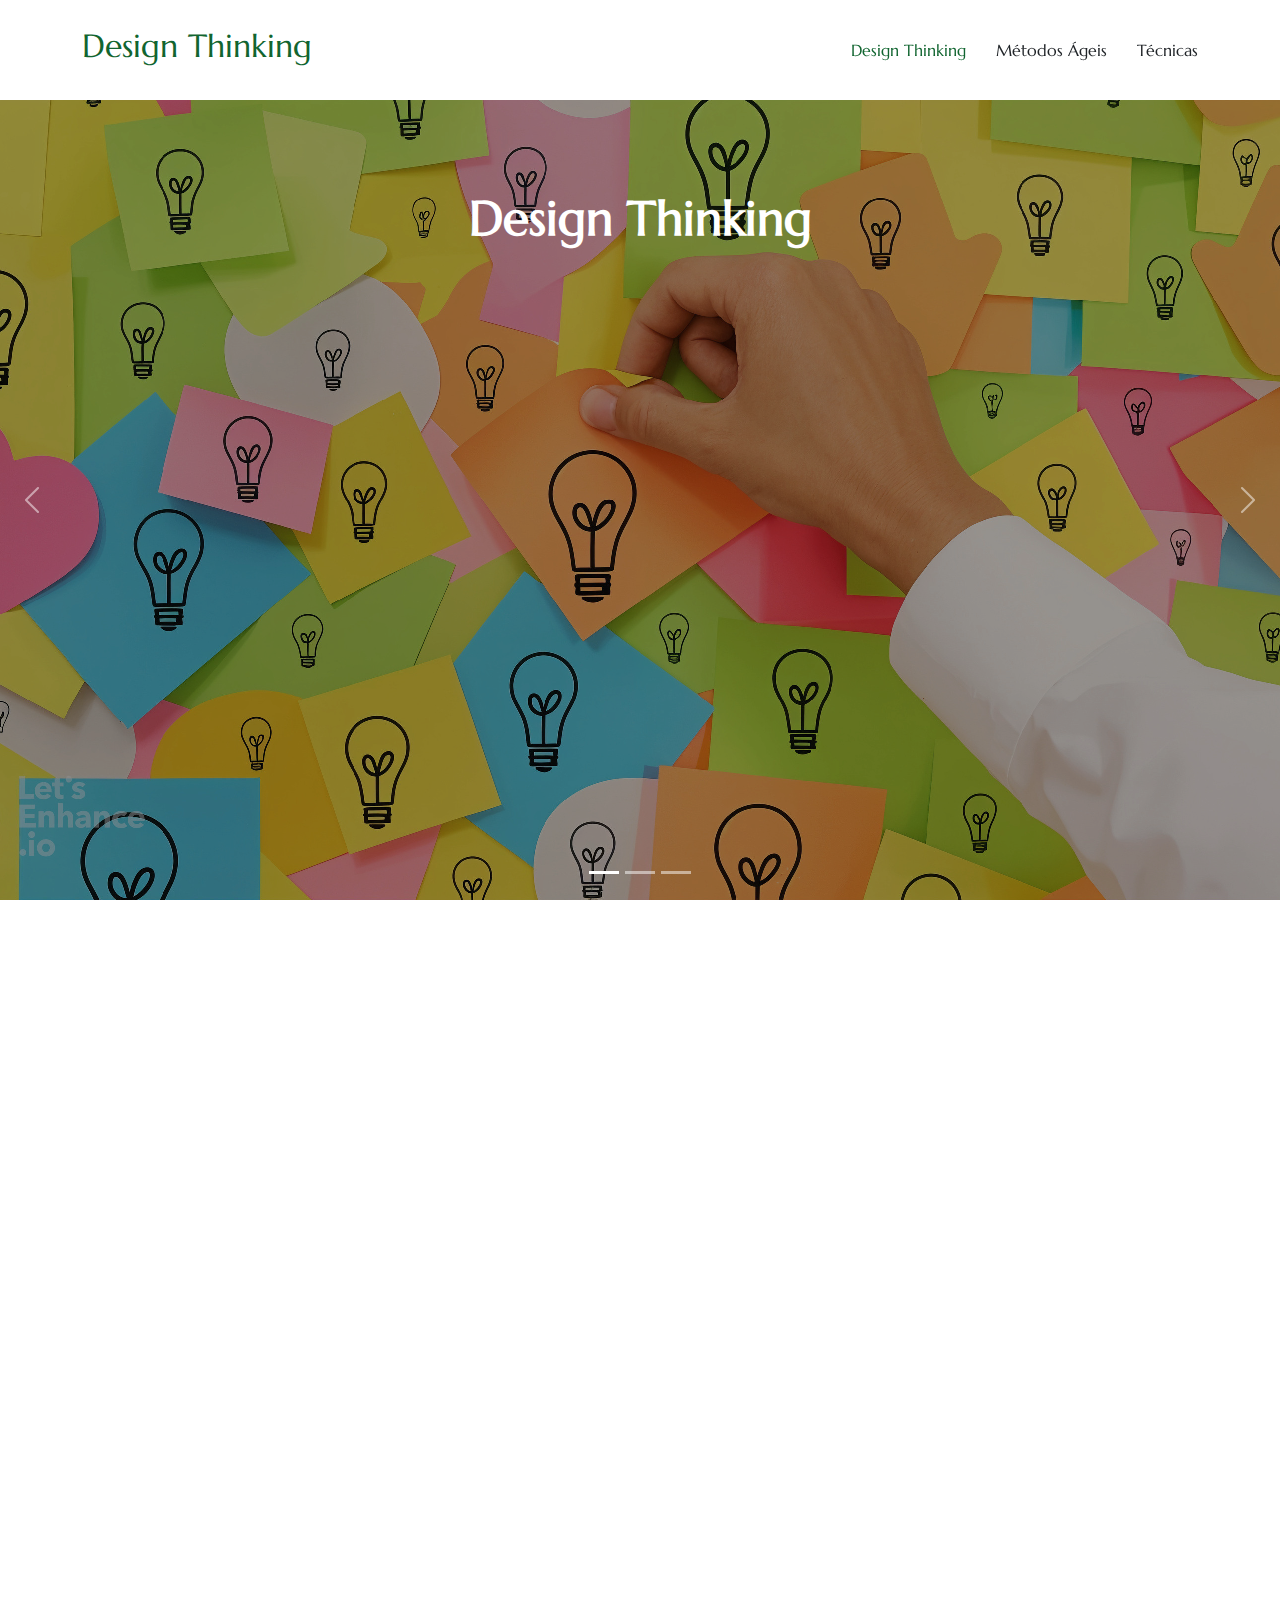
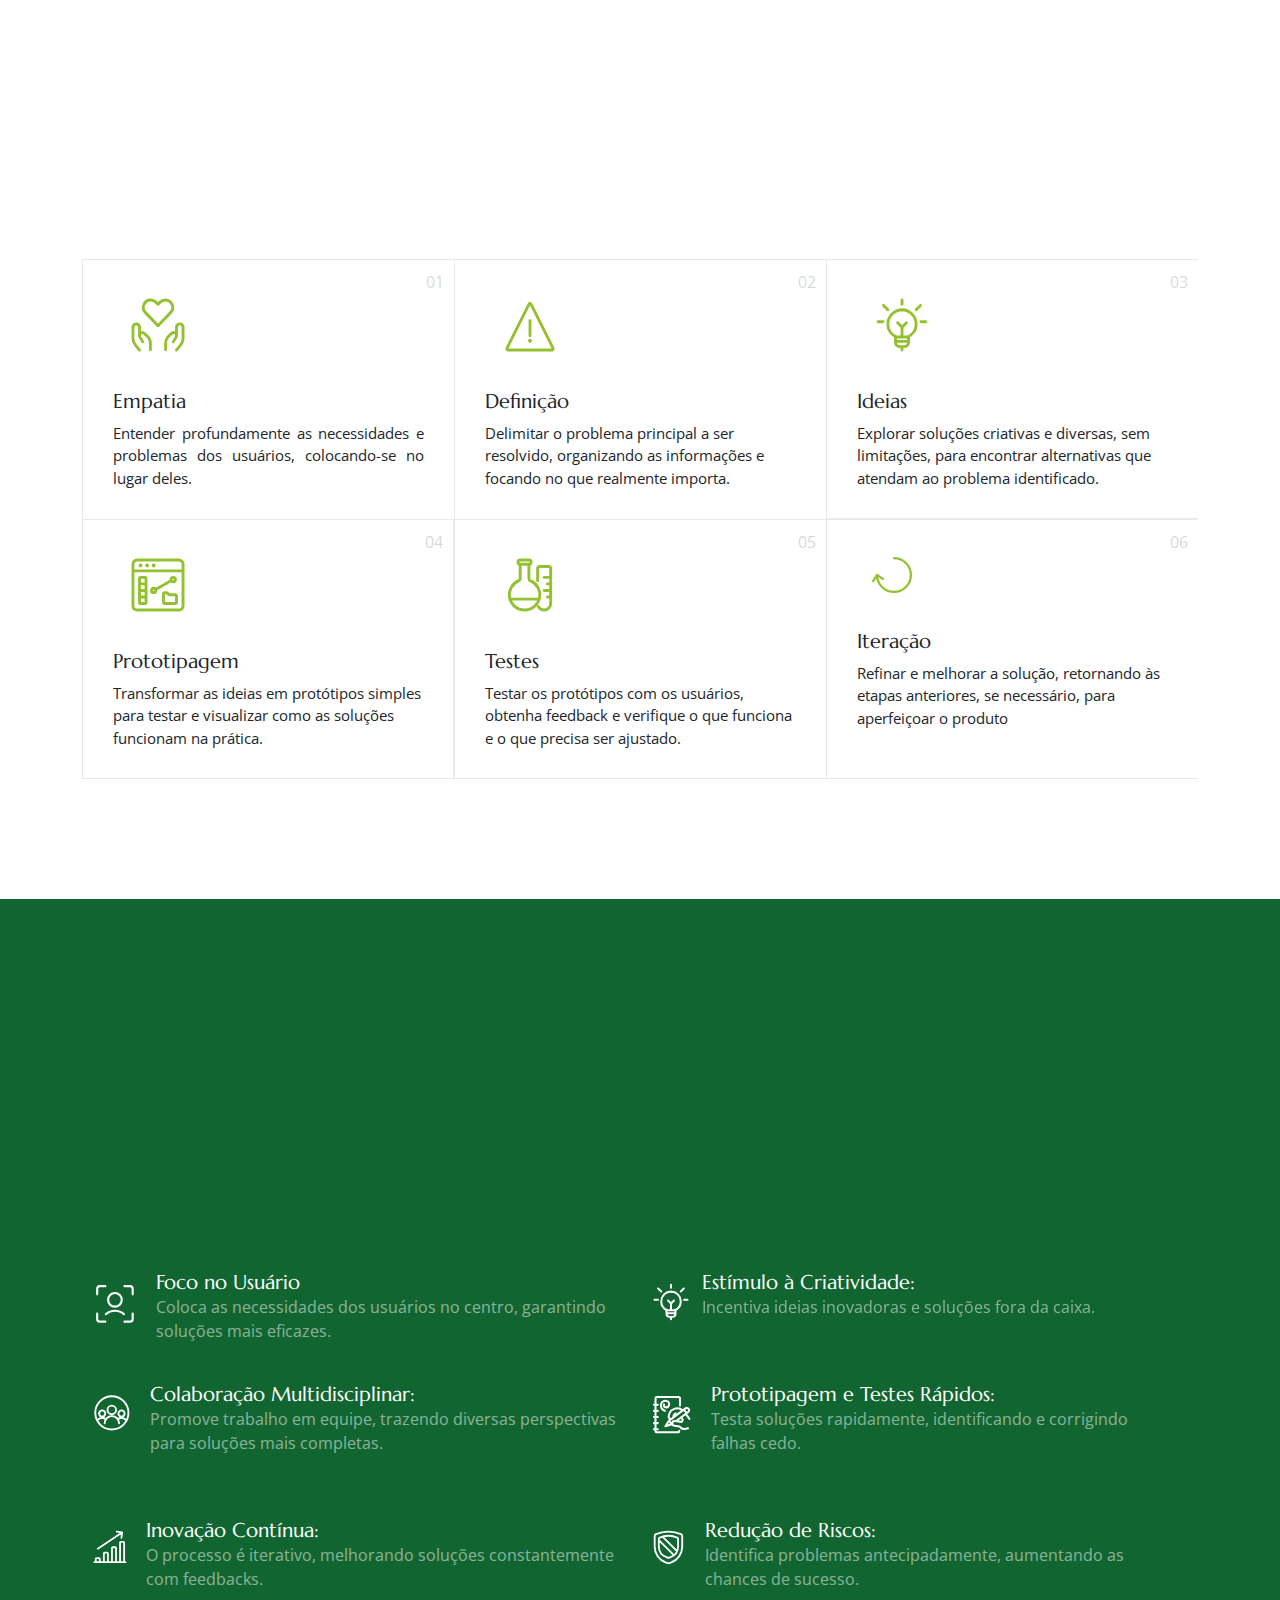
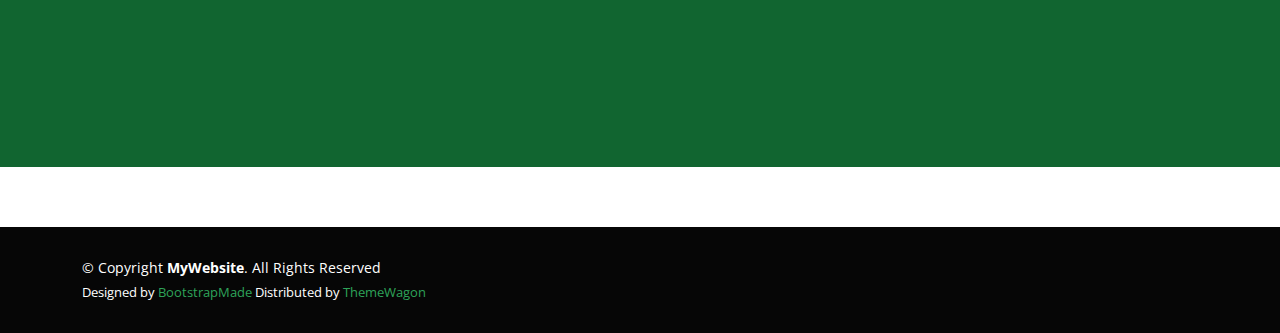
<file: index.html>
<!DOCTYPE html>
<html lang="pt-BR">


<!-- Mirrored from themewagon.github.io/AgriCulture/ by HTTrack Website Copier/3.x [XR&CO'2014], Tue, 26 Nov 2024 20:10:19 GMT -->
<!-- Added by HTTrack -->
<meta http-equiv="content-type" content="text/html;charset=utf-8" /><!-- /Added by HTTrack -->

<head>
  <meta charset="utf-8">
  <meta content="width=device-width, initial-scale=1.0" name="viewport">
  <title>Guia de Design Thinking</title>
  <meta name="description" content="">
  <meta name="keywords" content="">

  <!-- Favicons -->
  <link href="assets/img/favicon_ideia.png" rel="icon">
  <link href="assets/img/favicon_ideia.png" rel="apple-touch-icon">
  <link rel="stylesheet" href="https://cdn.jsdelivr.net/npm/bootstrap-icons@1.11.3/font/bootstrap-icons.min.css">
  <!-- Fonts -->
  <link href="https://fonts.googleapis.com/" rel="preconnect">
  <link href="https://fonts.gstatic.com/" rel="preconnect" crossorigin>
  <link
    href="https://fonts.googleapis.com/css2?family=Open+Sans:ital,wght@0,300;0,400;0,500;0,600;0,700;0,800;1,300;1,400;1,500;1,600;1,700;1,800&amp;family=Marcellus:wght@400&amp;display=swap"
    rel="stylesheet">

  <!-- Vendor CSS Files -->
  <link href="assets/vendor/bootstrap/css/bootstrap.min.css" rel="stylesheet">
  <link href="assets/vendor/bootstrap-icons/bootstrap-icons.css" rel="stylesheet">
  <link href="assets/vendor/aos/aos.css" rel="stylesheet">
  <link href="assets/vendor/swiper/swiper-bundle.min.css" rel="stylesheet">
  <link href="assets/vendor/glightbox/css/glightbox.min.css" rel="stylesheet">

  <!-- Main CSS File -->
  <link href="assets/css/main.css" rel="stylesheet">

  <!-- =======================================================
  * Template Name: AgriCulture
  * Template URL: https://bootstrapmade.com/agriculture-bootstrap-website-template/
  * Updated: Aug 07 2024 with Bootstrap v5.3.3
  * Author: BootstrapMade.com
  * License: https://bootstrapmade.com/license/
  ======================================================== -->
</head>

<body class="index-page">

  <header id="header" class="header d-flex align-items-center position-relative">
    <div class="container-fluid container-xl position-relative d-flex align-items-center justify-content-between">

      <a href="./" class="logo d-flex align-items-center">
        <!-- Uncomment the line below if you also wish to use an image logo -->
        <h2>Design Thinking </h2>
        <!-- <h1 class="sitename">AgriCulture</h1>  -->
      </a>

      <nav id="navmenu" class="navmenu">
        <ul>
          <li><a href="./" class="active animation">Design Thinking</a></li>
          <li><a href="methods.html" class="animation">Métodos Ágeis</a></li>
          <li><a href="technique.html" class="animation">Técnicas</a></li>
        </ul>
        <i class="mobile-nav-toggle d-xl-none bi bi-list"></i>
      </nav>

    </div>
  </header>

  <main class="main">

    <!-- Hero Section -->
    <section id="hero" class="hero section dark-background">

      <div id="hero-carousel" class="carousel slide carousel-fade" data-bs-ride="carousel" data-bs-interval="5000">

        <div class="carousel-item active">
          <img src="assets/img/dt.png" alt="">
          <div class="carousel-container">
            <h2>Design Thinking</h2>
            <a href="./" style="width: 2000px; height: 2000px;"></a>
          </div>
        </div><!-- End Carousel Item -->

        <div class="carousel-item">
          <img src="assets/img/ageis.png" alt="">
          <div class="carousel-container">
            <h2>Métodos Ágeis</h2>
            <a href="methods.html" style="width: 2000px; height: 2000px;"></a>
          </div>
        </div><!-- End Carousel Item -->

        <div class="carousel-item">
          <img src="assets/img/técnicas.jpeg" alt="">
          <div class="carousel-container">
            <h2>Técnicas</h2>
            <a href="technique.html" style="width: 2000px; height: 2000px;"></a>
          </div>
        </div><!-- End Carousel Item -->

        <a class="carousel-control-prev" href="#hero-carousel" role="button" data-bs-slide="prev">
          <span class="carousel-control-prev-icon bi bi-chevron-left" aria-hidden="true"></span>
        </a>

        <a class="carousel-control-next" href="#hero-carousel" role="button" data-bs-slide="next">
          <span class="carousel-control-next-icon bi bi-chevron-right" aria-hidden="true"></span>
        </a>

        <ol class="carousel-indicators"></ol>

      </div>

    </section><!-- /Hero Section -->

    <!-- Services Section -->
    <section id="services" class="services section">
      <!-- About 3 Section -->
      <section id="about-3" class="about-3 section">

        <div class="container">
          <div class="row gy-4 justify-content-between align-items-center">
            <div class="col-lg-6 order-lg-2 position-relative" data-aos="zoom-out">
              <img src="assets/img/dtv.png" alt="Image" class="img-fluid">
              <a href="https://youtu.be/_r0VX-aU_T8?si=J0Kq9tGV9aMdpmN_" class="glightbox pulsating-play-btn">
                <span class="play"><i class="bi bi-play-fill"></i></span>
              </a>
            </div>
            <div class="col-lg-5 order-lg-1" data-aos="fade-up" data-aos-delay="100">
              <h2 class="content-title mb-4" style="text-align: center;">Design Thinking: inovação com empatia.</h2>
              <p class="mb-4" style="text-align: justify;">
                O Design Thinking é uma abordagem criativa para desenvolver soluções inovadoras,
                e pode estar presente no seu dia a dia de maneiras que você nem imagina. Quer ver um exemplo?
                Já reparou por que a maioria dos elevadores tem espelhos? Existem várias razões para isso,
                mas a principal é ajudar a distraí-lo enquanto você espera. Dentro de um elevador,
                você geralmente não faz nada além de esperar, o que pode ser uma experiência entediante.
                Para tornar esse momento mais confortável, os espelhos são colocados para desviar sua atenção,
                evitando que você perceba o tempo passando. Isso é um exemplo de como o Design Thinking pode ser
                aplicado, criando soluções simples, mas eficazes, para melhorar a experiência do usuário.
              </p>
              <ul class="list-unstyled list-check">
                <li><strong>Empatia:</strong> Compreender profundamente as necessidades dos usuários.</li>
                <li class="my-3"><strong>Colaboração:</strong> Trabalhar de forma coletiva e multidisciplinar.</li>
                <li><strong>Iteração:</strong> Testar e ajustar soluções continuamente.</li>
              </ul>

            </div>
          </div>
        </div>
      </section><!-- /About 3 Section -->
      <!-- Section Title -->
      <div class="container section-title" data-aos="fade-up">
        <h1 style="color: #116530;" id="ik">ETAPAS</h1>
        <p></p>
      </div><!-- End Section Title -->
      <div class="content">
        <div class="container">
          <div class="row g-0">
            <div class="col-lg-4 col-md-6">
              <div class="service-item" style="height: 260px;">
                <span class="number">01</span>
                <div class="service-item-icon">
                  <svg width="90" height="" viewBox="0 0 62 62"
                    style="fill:none;stroke:none;fill-rule:evenodd;clip-rule:evenodd;stroke-linecap:round;stroke-linejoin:round;stroke-miterlimit:1.5;"
                    version="1.1" xmlns="http://www.w3.org/2000/svg" xmlns:xlink="http://www.w3.org/1999/xlink">
                    <g id="items" style="isolation: isolate">
                      <g id="blend">
                        <g id="g-root-hear_18ntrslypygi4-fill" data-item-order="1000000000" transform="translate(3, 3)">
                        </g>
                        <g id="g-root-hear_18ntrslypygi4-stroke" data-item-order="1000000000"
                          transform="translate(3, 3)">
                          <g id="hear_18ntrslypygi4-stroke" fill="none" stroke-linecap="round" stroke-linejoin="round"
                            stroke-miterlimit="4" stroke="#93c131" stroke-width="2">
                            <g>
                              <path
                                d="M 28.008999 28.489L 19.370501 19.476999C 17.813812 17.92153 17.427664 15.544209 18.412001 13.576L 18.411999 13.576C 19.147005 12.106699 20.543568 11.080343 22.165314 10.817631C 23.78706 10.554917 25.436222 11.087885 26.5975 12.25L 28.008999 13.66L 29.4205 12.25C 30.581989 11.087994 32.231316 10.555263 33.853088 10.818276C 35.474861 11.08129 36.871284 12.107973 37.606003 13.5775L 37.605999 13.5775C 38.589752 15.545544 38.204311 17.92223 36.649002 19.4785ZM 15.25 45.25L 12.229 41.474499C 11.271277 40.277267 10.749664 38.789665 10.75 37.2565L 10.75 29.5C 10.75 28.25736 11.75736 27.25 13 27.25L 13 27.25C 14.242641 27.25 15.25 28.25736 15.25 29.5L 15.25 35.3125M 22.75 45.046001L 22.75 40.546001C 22.751228 39.211128 22.356022 37.905964 21.6145 36.796001C 18.782499 33.849998 17.899 32.420498 16.186001 33.563499L 16.186001 33.563499C 15.304562 34.150799 14.998449 35.302582 15.472 36.25L 17.5 39.625M 40.75 45.25L 43.771 41.474499C 44.728722 40.277267 45.250336 38.789665 45.25 37.2565L 45.25 29.5C 45.25 28.25736 44.242641 27.25 43 27.25L 43 27.25C 41.757362 27.25 40.75 28.25736 40.75 29.5L 40.75 35.3125M 33.25 45.046001L 33.25 40.546001C 33.248772 39.211128 33.643978 37.905964 34.385498 36.796001C 37.217499 33.844002 38.100998 32.4175 39.813999 33.560501L 39.813999 33.560501C 40.695438 34.1478 41.001549 35.29958 40.528 36.246998L 38.5 39.625">
                              </path>
                            </g>
                          </g>
                        </g>
                      </g>
                    </g>
                  </svg>
                </div>
                <div class="service-item-content">
                  <h3 class="service-heading">Empatia</h3>
                  <p style="text-align: justify;">
                    Entender profundamente as necessidades e problemas dos usuários, colocando-se no lugar deles.
                  </p>
                </div>
              </div>
            </div>
            <div class="col-lg-4 col-md-6">
              <div class="service-item" style="height: 260px;">
                <span class="number">02</span>
                <div class="service-item-icon">
                  <svg width="90" height="" viewBox="0 0 62 62"
                    style="fill:none;stroke:none;fill-rule:evenodd;clip-rule:evenodd;stroke-linecap:round;stroke-linejoin:round;stroke-miterlimit:1.5;"
                    version="1.1" xmlns="http://www.w3.org/2000/svg" xmlns:xlink="http://www.w3.org/1999/xlink">
                    <g id="items" style="isolation: isolate">
                      <g id="blend" style="mix-blend-mode:normal">
                        <g id="g-root-tria_1uoneafx228zl-fill" data-item-order="1000000000" transform="translate(3, 3)">
                        </g>
                        <g id="g-root-tria_1uoneafx228zl-stroke" data-item-order="1000000000"
                          transform="translate(3, 3)">
                          <g id="tria_1uoneafx228zl-stroke" fill="none" stroke-linecap="round" stroke-linejoin="round"
                            stroke-miterlimit="4" stroke="#93c131" stroke-width="2">
                            <g>
                              <path
                                d="M 43.829498 43.871498C 44.031067 44.151608 44.044121 44.525536 43.862583 44.819016C 43.681046 45.112499 43.340637 45.26778 43 45.212502L 13 45.212502C 12.659365 45.26778 12.318957 45.112499 12.137419 44.819016C 11.955879 44.525536 11.968935 44.151608 12.1705 43.871502L 27.3295 13.555C 27.6985 12.817 28.3015 12.817 28.6705 13.555ZM 28 35.468498L 28 24.9685M 27.9865 38.468498C 27.887558 38.470444 27.793545 38.512051 27.725571 38.583969C 27.657597 38.655895 27.621361 38.752106 27.625 38.851002C 27.633036 39.055786 27.801054 39.217854 28.006001 39.218498L 28.0135 39.218498C 28.112442 39.216553 28.206457 39.17495 28.274431 39.103027C 28.342403 39.031105 28.378639 38.934895 28.375 38.836002C 28.367088 38.633499 28.202614 38.472321 28 38.468498L 27.9925 38.468498">
                              </path>
                            </g>
                          </g>
                        </g>
                      </g>
                    </g>
                  </svg>
                </div>
                <div class="service-item-content">
                  <h3 class="service-heading">Definição</h3>
                  <p>
                    Delimitar o problema principal a ser resolvido,
                    organizando as informações e focando no que realmente importa.
                  </p>
                </div>
              </div>
            </div>
            <div class="col-lg-4 col-md-6">
              <div class="service-item" style="height: 260px;">
                <span class="number">03</span>
                <div class="service-item-icon">
                  <svg width="90" viewBox="0 0 62 62"
                    style="fill:none;stroke:none;fill-rule:evenodd;clip-rule:evenodd;stroke-linecap:round;stroke-linejoin:round;stroke-miterlimit:1.5;"
                    version="1.1" xmlns="http://www.w3.org/2000/svg" xmlns:xlink="http://www.w3.org/1999/xlink">
                    <g id="items" style="isolation: isolate">
                      <g id="blend" style="mix-blend-mode:normal">
                        <g id="g-root-1_qtelf9x2aosr-fill" data-item-order="1000000000" transform="translate(3, 3)"></g>
                        <g id="g-root-1_qtelf9x2aosr-stroke" data-item-order="1000000000" transform="translate(3, 3)">
                          <g id="1_qtelf9x2aosr-stroke" fill="none" stroke-linecap="round" stroke-linejoin="round"
                            stroke-miterlimit="4" stroke="#93c131" stroke-width="2">
                            <g>
                              <path
                                d="M 28 43L 28 45.25M 32.5 35.927498L 32.5 40C 32.5 42.139 30.700001 43 28 43C 25.299999 43 23.5 42.139 23.5 40L 23.5 35.927498M 28 35.795502L 28 29.5L 25 26.5M 31.75 36.25C 35.428619 34.791649 37.81868 31.206553 37.75 27.25C 37.654739 21.905178 33.344822 17.595259 28 17.5C 22.655178 17.595259 18.345259 21.905178 18.25 27.25C 18.181318 31.206553 20.571381 34.791649 24.25 36.25ZM 23.5 39.25L 32.5 39.25M 28 10.75L 28 13.75M 11.5 25.75L 14.9365 25.75M 15.25 14.5L 18.25 17.5M 44.5 25.75L 41.063499 25.75M 40.75 14.5L 37.75 17.5M 28 29.5L 31 26.5">
                              </path>
                            </g>
                          </g>
                        </g>
                      </g>
                    </g>
                  </svg>
                </div>
                <div class="service-item-content">
                  <h3 class="service-heading">Ideias</h3>
                  <p>
                    Explorar soluções criativas e diversas, sem limitações,
                    para encontrar alternativas que atendam ao problema identificado.
                  </p>
                </div>
              </div>
            </div>

            <div class="col-lg-4 col-md-6">
              <div class="service-item" style="height: 260px;">
                <span class="number">04</span>
                <div class="service-item-icon">
                  <svg width="90" viewBox="0 0 62 62"
                    style="fill:none;stroke:none;fill-rule:evenodd;clip-rule:evenodd;stroke-linecap:round;stroke-linejoin:round;stroke-miterlimit:1.5;"
                    version="1.1" xmlns="http://www.w3.org/2000/svg" xmlns:xlink="http://www.w3.org/1999/xlink">
                    <g id="items" style="isolation: isolate">
                      <g id="blend" style="mix-blend-mode:normal">
                        <g id="g-root-draw_zqa70mws198u-fill" data-item-order="1000000000" transform="translate(3, 3)">
                        </g>
                        <g id="g-root-draw_zqa70mws198u-stroke" data-item-order="1000000000"
                          transform="translate(3, 3)">
                          <g id="draw_zqa70mws198u-stroke" fill="none" stroke-linecap="round" stroke-linejoin="round"
                            stroke-miterlimit="4" stroke="#93c131" stroke-width="2">
                            <g>
                              <path
                                d="M 16 14.125C 16.207108 14.125 16.375 14.292893 16.375 14.5C 16.375 14.707107 16.207108 14.875 16 14.875C 15.792893 14.875 15.625 14.707107 15.625 14.5C 15.625 14.292893 15.792893 14.125 16 14.125M 20.5 14.125C 20.707108 14.125 20.875 14.292893 20.875 14.5C 20.875 14.707107 20.707108 14.875 20.5 14.875C 20.292892 14.875 20.125 14.707107 20.125 14.5C 20.125 14.292893 20.292892 14.125 20.5 14.125M 25 14.125C 25.207108 14.125 25.375 14.292893 25.375 14.5C 25.375 14.707107 25.207108 14.875 25 14.875C 24.792892 14.875 24.625 14.707107 24.625 14.5C 24.625 14.292893 24.792892 14.125 25 14.125M 13.75 10.75L 42.25 10.75C 42.25 10.75 45.25 10.75 45.25 13.75L 45.25 42.25C 45.25 42.25 45.25 45.25 42.25 45.25L 13.75 45.25C 13.75 45.25 10.75 45.25 10.75 42.25L 10.75 13.75C 10.75 13.75 10.75 10.75 13.75 10.75M 10.75 18.25L 45.25 18.25M 16 22.75L 19 22.75C 19 22.75 19.75 22.75 19.75 23.5L 19.75 40C 19.75 40 19.75 40.75 19 40.75L 16 40.75C 16 40.75 15.25 40.75 15.25 40L 15.25 23.5C 15.25 23.5 15.25 22.75 16 22.75M 15.25 27.25L 19.75 27.25M 15.25 31.75L 19.75 31.75M 15.25 36.25L 19.75 36.25M 31.75 34C 31.75798 33.589138 32.089138 33.25798 32.5 33.25L 34 33.25L 35.785 34.75L 40 34.75C 40.410862 34.75798 40.74202 35.089138 40.75 35.5L 40.75 40C 40.74202 40.410862 40.410862 40.74202 40 40.75L 32.5 40.75C 32.089138 40.74202 31.75798 40.410862 31.75 40ZM 26.349998 31.105L 37.195 24.969999M 38.5 22.75C 39.328426 22.75 40 23.421572 40 24.25C 40 25.078428 39.328426 25.75 38.5 25.75C 37.671574 25.75 37 25.078428 37 24.25C 37 23.421572 37.671574 22.75 38.5 22.75ZM 26.5 31.75C 26.5 32.578426 25.828428 33.25 25 33.25C 24.171572 33.25 23.5 32.578426 23.5 31.75C 23.5 30.921572 24.171572 30.25 25 30.25C 25.828428 30.25 26.5 30.921572 26.5 31.75Z">
                              </path>
                            </g>
                          </g>
                        </g>
                      </g>
                    </g>
                  </svg>
                </div>
                <div class="service-item-content">
                  <h3 class="service-heading">Prototipagem</h3>
                  <p>
                    Transformar as ideias em protótipos simples para testar e visualizar
                    como as soluções funcionam na prática.
                  </p>
                </div>
              </div>
            </div>

            <div class="col-lg-4 col-md-6">
              <div class="service-item" style="height: 260px;">
                <span class="number">05</span>
                <div class="service-item-icon">
                  <svg width="90" viewBox="0 0 62 62"
                    style="fill:none;stroke:none;fill-rule:evenodd;clip-rule:evenodd;stroke-linecap:round;stroke-linejoin:round;stroke-miterlimit:1.5;"
                    version="1.1" xmlns="http://www.w3.org/2000/svg" xmlns:xlink="http://www.w3.org/1999/xlink">
                    <g id="items" style="isolation: isolate">
                      <g id="blend" style="mix-blend-mode:normal">
                        <g id="g-root-bott_1cu9g5zxw9iq7-fill" data-item-order="1000000000" transform="translate(3, 3)">
                        </g>
                        <g id="g-root-bott_1cu9g5zxw9iq7-stroke" data-item-order="1000000000"
                          transform="translate(3, 3)">
                          <g id="bott_1cu9g5zxw9iq7-stroke" fill="none" stroke-linecap="round" stroke-linejoin="round"
                            stroke-miterlimit="4" stroke="#93c131" stroke-width="2">
                            <g>
                              <path
                                d="M 21.25 13.75L 21.25 23.668001C 21.237736 24.27667 20.85557 24.816339 20.2855 25.029999C 15.631622 26.927052 12.974539 31.855831 13.947683 36.786388C 14.920829 41.716942 19.251303 45.266586 24.276957 45.253185C 29.302612 45.23978 33.614094 41.667091 34.560928 36.731419C 35.507763 31.795744 32.824429 26.881205 28.1605 25.009001C 27.598278 24.764904 27.238781 24.20582 27.249998 23.592999L 27.25 13.75M 33.849998 43C 34.705879 44.481339 36.327713 45.34922 38.035 45.239502C 40.460926 45.004852 42.297367 42.942284 42.249996 40.505497L 42.25 16.75C 42.25 15.921573 41.578426 15.25 40.75 15.25L 34.75 15.25C 33.921574 15.25 33.25 15.921573 33.25 16.75L 33.25 25M 14.1745 37.75L 34.313499 37.75M 28.75 12.25C 28.75 11.421573 28.078428 10.75 27.25 10.75L 21.25 10.75C 20.421574 10.75 19.75 11.421573 19.75 12.25C 19.75 13.078427 20.421574 13.75 21.25 13.75L 27.25 13.75C 28.078428 13.75 28.75 13.078427 28.75 12.25ZM 42.25 22.75L 37.75 22.75M 42.25 27.25L 40 27.25M 42.25 31.75L 37.75 31.75M 42.25 36.25L 40 36.25">
                              </path>
                            </g>
                          </g>
                        </g>
                      </g>
                    </g>
                  </svg>
                </div>
                <div class="service-item-content">
                  <h3 class="service-heading">Testes</h3>
                  <p>
                    Testar os protótipos com os usuários, obtenha feedback
                    e verifique o que funciona e o que precisa ser ajustado.
                  </p>
                </div>
              </div>
            </div>
            <div class="col-lg-4 col-md-6">
              <div class="service-item" style="height: 260px;">
                <span class="number">06</span>
                <div class="service-item-icon">
                  <svg width="70" viewBox="0 0 62 62"
                    style="fill:none;stroke:none;fill-rule:evenodd;clip-rule:evenodd;stroke-linecap:round;stroke-linejoin:round;stroke-miterlimit:1.5;"
                    version="1.1" xmlns="http://www.w3.org/2000/svg" xmlns:xlink="http://www.w3.org/1999/xlink">
                    <g id="items" style="isolation: isolate">
                      <g id="blend" style="mix-blend-mode:normal">
                        <g id="g-root-roun_v4uf46y63g24-fill" data-item-order="1000000000" transform="translate(3, 3)">
                        </g>
                        <g id="g-root-roun_v4uf46y63g24-stroke" data-item-order="1000000000"
                          transform="translate(3, 3)">
                          <g id="roun_v4uf46y63g24-stroke" fill="none" stroke-linecap="round" stroke-linejoin="round"
                            stroke-miterlimit="4" stroke="#93c131" stroke-width="2">
                            <g>
                              <path
                                d="M 11.263 33.331001L 14.737 28L 20.0695 31.473999M 29.737 13C 38.021271 13 44.737 19.715729 44.737 28C 44.737 36.284271 38.021271 43 29.737 43C 21.452728 43 14.737 36.284271 14.737 28">
                              </path>
                            </g>
                          </g>
                        </g>
                      </g>
                    </g>
                  </svg>
                </div>
                <div class="service-item-content">
                  <h3 class="service-heading">Iteração</h3>
                  <p>
                    Refinar e melhorar a solução, retornando às etapas anteriores,
                    se necessário, para aperfeiçoar o produto
                  </p>
                </div>
              </div>
            </div>
          </div>
        </div>
    </section><!-- /Services Section -->

    <!-- About Section -->
    <section id="about" class="about section">

      <div class="content">
        <div class="container">
          <div class="row">
            <div class="col-lg-6  mb-lg-0">
              <img src="assets/img/dtmaior.png" alt="Image " class="img-fluid img-overlap" data-aos="zoom-out">
            </div>
            <div class="col-lg-5 ml-auto " data-aos="fade-up" data-aos-delay="100">
              <h3 class="content-subtitle text-white opacity-50">Por que usar Design Thinking?</h3>
              <h2 class="content-title ">
                <strong>Design Thinking:</strong> soluções criativas, centradas no usuário e testadas para o sucesso.
              </h2>
            </div>
            <div class="row mt-5">
              <div class="col-lg-6 d-flex align-items-start ">
                <svg class="me-2 display-6 pb-2" width="90" viewBox="0 0 62 62"
                  style="fill:none;stroke:none;fill-rule:evenodd;clip-rule:evenodd;stroke-linecap:round;stroke-linejoin:round;stroke-miterlimit:1.5;"
                  version="1.1" xmlns="http://www.w3.org/2000/svg" xmlns:xlink="http://www.w3.org/1999/xlink">
                  <g id="items" style="isolation: isolate">
                    <g id="blend" style="mix-blend-mode:normal">
                      <g id="g-root-focu_1d3mx47w8dc07-fill" data-item-order="1000000000" transform="translate(3, 3)">
                      </g>
                      <g id="g-root-focu_1d3mx47w8dc07-stroke" data-item-order="1000000000" transform="translate(3, 3)">
                        <g id="focu_1d3mx47w8dc07-stroke" fill="none" stroke-linecap="round" stroke-linejoin="round"
                          stroke-miterlimit="4" stroke="#ffffff" stroke-width="2">
                          <g>
                            <path
                              d="M 21.571428 24.142857C 21.571428 27.69326 24.449598 30.571428 28 30.571428C 31.550402 30.571428 34.42857 27.69326 34.42857 24.142857C 34.42857 20.592455 31.550402 17.714285 28 17.714285C 24.449598 17.714285 21.571428 20.592455 21.571428 24.142857M 36.511429 37.642857C 31.649593 33.348637 24.350405 33.348637 19.488571 37.642857M 44.714287 37L 44.714287 42.142857C 44.714287 43.563019 43.563019 44.714287 42.142857 44.714287L 37 44.714287M 37 11.285714L 42.142857 11.285714C 43.563019 11.285714 44.714287 12.436982 44.714287 13.857142L 44.714287 19M 11.285714 19L 11.285714 13.857142C 11.285714 12.436982 12.436982 11.285714 13.857142 11.285714L 19 11.285714M 19 44.714287L 13.857142 44.714287C 12.436982 44.714287 11.285714 43.563019 11.285714 42.142857L 11.285714 37">
                            </path>
                          </g>
                        </g>
                      </g>
                    </g>
                  </g>
                </svg>
                <div>
                  <h4 class="m-0 h5 text-white">Foco no Usuário</h4>
                  <p class="text-white opacity-50"> Coloca as necessidades dos usuários no centro, garantindo soluções
                    mais eficazes.</p>
                </div>
              </div>
             <!--<div class="col-lg-6 d-flex align-items-start mb-4">
                <svg class="me-2 display-6 pb-2" width="90" viewBox="0 0 62 62"
                  style="fill:none;stroke:none;fill-rule:evenodd;clip-rule:evenodd;stroke-linecap:round;stroke-linejoin:round;stroke-miterlimit:1.5;"
                  version="1.1" xmlns="http://www.w3.org/2000/svg" xmlns:xlink="http://www.w3.org/1999/xlink">
                  <g id="items" style="isolation: isolate">
                    <g id="blend" style="mix-blend-mode:normal">
                      <g id="g-root-1_qtelf9x2aosr-fill" data-item-order="1000000000" transform="translate(3, 3)"></g>
                      <g id="g-root-1_qtelf9x2aosr-stroke" data-item-order="1000000000" transform="translate(3, 3)">
                        <g id="1_qtelf9x2aosr-stroke" fill="none" stroke-linecap="round" stroke-linejoin="round"
                          stroke-miterlimit="4" stroke="#ffffff" stroke-width="2">
                          <g>
                            <path
                              d="M 28 43L 28 45.25M 32.5 35.927498L 32.5 40C 32.5 42.139 30.700001 43 28 43C 25.299999 43 23.5 42.139 23.5 40L 23.5 35.927498M 28 35.795502L 28 29.5L 25 26.5M 31.75 36.25C 35.428619 34.791649 37.81868 31.206553 37.75 27.25C 37.654739 21.905178 33.344822 17.595259 28 17.5C 22.655178 17.595259 18.345259 21.905178 18.25 27.25C 18.181318 31.206553 20.571381 34.791649 24.25 36.25ZM 23.5 39.25L 32.5 39.25M 28 10.75L 28 13.75M 11.5 25.75L 14.9365 25.75M 15.25 14.5L 18.25 17.5M 44.5 25.75L 41.063499 25.75M 40.75 14.5L 37.75 17.5M 28 29.5L 31 26.5">
                            </path>
                          </g>
                        </g>
                      </g>
                    </g>
                  </g>
                </svg>
                <div class="">
                  <h4 class="m-0 h5 text-white">Estímulo à Criatividade:</h4>
                  <p class="text-white opacity-50">Incentiva ideias inovadoras e soluções fora da caixa.</p>
                </div>
              </div>--> 

              <div class="col-lg-6 d-flex align-items-start">
                <svg width="62" height="62" viewBox="0 0 62 62" style="fill:none;stroke:none;fill-rule:evenodd;clip-rule:evenodd;stroke-linecap:round;stroke-linejoin:round;stroke-miterlimit:1.5;" version="1.1" xmlns="http://www.w3.org/2000/svg" xmlns:xlink="http://www.w3.org/1999/xlink"><g id="items" style="isolation: isolate"><g id="blend" style="mix-blend-mode:normal"><g id="g-root-1_qtelf9x2aosr-fill" data-item-order="1000000000" transform="translate(3, 3)"></g><g id="g-root-1_qtelf9x2aosr-stroke" data-item-order="1000000000" transform="translate(3, 3)"><g id="1_qtelf9x2aosr-stroke" fill="none" stroke-linecap="round" stroke-linejoin="round" stroke-miterlimit="4" stroke="#ffffff" stroke-width="2"><g><path d="M 28 43L 28 45.25M 32.5 35.927498L 32.5 40C 32.5 42.139 30.700001 43 28 43C 25.299999 43 23.5 42.139 23.5 40L 23.5 35.927498M 28 35.795502L 28 29.5L 25 26.5M 31.75 36.25C 35.428619 34.791649 37.81868 31.206553 37.75 27.25C 37.654739 21.905178 33.344822 17.595259 28 17.5C 22.655178 17.595259 18.345259 21.905178 18.25 27.25C 18.181318 31.206553 20.571381 34.791649 24.25 36.25ZM 23.5 39.25L 32.5 39.25M 28 10.75L 28 13.75M 11.5 25.75L 14.9365 25.75M 15.25 14.5L 18.25 17.5M 44.5 25.75L 41.063499 25.75M 40.75 14.5L 37.75 17.5M 28 29.5L 31 26.5"></path></g></g></g></g></g></svg>
                <div class="mb-5">
                  <h4 class="m-0 h5 text-white">Estímulo à Criatividade:</h4>
                  <p class="text-white opacity-50"> Incentiva ideias inovadoras e soluções fora da caixa.</p>
                </div>
              </div>

              <div class="col-lg-6 d-flex align-items-start">
                <svg class="me-2 display-6 pb-2" width="90" viewBox="0 0 62 62"
                  style="fill:none;stroke:none;fill-rule:evenodd;clip-rule:evenodd;stroke-linecap:round;stroke-linejoin:round;stroke-miterlimit:1.5;"
                  version="1.1" xmlns="http://www.w3.org/2000/svg" xmlns:xlink="http://www.w3.org/1999/xlink">
                  <g id="items" style="isolation: isolate">
                    <g id="blend" style="mix-blend-mode:normal">
                      <g id="g-root-circ_94m4hjwi7abv-fill" data-item-order="1000000000" transform="translate(3, 3)">
                      </g>
                      <g id="g-root-circ_94m4hjwi7abv-stroke" data-item-order="1000000000" transform="translate(3, 3)">
                        <g id="circ_94m4hjwi7abv-stroke" fill="none" stroke-linecap="round" stroke-linejoin="round"
                          stroke-miterlimit="4" stroke="#ffffff" stroke-width="2">
                          <g>
                            <path
                              d="M 34.816002 28.685499C 34.815727 30.468464 36.261032 31.913988 38.043999 31.913988C 39.826965 31.913988 41.27227 30.468464 41.271999 28.685499C 41.27227 26.902533 39.826965 25.457012 38.043999 25.457012C 36.261032 25.457012 34.815727 26.902533 34.815998 28.685499M 43.316502 35.941002C 41.118847 33.09943 37.063068 32.513966 34.151501 34.618M 14.728 28.685499C 14.72773 30.468464 16.173035 31.913988 17.955999 31.913988C 19.738966 31.913988 21.184269 30.468464 21.184 28.685499C 21.184269 26.902533 19.738966 25.457012 17.955999 25.457012C 16.173035 25.457012 14.72773 26.902533 14.728 28.685499M 12.682 35.939499C 14.880713 33.097778 18.936893 32.511784 21.85 34.614998M 35.5 38.9095C 35.5 34.767365 32.142136 31.4095 28 31.4095C 23.857864 31.4095 20.5 34.767365 20.5 38.9095M 23.491001 24.932499C 23.491001 27.380503 25.475498 29.365 27.9235 29.365C 30.371502 29.365 32.355999 27.380503 32.355999 24.932499C 32.355999 22.484499 30.371502 20.5 27.9235 20.5C 25.475498 20.5 23.491001 22.484499 23.491001 24.932499M 10.75 28C 10.75 37.526913 18.473087 45.25 28 45.25C 37.526913 45.25 45.25 37.526913 45.25 28C 45.25 18.473087 37.526913 10.75 28 10.75C 18.473087 10.75 10.75 18.473087 10.75 28">
                            </path>
                          </g>
                        </g>
                      </g>
                    </g>
                  </g>
                </svg>
                <div class="mb-5">
                  <h4 class="m-0 h5 text-white">Colaboração Multidisciplinar:</h4>
                  <p class="text-white opacity-50"> Promove trabalho em equipe, trazendo diversas perspectivas para
                    soluções mais completas.</p>
                </div>
              </div>
              <div class="col-lg-6 d-flex align-items-start">
                <svg class="me-2 display-6 pb-2" width="70" viewBox="0 0 62 62"
                  style="fill:none;stroke:none;fill-rule:evenodd;clip-rule:evenodd;stroke-linecap:round;stroke-linejoin:round;stroke-miterlimit:1.5;"
                  version="1.1" xmlns="http://www.w3.org/2000/svg" xmlns:xlink="http://www.w3.org/1999/xlink">
                  <g id="items" style="isolation: isolate">
                    <g id="blend" style="mix-blend-mode:normal">
                      <g id="g-root-draw_4lph6vvehc0b-fill" data-item-order="1000000000" transform="translate(3, 3)">
                      </g>
                      <g id="g-root-draw_4lph6vvehc0b-stroke" data-item-order="1000000000" transform="translate(3, 3)">
                        <g id="draw_4lph6vvehc0b-stroke" fill="none" stroke-linecap="round" stroke-linejoin="round"
                          stroke-miterlimit="4" stroke="#ffffff" stroke-width="2">
                          <g>
                            <path
                              d="M 36.16 19L 36.16 12.25C 36.16 11.421573 35.488426 10.75 34.66 10.75L 13.66 10.75C 12.831573 10.75 12.16 11.421573 12.16 12.25L 12.16 43.75C 12.16 44.578426 12.831573 45.25 13.66 45.25L 33.91 45.25C 34.738426 45.25 35.41 44.578426 35.41 43.75M 10.66 18.25L 14.41 18.25M 10.66 24.25L 14.41 24.25M 10.66 30.25L 14.41 30.25M 10.66 36.25L 14.41 36.25M 10.66 42.25L 14.41 42.25M 21.369999 24.25C 19.975328 23.855703 18.795403 22.921648 18.091541 21.654699C 17.387682 20.387749 17.217972 18.892464 17.619999 17.5C 17.937546 16.385628 18.685148 15.443242 19.698063 14.880512C 20.710978 14.317781 21.906075 14.180889 23.02 14.5C 24.869936 15.037408 25.941034 16.965385 25.42 18.82C 24.984577 20.277775 23.471279 21.127344 22 20.74C 20.82877 20.385735 20.160164 19.155499 20.5 17.98M 38.814999 23.83C 36.54213 21.835558 33.360268 21.244375 30.522686 22.289307C 27.685104 23.334236 25.646563 25.847816 25.210001 28.84L 25.09 29.59C 24.911549 30.832813 25.774561 31.984913 27.017418 32.163055C 28.260277 32.341198 29.412163 31.477901 29.59 30.234999L 29.710001 29.485001C 29.885277 28.254429 30.661249 27.191685 31.780001 26.650002M 37.375 30.52L 38.334999 31.825001C 38.824936 32.477238 38.872078 33.360905 38.454315 34.061562C 38.036549 34.762222 37.236744 35.1409 36.43 35.02L 36.43 35.02L 31.24 34.27C 29.997532 34.092224 28.846138 34.955154 28.668056 36.197578C 28.489975 37.440002 29.352619 38.59161 30.594999 38.769997L 35.785 39.52C 37.720001 42.699997 40.945 42.415001 43.989998 41.349998M 41.77 27.235001L 45.34 32.035M 29.349998 30.880001L 41.5 21.775C 42.498257 21.033558 43.908562 21.241745 44.650002 22.240002C 45.391445 23.238255 45.183258 24.64856 44.185001 25.390001L 32.095001 34.389999M 28.014999 37.494999L 21.865 39.279999L 25.33 33.880001L 27.67 32.139999M 39.925003 22.99L 42.625 26.59M 25.33 33.880001L 28.014999 37.494999M 28.719999 36.970001L 28.014999 37.494999">
                            </path>
                          </g>
                        </g>
                      </g>
                    </g>
                  </g>
                </svg>
                <div class="mb-5">

                  <h4 class="m-0 h5 text-white">Prototipagem e Testes Rápidos:</h4>
                  <p class="text-white opacity-50"> Testa soluções rapidamente, identificando e corrigindo falhas
                    cedo.</p>
                </div>
              </div>
              <div class="col-lg-6 d-flex align-items-start">
                <svg class="me-2 display-6 pb-2" width="70" viewBox="0 0 62 62"
                  style="fill:none;stroke:none;fill-rule:evenodd;clip-rule:evenodd;stroke-linecap:round;stroke-linejoin:round;stroke-miterlimit:1.5;"
                  version="1.1" xmlns="http://www.w3.org/2000/svg" xmlns:xlink="http://www.w3.org/1999/xlink">
                  <g id="items" style="isolation: isolate">
                    <g id="blend" style="mix-blend-mode:normal">
                      <g id="g-root-incr_qrjygnxmgx6w-fill" data-item-order="1000000000" transform="translate(3, 3)">
                      </g>
                      <g id="g-root-incr_qrjygnxmgx6w-stroke" data-item-order="1000000000" transform="translate(3, 3)">
                        <g id="incr_qrjygnxmgx6w-stroke" fill="none" stroke-linecap="round" stroke-linejoin="round"
                          stroke-miterlimit="4" stroke="#ffffff" stroke-width="2">
                          <g>
                            <path
                              d="M 10.756 44.875L 45.256001 44.875M 16.75 44.875L 16.75 41.125C 16.75 40.710785 16.414213 40.375 16 40.375L 13 40.375C 12.585787 40.375 12.25 40.710785 12.25 41.125L 12.25 44.875M 25.75 44.875L 25.75 35.125C 25.75 34.710785 25.414213 34.375 25 34.375L 22 34.375C 21.585787 34.375 21.25 34.710785 21.25 35.125L 21.25 44.875M 34.75 44.875L 34.75 29.125C 34.75 28.710787 34.414215 28.375 34 28.375L 31 28.375C 30.585787 28.375 30.25 28.710787 30.25 29.125L 30.25 44.875M 43.75 44.875L 43.75 23.125C 43.75 22.710787 43.414215 22.375 43 22.375L 40 22.375C 39.585785 22.375 39.25 22.710787 39.25 23.125L 39.25 44.875M 14.506 29.875L 41.506001 11.875M 40.756001 17.875L 41.506001 11.875L 35.506001 11.125">
                            </path>
                          </g>
                        </g>
                      </g>
                    </g>
                  </g>
                </svg>
                <div class="mb-5">
                  <h4 class="m-0 h5 text-white">Inovação Contínua:</h4>
                  <p class="text-white opacity-50"> O processo é iterativo, melhorando soluções constantemente com
                    feedbacks.</p>
                </div>
              </div>
              <div class="col-lg-6 d-flex align-items-start">
                <svg class="me-2 display-6 pb-2" width="70" viewBox="0 0 62 62"
                  style="fill:none;stroke:none;fill-rule:evenodd;clip-rule:evenodd;stroke-linecap:round;stroke-linejoin:round;stroke-miterlimit:1.5;"
                  version="1.1" xmlns="http://www.w3.org/2000/svg" xmlns:xlink="http://www.w3.org/1999/xlink">
                  <g id="items" style="isolation: isolate">
                    <g id="blend" style="mix-blend-mode:normal">
                      <g id="g-root-4_hvwc3rxm7216-fill" data-item-order="1000000000" transform="translate(3, 3)"></g>
                      <g id="g-root-4_hvwc3rxm7216-stroke" data-item-order="1000000000" transform="translate(3, 3)">
                        <g id="4_hvwc3rxm7216-stroke" fill="none" stroke-linecap="round" stroke-linejoin="round"
                          stroke-miterlimit="4" stroke="#ffffff" stroke-width="2">
                          <g>
                            <path
                              d="M 41.657501 13.555C 37.351204 11.675348 32.698547 10.719778 28 10.75C 23.303976 10.720828 18.653984 11.676375 14.35 13.555C 13.523885 13.929939 12.995188 14.755294 13 15.662499L 13 27.118C 12.999575 34.74485 17.696827 41.584103 24.8155 44.321503L 26.4265 44.942501C 27.436737 45.351158 28.566261 45.351158 29.5765 44.942501L 31.1875 44.321503C 38.304993 41.58313 43.0009 34.744099 43 27.118L 43 15.6625C 43.006145 14.757045 42.480682 13.932162 41.657501 13.555ZM 37.348 31.909L 21.541 16.101999M 17.5 19.9375L 33.952 36.3895M 37.565502 17.200001C 34.546471 15.8945 31.289143 15.230469 28 15.25C 24.710855 15.230469 21.453526 15.8945 18.4345 17.199999C 17.86178 17.462074 17.496012 18.035679 17.5 18.665501L 17.5 26.635C 17.52692 31.951889 20.817665 36.705986 25.7845 38.6035L 26.905001 39.0355C 27.607365 39.319565 28.392633 39.319565 29.094999 39.0355L 30.2155 38.6035C 35.182335 36.705986 38.47308 31.951889 38.5 26.635L 38.5 18.665501C 38.50399 18.035679 38.138222 17.462074 37.565502 17.200001Z">
                            </path>
                          </g>
                        </g>
                      </g>
                    </g>
                  </g>
                </svg>
                <div class="">
                  <h4 class="m-0 h5 text-white">Redução de Riscos:</h4>
                  <p class="text-white opacity-50"> Identifica problemas antecipadamente, aumentando as chances de
                    sucesso.</p>
                </div>
              </div>
            </div>

          </div>
        </div>
      </div>
    </section><!-- /About Section -->



  </main>

  <footer id="footer" class="footer dark-background">



    <div class="copyright text-center">
      <div
        class="container d-flex flex-column flex-lg-row justify-content-center justify-content-lg-between align-items-center">

        <div class="d-flex flex-column align-items-center align-items-lg-start">
          <div>
            © Copyright <strong><span>MyWebsite</span></strong>. All Rights Reserved
          </div>
          <div class="credits">
            <!-- All the links in the footer should remain intact. -->
            <!-- You can delete the links only if you purchased the pro version. -->
            <!-- Licensing information: https://bootstrapmade.com/license/ -->
            <!-- Purchase the pro version with working PHP/AJAX contact form: https://bootstrapmade.com/herobiz-bootstrap-business-template/ -->
            Designed by <a href="https://bootstrapmade.com/">BootstrapMade</a> Distributed by <a
              href="https://themewagon.com/">ThemeWagon</a>
          </div>
        </div>

        <div class="social-links order-first order-lg-last mb-3 mb-lg-0">
        </div>

      </div>
    </div>

  </footer>

  <!-- Scroll Top -->
  <a href="#" id="scroll-top" class="scroll-top d-flex align-items-center justify-content-center"><i
      class="bi bi-arrow-up-short"></i></a>

  <!-- Preloader -->
  <div id="preloader"></div>

  <!-- Vendor JS Files -->
  <script src="assets/vendor/bootstrap/js/bootstrap.bundle.min.js"></script>
  <script src="assets/vendor/php-email-form/validate.js"></script>
  <script src="assets/vendor/aos/aos.js"></script>
  <script src="assets/vendor/swiper/swiper-bundle.min.js"></script>
  <script src="assets/vendor/glightbox/js/glightbox.min.js"></script>

  <!-- Main JS File -->
  <script src="assets/js/main.js"></script>

</body>


<!-- Mirrored from themewagon.github.io/AgriCulture/ by HTTrack Website Copier/3.x [XR&CO'2014], Tue, 26 Nov 2024 20:10:29 GMT -->

</html>
</file>
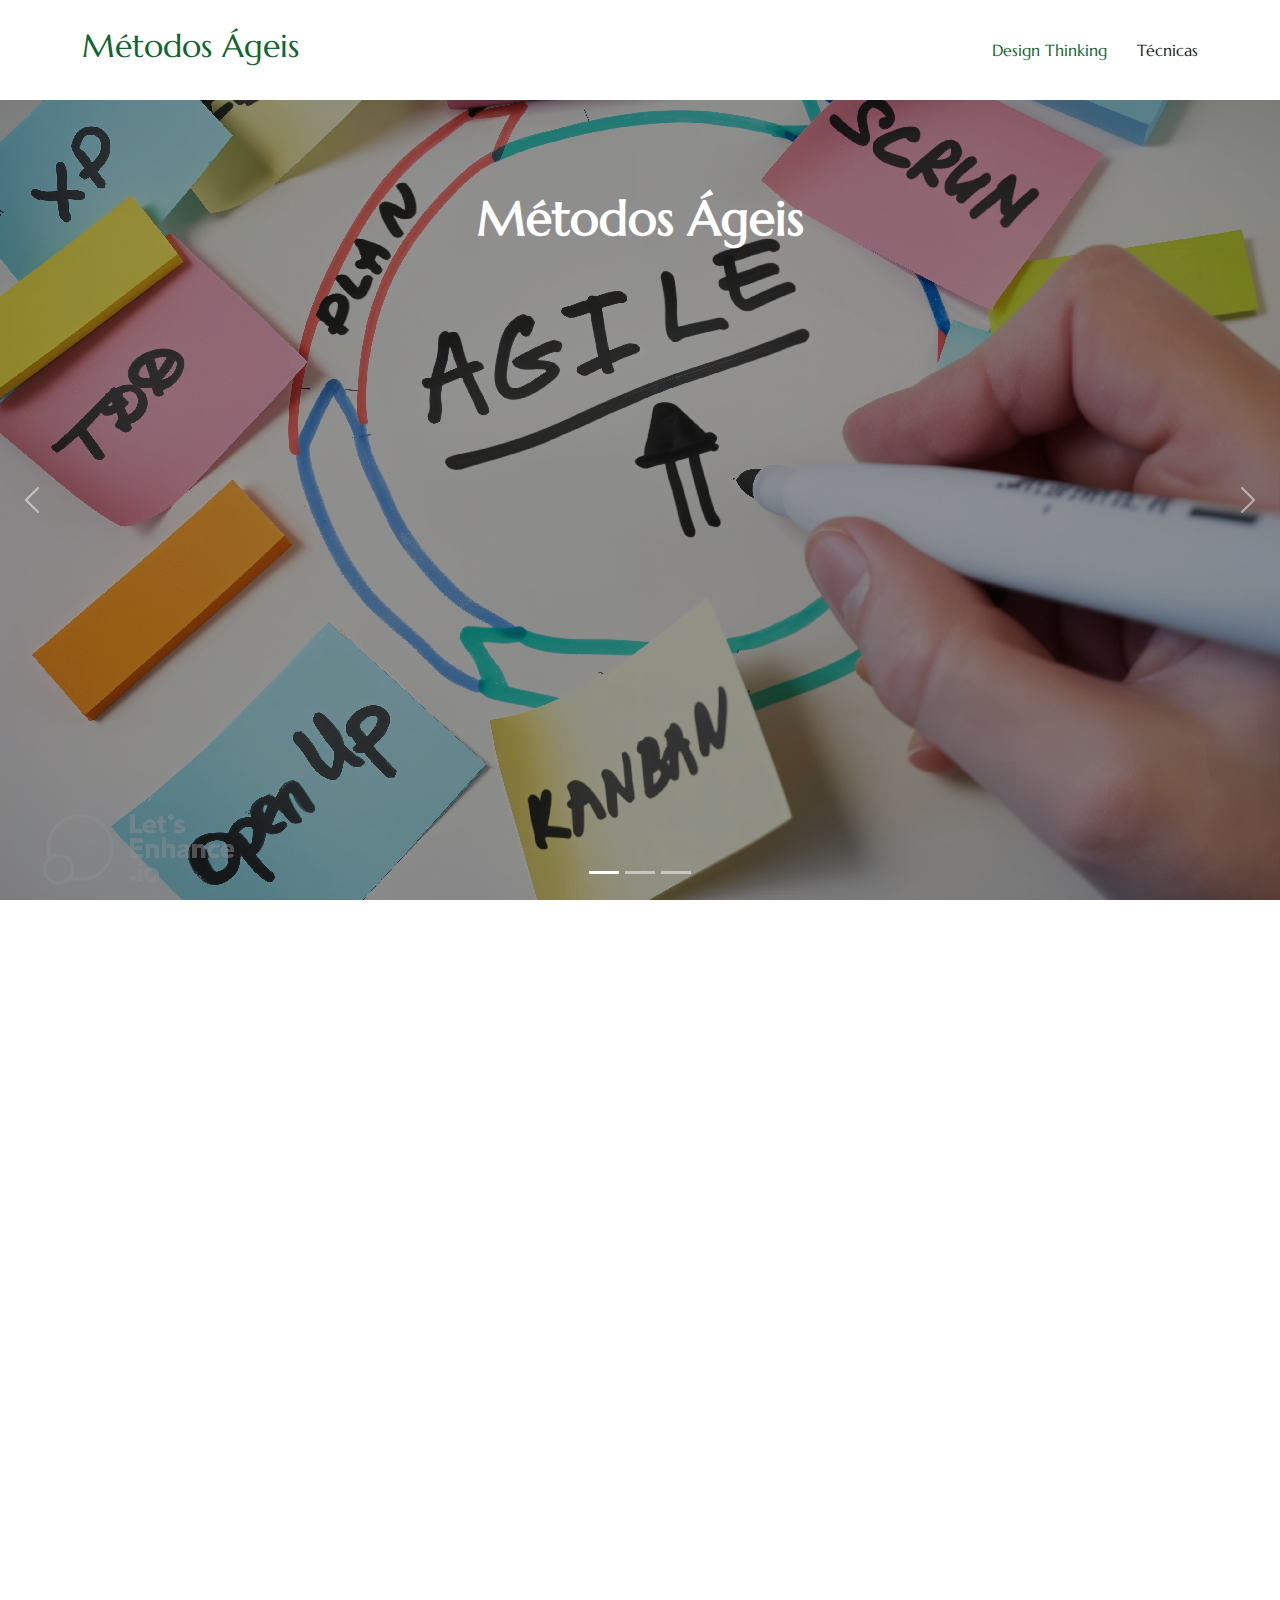
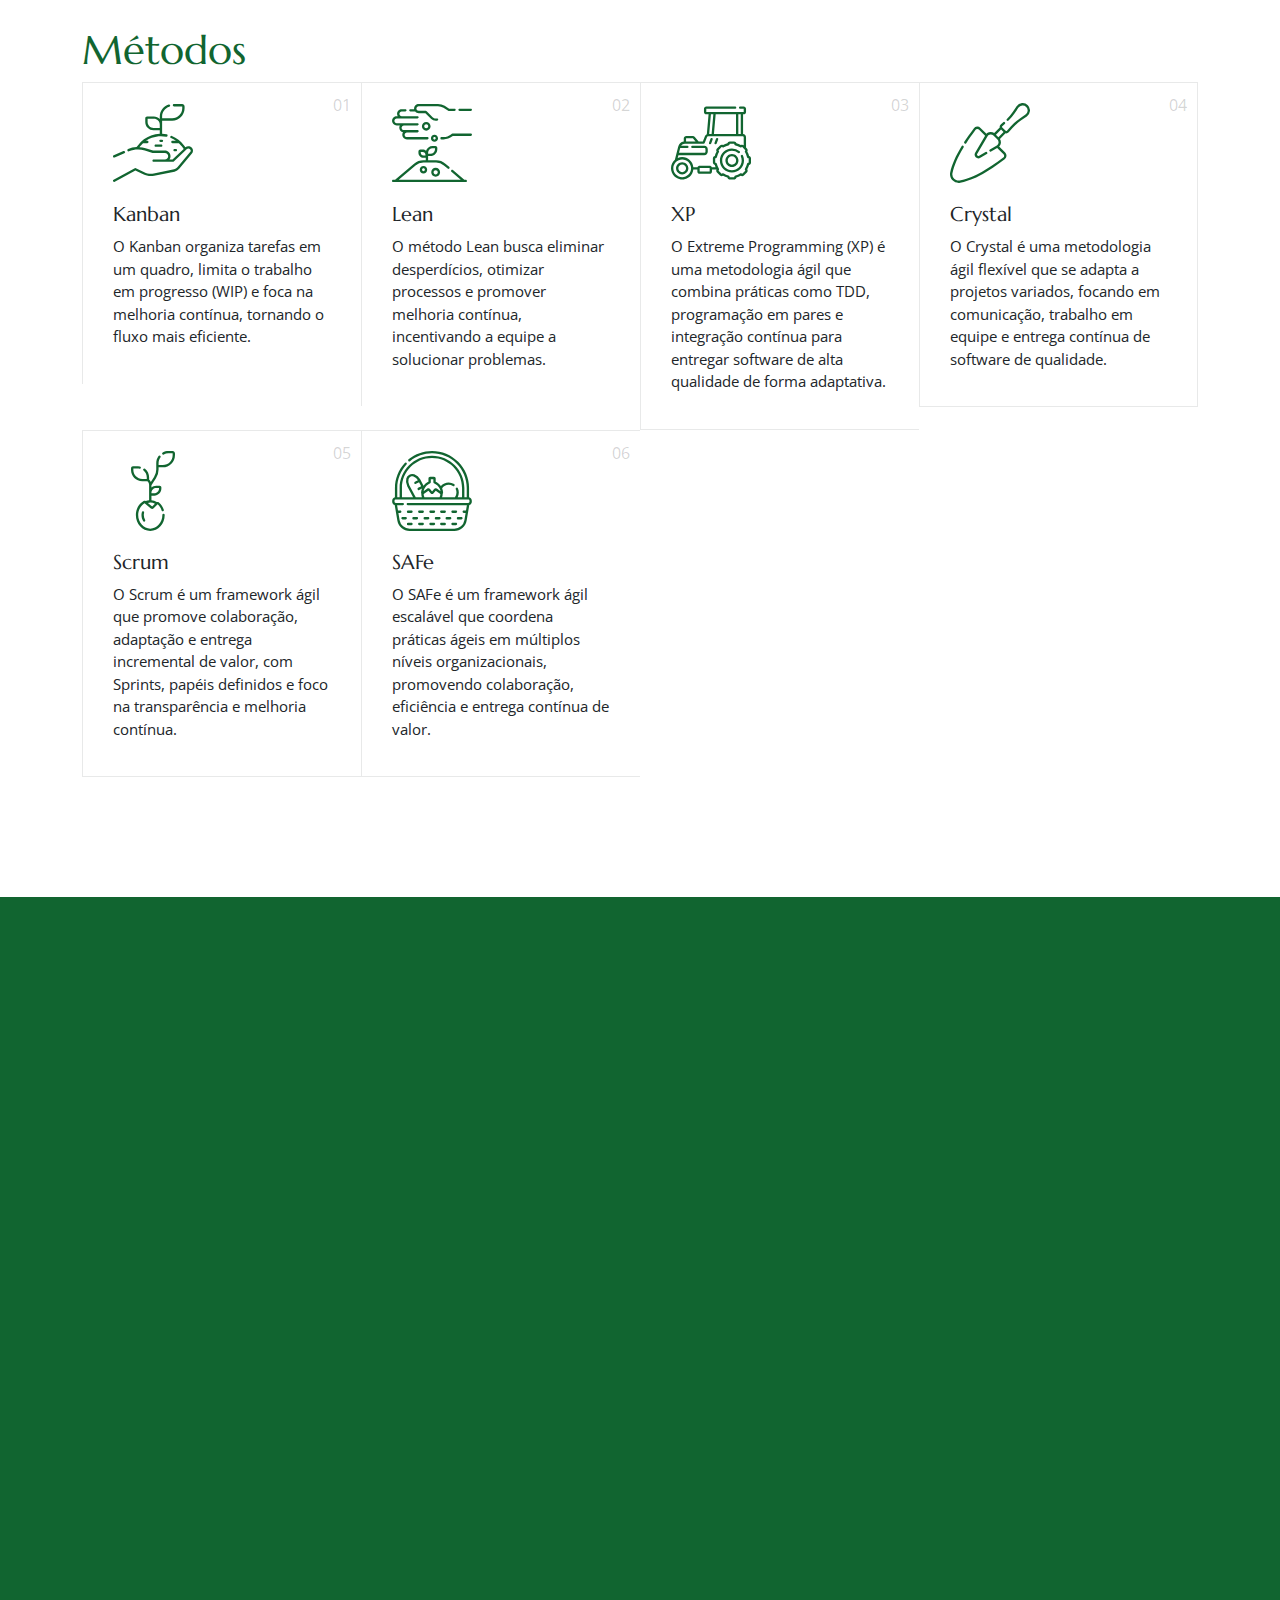
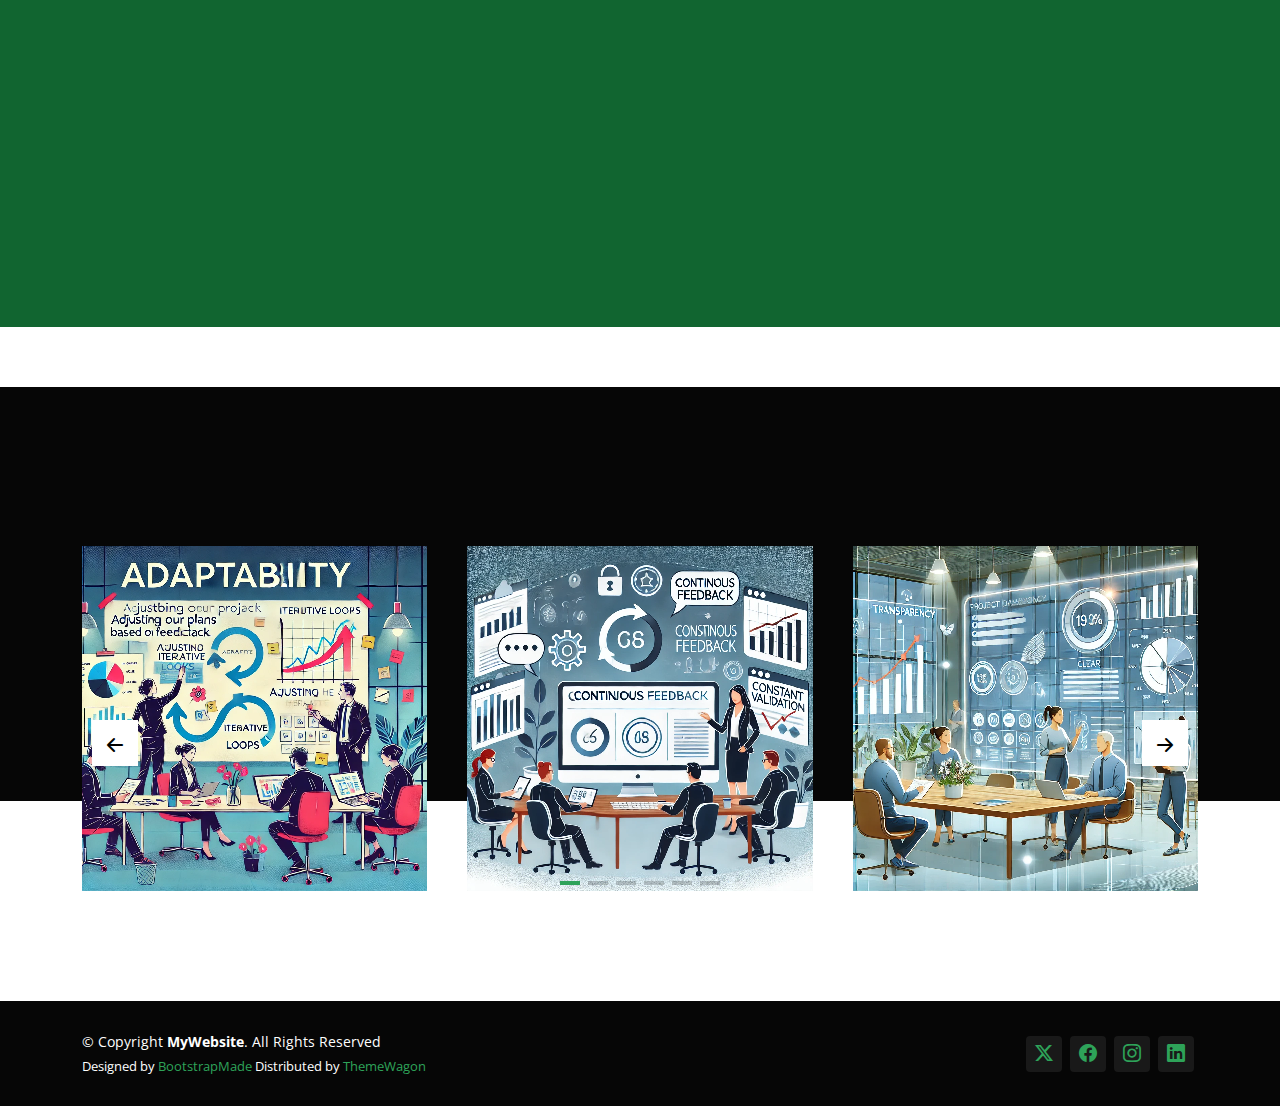
<file: metag.html>
<!DOCTYPE html>
<html lang="pt-BR">


<!-- Mirrored from themewagon.github.io/AgriCulture/index.html by HTTrack Website Copier/3.x [XR&CO'2014], Tue, 26 Nov 2024 20:10:30 GMT -->
<!-- Added by HTTrack --><meta http-equiv="content-type" content="text/html;charset=utf-8" /><!-- /Added by HTTrack -->
<head>
  <meta charset="utf-8">
  <meta content="width=device-width, initial-scale=1.0" name="viewport">
  <title>Index - AgriCulture Bootstrap Template</title>
  <meta name="description" content="">
  <meta name="keywords" content="">

  <!-- Favicons -->
  <link href="assets/img/favicon.png" rel="icon">
  <link href="assets/img/apple-touch-icon.png" rel="apple-touch-icon">

  <!-- Fonts -->
  <link href="https://fonts.googleapis.com/" rel="preconnect">
  <link href="https://fonts.gstatic.com/" rel="preconnect" crossorigin>
  <link href="https://fonts.googleapis.com/css2?family=Open+Sans:ital,wght@0,300;0,400;0,500;0,600;0,700;0,800;1,300;1,400;1,500;1,600;1,700;1,800&amp;family=Marcellus:wght@400&amp;display=swap" rel="stylesheet">

  <!-- Vendor CSS Files -->
  <link href="assets/vendor/bootstrap/css/bootstrap.min.css" rel="stylesheet">
  <link href="assets/vendor/bootstrap-icons/bootstrap-icons.css" rel="stylesheet">
  <link href="assets/vendor/aos/aos.css" rel="stylesheet">
  <link href="assets/vendor/swiper/swiper-bundle.min.css" rel="stylesheet">
  <link href="assets/vendor/glightbox/css/glightbox.min.css" rel="stylesheet">

  <!-- Main CSS File -->
  <link href="assets/css/main.css" rel="stylesheet">

  <!-- =======================================================
  * Template Name: AgriCulture
  * Template URL: https://bootstrapmade.com/agriculture-bootstrap-website-template/
  * Updated: Aug 07 2024 with Bootstrap v5.3.3
  * Author: BootstrapMade.com
  * License: https://bootstrapmade.com/license/
  ======================================================== -->
</head>

<body class="index-page">

  <header id="header" class="header d-flex align-items-center position-relative">
    <div class="container-fluid container-xl position-relative d-flex align-items-center justify-content-between">
        <!-- Uncomment the line below if you also wish to use an image logo -->
  <h2> Métodos Ágeis</h2>
        <!-- <h1 class="sitename">AgriCulture</h1>  -->
      </a>

      <nav id="navmenu" class="navmenu">
        <ul>
          <li><a href="index.html" class="active">Design Thinking</a></li>
          <li><a href="tec.html">Técnicas</a></li>
        </ul>
        <i class="mobile-nav-toggle d-xl-none bi bi-list"></i>
      </nav>

    </div>
  </header>

  <main class="main">

    <section id="hero" class="hero section dark-background">

        <div id="hero-carousel" class="carousel slide carousel-fade" data-bs-ride="carousel" data-bs-interval="5000">
  
          <div class="carousel-item active">
            <img src="assets/img/ageis.png" alt="">
            <div class="carousel-container">
              <h2>Métodos Ágeis</h2>
              <a href="metag.html" style="width: 2000px; height: 2000px;"></a>  
            </div>
          </div><!-- End Carousel Item -->
  
          <div class="carousel-item">
            <img src="assets/img/dt.png" alt="">
            <div class="carousel-container"> 
              <h2>Design Thinking</h2> 
              <a href="index.html" style="width: 2000px; height: 2000px;"></a>   
            </div>
          </div><!-- End Carousel Item -->
  
          <div class="carousel-item">
            <img src="assets/img/duplodiam.png" alt="">
            <div class="carousel-container">
              <h2>Duplo Diamante</h2>
              <a href="duplodiam.html" style="width: 2000px; height: 2000px;"></a>  
            </div>
          </div><!-- End Carousel Item -->
  
          <a class="carousel-control-prev" href="#hero-carousel" role="button" data-bs-slide="prev">
            <span class="carousel-control-prev-icon bi bi-chevron-left" aria-hidden="true"></span>
          </a>
  
          <a class="carousel-control-next" href="#hero-carousel" role="button" data-bs-slide="next">
            <span class="carousel-control-next-icon bi bi-chevron-right" aria-hidden="true"></span>
          </a>
  
          <ol class="carousel-indicators"></ol>
  
        </div>
  
      </section><!-- /Hero Section -->
  

    <!-- Services Section -->
    <section id="services" class="services section">
       <!-- About 3 Section -->
    <section id="about-3" class="about-3 section">

      <div class="container">
        <div class="row gy-4 justify-content-between align-items-center">
          <div class="col-lg-6 order-lg-2 position-relative" data-aos="zoom-out">
            <img src="assets/img/metag.png.webp" alt="Image" class="img-fluid">
            </a>
          </div>
          <div class="col-lg-5 order-lg-1" data-aos="fade-up" data-aos-delay="100">
            <h2 class="content-title mb-4">Médotos Ágeis: Adaptabilidade que gera resultados!</h2>
            <p class="mb-4">
                A metodologia ágil oferece uma gestão flexível e eficiente, 
                permitindo ajustes contínuos durante o projeto para atender 
                às mudanças do mercado. Diferente da abordagem tradicional, 
                ela facilita a identificação e correção rápida de falhas, 
                garantindo melhores resultados. Além disso, promove colaboração e
                 engajamento da equipe, com foco no alinhamento de objetivos e na entrega de valor ao cliente.</p>
            <ul class="list-unstyled list-check">
              <li>Iteratividade (repetição)</li>
              <li>Colaboração</li>
              <li>Autonomia e empoderamento das equipes</li>
              <li>Entrega de valor</li>
            </ul>
          </div>
        </div>
      </div>
    </section><!-- /About 3 Section -->

      <div class="content">
        <div class="container">
          <h1>Métodos</h1>
          <div class="row g-0">
            <div class="col-lg-3 col-md-6">
              <div class="service-item">
                <span class="number">01</span>
                <div class="service-item-icon">
                  <svg xmlns="http://www.w3.org/2000/svg" version="1.1" xmlns:xlink="http://www.w3.org/1999/xlink" width="80" height="80" x="0" y="0" viewBox="0 0 509.435 509.435" style="enable-background: new 0 0 512 512" xml:space="preserve" class="">
                    <g>
                      <path d="M7.506 347.639c.994 0 2.005-.199 2.976-.619l62.037-26.857a7.5 7.5 0 0 0 3.903-9.862 7.5 7.5 0 0 0-9.862-3.903L4.523 333.255a7.501 7.501 0 0 0 2.983 14.384zM500.883 283.197c-10.953-10.952-28.175-11.423-39.689-1.267l-10.034-13.307c-19.783-26.239-46.1-46.623-76.103-58.948a7.5 7.5 0 0 0-5.699 13.875c11.136 4.575 21.708 10.382 31.567 17.249h-22.621c-4.143 0-7.5 3.358-7.5 7.5s3.357 7.5 7.5 7.5h41.188a169.382 169.382 0 0 1 19.691 21.855l11.048 14.652-71.171 67.597h-19.48a35.772 35.772 0 0 0 6.775-20.976c0-19.837-16.139-35.975-35.976-35.975h-75.023l-48.33-15.005a160.871 160.871 0 0 0-37.992-6.934l2.533-3.359a169.852 169.852 0 0 1 19.67-21.855h27.398c4.143 0 7.5-3.358 7.5-7.5s-3.357-7.5-7.5-7.5h-8.848a165.125 165.125 0 0 1 38.01-19.73c28.992-10.532 60.376-12.89 90.754-6.821a7.498 7.498 0 0 0 8.824-5.885 7.5 7.5 0 0 0-5.885-8.824 184.517 184.517 0 0 0-28.616-3.4v-83.727h64.189c43.49 0 78.872-35.382 78.872-78.872V22.488c0-8.712-7.088-15.801-15.801-15.801h-51.729c-4.143 0-7.5 3.358-7.5 7.5s3.357 7.5 7.5 7.5h51.729c.441 0 .801.359.801.801v11.051c0 35.219-28.653 63.872-63.872 63.872h-64.189V85.559c0-28.082 18.793-53.262 45.701-61.234a7.5 7.5 0 1 0-4.261-14.382c-15.972 4.732-30.338 14.681-40.451 28.015-10.46 13.79-15.988 30.25-15.988 47.601v16.416c-9.59-9.839-22.97-15.965-37.762-15.965h-43.432c-6.193 0-11.232 5.039-11.232 11.232v23.629c0 29.093 23.669 52.762 52.763 52.762h39.663v22.475a183.375 183.375 0 0 0-55.199 10.86c-32.974 11.978-61.705 33.297-83.085 61.653l-9.313 12.351a161.07 161.07 0 0 0-54.289 12.692 7.5 7.5 0 0 0-3.949 9.844 7.498 7.498 0 0 0 9.844 3.949c31.858-13.616 67.62-15.458 100.696-5.188l49.416 15.343c.72.224 1.47.337 2.224.337h76.161c11.566 0 20.976 9.409 20.976 20.975s-9.409 20.976-20.976 20.976h-71.803c-4.143 0-7.5 3.358-7.5 7.5s3.357 7.5 7.5 7.5h123.477a7.5 7.5 0 0 0 5.165-2.062l83.48-79.289c5.56-5.279 14.158-5.167 19.577.252a13.957 13.957 0 0 1 .853 18.9l-80.942 97.046a37.161 37.161 0 0 1-21.112 12.581L259.57 448.474c-20.377 4.113-41.89 1.365-60.575-7.739l-53.332-25.982a7.507 7.507 0 0 0-6.884.162L3.903 488.665a7.5 7.5 0 0 0 7.197 13.161l131.475-71.888 49.849 24.285c21.631 10.538 46.53 13.72 70.114 8.957l129.506-26.146a52.209 52.209 0 0 0 29.663-17.677l80.942-97.046c9.682-11.61 8.923-28.426-1.766-39.114zM258.212 158.634c-20.822 0-37.763-16.94-37.763-37.762V101.01h39.664c20.822 0 37.762 16.94 37.762 37.762v19.861h-39.663z" fill="currentColor" opacity="1" data-original="currentColor"></path>
                      <path d="M319.171 240.778a7.5 7.5 0 0 0-7.5-7.5h-9.43c-4.143 0-7.5 3.358-7.5 7.5s3.357 7.5 7.5 7.5h9.43a7.5 7.5 0 0 0 7.5-7.5zM272.068 264.08c-4.143 0-7.5 3.358-7.5 7.5s3.357 7.5 7.5 7.5h34.888c4.143 0 7.5-3.358 7.5-7.5s-3.357-7.5-7.5-7.5zM400.305 307.996c4.143 0 7.5-3.358 7.5-7.5s-3.357-7.5-7.5-7.5h-8.172c-4.143 0-7.5 3.358-7.5 7.5s3.357 7.5 7.5 7.5z" fill="currentColor" opacity="1" data-original="currentColor"></path>
                    </g>
                  </svg>
                </div>
                <div class="service-item-content">
                  <h3 class="service-heading">Kanban</h3>
                  <p>
                    O Kanban organiza tarefas em um quadro, limita o trabalho em progresso (WIP)
                     e foca na melhoria contínua, tornando o fluxo mais eficiente.
                  </p>
                </div>
              </div>
            </div>
            <div class="col-lg-3 col-md-6">
              <div class="service-item">
                <span class="number">02</span>
                <div class="service-item-icon">
                  <svg xmlns="http://www.w3.org/2000/svg" version="1.1" xmlns:xlink="http://www.w3.org/1999/xlink" width="80" height="80" x="0" y="0" viewBox="0 0 514.314 514.314" style="enable-background: new 0 0 512 512" xml:space="preserve" class="">
                    <g>
                      <path d="M434.176 51.297h72.639c4.143 0 7.5-3.358 7.5-7.5s-3.357-7.5-7.5-7.5h-72.639c-4.143 0-7.5 3.358-7.5 7.5s3.357 7.5 7.5 7.5zM117.994 54.791h30.852c5.47 6.605 13.729 10.82 22.955 10.82h42.865l35.886 35.886c8.246 8.246 19.209 12.787 30.869 12.787h8.32c4.143 0 7.5-3.358 7.5-7.5s-3.357-7.5-7.5-7.5h-8.32c-7.654 0-14.85-2.981-20.262-8.393l-38.083-38.083a7.5 7.5 0 0 0-5.304-2.197H171.8c-8.159 0-14.797-6.638-14.797-14.797s6.638-14.797 14.797-14.797h123.757a66.756 66.756 0 0 1 35.416 10.157l30.374 18.983a7.497 7.497 0 0 0 3.975 1.14h36.891c4.143 0 7.5-3.358 7.5-7.5s-3.357-7.5-7.5-7.5h-34.739l-28.551-17.843a81.742 81.742 0 0 0-43.365-12.437H171.801c-16.43 0-29.797 13.367-29.797 29.798 0 1.349.099 2.675.273 3.977h-24.283a7.5 7.5 0 1 0 0 14.999zM30.38 144.476h20.344a29.724 29.724 0 0 0-4.003 14.921c0 14.399 10.225 26.453 23.795 29.288a29.746 29.746 0 0 0-4.371 15.555c0 16.499 13.423 29.921 29.921 29.921h131.637a7.5 7.5 0 0 0 7.498-7.688 7.5 7.5 0 0 0-8.307-7.311H96.065c-8.228 0-14.921-6.694-14.921-14.921s6.693-14.921 14.921-14.921H163.9c4.143 0 7.5-3.358 7.5-7.5s-3.357-7.5-7.5-7.5H76.643c-8.228 0-14.922-6.694-14.922-14.921s6.694-14.921 14.922-14.921H163.9c4.143 0 7.5-3.358 7.5-7.5s-3.357-7.5-7.5-7.5H30.38c-8.228 0-14.921-6.694-14.921-14.921s6.693-14.921 14.921-14.921H163.9c4.143 0 7.5-3.358 7.5-7.5s-3.357-7.5-7.5-7.5H62.547c-8.228 0-14.921-6.694-14.921-14.921s6.693-14.921 14.921-14.921h23.485c4.143 0 7.5-3.358 7.5-7.5s-3.357-7.5-7.5-7.5H62.547c-16.498 0-29.921 13.423-29.921 29.921a29.719 29.719 0 0 0 4.003 14.921H30.38C13.882 84.636.459 98.059.459 114.557s13.423 29.919 29.921 29.919zM506.814 196.74H389.248a7.497 7.497 0 0 0-4.629 1.599l-5.613 4.403c-13.495 10.588-30.375 16.42-47.529 16.42h-12.272a7.5 7.5 0 0 0-8.309 7.5 7.5 7.5 0 0 0 7.5 7.5h13.081c20.496 0 40.664-6.967 56.788-19.618l3.574-2.804h114.976a7.5 7.5 0 1 0-.001-15z" fill="currentColor" opacity="1" data-original="currentColor" class=""></path>
                      <path d="M192.215 150.164c0 15.372 12.506 27.878 27.878 27.878s27.879-12.506 27.879-27.878-12.507-27.878-27.879-27.878-27.878 12.506-27.878 27.878zm40.757 0c0 7.101-5.777 12.878-12.879 12.878-7.101 0-12.878-5.777-12.878-12.878s5.777-12.878 12.878-12.878c7.101-.001 12.879 5.777 12.879 12.878zM273.049 203.771c-12.599 0-22.848 10.25-22.848 22.848s10.249 22.847 22.848 22.847 22.848-10.249 22.848-22.847-10.25-22.848-22.848-22.848zm0 30.695c-4.327 0-7.848-3.52-7.848-7.847s3.521-7.848 7.848-7.848 7.848 3.521 7.848 7.848-3.521 7.847-7.848 7.847zM474.178 493.298h-9.202l-73.199-62.323c-3.155-2.686-7.888-2.305-10.573.849s-2.305 7.887.849 10.572l59.785 50.902H43.105l108.164-92.092a77.855 77.855 0 0 1 50.423-18.558h81.558a77.851 77.851 0 0 1 50.423 18.558l24.029 20.458a7.498 7.498 0 0 0 10.573-.849 7.5 7.5 0 0 0-.849-10.572l-24.029-20.458a92.867 92.867 0 0 0-60.147-22.137h-51.158v-26.806h15.44c24.205 0 43.896-19.692 43.896-43.897v-8.808c0-6.785-5.52-12.305-12.305-12.305h-18.135c-19.99 0-36.891 13.437-42.174 31.749-5.716-4.945-13.156-7.947-21.29-7.947h-15.061c-6.942 0-12.591 5.648-12.591 12.592v7.399c0 17.97 14.619 32.589 32.589 32.589h14.629v15.433h-15.399a92.867 92.867 0 0 0-60.147 22.137L19.967 493.298H7.5c-4.143 0-7.5 3.358-7.5 7.5s3.357 7.5 7.5 7.5h466.678a7.5 7.5 0 0 0 0-15zM232.092 319.73c0-15.934 12.963-28.897 28.897-28.897h15.439v6.112c0 15.934-12.963 28.897-28.896 28.897h-15.44zm-16.978 17.485h-12.651c-9.698 0-17.589-7.89-17.589-17.589v-4.991h12.651c9.698 0 17.589 7.89 17.589 17.589z" fill="currentColor" opacity="1" data-original="currentColor" class=""></path>
                      <path d="M178.358 429.065c0 13.218 10.754 23.972 23.972 23.972s23.972-10.753 23.972-23.972-10.754-23.972-23.972-23.972-23.972 10.753-23.972 23.972zm32.944 0c0 4.947-4.024 8.972-8.972 8.972s-8.972-4.025-8.972-8.972 4.024-8.972 8.972-8.972 8.972 4.024 8.972 8.972zM252.23 445.536c0 15.706 12.777 28.484 28.483 28.484s28.484-12.778 28.484-28.484-12.778-28.484-28.484-28.484-28.483 12.778-28.483 28.484zm41.968 0c0 7.435-6.049 13.484-13.484 13.484s-13.483-6.049-13.483-13.484 6.049-13.484 13.483-13.484c7.435 0 13.484 6.049 13.484 13.484z" fill="currentColor" opacity="1" data-original="currentColor" class=""></path>
                    </g>
                  </svg>
                </div>
                <div class="service-item-content">
                  <h3 class="service-heading">Lean</h3>
                  <p>
                    O método Lean busca eliminar desperdícios, otimizar processos e promover melhoria contínua, 
                    incentivando a equipe a solucionar problemas.
                  </p>
                </div>
              </div>
            </div>
            <div class="col-lg-3 col-md-6">
              <div class="service-item">
                <span class="number">03</span>
                <div class="service-item-icon">
                  <svg xmlns="http://www.w3.org/2000/svg" version="1.1" xmlns:xlink="http://www.w3.org/1999/xlink" width="80" height="80" x="0" y="0" viewBox="0 0 516.53 516.53" style="enable-background: new 0 0 512 512" xml:space="preserve" class="">
                    <g>
                      <path d="M504.085 341.447a113.617 113.617 0 0 0-11.524-27.805c3.866-6.212 3.104-14.506-2.288-19.897l-5.804-5.804v-67.388c0-10.907-8.398-19.878-19.066-20.817V73.099h4.012c8.301 0 15.054-6.753 15.054-15.054V37.599c0-8.301-6.753-15.054-15.054-15.054h-23.242a7.5 7.5 0 0 0 0 15l23.296.054-.054 20.5-241.554-.054.054-20.5H414.21a7.5 7.5 0 0 0 0-15H227.916c-8.301 0-15.054 6.753-15.054 15.054v20.446c0 8.301 6.753 15.054 15.054 15.054h14.719L231.27 201.13c-5.215 2.077-9.463 6.215-11.642 11.675l-14.014 35.128h-27.323l-24.417-28.857a16.73 16.73 0 0 0-12.795-5.936H99.071c-9.242 0-16.761 7.519-16.761 16.761v18.66a44.759 44.759 0 0 0-35.97 33.278L24.937 367.09C9.676 380.359 0 399.894 0 421.658c0 39.881 32.446 72.327 72.328 72.327 37.349 0 68.174-28.457 71.938-64.827h25.905v12.546c0 8.282 6.738 15.02 15.02 15.02h64.364c8.282 0 15.02-6.738 15.02-15.02v-12.546h29.374c-3.278 6.098-2.356 13.875 2.785 19.016l19.555 19.554a16 16 0 0 0 11.388 4.718c3.045 0 5.961-.839 8.506-2.431a113.556 113.556 0 0 0 27.808 11.525c1.662 7.123 8.064 12.445 15.686 12.445h27.655c7.602 0 13.99-5.293 15.672-12.441a113.582 113.582 0 0 0 27.814-11.525 15.986 15.986 0 0 0 8.514 2.427c4.302 0 8.346-1.675 11.388-4.717l19.555-19.555c5.396-5.396 6.156-13.7 2.29-19.901a113.607 113.607 0 0 0 11.522-27.801c7.123-1.662 12.445-8.064 12.445-15.686v-27.655c-.002-7.621-5.324-14.023-12.447-15.684zm-53.681-141.805h-15.681V73.099h15.681zM419.723 73.099v126.543h-142.46l11.233-126.543zm-146.286 0-11.233 126.543h-15.743l11.234-126.543zM99.071 228.14h42.008c.519 0 1.008.227 1.344.624l16.219 19.169H97.311v-18.032c0-.971.79-1.761 1.76-1.761zm-51.11 108.845h167.157c12.315 0 22.334-10.019 22.334-22.334v-16.152c0-12.315-10.019-22.334-22.334-22.334h-77.364a7.5 7.5 0 0 0 0 15h77.364c4.044 0 7.334 3.29 7.334 7.334v16.152c0 4.044-3.29 7.334-7.334 7.334H51.727l7.738-30.821h46.327a7.5 7.5 0 0 0 0-15h-40.76a29.774 29.774 0 0 1 24.779-13.231h120.886a7.5 7.5 0 0 0 6.966-4.721l15.897-39.849a5.883 5.883 0 0 1 5.49-3.721h224.51a5.916 5.916 0 0 1 5.91 5.91v52.522c-5.348-4.343-12.853-4.747-18.636-1.165a113.598 113.598 0 0 0-27.818-11.532c-1.662-7.123-8.063-12.445-15.685-12.445h-27.655c-7.602 0-13.99 5.294-15.672 12.441a113.583 113.583 0 0 0-27.818 11.527c-6.213-3.868-14.506-3.104-19.897 2.288l-19.555 19.555c-5.375 5.375-6.149 13.637-2.28 19.884a113.572 113.572 0 0 0-11.531 27.818c-7.123 1.662-12.445 8.063-12.445 15.685v27.655c0 7.602 5.293 13.99 12.441 15.672 1.242 4.67 2.784 9.24 4.603 13.699h-24.12c-2.277-5.402-7.626-9.204-13.847-9.204h-64.364c-6.221 0-11.569 3.802-13.847 9.204h-27.078c-3.764-36.371-34.589-64.828-71.938-64.828a71.896 71.896 0 0 0-28.994 6.086zm24.367 142c-31.61 0-57.328-25.717-57.328-57.327s25.717-57.328 57.328-57.328 57.327 25.717 57.327 57.328-25.717 57.327-57.327 57.327zm177.24-37.262h-.013l-64.384-.02.02-21.75 64.384.02zm251.962-56.937c0 .609-.496 1.105-1.189 1.105-4.816 0-8.956 3.287-10.065 7.992a98.695 98.695 0 0 1-12.139 29.288c-2.543 4.113-1.939 9.365 1.447 12.75l.084.084a1.105 1.105 0 0 1 0 1.562l-19.555 19.555a1.085 1.085 0 0 1-.781.323c-.208 0-.514-.056-.761-.303a3.326 3.326 0 0 0-.084-.084c-3.406-3.407-8.658-4.01-12.77-1.467a98.657 98.657 0 0 1-29.288 12.138c-4.706 1.11-7.992 5.25-7.992 10.15 0 .609-.496 1.105-1.104 1.105h-27.655c-.609 0-1.105-.496-1.105-1.189 0-4.816-3.287-8.956-7.992-10.066a98.69 98.69 0 0 1-29.287-12.137 10.35 10.35 0 0 0-5.455-1.561c-2.68 0-5.338 1.049-7.38 3.091a1.085 1.085 0 0 1-.781.323c-.208 0-.513-.056-.781-.324l-19.555-19.555c-.431-.431-.431-1.132.064-1.627 3.406-3.406 4.009-8.657 1.466-12.77a98.66 98.66 0 0 1-12.138-29.287c-1.11-4.706-5.25-7.992-10.15-7.992a1.107 1.107 0 0 1-1.105-1.105V357.13c0-.609.496-1.104 1.189-1.104 4.816 0 8.956-3.287 10.066-7.992a98.661 98.661 0 0 1 12.138-29.288c2.542-4.112 1.939-9.364-1.531-12.833a1.106 1.106 0 0 1 0-1.563l19.555-19.555c.431-.431 1.132-.431 1.626.064 3.407 3.408 8.658 4.011 12.77 1.467a98.666 98.666 0 0 1 29.288-12.138c4.706-1.11 7.992-5.25 7.992-10.15 0-.609.496-1.105 1.105-1.105h27.655c.609 0 1.104.496 1.104 1.189 0 4.816 3.287 8.956 7.992 10.066a98.664 98.664 0 0 1 29.288 12.139c4.113 2.543 9.365 1.939 12.833-1.531a1.107 1.107 0 0 1 1.563 0l19.555 19.555c.431.431.431 1.132-.062 1.625-3.408 3.406-4.012 8.658-1.468 12.771a98.666 98.666 0 0 1 12.138 29.288c1.11 4.706 5.25 7.992 10.066 7.992h.084c.609 0 1.105.496 1.105 1.104z" fill="currentColor" opacity="1" data-original="currentColor" class=""></path>
                      <path d="M454.895 335.721a7.5 7.5 0 0 0-3.834 9.889 62.412 62.412 0 0 1 5.335 25.349c0 34.678-28.213 62.891-62.891 62.891s-62.891-28.213-62.891-62.891c0-34.679 28.213-62.892 62.891-62.892a62.934 62.934 0 0 1 40.397 14.703 7.5 7.5 0 0 0 10.566-.923 7.5 7.5 0 0 0-.923-10.566 77.96 77.96 0 0 0-50.041-18.213c-42.949 0-77.891 34.942-77.891 77.892 0 42.949 34.942 77.891 77.891 77.891s77.891-34.942 77.891-77.891c0-10.895-2.224-21.46-6.611-31.403a7.5 7.5 0 0 0-9.889-3.836zM72.328 381.807c-21.974 0-39.851 17.877-39.851 39.851s17.877 39.851 39.851 39.851 39.851-17.877 39.851-39.851-17.878-39.851-39.851-39.851zm0 64.702c-13.703 0-24.851-11.148-24.851-24.851s11.148-24.851 24.851-24.851 24.851 11.148 24.851 24.851-11.149 24.851-24.851 24.851z" fill="currentColor" opacity="1" data-original="currentColor" class=""></path>
                      <path d="M393.504 328.829c-23.23 0-42.13 18.899-42.13 42.13 0 23.23 18.899 42.129 42.13 42.129s42.13-18.899 42.13-42.129-18.9-42.13-42.13-42.13zm0 69.26c-14.959 0-27.13-12.17-27.13-27.129s12.17-27.13 27.13-27.13 27.13 12.17 27.13 27.13c0 14.958-12.171 27.129-27.13 27.129zM249.861 265.585a7.487 7.487 0 0 0 2.663.491 7.503 7.503 0 0 0 7.013-4.838l9.438-24.841a7.5 7.5 0 0 0-14.022-5.328l-9.438 24.841a7.499 7.499 0 0 0 4.346 9.675zM285.384 265.585a7.487 7.487 0 0 0 2.663.491 7.502 7.502 0 0 0 7.012-4.838l9.439-24.841a7.5 7.5 0 0 0-4.347-9.675 7.5 7.5 0 0 0-9.675 4.347l-9.439 24.841a7.5 7.5 0 0 0 4.347 9.675z" fill="currentColor" opacity="1" data-original="currentColor" class=""></path>
                    </g>
                  </svg>
                </div>
                <div class="service-item-content">
                  <h3 class="service-heading">XP</h3>
                  <p>
                    O Extreme Programming (XP) é uma metodologia ágil que combina práticas como TDD, 
                    programação em pares e integração contínua para entregar software de alta qualidade de forma adaptativa.
                  </p>
                </div>
              </div>
            </div>
            <div class="col-lg-3 col-md-6">
              <div class="service-item">
                <span class="number">04</span>
                <div class="service-item-icon">
                  <svg xmlns="http://www.w3.org/2000/svg" version="1.1" xmlns:xlink="http://www.w3.org/1999/xlink" width="80" height="80" x="0" y="0" viewBox="0 0 509.389 509.389" style="enable-background: new 0 0 512 512" xml:space="preserve" class="">
                    <g>
                      <path d="M495.69 14.267A46.636 46.636 0 0 0 458.364.766a46.637 46.637 0 0 0-34.257 20.05l-24.614 35.749a309.594 309.594 0 0 1-37.289 44.521 7.5 7.5 0 0 0 10.544 10.668 324.596 324.596 0 0 0 39.1-46.684l24.614-35.749a31.674 31.674 0 0 1 23.268-13.618 31.66 31.66 0 0 1 25.354 9.17 31.681 31.681 0 0 1 9.171 25.355 31.679 31.679 0 0 1-13.618 23.267l-35.75 24.615a324.066 324.066 0 0 0-59.859 53.246l-22.502 25.667a5.412 5.412 0 0 1-3.933 1.86c-1.518.071-2.966-.518-4.047-1.599l-21.873-21.872c-1.081-1.082-1.649-2.52-1.599-4.048s.711-2.925 1.86-3.933l15.802-13.854a7.5 7.5 0 0 0-9.889-11.279l-15.802 13.854a20.546 20.546 0 0 0-6.964 14.719 20.37 20.37 0 0 0 .64 5.69l-35.241 35.241c-7.726-5.323-17.119-7.656-26.65-6.449-8.734 1.104-16.614 5.058-22.612 11.157l-37.903-37.903a28.552 28.552 0 0 0-22.3-8.292 28.547 28.547 0 0 0-20.847 11.457c-23.749 31.972-43.447 60.009-60.222 85.713a7.5 7.5 0 0 0 6.275 11.6 7.495 7.495 0 0 0 6.288-3.402c16.606-25.447 36.135-53.239 59.7-84.966a13.562 13.562 0 0 1 9.903-5.441 13.585 13.585 0 0 1 10.595 3.939l39.789 39.789-63.489 107.398c-5.606 9.484-4.179 21.121 3.554 28.957 4.724 4.785 10.89 7.271 17.211 7.271 4.233-.001 8.536-1.115 12.519-3.399l40.792-24.114a7.499 7.499 0 1 0-7.632-12.912l-40.706 24.064c-4.745 2.723-9.055 1.038-11.506-1.446-1.129-1.144-4.561-5.302-1.318-10.787L239.37 211.63c3.736-6.32 10.058-10.474 17.342-11.395 7.292-.918 14.44 1.529 19.633 6.722l25.938 25.938c5.187 5.186 7.654 12.36 6.771 19.686-.878 7.28-4.911 13.598-10.99 17.288l-44.019 26.021a7.5 7.5 0 0 0 7.632 12.912l38.725-22.893 40.397 40.396a13.558 13.558 0 0 1 3.938 10.564 13.606 13.606 0 0 1-5.428 9.926c-54.818 40.993-97.27 69.301-137.646 91.785-50.099 27.898-95.647 45.713-139.25 54.462-13.202 2.648-26.235-1.337-35.759-10.935a40.033 40.033 0 0 1-10.799-36.472c10.129-48.517 33.232-101.845 70.63-163.033a7.501 7.501 0 0 0-12.799-7.823c-38.309 62.679-62.028 117.563-72.515 167.79-3.796 18.186 1.75 36.916 14.835 50.103 10.368 10.45 24.27 16.146 38.625 16.145 3.564 0 7.159-.352 10.732-1.068 45.149-9.06 92.12-27.398 143.597-56.063 40.984-22.823 83.956-51.469 139.331-92.878a28.597 28.597 0 0 0 11.407-20.864 28.554 28.554 0 0 0-8.292-22.245l-38.525-38.525c6.079-6.031 10.002-13.987 11.063-22.799 1.106-9.18-1.037-18.215-5.937-25.753l35.39-35.39a20.4 20.4 0 0 0 5.022.654 20.546 20.546 0 0 0 15.384-6.975l22.502-25.667a309.032 309.032 0 0 1 57.086-50.779l35.749-24.614a46.635 46.635 0 0 0 20.05-34.256 46.63 46.63 0 0 0-13.5-37.328zM340.732 184.685l-32.723 32.723-15.459-15.459 32.723-32.723z" fill="currentColor" opacity="1" data-original="currentColor"></path>
                    </g>
                  </svg>
                </div>
                <div class="service-item-content">
                  <h3 class="service-heading">Crystal</h3>
                  <p>
                    O Crystal é uma metodologia ágil flexível que se adapta a projetos variados, 
                    focando em comunicação, trabalho em equipe e entrega contínua de software de qualidade.
                  </p>
                </div>
              </div>
            </div>

            <div class="col-lg-3 col-md-6">
              <div class="service-item">
                <span class="number">05</span>
                <div class="service-item-icon">
                  <svg xmlns="http://www.w3.org/2000/svg" version="1.1" xmlns:xlink="http://www.w3.org/1999/xlink" width="80" height="80" x="0" y="0" viewBox="0 0 513.089 513.089" style="enable-background: new 0 0 512 512" xml:space="preserve" class="">
                    <g>
                      <path d="M194.209 386.877a7.497 7.497 0 0 0-9.15 5.363 75.07 75.07 0 0 0-2.428 18.947c0 13.789 3.615 27 10.454 38.204a7.494 7.494 0 0 0 10.308 2.495 7.5 7.5 0 0 0 2.494-10.309c-5.401-8.851-8.257-19.359-8.257-30.39a60.09 60.09 0 0 1 1.941-15.16 7.497 7.497 0 0 0-5.362-9.15z" fill="currentColor" opacity="1" data-original="currentColor"></path>
                      <path d="M382.56 0h-27.319c-12.654 0-25.236 3.119-36.386 9.021a7.5 7.5 0 0 0 7.018 13.258c9.124-4.83 19.005-7.278 29.368-7.278h27.222v12.022c0 34.679-28.213 62.892-62.892 62.892h-27.222V77.893c0-13.309 4.12-26.038 11.914-36.811a7.5 7.5 0 0 0-12.153-8.793c-9.657 13.347-14.762 29.117-14.762 45.604V119.154a88.294 88.294 0 0 1-14.296 48.23l-20.501 31.543a46.65 46.65 0 0 0-9.615-13.916l-1.273-1.273v-14.053c0-21.604-9.58-41.872-26.284-55.608a7.5 7.5 0 0 0-9.528 11.586c13.226 10.876 20.812 26.922 20.812 44.022v9.66h-29.069c-31.412 0-56.968-25.556-56.968-56.968v-9.66h29.069c3.454 0 6.976.329 10.467.977a7.5 7.5 0 0 0 2.738-14.748 72.57 72.57 0 0 0-13.205-1.229h-31.883c-6.72 0-12.187 5.467-12.187 12.186v12.474c0 39.684 32.284 71.968 71.968 71.968h33.463l1.273 1.273c5.979 5.979 9.271 13.927 9.271 22.381v98.306a79.003 79.003 0 0 0-21.446 5.114c-4.152-2.798-9.597-3.045-13.983-.509-30.558 17.671-49.541 52.263-49.541 90.277 0 56.188 41.481 101.901 92.47 101.901s92.47-45.713 92.47-101.901c0-.237-.004-.473-.009-.709l-.005-.334a7.5 7.5 0 0 0-7.499-7.433h-.068a7.5 7.5 0 0 0-7.433 7.567l.014.909c0 47.917-34.753 86.901-77.47 86.901s-77.47-38.984-77.47-86.901c0-32.212 15.656-61.449 40.948-76.643l40.182 34.094c5.225 4.433 13.1 4.099 17.929-.761l25.512-25.668c11.649 10.022 20.473 23.408 25.562 38.809a7.496 7.496 0 0 0 9.475 4.768 7.5 7.5 0 0 0 4.768-9.474c-6.15-18.613-17.027-34.756-31.454-46.681-4.011-3.317-9.358-3.923-13.824-1.93-10.53-6.377-22.136-10.243-34.128-11.384v-29.695h18.365c25.013 0 45.362-20.35 45.362-45.362v-7.928c0-6.115-4.975-11.089-11.089-11.089h-22.276c-11.667 0-22.318 4.429-30.362 11.693v-13.713l29.028-44.665a103.263 103.263 0 0 0 16.72-56.404v-14.239h27.222c42.949 0 77.892-34.942 77.892-77.892v-12.12C397.462 6.685 390.777 0 382.56 0zM251.211 356.136l-27.468-23.306a63.694 63.694 0 0 1 15.358-1.884c10.366 0 20.534 2.525 29.851 7.34zm25.752-118.894h18.365v4.017c0 16.742-13.62 30.362-30.362 30.362h-18.365v-4.017c0-16.741 13.62-30.362 30.362-30.362z" fill="currentColor" opacity="1" data-original="currentColor"></path>
                    </g>
                  </svg>
                </div>
                <div class="service-item-content">
                  <h3 class="service-heading">Scrum</h3>
                  <p>
                    O Scrum é um framework ágil que promove colaboração, adaptação e
                     entrega incremental de valor, com Sprints, papéis definidos e foco na transparência e melhoria contínua.
                  </p>
                </div>
              </div>
            </div>
            <div class="col-lg-3 col-md-6">
              <div class="service-item">
                <span class="number">06</span>
                <div class="service-item-icon">
                  <svg xmlns="http://www.w3.org/2000/svg" version="1.1" xmlns:xlink="http://www.w3.org/1999/xlink" width="80" height="80" x="0" y="0" viewBox="0 0 511.67 511.67" style="enable-background: new 0 0 512 512" xml:space="preserve" class="">
                    <g>
                      <path d="M492.96 296.401v-59.276c0-63.338-24.665-122.886-69.452-167.673C378.721 24.666 319.174 0 255.835 0c-54.517 0-107.757 18.967-149.914 53.407a7.5 7.5 0 1 0 9.491 11.616C154.896 32.765 204.767 15 255.835 15c59.332 0 115.112 23.105 157.066 65.059 41.953 41.954 65.059 97.734 65.059 157.066v58.7h-15v-58.7C462.96 122.916 370.044 30 255.835 30S48.71 122.916 48.71 237.125v58.7h-15v-58.7c0-56.142 21.01-109.737 59.158-150.913a7.502 7.502 0 0 0-11.004-10.195C41.139 119.975 18.71 177.19 18.71 237.125v59.276c-10.029 2.3-17.535 11.291-17.535 22.008v5.81c0 10.194 6.791 18.828 16.085 21.627l16.782 99.17c6.535 38.622 39.71 66.654 78.882 66.654h285.822c39.172 0 72.347-28.032 78.882-66.654l16.782-99.17c9.294-2.798 16.085-11.432 16.085-21.627v-5.81c0-10.717-7.506-19.708-17.535-22.008zM63.71 237.125C63.71 131.187 149.896 45 255.835 45S447.96 131.187 447.96 237.125v58.7h-27.888a64.77 64.77 0 0 0 7.259-29.747c0-9.561-2.046-18.787-6.081-27.423a7.5 7.5 0 0 0-13.59 6.35c3.1 6.633 4.671 13.723 4.671 21.073a49.851 49.851 0 0 1-9.875 29.747h-82.073a68.421 68.421 0 0 0 3.912-22.766l-.003-.369a10.737 10.737 0 0 0 2.441-7.707l-.074-.952a81.022 81.022 0 0 0-6.053-25.058c9.161-14.126 24.883-22.763 41.856-22.763a49.676 49.676 0 0 1 26.83 7.844 7.5 7.5 0 0 0 8.086-12.634 64.65 64.65 0 0 0-34.916-10.21c-19.407 0-37.547 8.686-49.744 23.261a81.08 81.08 0 0 0-25.89-24.171l-7.325-4.298v-19.86c0-6.111-4.972-11.083-11.083-11.083h-24.17c-6.111 0-11.083 4.972-11.083 11.083v19.86l-7.325 4.298a81.067 81.067 0 0 0-24.083 21.633l-21.606-40.574a68.923 68.923 0 0 0-37.588-32.526 39.21 39.21 0 0 0-31.641 2.285 39.215 39.215 0 0 0-19.556 24.977 68.922 68.922 0 0 0 6.006 49.343l37.481 70.388H63.71zm88.14 58.7-41.235-77.438a53.95 53.95 0 0 1-4.701-38.625c1.687-6.691 5.971-12.162 12.061-15.405 6.091-3.244 13.022-3.745 19.516-1.409a53.936 53.936 0 0 1 28.384 23.614L146.29 196.99a7.5 7.5 0 0 0 7.051 13.241l19.627-10.451 13.619 25.575-19.627 10.451a7.5 7.5 0 0 0 7.051 13.241l17.809-9.483a81.015 81.015 0 0 0-5.807 24.466l-.074.961a10.774 10.774 0 0 0 1.468 6.319c-.018.6-.03 1.185-.03 1.752a68.427 68.427 0 0 0 3.914 22.766H151.85zm116.357-89.059 11.029 6.472a66.163 66.163 0 0 1 31.323 43.794l-23.74-16.479a13.027 13.027 0 0 0-17.511 2.36l-12.974 15.524-12.974-15.525c-2.59-3.099-6.283-4.719-10.029-4.719-2.584 0-5.193.771-7.481 2.359l-23.74 16.478a66.163 66.163 0 0 1 31.323-43.794l11.029-6.472a7.5 7.5 0 0 0 3.704-6.469v-20.238h16.336v20.238a7.504 7.504 0 0 0 3.705 6.471zm-60.729 89.059a53.472 53.472 0 0 1-5.062-20.774c.171-.105.342-.21.509-.326l30.046-20.854 15.047 18.007c2.065 2.471 5.097 3.888 8.317 3.888s6.252-1.417 8.317-3.888v-.001l15.047-18.006 29.574 20.527a53.458 53.458 0 0 1-5.081 21.428h-96.714zm288.017 28.394c0 4.182-3.402 7.584-7.584 7.584H101.084c-4.143 0-7.5 3.358-7.5 7.5s3.357 7.5 7.5 7.5h377.952l-5.751 33.987h-14.299c-4.143 0-7.5 3.358-7.5 7.5s3.357 7.5 7.5 7.5h11.76l-7.907 46.723a64.83 64.83 0 0 1-64.093 54.157H112.924a64.83 64.83 0 0 1-64.093-54.157l-7.907-46.723h11.76c4.143 0 7.5-3.358 7.5-7.5s-3.357-7.5-7.5-7.5H38.386l-5.751-33.987h36.487c4.143 0 7.5-3.358 7.5-7.5s-3.357-7.5-7.5-7.5H23.759c-4.182 0-7.584-3.402-7.584-7.584v-5.81c0-4.182 3.402-7.584 7.584-7.584h464.152c4.182 0 7.584 3.402 7.584 7.584z" fill="currentColor" opacity="1" data-original="currentColor"></path>
                      <path d="M246.338 395.79h21.993c4.143 0 7.5-3.358 7.5-7.5s-3.357-7.5-7.5-7.5h-21.993c-4.143 0-7.5 3.358-7.5 7.5s3.357 7.5 7.5 7.5zM174.455 395.79h21.994c4.143 0 7.5-3.358 7.5-7.5s-3.357-7.5-7.5-7.5h-21.994c-4.143 0-7.5 3.358-7.5 7.5s3.357 7.5 7.5 7.5zM102.573 395.79h21.994c4.143 0 7.5-3.358 7.5-7.5s-3.357-7.5-7.5-7.5h-21.994a7.5 7.5 0 0 0 0 15zM315.221 395.79h21.994c4.143 0 7.5-3.358 7.5-7.5s-3.357-7.5-7.5-7.5h-21.994c-4.143 0-7.5 3.358-7.5 7.5s3.357 7.5 7.5 7.5zM387.103 395.79h21.994c4.143 0 7.5-3.358 7.5-7.5s-3.357-7.5-7.5-7.5h-21.994c-4.143 0-7.5 3.358-7.5 7.5s3.357 7.5 7.5 7.5zM246.338 474.186h21.993c4.143 0 7.5-3.358 7.5-7.5s-3.357-7.5-7.5-7.5h-21.993c-4.143 0-7.5 3.358-7.5 7.5s3.357 7.5 7.5 7.5zM174.455 474.186h21.994c4.143 0 7.5-3.358 7.5-7.5s-3.357-7.5-7.5-7.5h-21.994c-4.143 0-7.5 3.358-7.5 7.5s3.357 7.5 7.5 7.5zM102.573 474.186h21.994c4.143 0 7.5-3.358 7.5-7.5s-3.357-7.5-7.5-7.5h-21.994a7.5 7.5 0 0 0 0 15zM337.215 459.186h-21.994c-4.143 0-7.5 3.358-7.5 7.5s3.357 7.5 7.5 7.5h21.994a7.5 7.5 0 0 0 0-15zM387.103 474.186h21.994c4.143 0 7.5-3.358 7.5-7.5s-3.357-7.5-7.5-7.5h-21.994c-4.143 0-7.5 3.358-7.5 7.5s3.357 7.5 7.5 7.5zM273.606 430.229a7.5 7.5 0 0 0 7.5 7.5H303.1c4.143 0 7.5-3.358 7.5-7.5s-3.357-7.5-7.5-7.5h-21.994a7.5 7.5 0 0 0-7.5 7.5zM201.725 430.229a7.5 7.5 0 0 0 7.5 7.5h21.994c4.143 0 7.5-3.358 7.5-7.5s-3.357-7.5-7.5-7.5h-21.994a7.5 7.5 0 0 0-7.5 7.5zM129.843 430.229a7.5 7.5 0 0 0 7.5 7.5h21.993c4.143 0 7.5-3.358 7.5-7.5s-3.357-7.5-7.5-7.5h-21.993a7.5 7.5 0 0 0-7.5 7.5zM87.454 422.729H67.46c-4.143 0-7.5 3.358-7.5 7.5s3.357 7.5 7.5 7.5h19.994c4.143 0 7.5-3.358 7.5-7.5s-3.357-7.5-7.5-7.5zM342.49 430.229a7.5 7.5 0 0 0 7.5 7.5h21.993c4.143 0 7.5-3.358 7.5-7.5s-3.357-7.5-7.5-7.5H349.99a7.5 7.5 0 0 0-7.5 7.5zM414.372 430.229a7.5 7.5 0 0 0 7.5 7.5h21.994c4.143 0 7.5-3.358 7.5-7.5s-3.357-7.5-7.5-7.5h-21.994a7.5 7.5 0 0 0-7.5 7.5z" fill="currentColor" opacity="1" data-original="currentColor"></path>
                    </g>
                  </svg>
                </div>
                <div class="service-item-content">
                  <h3 class="service-heading">SAFe</h3>
                  <p>
                    O SAFe é um framework ágil escalável que coordena práticas ágeis em múltiplos níveis organizacionais,
                    promovendo colaboração, eficiência e entrega contínua de valor.
                  </p>
                </div>
              </div>
            </div>
           
                
    </section><!-- /Services Section -->

    

      <!-- About Section -->
      <section id="about" class="about section">

        <div class="content">
          <div class="container">
            <div class="row">
              <div class="col-lg-6 mb-4 mb-lg-0">
                <img src="assets/img/metagvert.webp" alt="Image " class="img-fluid img-overlap" data-aos="zoom-out">
              </div>
              <div class="col-lg-5 ml-auto" data-aos="fade-up" data-aos-delay="100">
                <h3 class="content-subtitle text-white opacity-50">Qual o objetivo da metodologia ágil?</h3>
                <h2 class="content-title mb-4">
                  <strong>Objetivos</strong>
                </h2>
  
                <div class="row my-5">
                  <div class="col-lg-12 d-flex align-items-start mb-4">
                    <i class="bi bi-cloud-rain me-4 display-6"></i>
                    <div>
                      <h4 class="m-0 h5 text-white">Redução de desperdícios:</h4>
                      <p class="text-white opacity-50">Minimizar recursos, tempo e esforço para otimizar processos.</p>
                    </div>
                  </div>
                  <div class="col-lg-12 d-flex align-items-start mb-4">
                    <i class="bi bi-heart me-4 display-6"></i>
                    <div>
                      <h4 class="m-0 h5 text-white">Melhoria contínua:</h4>
                      <p class="text-white opacity-50">Aperfeiçoar constantemente a eficiência, qualidade e produtividade.</p>
                    </div>
                  </div>
                  <div class="col-lg-12 d-flex align-items-start">
                    <i class="bi bi-shop me-4 display-6"></i>
                    <div>
                      <h4 class="m-0 h5 text-white">Foco na qualidade:</h4>
                      <p class="text-white opacity-50">Priorizar qualidade com testes, revisões e melhorias regulares.</p>
                    </div>
                  </div>
                  <div class="col-lg-12 d-flex align-items-start">
                    <i class="bi bi-shop me-4 display-6"></i>
                    <div>
                      <h4 class="m-0 h5 text-white">Entrega contínua de valor:</h4>
                      <p class="text-white opacity-50">Fornecer valor constante e iterativo com foco no feedback e satisfação do cliente.</p>
                    </div>
                  </div>
                </div>
              </div>
            </div>
          </div>
        </div>
      </section><!-- /About Section -->
      <!-- Services 2 Section -->
      <section id="services-2" class="services-2 section dark-background">
        <!-- Section Title -->
        <div class="container section-title" data-aos="fade-up">
          <h2>FUNÇÕES</h2>
        </div><!-- End Section Title -->
  
        <div class="services-carousel-wrap">
          <div class="container">
            <div class="swiper init-swiper">
              <script type="application/json" class="swiper-config">
                {
                  "loop": true,
                  "speed": 600,
                  "autoplay": {
                    "delay": 5000
                  },
                  "slidesPerView": "auto",
                  "pagination": {
                    "el": ".swiper-pagination",
                    "type": "bullets",
                    "clickable": true
                  },
                  "navigation": {
                    "nextEl": ".js-custom-next",
                    "prevEl": ".js-custom-prev"
                  },
                  "breakpoints": {
                    "320": {
                      "slidesPerView": 1,
                      "spaceBetween": 40
                    },
                    "1200": {
                      "slidesPerView": 3,
                      "spaceBetween": 40
                    }
                  }
                }
              </script>
              <button class="navigation-prev js-custom-prev">
                <i class="bi bi-arrow-left-short"></i>
              </button>
              <button class="navigation-next js-custom-next">
                <i class="bi bi-arrow-right-short"></i>
              </button>
              <div class="swiper-wrapper">
                <div class="swiper-slide">
                  <div class="service-item">
                    <div class="service-item-contents">
                      <a href="#">
                        <span class="service-item-category">Adaptabilidade:</span>
                        <h2 class="service-item-title">Ajustes contínuos com base em feedback.</h2>
                      </a>
                    </div>
                    <img src="assets/img/adap.webp" alt="Image" class="img-fluid">
                  </div>
                </div>
                <div class="swiper-slide">
                  <div class="service-item">
                    <div class="service-item-contents">
                      <a href="#">
                        <span class="service-item-category">Feedback contínuo:</span>
                        <h2 class="service-item-title">Validação constante com as necessidades dos stakeholders.</h2>
                      </a>
                    </div>
                    <img src="assets/img/feed.webp" alt="Image" class="img-fluid">
                  </div>
                </div>
                <div class="swiper-slide">
                  <div class="service-item">
                    <div class="service-item-contents">
                      <a href="#">
                        <span class="service-item-category">Transparência:</span>
                        <h2 class="service-item-title">Visibilidade clara do progresso e resultados.</h2>
                      </a>
                    </div>
                    <img src="assets/img/transp.webp" alt="Image" class="img-fluid">
                  </div>
                </div>
  
                <div class="swiper-slide">
                  <div class="service-item">
                    <div class="service-item-contents">
                      <a href="#">
                        <span class="service-item-category">Entrega contínua de valor:</span>
                        <h2 class="service-item-title">Validação da estratégia por resultados tangíveis.</h2>
                      </a>
                    </div>
                    <img src="assets/img/img_sq_4.jpg" alt="Image" class="img-fluid">
                  </div>
                </div>
                <div class="swiper-slide">
                  <div class="service-item">
                    <div class="service-item-contents">
                      <a href="#">
                        <span class="service-item-category">Experimentação e aprendizado:</span>
                        <h2 class="service-item-title">Ajustes baseados em novos insights</h2>
                      </a>
                    </div>
                    <img src="assets/img/img_sq_5.jpg" alt="Image" class="img-fluid">
                  </div>
                </div>
                <div class="swiper-slide">
                  <div class="service-item">
                    <div class="service-item-contents">
                      <a href="#">
                        <span class="service-item-category">Colaboração e engajamento:</span>
                        <h2 class="service-item-title">Alinhamento e validação por meio do conhecimento coletivo.</h2>
                      </a>
                    </div>
                    <img src="assets/img/img_sq_6.jpg" alt="Image" class="img-fluid">
                  </div>
                </div>
              
              <div class="swiper-pagination"></div>
            </div>
          </div>
        </div>
      </section><!-- /Services 2 Section -->

 

  </main>

  <footer id="footer" class="footer dark-background">

 
    <div class="copyright text-center">
      <div class="container d-flex flex-column flex-lg-row justify-content-center justify-content-lg-between align-items-center">

        <div class="d-flex flex-column align-items-center align-items-lg-start">
          <div>
            © Copyright <strong><span>MyWebsite</span></strong>. All Rights Reserved
          </div>
          <div class="credits">
            <!-- All the links in the footer should remain intact. -->
            <!-- You can delete the links only if you purchased the pro version. -->
            <!-- Licensing information: https://bootstrapmade.com/license/ -->
            <!-- Purchase the pro version with working PHP/AJAX contact form: https://bootstrapmade.com/herobiz-bootstrap-business-template/ -->
            Designed by <a href="https://bootstrapmade.com/">BootstrapMade</a> Distributed by <a href="https://themewagon.com/">ThemeWagon</a>
          </div>
        </div>

        <div class="social-links order-first order-lg-last mb-3 mb-lg-0">
          <a href="#"><i class="bi bi-twitter-x"></i></a>
          <a href="#"><i class="bi bi-facebook"></i></a>
          <a href="#"><i class="bi bi-instagram"></i></a>
          <a href="#"><i class="bi bi-linkedin"></i></a>
        </div>

      </div>
    </div>

  </footer>

  <!-- Scroll Top -->
  <a href="#" id="scroll-top" class="scroll-top d-flex align-items-center justify-content-center"><i class="bi bi-arrow-up-short"></i></a>

  <!-- Preloader -->
  <div id="preloader"></div>

  <!-- Vendor JS Files -->
  <script src="assets/vendor/bootstrap/js/bootstrap.bundle.min.js"></script>
  <script src="assets/vendor/php-email-form/validate.js"></script>
  <script src="assets/vendor/aos/aos.js"></script>
  <script src="assets/vendor/swiper/swiper-bundle.min.js"></script>
  <script src="assets/vendor/glightbox/js/glightbox.min.js"></script>

  <!-- Main JS File -->
  <script src="assets/js/main.js"></script>

</body>


<!-- Mirrored from themewagon.github.io/AgriCulture/index.html by HTTrack Website Copier/3.x [XR&CO'2014], Tue, 26 Nov 2024 20:10:30 GMT -->
</html>
</file>
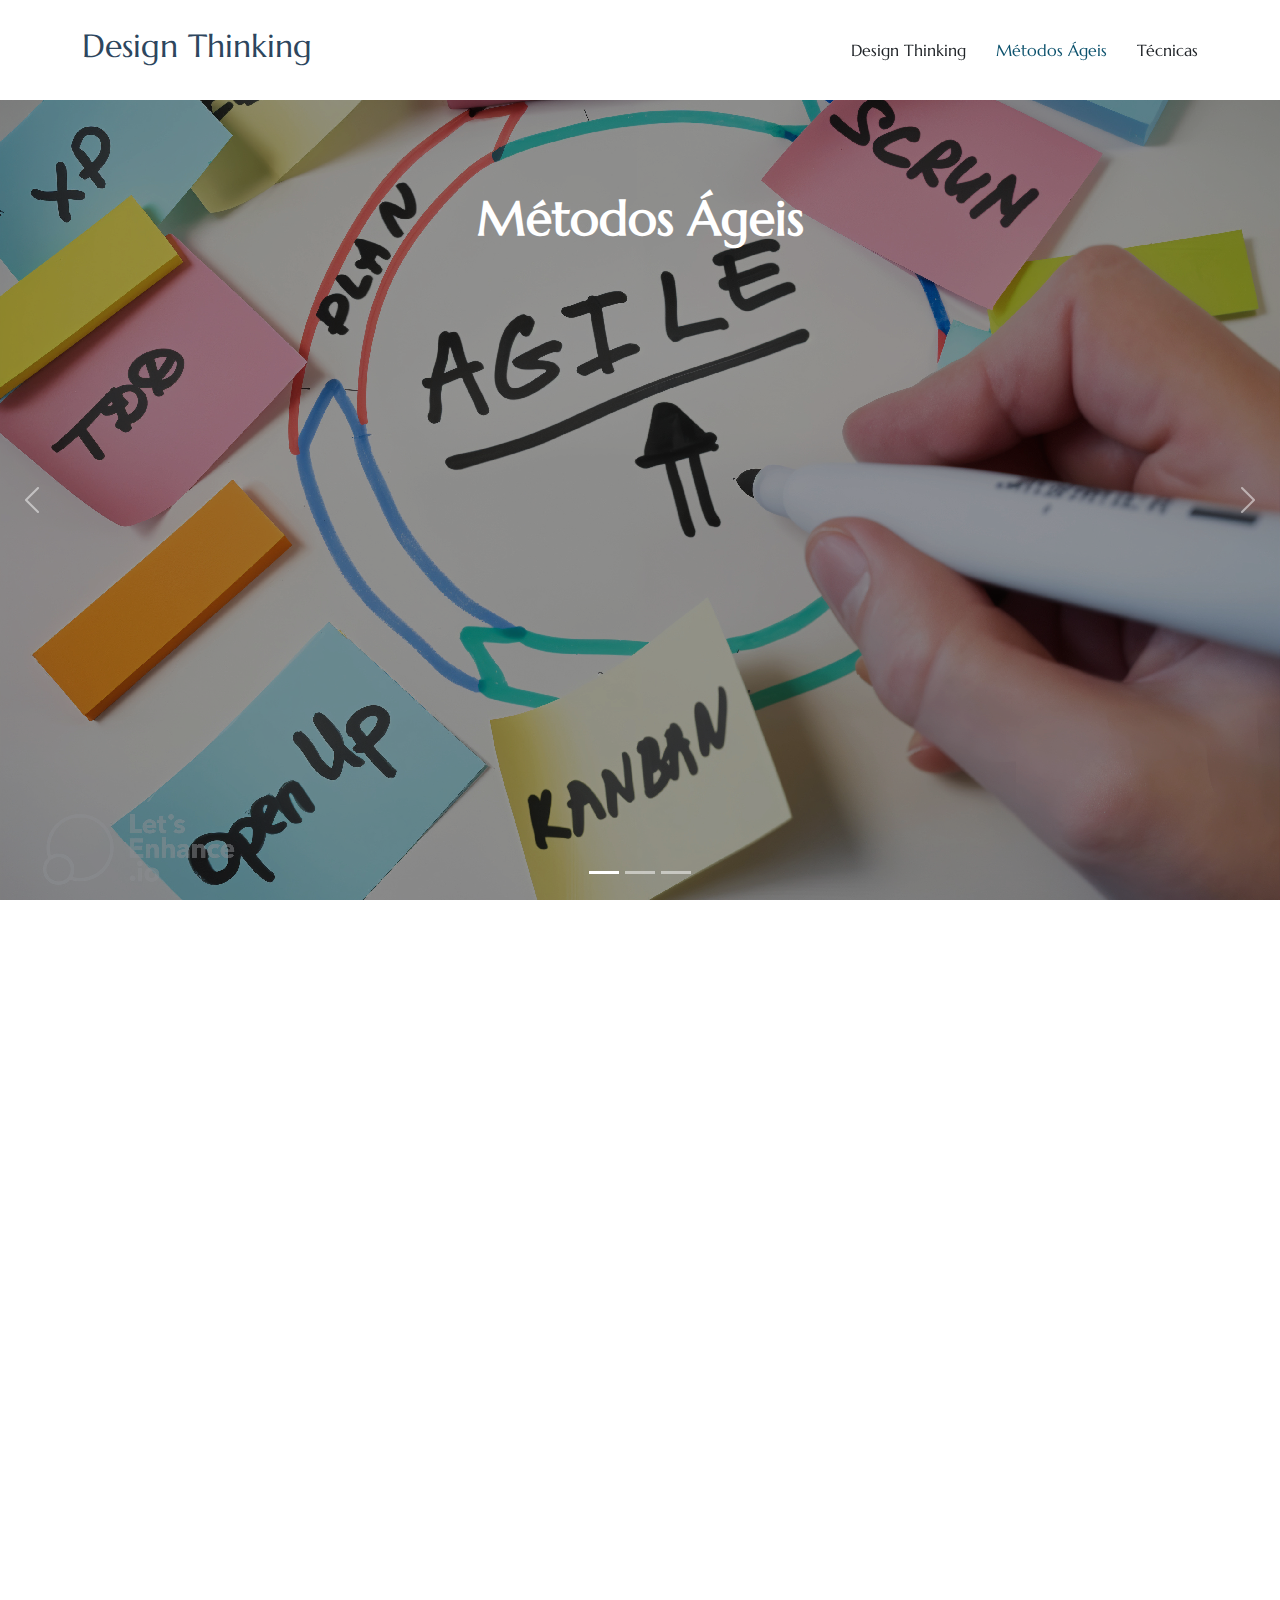
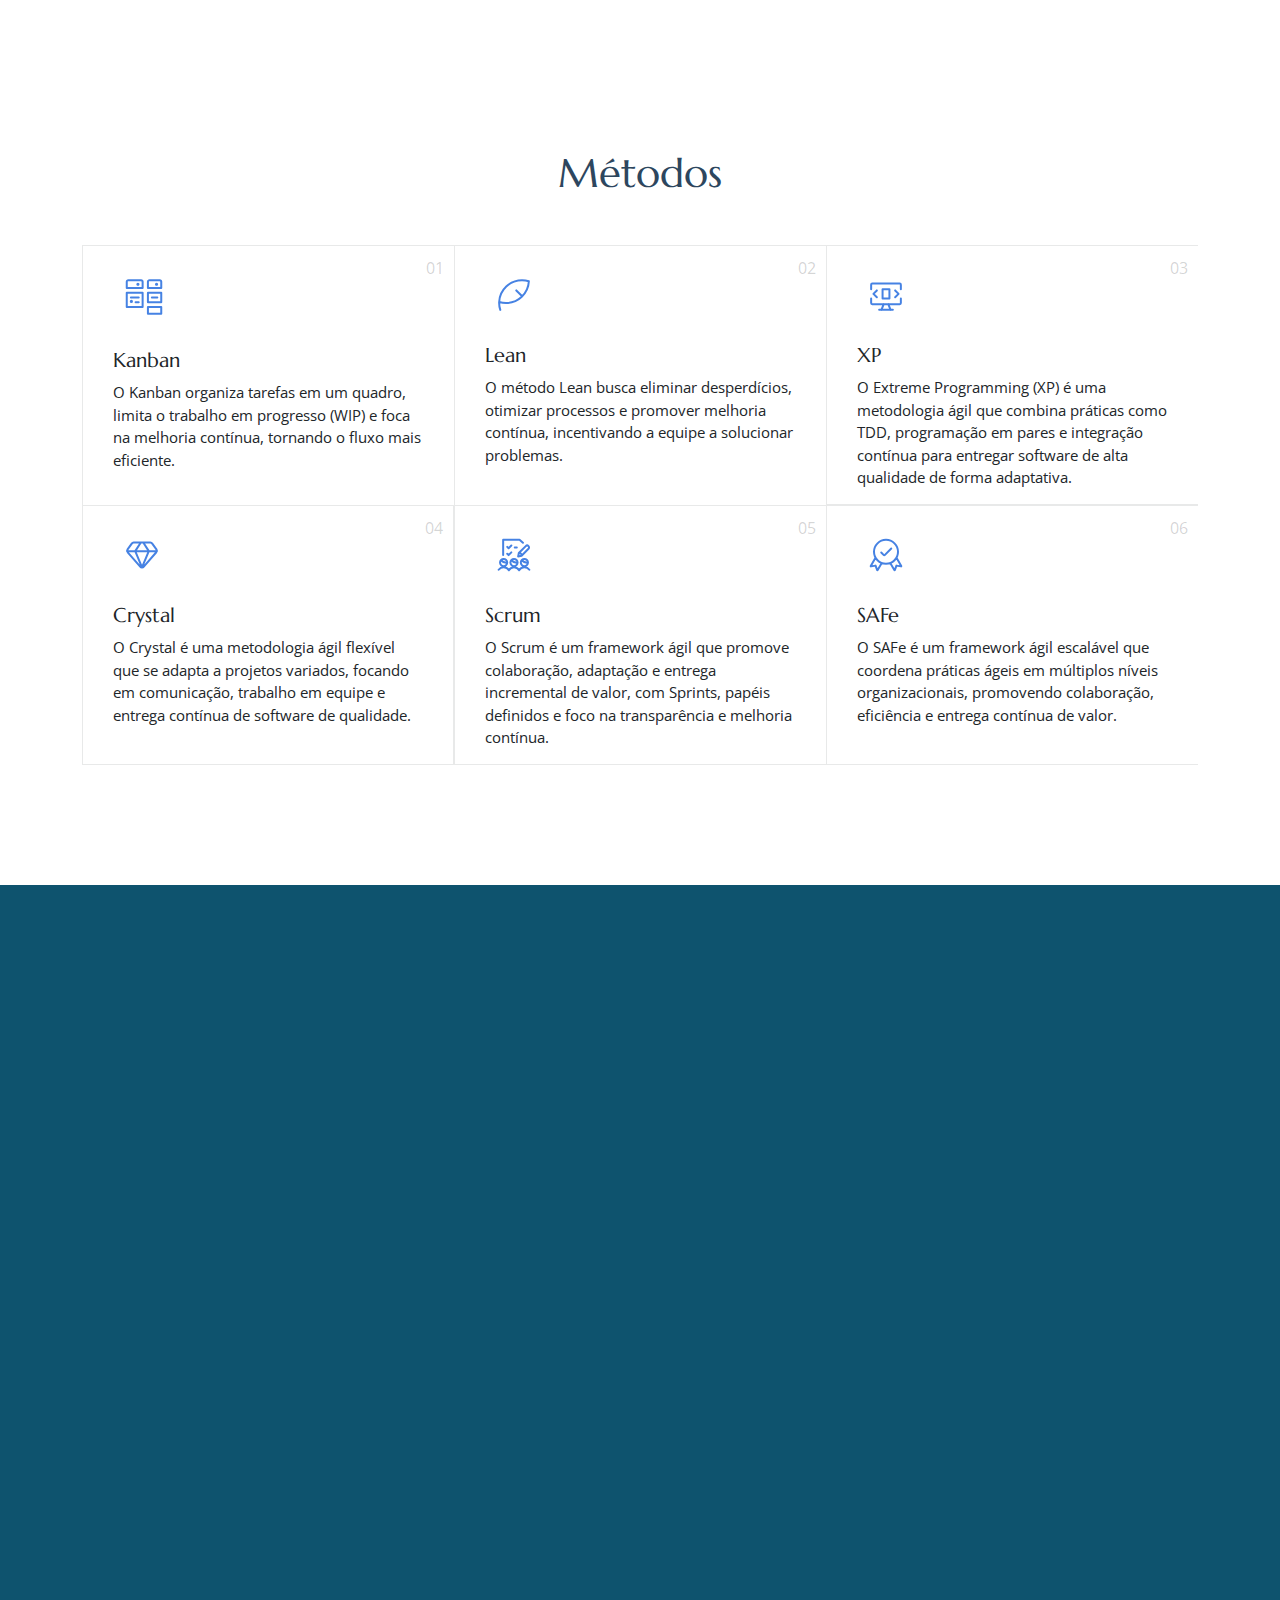
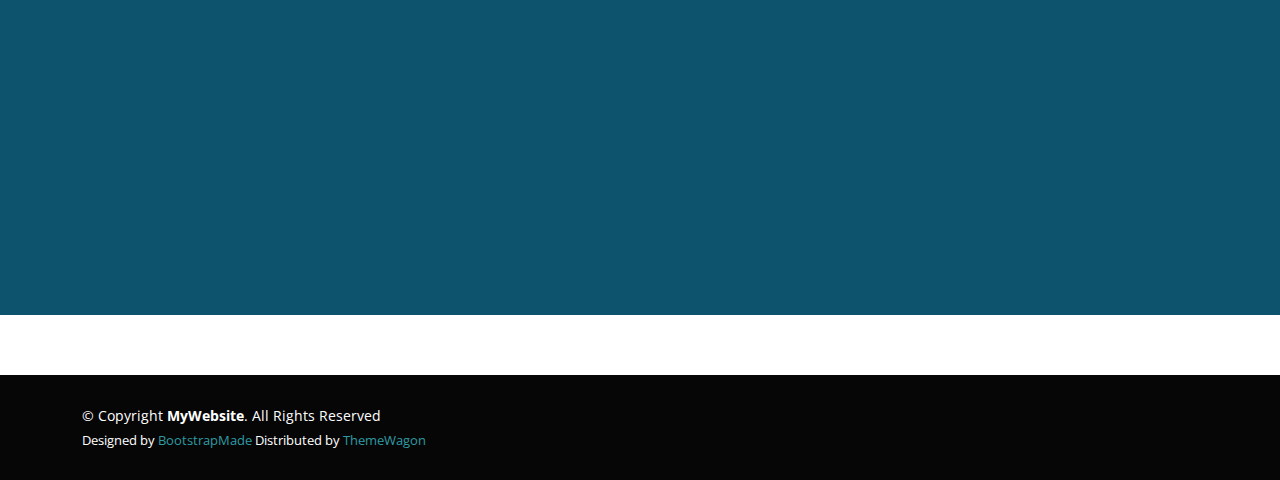
<file: methods.html>
<!DOCTYPE html>
<html lang="pt-BR">


<!-- Mirrored from themewagon.github.io/AgriCulture/index.html by HTTrack Website Copier/3.x [XR&CO'2014], Tue, 26 Nov 2024 20:10:30 GMT -->
<!-- Added by HTTrack -->
<meta http-equiv="content-type" content="text/html;charset=utf-8" /><!-- /Added by HTTrack -->

<head>
  <meta charset="utf-8">
  <meta content="width=device-width, initial-scale=1.0" name="viewport">
  <title>Guia de Design Thinking</title>
  <meta name="description" content="">
  <meta name="keywords" content="">

  <!-- Favicons -->
  <link href="assets/img/favicon_ideia.png" rel="icon">
  <link href="assets/img/favicon_ideia.png" rel="apple-touch-icon">

  <!-- Fonts -->
  <link href="https://fonts.googleapis.com/" rel="preconnect">
  <link href="https://fonts.gstatic.com/" rel="preconnect" crossorigin>
  <link
    href="https://fonts.googleapis.com/css2?family=Open+Sans:ital,wght@0,300;0,400;0,500;0,600;0,700;0,800;1,300;1,400;1,500;1,600;1,700;1,800&amp;family=Marcellus:wght@400&amp;display=swap"
    rel="stylesheet">

  <!-- Vendor CSS Files -->
  <link href="assets/vendor/bootstrap/css/bootstrap.min.css" rel="stylesheet">
  <link href="assets/vendor/bootstrap-icons/bootstrap-icons.css" rel="stylesheet">
  <link href="assets/vendor/aos/aos.css" rel="stylesheet">
  <link href="assets/vendor/swiper/swiper-bundle.min.css" rel="stylesheet">
  <link href="assets/vendor/glightbox/css/glightbox.min.css" rel="stylesheet">

  <!-- Main CSS File -->
  <link href="assets/css/main_blue.css" rel="stylesheet">

  <!-- =======================================================
  * Template Name: AgriCulture
  * Template URL: https://bootstrapmade.com/agriculture-bootstrap-website-template/
  * Updated: Aug 07 2024 with Bootstrap v5.3.3
  * Author: BootstrapMade.com
  * License: https://bootstrapmade.com/license/
  ======================================================== -->
</head>

<body class="index-page">

  <header id="header" class="header d-flex align-items-center position-relative">
    <div class="container-fluid container-xl position-relative d-flex align-items-center justify-content-between">

      <a href="./" class="logo d-flex align-items-center">
        <!-- Uncomment the line below if you also wish to use an image logo -->
        <h2>Design Thinking </h2>
        <!-- <h1 class="sitename">AgriCulture</h1>  -->
      </a>

      <nav id="navmenu" class="navmenu">
        <ul>
          <li><a href="./" class=" animation">Design Thinking</a></li>
          <li><a href="methods.html" class="animation active">Métodos Ágeis</a></li>
          <li><a href="technique.html" class="animation">Técnicas</a></li>
        </ul>
        <i class="mobile-nav-toggle d-xl-none bi bi-list"></i>
      </nav>

    </div>
  </header>

  <main class="main">

    <section id="hero" class="hero section dark-background">

      <div id="hero-carousel" class="carousel slide carousel-fade" data-bs-ride="carousel" data-bs-interval="5000">

        <div class="carousel-item active">
          <img src="assets/img/ageis.png" alt="">
          <div class="carousel-container">
            <h2>Métodos Ágeis</h2>
            <a href="methods.html" style="width: 2000px; height: 2000px;"></a>
          </div>
        </div><!-- End Carousel Item -->

        <div class="carousel-item">
          <img src="assets/img/dt.png" alt="">
          <div class="carousel-container">
            <h2>Design Thinking</h2>
            <a href="./" style="width: 2000px; height: 2000px;"></a>
          </div>
        </div><!-- End Carousel Item -->

        <div class="carousel-item">
          <img src="assets/img/técnicas.jpeg" alt="">
          <div class="carousel-container">
            <h2>Técnicas</h2>
            <a href="technique.html" style="width: 2000px; height: 2000px;"></a>
          </div>
        </div><!-- End Carousel Item -->

        <a class="carousel-control-prev" href="#hero-carousel" role="button" data-bs-slide="prev">
          <span class="carousel-control-prev-icon bi bi-chevron-left" aria-hidden="true"></span>
        </a>

        <a class="carousel-control-next" href="#hero-carousel" role="button" data-bs-slide="next">
          <span class="carousel-control-next-icon bi bi-chevron-right" aria-hidden="true"></span>
        </a>

        <ol class="carousel-indicators"></ol>

      </div>

    </section><!-- /Hero Section -->


    <!-- Services Section -->
    <section id="services" class="services section">
      <!-- About 3 Section -->
      <section id="about-3" class="about-3 section">

        <div class="container">
          <div class="row gy-4 justify-content-between align-items-center">
            <div class="col-lg-6 order-lg-2 position-relative" data-aos="zoom-out">
              <img src="assets/img/metag.png.webp" alt="Image" class="img-fluid">
              </a>
            </div>
            <div class="col-lg-5 order-lg-1" data-aos="fade-up" data-aos-delay="100">
              <h2 class="content-title mb-4">Médotos Ágeis: Adaptabilidade que gera resultados!</h2>
              <p class="mb-4">
                A metodologia ágil oferece uma gestão flexível e eficiente,
                permitindo ajustes contínuos durante o projeto para atender
                às mudanças do mercado. Diferente da abordagem tradicional,
                ela facilita a identificação e correção rápida de falhas,
                garantindo melhores resultados. Além disso, promove colaboração e
                engajamento da equipe, com foco no alinhamento de objetivos e na entrega de valor ao cliente.</p>
              <ul class="list-unstyled list-check">
                <li class="mb-3"><strong>Iteratividade: </strong>A melhoria contínua é alcançada por meio de ciclos
                  iterativos e aprendizado constante.</li>
                <li class="mb-3"><strong>Colaboração: </strong> O trabalho em equipe é essencial para alinhar objetivos
                  e garantir soluções eficazes.</li>
                <li class="mb-3"><strong>Autonomia e empoderamento das equipes: </strong>Equipes autônomas tomam
                  decisões rápidas e são responsáveis pelo sucesso de suas entregas.</li>
                <li class="mb-3"><strong>Entrega de valor: </strong>Foco na entrega de resultados que realmente atendam
                  às necessidades do cliente.</li>
              </ul>
            </div>
          </div>
        </div>
      </section><!-- /About 3 Section -->

      <div class="content">
        <div class="container">
          <h1 class="text-center mb-5">Métodos</h1>
          <div class="row g-0">
            <div class="col-lg-4 col-md-6">
              <div class="service-item" style="height: 260px;">
                <span class="number">01</span>
                <div class="service-item-icon">
                  <svg width="62" height="63" viewBox="0 0 62 63"
                    style="fill:none;stroke:none;fill-rule:evenodd;clip-rule:evenodd;stroke-linecap:round;stroke-linejoin:round;stroke-miterlimit:1.5;"
                    version="1.1" xmlns="http://www.w3.org/2000/svg" xmlns:xlink="http://www.w3.org/1999/xlink">
                    <g id="items" style="isolation: isolate">
                      <g id="blend" style="mix-blend-mode:normal">
                        <g id="g-root-boar_7qfop11hx7nm-fill" data-item-order="1000000000" transform="translate(3, 3)">
                        </g>
                        <g id="g-root-boar_7qfop11hx7nm-stroke" data-item-order="1000000000"
                          transform="translate(3, 3)">
                          <g id="boar_7qfop11hx7nm-stroke" fill="none" stroke-linecap="round" stroke-linejoin="round"
                            stroke-miterlimit="4" stroke="#4682e3" stroke-width="2">
                            <g>
                              <path
                                d="M 12.3175 11.1415L 25.059999 11.1415C 25.925705 11.1415 26.627499 11.843293 26.627499 12.709L 26.627501 18.9835L 26.627501 18.9835L 10.75 18.9835L 10.75 18.9835L 10.75 12.7105C 10.749171 11.844208 11.451207 11.1415 12.3175 11.1415ZM 10.75 23.791L 26.627501 23.791L 26.627501 37.904503L 10.75 37.904503ZM 21.335501 15.259C 21.335455 15.583775 21.598724 15.847081 21.9235 15.847081C 22.248276 15.847081 22.511543 15.583775 22.511499 15.259C 22.511543 14.934225 22.248276 14.670918 21.9235 14.670918C 21.598724 14.670918 21.335455 14.934225 21.335499 15.259M 14.866 28.494999L 22.708 28.494999M 19.571501 33.198997L 22.708 33.198997M 33.488503 11.1415L 43.688499 11.1415C 44.552444 11.144807 45.250832 11.846546 45.249996 12.7105L 45.25 18.9835L 45.25 18.9835L 31.921001 18.9835L 31.921001 18.9835L 31.921001 12.7105C 31.92017 11.844208 32.622208 11.1415 33.488499 11.1415ZM 31.921001 23.791L 45.25 23.791L 45.25 33.2005L 31.921001 33.2005ZM 39.958 15.259C 39.957954 15.583775 40.221222 15.847081 40.545998 15.847081C 40.870773 15.847081 41.134045 15.583775 41.133999 15.259C 41.134045 14.934225 40.870773 14.670918 40.545998 14.670918C 40.221222 14.670918 39.957954 14.934225 39.958 15.259M 35.8405 28.494999L 41.328999 28.494999M 31.921001 37.904503L 45.25 37.904503L 45.25 44.858501L 31.921001 44.858501ZM 14.8225 32.424999C 14.8225 32.735661 15.07434 32.987503 15.385 32.987503C 15.695661 32.987503 15.9475 32.735661 15.9475 32.425003C 15.9475 32.114342 15.695661 31.862501 15.385 31.862501C 15.07434 31.862501 14.8225 32.114342 14.8225 32.425003">
                              </path>
                            </g>
                          </g>
                        </g>
                      </g>
                    </g>
                  </svg>
                </div>
                <div class="service-item-content">
                  <h3 class="service-heading">Kanban</h3>
                  <p>
                    O Kanban organiza tarefas em um quadro, limita o trabalho em progresso (WIP)
                    e foca na melhoria contínua, tornando o fluxo mais eficiente.
                  </p>
                </div>
              </div>
            </div>
            <div class="col-lg-4 col-md-6">
              <div class="service-item" style="height: 260px;">
                <span class="number">02</span>
                <div class="service-item-icon">
                  <svg width="58" height="58" viewBox="0 0 58 58"
                    style="fill:none;stroke:none;fill-rule:evenodd;clip-rule:evenodd;stroke-linecap:round;stroke-linejoin:round;stroke-miterlimit:1.5;"
                    version="1.1" xmlns="http://www.w3.org/2000/svg" xmlns:xlink="http://www.w3.org/1999/xlink">
                    <g id="items" style="isolation: isolate">
                      <g id="blend" style="mix-blend-mode:normal">
                        <g id="g-root-quil_1q9h2p513pskjn-fill" data-item-order="1000000000"
                          transform="translate(3, 3)"></g>
                        <g id="g-root-quil_1q9h2p513pskjn-stroke" data-item-order="1000000000"
                          transform="translate(3, 3)">
                          <g id="quil_1q9h2p513pskjn-stroke" fill="none" stroke-linecap="round" stroke-linejoin="round"
                            stroke-miterlimit="4" stroke="#4682e3" stroke-width="2">
                            <g>
                              <path
                                d="M 11.165714 32.971432C 13.387458 33.653831 15.698677 34.000515 18.022858 34C 30.204504 34.003056 40.248062 24.452124 40.857143 12.285714C 38.635784 11.601633 36.32431 11.254912 34 11.257143C 21.818356 11.254087 11.774796 20.805021 11.165714 32.971432ZM 12.285714 40.857143C 11.436953 38.318314 11.057433 35.646187 11.165714 32.971428M 28.308573 21.428572L 34.182858 27.302858">
                              </path>
                            </g>
                          </g>
                        </g>
                      </g>
                    </g>
                  </svg>
                </div>
                <div class="service-item-content">
                  <h3 class="service-heading">Lean</h3>
                  <p>
                    O método Lean busca eliminar desperdícios, otimizar processos e promover melhoria contínua,
                    incentivando a equipe a solucionar problemas.
                  </p>
                </div>
              </div>
            </div>
            <div class="col-lg-4 col-md-6">
              <div class="service-item" style="height: 260px;">
                <span class="number">03</span>
                <div class="service-item-icon">
                  <svg width="58" height="58" viewBox="0 0 58 58"
                    style="fill:none;stroke:none;fill-rule:evenodd;clip-rule:evenodd;stroke-linecap:round;stroke-linejoin:round;stroke-miterlimit:1.5;"
                    version="1.1" xmlns="http://www.w3.org/2000/svg" xmlns:xlink="http://www.w3.org/1999/xlink">
                    <g id="items" style="isolation: isolate">
                      <g id="blend" style="mix-blend-mode:normal">
                        <g id="g-root-appl_1qbzeuh12vtq81-fill" data-item-order="1000000000"
                          transform="translate(3, 3)"></g>
                        <g id="g-root-appl_1qbzeuh12vtq81-stroke" data-item-order="1000000000"
                          transform="translate(3, 3)">
                          <g id="appl_1qbzeuh12vtq81-stroke" fill="none" stroke-linecap="round" stroke-linejoin="round"
                            stroke-miterlimit="4" stroke="#4682e3" stroke-width="2">
                            <g>
                              <path
                                d="M 40.857143 29.428572L 40.857143 34C 40.857143 34.631184 40.34547 35.142857 39.714287 35.142857L 12.285714 35.142857C 11.654531 35.142857 11.142858 34.631184 11.142858 34L 11.142858 29.428572M 11.142858 20.285715L 11.142858 15.714286C 11.142858 15.083103 11.654531 14.571428 12.285714 14.571428L 39.714287 14.571428C 40.34547 14.571428 40.857143 15.083103 40.857143 15.714286L 40.857143 20.285715M 23.714287 35.142857L 21.428572 40.857143M 28.285715 35.142857L 30.57143 40.857143M 19.142857 40.857143L 32.857143 40.857143M 22.571428 20.285715L 29.428572 20.285715L 29.428572 29.428572L 22.571428 29.428572ZM 16.857143 21.428572L 13.428572 24.857143L 16.857143 28.285715M 35.142857 21.428572L 38.57143 24.857143L 35.142857 28.285715">
                              </path>
                            </g>
                          </g>
                        </g>
                      </g>
                    </g>
                  </svg>
                </div>
                <div class="service-item-content">
                  <h3 class="service-heading">XP</h3>
                  <p>
                    O Extreme Programming (XP) é uma metodologia ágil que combina práticas como TDD,
                    programação em pares e integração contínua para entregar software de alta qualidade de forma
                    adaptativa.
                  </p>
                </div>
              </div>
            </div>
            <div class="col-lg-4 col-md-6">
              <div class="service-item" style="height: 260px;">
                <span class="number">04</span>
                <div class="service-item-icon">
                  <svg width="58" height="58" viewBox="0 0 58 58"
                    style="fill:none;stroke:none;fill-rule:evenodd;clip-rule:evenodd;stroke-linecap:round;stroke-linejoin:round;stroke-miterlimit:1.5;"
                    version="1.1" xmlns="http://www.w3.org/2000/svg" xmlns:xlink="http://www.w3.org/1999/xlink">
                    <g id="items" style="isolation: isolate">
                      <g id="blend" style="mix-blend-mode:normal">
                        <g id="g-root-2_zp1fc913fszcz-fill" data-item-order="1000000000" transform="translate(3, 3)">
                        </g>
                        <g id="g-root-2_zp1fc913fszcz-stroke" data-item-order="1000000000" transform="translate(3, 3)">
                          <g id="2_zp1fc913fszcz-stroke" fill="none" stroke-linecap="round" stroke-linejoin="round"
                            stroke-miterlimit="4" stroke="#4682e3" stroke-width="2">
                            <g>
                              <path
                                d="M 34.320004 13.52L 17.68 13.52C 16.901972 13.541365 16.180567 13.931772 15.737144 14.571428L 11.577143 20.331429C 10.941596 21.229532 10.998118 22.444765 11.714286 23.280001L 24.194286 37.657146C 24.62726 38.215038 25.293804 38.54147 26 38.54147C 26.706198 38.54147 27.37274 38.215038 27.805716 37.657146L 40.285717 23.280001C 41.001884 22.444765 41.058403 21.229532 40.422855 20.331429L 36.262859 14.571428C 35.819439 13.931772 35.09803 13.541365 34.320004 13.52ZM 24.81143 13.497143L 19.234285 22.137144L 26 38.48M 27.257145 13.497143L 32.811428 22.137144L 26 38.48M 11.188571 22.137144L 40.811428 22.137144">
                              </path>
                            </g>
                          </g>
                        </g>
                      </g>
                    </g>
                  </svg>
                </div>
                <div class="service-item-content">
                  <h3 class="service-heading">Crystal</h3>
                  <p>
                    O Crystal é uma metodologia ágil flexível que se adapta a projetos variados,
                    focando em comunicação, trabalho em equipe e entrega contínua de software de qualidade.
                  </p>
                </div>
              </div>
            </div>

            <div class="col-lg-4 col-md-6">
              <div class="service-item" style="height: 260px;">
                <span class="number">05</span>
                <div class="service-item-icon">
                  <svg width="58" height="58" viewBox="0 0 58 58"
                    style="fill:none;stroke:none;fill-rule:evenodd;clip-rule:evenodd;stroke-linecap:round;stroke-linejoin:round;stroke-miterlimit:1.5;"
                    version="1.1" xmlns="http://www.w3.org/2000/svg" xmlns:xlink="http://www.w3.org/1999/xlink">
                    <g id="items" style="isolation: isolate">
                      <g id="blend" style="mix-blend-mode:normal">
                        <g id="g-root-assi_18koyjt13fq4g4-fill" data-item-order="1000000000"
                          transform="translate(3, 3)"></g>
                        <g id="g-root-assi_18koyjt13fq4g4-stroke" data-item-order="1000000000"
                          transform="translate(3, 3)">
                          <g id="assi_18koyjt13fq4g4-stroke" fill="none" stroke-linecap="round" stroke-linejoin="round"
                            stroke-miterlimit="4" stroke="#4682e3" stroke-width="2">
                            <g>
                              <path
                                d="M 22.421333 33.597336C 22.420925 35.574066 24.02327 37.176743 26 37.176743C 27.976732 37.176743 29.579075 35.574066 29.578667 33.597336C 29.579075 31.620602 27.976732 30.017927 26 30.017927C 24.02327 30.017927 22.420925 31.620602 22.421333 33.597336M 31.113335 41.26667C 30.105764 39.37878 28.139935 38.199669 26 38.199669C 23.860067 38.199669 21.894238 39.37878 20.886667 41.26667M 32.808002 33.597336C 32.807594 35.574066 34.409935 37.176743 36.386665 37.176743C 38.3634 37.176743 39.965744 35.574066 39.965332 33.597336C 39.965744 31.620602 38.3634 30.017927 36.386665 30.017927C 34.409935 30.017927 32.807594 31.620602 32.807999 33.597336M 41.333336 40.758667C 40.134823 39.06662 38.154839 38.104263 36.083885 38.207199C 34.012928 38.310143 32.138142 39.464108 31.113335 41.266666M 12.034667 33.597336C 12.034258 35.574066 13.636601 37.176743 15.613334 37.176743C 17.590065 37.176743 19.192408 35.574066 19.191999 33.597336C 19.192408 31.620602 17.590065 30.017927 15.613334 30.017927C 13.636601 30.017927 12.034258 31.620602 12.034667 33.597336M 10.666667 40.758667C 11.865179 39.06662 13.84516 38.104263 15.916117 38.207199C 17.987072 38.310143 19.861858 39.464108 20.886667 41.266666M 40.496002 19.817333L 33.562668 26.750668L 30.153334 27.432001L 30.834667 24.024L 37.768002 17.090666C 38.518806 16.340082 39.735867 16.340082 40.486668 17.090666L 40.494667 17.098667C 40.855949 17.458696 41.059128 17.94768 41.05938 18.457724C 41.059631 18.967768 40.856926 19.456949 40.496002 19.817333ZM 34.942669 13.730667L 31.515999 10.733334L 15.154667 10.733334L 15.154667 26.072001M 19.245333 17.890667L 20.608 19.254667L 23.334667 16.528M 19.245333 24.708L 20.608 26.072001L 23.334667 23.344002M 26.743999 18.572001L 28.789333 18.572001M 31.515999 23.344002L 34.242668 26.072001M 12.845333 31.333334C 14.517461 32.996834 16.844383 33.827873 19.191999 33.600002M 23.232 31.333334C 24.904228 32.996666 27.231073 33.827682 29.578667 33.599998M 33.618668 31.333334C 35.291309 32.996887 37.618652 33.827904 39.966667 33.600002">
                              </path>
                            </g>
                          </g>
                        </g>
                      </g>
                    </g>
                  </svg>
                </div>
                <div class="service-item-content">
                  <h3 class="service-heading">Scrum</h3>
                  <p>
                    O Scrum é um framework ágil que promove colaboração, adaptação e
                    entrega incremental de valor, com Sprints, papéis definidos e foco na transparência e melhoria
                    contínua.
                  </p>
                </div>
              </div>
            </div>
            <div class="col-lg-4 col-md-6">
              <div class="service-item" style="height: 260px;">
                <span class="number">06</span>
                <div class="service-item-icon">
                  <svg width="58" height="58" viewBox="0 0 58 58"
                    style="fill:none;stroke:none;fill-rule:evenodd;clip-rule:evenodd;stroke-linecap:round;stroke-linejoin:round;stroke-miterlimit:1.5;"
                    version="1.1" xmlns="http://www.w3.org/2000/svg" xmlns:xlink="http://www.w3.org/1999/xlink">
                    <g id="items" style="isolation: isolate">
                      <g id="blend" style="mix-blend-mode:normal">
                        <g id="g-root-ribb_1hf3jl513g7090-fill" data-item-order="1000000000"
                          transform="translate(3, 3)"></g>
                        <g id="g-root-ribb_1hf3jl513g7090-stroke" data-item-order="1000000000"
                          transform="translate(3, 3)">
                          <g id="ribb_1hf3jl513g7090-stroke" fill="none" stroke-linecap="round" stroke-linejoin="round"
                            stroke-miterlimit="4" stroke="#4682e3" stroke-width="2">
                            <g>
                              <path
                                d="M 15.530666 28.712002L 10.746667 36.908001C 10.562667 37.225334 10.709333 37.434669 11.070666 37.373337L 15.548 36.61467L 17.1 40.881332C 17.225334 41.225334 17.481333 41.250668 17.669333 40.934669L 21.756001 34.070667M 36.469334 28.712002L 41.253334 36.908001C 41.437332 37.225334 41.290668 37.434669 40.929337 37.373337L 36.452003 36.61467L 34.900002 40.881332C 34.774666 41.225334 34.518669 41.250668 34.330666 40.934669L 30.243999 34.070667M 14 22.842667C 14 29.470085 19.372583 34.842667 26 34.842667C 32.627419 34.842667 38 29.470085 38 22.842667C 38 16.21525 32.627419 10.842667 26 10.842667C 19.372583 10.842667 14 16.21525 14 22.842667ZM 31.253334 19.549334L 24.960001 25.842667C 24.569426 26.233494 23.935909 26.233494 23.545334 25.842667L 21.252001 23.549334">
                              </path>
                            </g>
                          </g>
                        </g>
                      </g>
                    </g>
                  </svg>
                </div>
                <div class="service-item-content">
                  <h3 class="service-heading">SAFe</h3>
                  <p>
                    O SAFe é um framework ágil escalável que coordena práticas ágeis em múltiplos níveis
                    organizacionais,
                    promovendo colaboração, eficiência e entrega contínua de valor.
                  </p>
                </div>
              </div>
            </div>


    </section><!-- /Services Section -->



    <!-- About Section -->
    <section id="about" class="about section">

      <div class="content">
        <div class="container">
          <div class="row">
            <div class="col-lg-6 mb-4 mb-lg-0">
              <img src="assets/img/metagvert.webp" alt="Image " class="img-fluid img-overlap" data-aos="zoom-out">
            </div>
            <div class="col-lg-5 ml-auto" data-aos="fade-up" data-aos-delay="100">
              <h3 class="content-subtitle text-white opacity-50">Qual o objetivo da metodologia ágil?</h3>
              <h2 class="content-title mb-4">
                <strong>Objetivos</strong>
              </h2>

              <div class="row my-5">
                <div class="col-lg-12 d-flex align-items-start mb-4">
                  <svg width="62" height="62" viewBox="0 0 62 62"
                    style="fill:none;stroke:none;fill-rule:evenodd;clip-rule:evenodd;stroke-linecap:round;stroke-linejoin:round;stroke-miterlimit:1.5;"
                    version="1.1" xmlns="http://www.w3.org/2000/svg" xmlns:xlink="http://www.w3.org/1999/xlink">
                    <g id="items" style="isolation: isolate">
                      <g id="blend" style="mix-blend-mode:normal">
                        <g id="g-root-1_1lynmm2135p4w6-fill" data-item-order="1000000000" transform="translate(3, 3)">
                        </g>
                        <g id="g-root-1_1lynmm2135p4w6-stroke" data-item-order="1000000000" transform="translate(3, 3)">
                          <g id="1_1lynmm2135p4w6-stroke" fill="none" stroke-linecap="round" stroke-linejoin="round"
                            stroke-miterlimit="4" stroke="#4682e3" stroke-width="2">
                            <g>
                              <path
                                d="M 25.428572 35.919998L 25.428572 41.062855C 25.414709 41.464626 25.084866 41.783092 24.682856 41.782856L 19.282856 41.782856C 18.394968 41.633282 17.591198 41.167458 17.02 40.471428M 17.02 40.497143C 17.02 40.497143 14.217143 38.054283 20.722857 31.548571L 23.628572 31.548571L 19.282856 24.374287L 11.285714 24.374287L 13.471429 27.177143C 13.471429 27.177143 12.005714 27.434286 12.005714 29.465715C 12.774501 33.489796 14.49366 37.27195 17.02 40.497143ZM 36.614285 26.379999L 40.419998 23.808571C 40.591991 23.732645 40.788006 23.732645 40.959995 23.808571C 41.16119 23.832102 41.340866 23.945581 41.44857 24.117142L 44.405716 28.539999C 44.763897 29.260813 44.763897 30.107758 44.405716 30.828571M 44.508572 30.571428C 44.508572 30.571428 43.685715 33.914288 35.174286 33.142857L 35.174286 30.905714L 30.185715 37.437141L 34.917141 44.714287L 35.174286 41.294285C 35.174286 41.294285 36.125713 42.451427 37.745712 41.294285C 40.462616 38.033592 42.736595 34.428082 44.508572 30.571428ZM 21.185715 21.005714L 17.714285 19.411428C 17.359386 19.228056 17.203184 18.804081 17.354286 18.434286L 20.285713 12.571428C 20.682766 11.867694 21.38751 11.391516 22.18857 11.285714M 22.18857 11.285714C 22.18857 11.285714 25.351427 11.285714 29.362858 19L 27.279999 21.571428L 35.919998 21.571428L 38.98 13.497143L 35.380001 14.602857C 35.273399 13.466255 34.552921 12.479302 33.502857 12.031428C 31.730474 11.444677 29.864618 11.191828 28 11.285714Z">
                              </path>
                            </g>
                          </g>
                        </g>
                      </g>
                    </g>
                  </svg>
                  <div>
                    <h4 class="m-0 h5 text-white">Redução de desperdícios:</h4>
                    <p class="text-white opacity-50">Minimizar recursos, tempo e esforço para otimizar processos.</p>
                  </div>
                </div>
                <div class="col-lg-12 d-flex align-items-start mb-4">
                  <svg width="58" height="58" viewBox="0 0 58 58"
                    style="fill:none;stroke:none;fill-rule:evenodd;clip-rule:evenodd;stroke-linecap:round;stroke-linejoin:round;stroke-miterlimit:1.5;"
                    version="1.1" xmlns="http://www.w3.org/2000/svg" xmlns:xlink="http://www.w3.org/1999/xlink">
                    <g id="items" style="isolation: isolate">
                      <g id="blend" style="mix-blend-mode:normal">
                        <g id="g-root-incr_hwjfay12lzrig-fill" data-item-order="1000000000" transform="translate(3, 3)">
                        </g>
                        <g id="g-root-incr_hwjfay12lzrig-stroke" data-item-order="1000000000"
                          transform="translate(3, 3)">
                          <g id="incr_hwjfay12lzrig-stroke" fill="none" stroke-linecap="round" stroke-linejoin="round"
                            stroke-miterlimit="4" stroke="#4682e3" stroke-width="2">
                            <g>
                              <path
                                d="M 10.672 41L 41.338669 41M 16 41L 16 37.666668C 16 37.298477 15.701524 37 15.333334 37L 12.666667 37C 12.298477 37 12 37.298477 12 37.666668L 12 41M 24 41L 24 32.333336C 24 31.965145 23.701523 31.666668 23.333334 31.666668L 20.666668 31.666668C 20.298477 31.666668 20 31.965145 20 32.333336L 20 41M 32 41L 32 27C 32 26.631811 31.701523 26.333334 31.333334 26.333334L 28.666668 26.333334C 28.298477 26.333334 28 26.631811 28 27L 28 41M 40 41L 40 21.666668C 40 21.298477 39.701523 21 39.333336 21L 36.666668 21C 36.298477 21 36 21.298477 36 21.666668L 36 41M 14.005333 27.666668L 38.005333 11.666667M 37.338669 17L 38.005333 11.666667L 32.672001 11">
                              </path>
                            </g>
                          </g>
                        </g>
                      </g>
                    </g>
                  </svg>
                  <div>
                    <h4 class="m-0 h5 text-white">Melhoria contínua:</h4>
                    <p class="text-white opacity-50">Aperfeiçoar constantemente a eficiência, qualidade e produtividade.
                    </p>
                  </div>
                </div>
                <div class="col-lg-12 d-flex align-items-start">
                  <svg width="58" height="58" viewBox="0 0 58 58"
                    style="fill:none;stroke:none;fill-rule:evenodd;clip-rule:evenodd;stroke-linecap:round;stroke-linejoin:round;stroke-miterlimit:1.5;"
                    version="1.1" xmlns="http://www.w3.org/2000/svg" xmlns:xlink="http://www.w3.org/1999/xlink">
                    <g id="items" style="isolation: isolate">
                      <g id="blend" style="mix-blend-mode:normal">
                        <g id="g-root-2_magg8q13pprm2-fill" data-item-order="1000000000" transform="translate(3, 3)">
                        </g>
                        <g id="g-root-2_magg8q13pprm2-stroke" data-item-order="1000000000" transform="translate(3, 3)">
                          <g id="2_magg8q13pprm2-stroke" fill="none" stroke-linecap="round" stroke-linejoin="round"
                            stroke-miterlimit="4" stroke="#4682e3" stroke-width="2">
                            <g>
                              <path
                                d="M 10.666667 21.162666L 13.333333 21.162666C 14.069713 21.162666 14.666667 21.759621 14.666667 22.496L 14.666667 38.496002C 14.666667 39.23238 14.069713 39.829334 13.333333 39.829334L 10.666667 39.829334M 14.666667 35.829334C 24.452 40.797333 23.974667 40.14267 32.353333 40.14267C 35.862667 40.14267 37.630669 37.856003 38.662666 34.505333L 38.662666 34.484001L 41.205334 25.950668L 41.205334 25.934668C 41.448982 25.129128 41.298073 24.25584 40.798222 23.578781C 40.29837 22.901724 39.50824 22.500355 38.666668 22.496L 32.133335 22.496C 31.306118 22.49605 30.525719 22.1122 30.020828 21.456936C 29.515936 20.801674 29.343727 19.949202 29.554668 19.149334L 30.730667 14.690666C 31.012037 13.620598 30.485952 12.502738 29.482059 12.037535C 28.478167 11.572332 27.285198 11.893586 26.650669 12.8L 20.133333 22.033333C 19.633749 22.741415 18.821249 23.162582 17.954666 23.162666L 14.666667 23.162666">
                              </path>
                            </g>
                          </g>
                        </g>
                      </g>
                    </g>
                  </svg>
                  <div>
                    <h4 class="m-0 h5 text-white">Foco na qualidade:</h4>
                    <p class="text-white opacity-50">Priorizar qualidade com testes, revisões e melhorias regulares.</p>
                  </div>
                </div>
                <div class="col-lg-12 d-flex align-items-start">
                  <svg width="80" viewBox="0 -10 58 58"
                    style="fill:none;stroke:none;fill-rule:evenodd;clip-rule:evenodd;stroke-linecap:round;stroke-linejoin:round;stroke-miterlimit:1.5;"
                    version="1.1" xmlns="http://www.w3.org/2000/svg" xmlns:xlink="http://www.w3.org/1999/xlink">
                    <g id="items" style="isolation: isolate">
                      <g id="blend" style="mix-blend-mode:normal">
                        <g id="g-root-gift_qu1ut612w7shz-fill" data-item-order="1000000000" transform="translate(3, 3)">
                        </g>
                        <g id="g-root-gift_qu1ut612w7shz-stroke" data-item-order="1000000000"
                          transform="translate(3, 3)">
                          <g id="gift_qu1ut612w7shz-stroke" fill="none" stroke-linecap="round" stroke-linejoin="round"
                            stroke-miterlimit="4" stroke="#4682e3" stroke-width="2">
                            <g>
                              <path
                                d="M 10.666667 41.333336L 10.666667 28M 10.666667 30.666668L 20 30.666668C 22.209141 30.666668 24 32.457527 24 34.666668L 32 34.666668C 34.209141 34.666668 36 36.457527 36 38.666668L 10.666667 38.666668ZM 24 34.666668L 20 34.666668M 32 21.333334L 40 21.333334C 40 21.333334 41.333336 21.333334 41.333336 22.666668L 41.333336 29.333334C 41.333336 29.333334 41.333336 30.666668 40 30.666668L 32 30.666668C 32 30.666668 30.666668 30.666668 30.666668 29.333334L 30.666668 22.666668C 30.666668 22.666668 30.666668 21.333334 32 21.333334M 36 21.333334L 36 30.666668M 30.666668 26.666668L 41.333336 26.666668M 34.666668 16L 25.200001 16C 24.518059 16.000322 23.94627 16.51516 23.874668 17.193333L 22.821335 27.193335C 22.781504 27.570513 22.904192 27.946806 23.158688 28.228024C 23.413181 28.509239 23.775396 28.668764 24.154667 28.666668L 30.666668 28.666668M 32 16L 32 13.333333C 32 11.860574 30.806093 10.666667 29.333334 10.666667L 29.333334 10.666667C 27.860575 10.666667 26.666668 11.860574 26.666668 13.333333L 26.666668 16M 36 21.333334L 33.333336 18.666666M 38.666668 18.666666L 36 21.333334">
                              </path>
                            </g>
                          </g>
                        </g>
                      </g>
                    </g>
                  </svg>
                  <div class="mt-4">
                    <h4 class="m-0 h5 text-white">Entrega contínua de valor:</h4>
                    <p class="text-white opacity-50">Fornecer valor constante e iterativo com foco no feedback e
                      satisfação do cliente.</p>
                  </div>
                </div>
              </div>
            </div>
          </div>
        </div>
      </div>
    </section><!-- /About Section -->


  </main>

  <footer id="footer" class="footer dark-background">



    <div class="copyright text-center">
      <div
        class="container d-flex flex-column flex-lg-row justify-content-center justify-content-lg-between align-items-center">

        <div class="d-flex flex-column align-items-center align-items-lg-start">
          <div>
            © Copyright <strong><span>MyWebsite</span></strong>. All Rights Reserved
          </div>
          <div class="credits">
            <!-- All the links in the footer should remain intact. -->
            <!-- You can delete the links only if you purchased the pro version. -->
            <!-- Licensing information: https://bootstrapmade.com/license/ -->
            <!-- Purchase the pro version with working PHP/AJAX contact form: https://bootstrapmade.com/herobiz-bootstrap-business-template/ -->
            Designed by <a href="https://bootstrapmade.com/">BootstrapMade</a> Distributed by <a
              href="https://themewagon.com/">ThemeWagon</a>
          </div>
        </div>

        <div class="social-links order-first order-lg-last mb-3 mb-lg-0">
        </div>

      </div>
    </div>

  </footer>
  <!-- Scroll Top -->
  <a href="#" id="scroll-top" class="scroll-top d-flex align-items-center justify-content-center"><i
      class="bi bi-arrow-up-short"></i></a>

  <!-- Preloader -->
  <div id="preloader"></div>

  <!-- Vendor JS Files -->
  <script src="assets/vendor/bootstrap/js/bootstrap.bundle.min.js"></script>
  <script src="assets/vendor/php-email-form/validate.js"></script>
  <script src="assets/vendor/aos/aos.js"></script>
  <script src="assets/vendor/swiper/swiper-bundle.min.js"></script>
  <script src="assets/vendor/glightbox/js/glightbox.min.js"></script>

  <!-- Main JS File -->
  <script src="assets/js/main.js"></script>

</body>


<!-- Mirrored from themewagon.github.io/AgriCulture/index.html by HTTrack Website Copier/3.x [XR&CO'2014], Tue, 26 Nov 2024 20:10:30 GMT -->

</html>
</file>
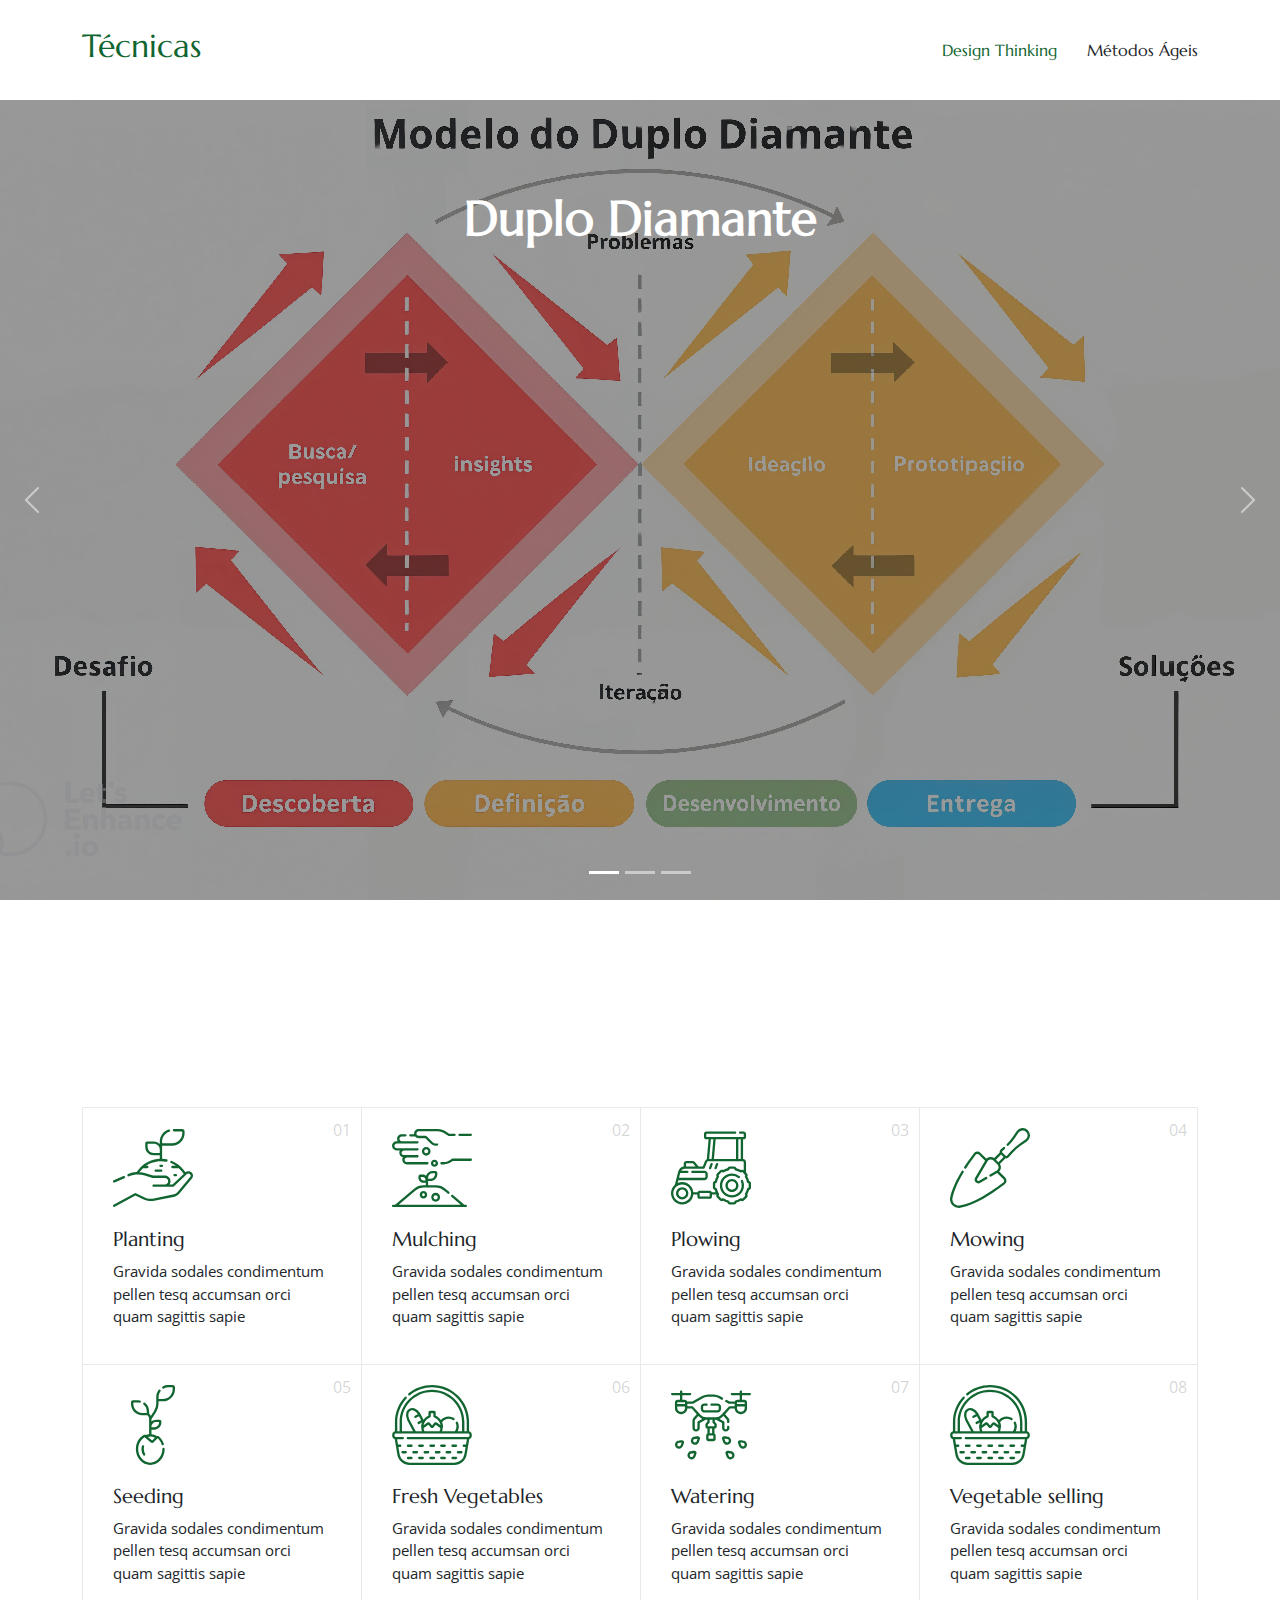
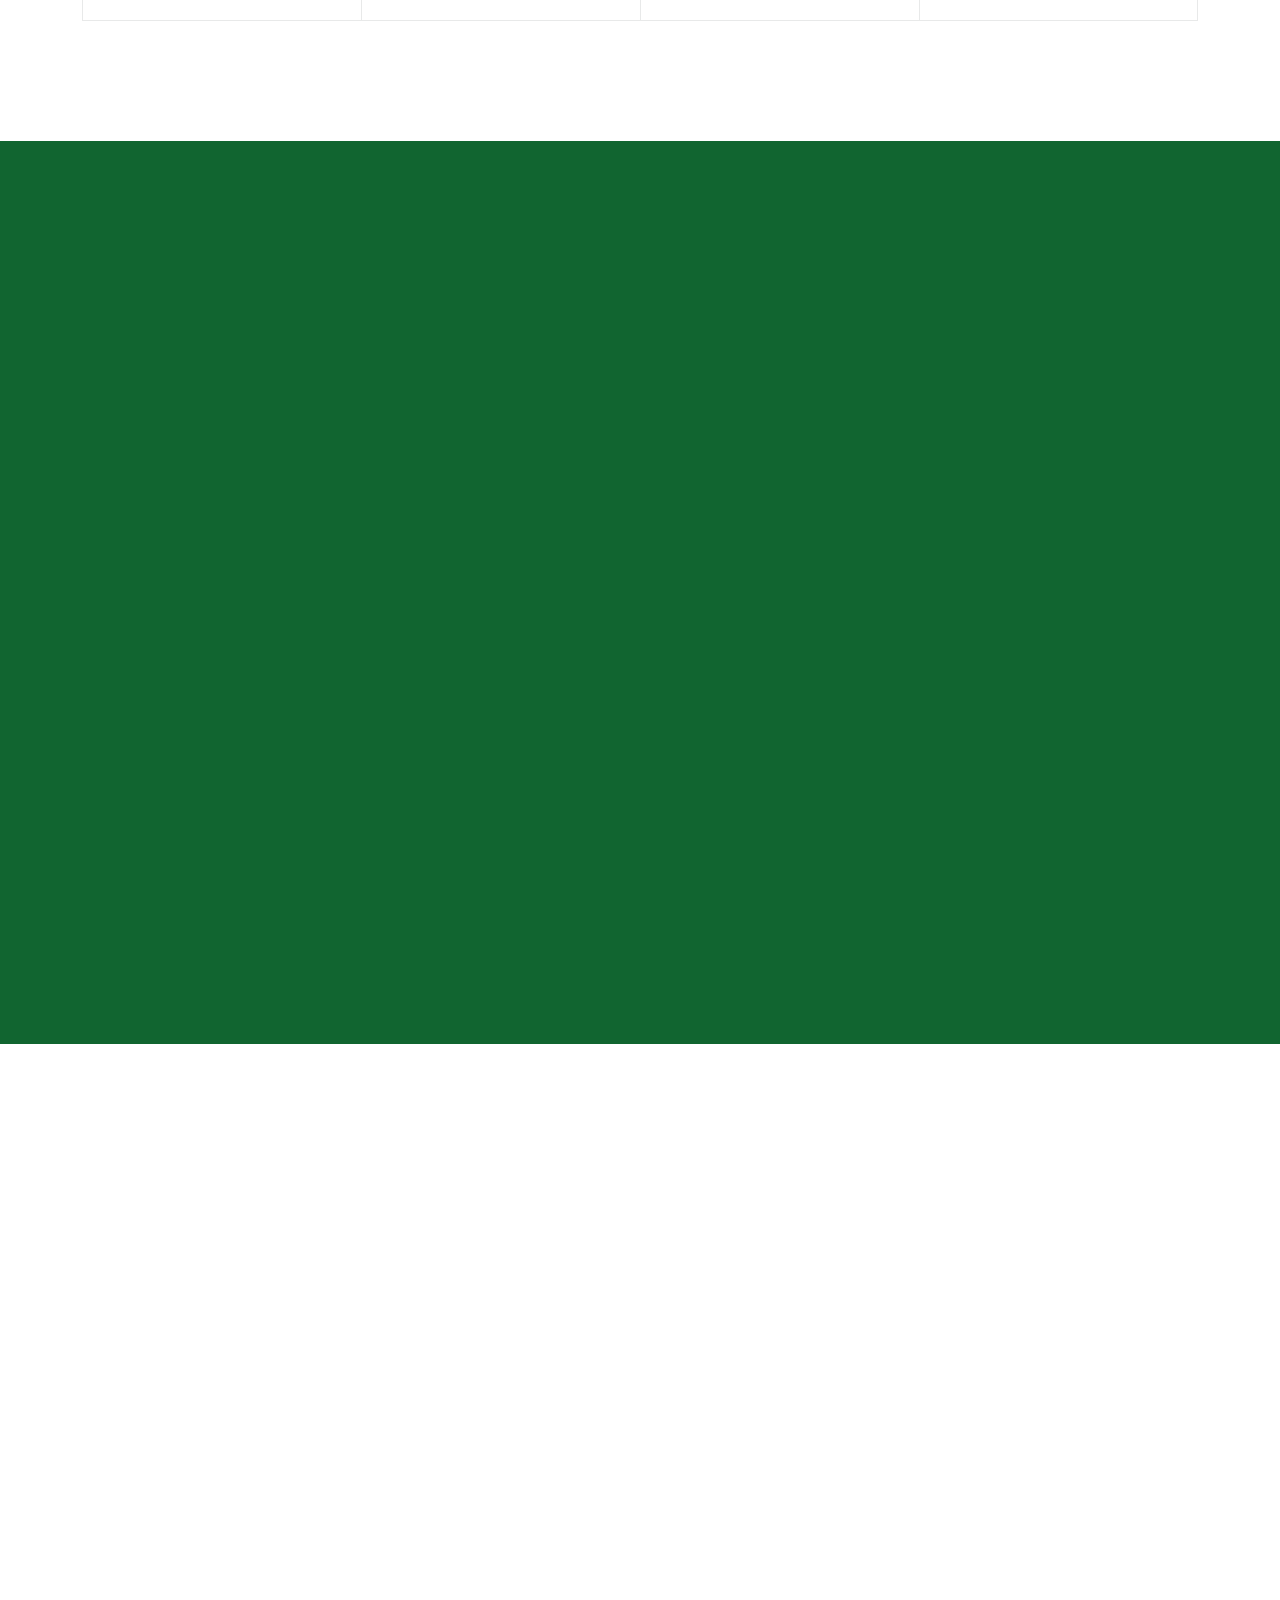
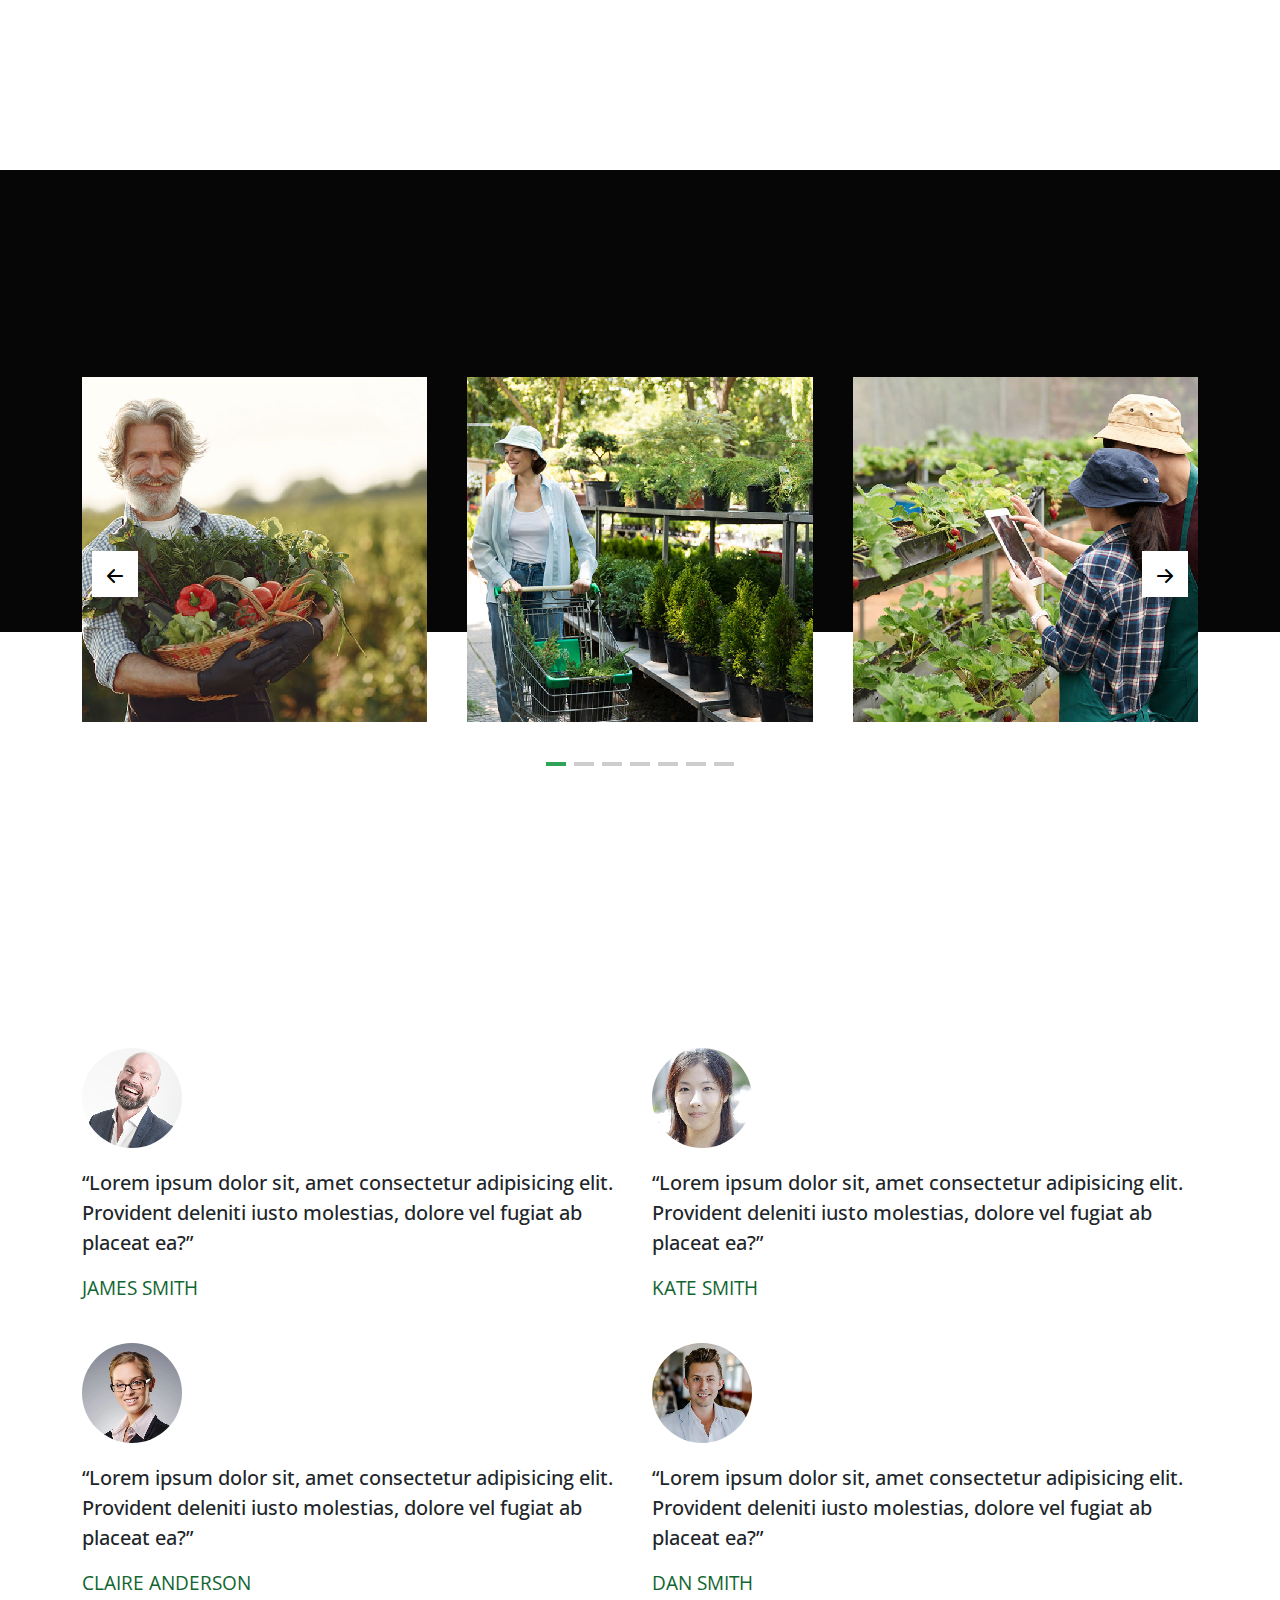
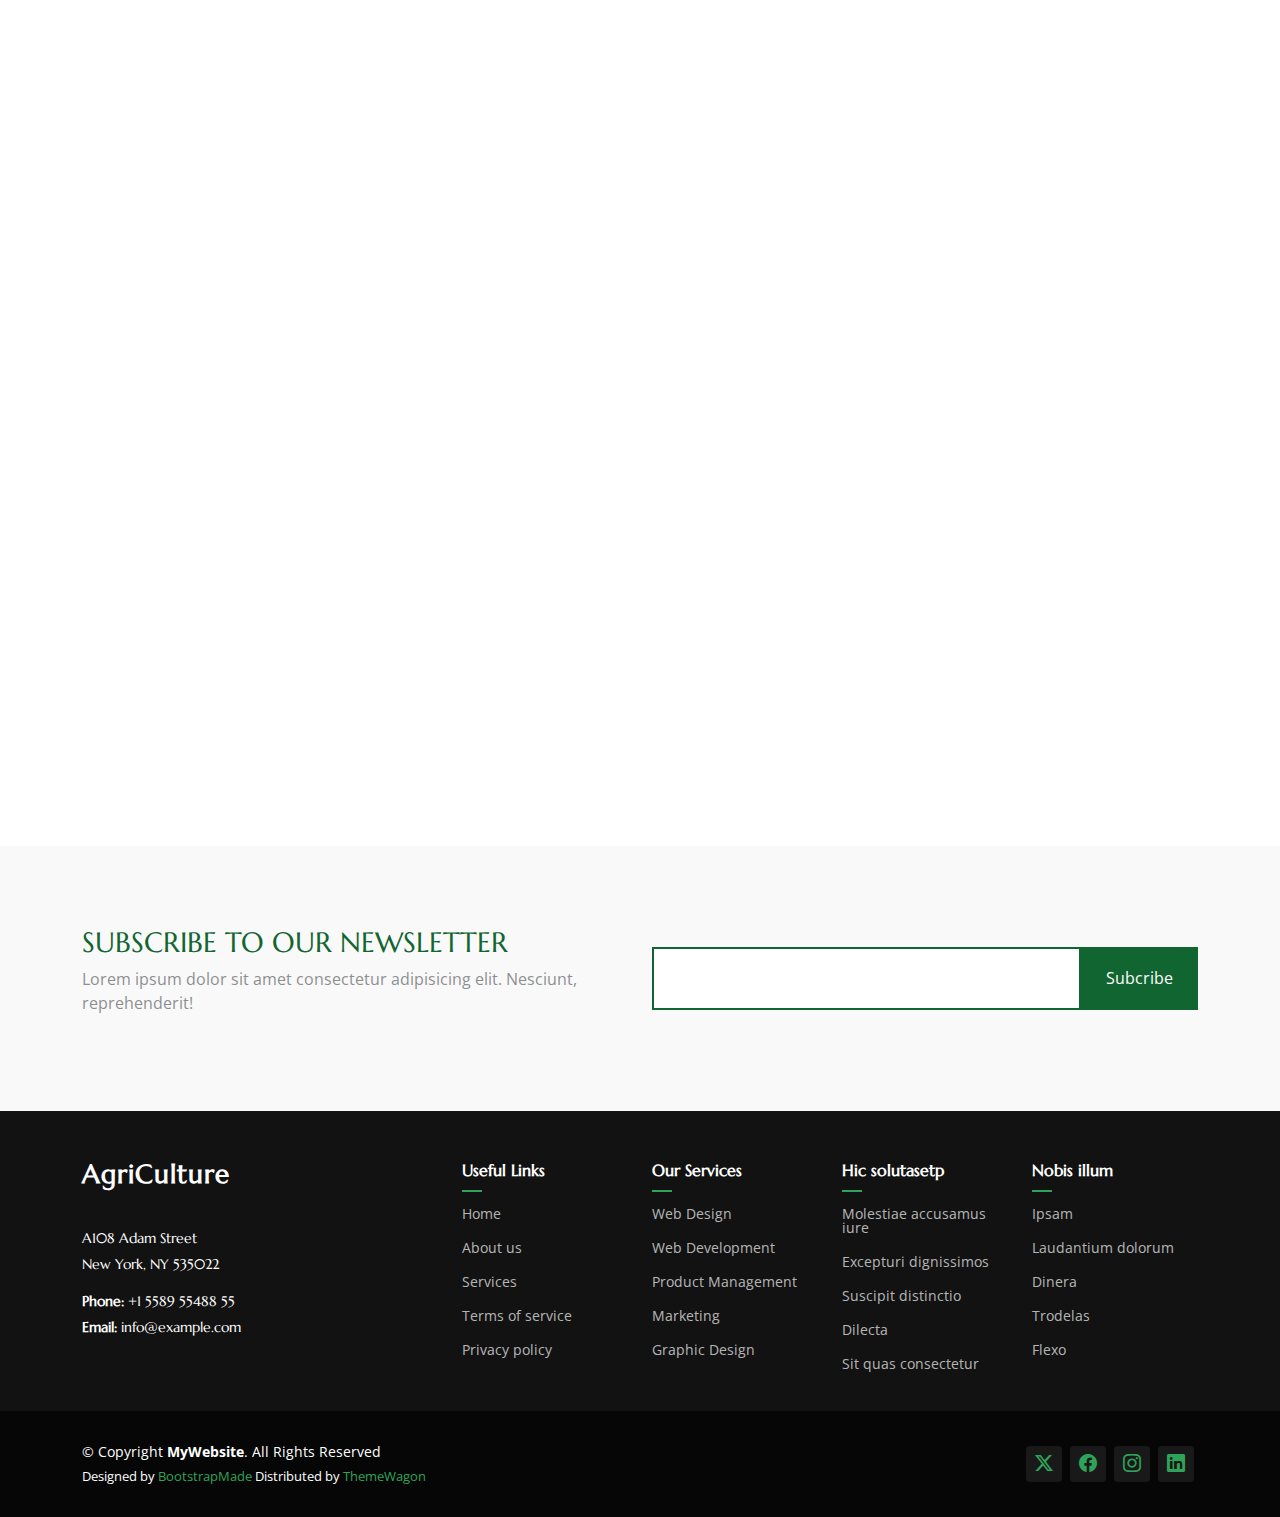
<file: tec.html>
<!DOCTYPE html>
<html lang="en">


<!-- Mirrored from themewagon.github.io/AgriCulture/index.html by HTTrack Website Copier/3.x [XR&CO'2014], Tue, 26 Nov 2024 20:10:30 GMT -->
<!-- Added by HTTrack --><meta http-equiv="content-type" content="text/html;charset=utf-8" /><!-- /Added by HTTrack -->
<head>
  <meta charset="utf-8">
  <meta content="width=device-width, initial-scale=1.0" name="viewport">
  <title>Index - AgriCulture Bootstrap Template</title>
  <meta name="description" content="">
  <meta name="keywords" content="">

  <!-- Favicons -->
  <link href="assets/img/favicon.png" rel="icon">
  <link href="assets/img/apple-touch-icon.png" rel="apple-touch-icon">

  <!-- Fonts -->
  <link href="https://fonts.googleapis.com/" rel="preconnect">
  <link href="https://fonts.gstatic.com/" rel="preconnect" crossorigin>
  <link href="https://fonts.googleapis.com/css2?family=Open+Sans:ital,wght@0,300;0,400;0,500;0,600;0,700;0,800;1,300;1,400;1,500;1,600;1,700;1,800&amp;family=Marcellus:wght@400&amp;display=swap" rel="stylesheet">

  <!-- Vendor CSS Files -->
  <link href="assets/vendor/bootstrap/css/bootstrap.min.css" rel="stylesheet">
  <link href="assets/vendor/bootstrap-icons/bootstrap-icons.css" rel="stylesheet">
  <link href="assets/vendor/aos/aos.css" rel="stylesheet">
  <link href="assets/vendor/swiper/swiper-bundle.min.css" rel="stylesheet">
  <link href="assets/vendor/glightbox/css/glightbox.min.css" rel="stylesheet">

  <!-- Main CSS File -->
  <link href="assets/css/main.css" rel="stylesheet">

  <!-- =======================================================
  * Template Name: AgriCulture
  * Template URL: https://bootstrapmade.com/agriculture-bootstrap-website-template/
  * Updated: Aug 07 2024 with Bootstrap v5.3.3
  * Author: BootstrapMade.com
  * License: https://bootstrapmade.com/license/
  ======================================================== -->
</head>

<body class="index-page">

  <header id="header" class="header d-flex align-items-center position-relative">
    <div class="container-fluid container-xl position-relative d-flex align-items-center justify-content-between">
        <!-- Uncomment the line below if you also wish to use an image logo -->
    <h2>Técnicas</h2>
        <!-- <h1 class="sitename">AgriCulture</h1>  -->
      </a>

      <nav id="navmenu" class="navmenu">
        <ul>
          <li><a href="index.html" class="active">Design Thinking</a></li>
          <li><a href="metag.html">Métodos Ágeis</a></li>
        </ul>
        <i class="mobile-nav-toggle d-xl-none bi bi-list"></i>
      </nav>

    </div>
  </header>

  <main class="main">

    <section id="hero" class="hero section dark-background">

        <div id="hero-carousel" class="carousel slide carousel-fade" data-bs-ride="carousel" data-bs-interval="5000">
  
          <div class="carousel-item active">
            <img src="assets/img/duplodiam.png" alt="">
            <div class="carousel-container">
              <h2>Duplo Diamante</h2>
              <a href="duplodiam.html" style="width: 2000px; height: 2000px;"></a> 
            </div>
          </div><!-- End Carousel Item -->
  
          <div class="carousel-item">
            <img src="assets/img/ageis.png" alt="">
            <div class="carousel-container">
              <h2>Métodos Ágeis</h2>
              <a href="metag.html" style="width: 2000px; height: 2000px;"></a>  
            </div>
          </div><!-- End Carousel Item -->
  
          <div class="carousel-item">
            <img src="assets/img/dt.png" alt="">
            <div class="carousel-container"> 
              <h2>Design Thinking</h2> 
              <a href="index.html" style="width: 2000px; height: 2000px;"></a>   
            </div>
          </div><!-- End Carousel Item -->
  
          <a class="carousel-control-prev" href="#hero-carousel" role="button" data-bs-slide="prev">
            <span class="carousel-control-prev-icon bi bi-chevron-left" aria-hidden="true"></span>
          </a>
  
          <a class="carousel-control-next" href="#hero-carousel" role="button" data-bs-slide="next">
            <span class="carousel-control-next-icon bi bi-chevron-right" aria-hidden="true"></span>
          </a>
  
          <ol class="carousel-indicators"></ol>
  
        </div>
  
      </section><!-- /Hero Section -->
  

    <!-- Services Section -->
    <section id="services" class="services section">

      <!-- Section Title -->
      <div class="container section-title" data-aos="fade-up">
        <h2>SERVICES</h2>
        <p>Providing Fresh Produce Every Single Day</p>
      </div><!-- End Section Title -->
      <div class="content">
        <div class="container">
          <div class="row g-0">
            <div class="col-lg-3 col-md-6">
              <div class="service-item">
                <span class="number">01</span>
                <div class="service-item-icon">
                  <svg xmlns="http://www.w3.org/2000/svg" version="1.1" xmlns:xlink="http://www.w3.org/1999/xlink" width="80" height="80" x="0" y="0" viewBox="0 0 509.435 509.435" style="enable-background: new 0 0 512 512" xml:space="preserve" class="">
                    <g>
                      <path d="M7.506 347.639c.994 0 2.005-.199 2.976-.619l62.037-26.857a7.5 7.5 0 0 0 3.903-9.862 7.5 7.5 0 0 0-9.862-3.903L4.523 333.255a7.501 7.501 0 0 0 2.983 14.384zM500.883 283.197c-10.953-10.952-28.175-11.423-39.689-1.267l-10.034-13.307c-19.783-26.239-46.1-46.623-76.103-58.948a7.5 7.5 0 0 0-5.699 13.875c11.136 4.575 21.708 10.382 31.567 17.249h-22.621c-4.143 0-7.5 3.358-7.5 7.5s3.357 7.5 7.5 7.5h41.188a169.382 169.382 0 0 1 19.691 21.855l11.048 14.652-71.171 67.597h-19.48a35.772 35.772 0 0 0 6.775-20.976c0-19.837-16.139-35.975-35.976-35.975h-75.023l-48.33-15.005a160.871 160.871 0 0 0-37.992-6.934l2.533-3.359a169.852 169.852 0 0 1 19.67-21.855h27.398c4.143 0 7.5-3.358 7.5-7.5s-3.357-7.5-7.5-7.5h-8.848a165.125 165.125 0 0 1 38.01-19.73c28.992-10.532 60.376-12.89 90.754-6.821a7.498 7.498 0 0 0 8.824-5.885 7.5 7.5 0 0 0-5.885-8.824 184.517 184.517 0 0 0-28.616-3.4v-83.727h64.189c43.49 0 78.872-35.382 78.872-78.872V22.488c0-8.712-7.088-15.801-15.801-15.801h-51.729c-4.143 0-7.5 3.358-7.5 7.5s3.357 7.5 7.5 7.5h51.729c.441 0 .801.359.801.801v11.051c0 35.219-28.653 63.872-63.872 63.872h-64.189V85.559c0-28.082 18.793-53.262 45.701-61.234a7.5 7.5 0 1 0-4.261-14.382c-15.972 4.732-30.338 14.681-40.451 28.015-10.46 13.79-15.988 30.25-15.988 47.601v16.416c-9.59-9.839-22.97-15.965-37.762-15.965h-43.432c-6.193 0-11.232 5.039-11.232 11.232v23.629c0 29.093 23.669 52.762 52.763 52.762h39.663v22.475a183.375 183.375 0 0 0-55.199 10.86c-32.974 11.978-61.705 33.297-83.085 61.653l-9.313 12.351a161.07 161.07 0 0 0-54.289 12.692 7.5 7.5 0 0 0-3.949 9.844 7.498 7.498 0 0 0 9.844 3.949c31.858-13.616 67.62-15.458 100.696-5.188l49.416 15.343c.72.224 1.47.337 2.224.337h76.161c11.566 0 20.976 9.409 20.976 20.975s-9.409 20.976-20.976 20.976h-71.803c-4.143 0-7.5 3.358-7.5 7.5s3.357 7.5 7.5 7.5h123.477a7.5 7.5 0 0 0 5.165-2.062l83.48-79.289c5.56-5.279 14.158-5.167 19.577.252a13.957 13.957 0 0 1 .853 18.9l-80.942 97.046a37.161 37.161 0 0 1-21.112 12.581L259.57 448.474c-20.377 4.113-41.89 1.365-60.575-7.739l-53.332-25.982a7.507 7.507 0 0 0-6.884.162L3.903 488.665a7.5 7.5 0 0 0 7.197 13.161l131.475-71.888 49.849 24.285c21.631 10.538 46.53 13.72 70.114 8.957l129.506-26.146a52.209 52.209 0 0 0 29.663-17.677l80.942-97.046c9.682-11.61 8.923-28.426-1.766-39.114zM258.212 158.634c-20.822 0-37.763-16.94-37.763-37.762V101.01h39.664c20.822 0 37.762 16.94 37.762 37.762v19.861h-39.663z" fill="currentColor" opacity="1" data-original="currentColor"></path>
                      <path d="M319.171 240.778a7.5 7.5 0 0 0-7.5-7.5h-9.43c-4.143 0-7.5 3.358-7.5 7.5s3.357 7.5 7.5 7.5h9.43a7.5 7.5 0 0 0 7.5-7.5zM272.068 264.08c-4.143 0-7.5 3.358-7.5 7.5s3.357 7.5 7.5 7.5h34.888c4.143 0 7.5-3.358 7.5-7.5s-3.357-7.5-7.5-7.5zM400.305 307.996c4.143 0 7.5-3.358 7.5-7.5s-3.357-7.5-7.5-7.5h-8.172c-4.143 0-7.5 3.358-7.5 7.5s3.357 7.5 7.5 7.5z" fill="currentColor" opacity="1" data-original="currentColor"></path>
                    </g>
                  </svg>
                </div>
                <div class="service-item-content">
                  <h3 class="service-heading">Planting</h3>
                  <p>
                    Gravida sodales condimentum pellen tesq accumsan orci quam
                    sagittis sapie
                  </p>
                </div>
              </div>
            </div>
            <div class="col-lg-3 col-md-6">
              <div class="service-item">
                <span class="number">02</span>
                <div class="service-item-icon">
                  <svg xmlns="http://www.w3.org/2000/svg" version="1.1" xmlns:xlink="http://www.w3.org/1999/xlink" width="80" height="80" x="0" y="0" viewBox="0 0 514.314 514.314" style="enable-background: new 0 0 512 512" xml:space="preserve" class="">
                    <g>
                      <path d="M434.176 51.297h72.639c4.143 0 7.5-3.358 7.5-7.5s-3.357-7.5-7.5-7.5h-72.639c-4.143 0-7.5 3.358-7.5 7.5s3.357 7.5 7.5 7.5zM117.994 54.791h30.852c5.47 6.605 13.729 10.82 22.955 10.82h42.865l35.886 35.886c8.246 8.246 19.209 12.787 30.869 12.787h8.32c4.143 0 7.5-3.358 7.5-7.5s-3.357-7.5-7.5-7.5h-8.32c-7.654 0-14.85-2.981-20.262-8.393l-38.083-38.083a7.5 7.5 0 0 0-5.304-2.197H171.8c-8.159 0-14.797-6.638-14.797-14.797s6.638-14.797 14.797-14.797h123.757a66.756 66.756 0 0 1 35.416 10.157l30.374 18.983a7.497 7.497 0 0 0 3.975 1.14h36.891c4.143 0 7.5-3.358 7.5-7.5s-3.357-7.5-7.5-7.5h-34.739l-28.551-17.843a81.742 81.742 0 0 0-43.365-12.437H171.801c-16.43 0-29.797 13.367-29.797 29.798 0 1.349.099 2.675.273 3.977h-24.283a7.5 7.5 0 1 0 0 14.999zM30.38 144.476h20.344a29.724 29.724 0 0 0-4.003 14.921c0 14.399 10.225 26.453 23.795 29.288a29.746 29.746 0 0 0-4.371 15.555c0 16.499 13.423 29.921 29.921 29.921h131.637a7.5 7.5 0 0 0 7.498-7.688 7.5 7.5 0 0 0-8.307-7.311H96.065c-8.228 0-14.921-6.694-14.921-14.921s6.693-14.921 14.921-14.921H163.9c4.143 0 7.5-3.358 7.5-7.5s-3.357-7.5-7.5-7.5H76.643c-8.228 0-14.922-6.694-14.922-14.921s6.694-14.921 14.922-14.921H163.9c4.143 0 7.5-3.358 7.5-7.5s-3.357-7.5-7.5-7.5H30.38c-8.228 0-14.921-6.694-14.921-14.921s6.693-14.921 14.921-14.921H163.9c4.143 0 7.5-3.358 7.5-7.5s-3.357-7.5-7.5-7.5H62.547c-8.228 0-14.921-6.694-14.921-14.921s6.693-14.921 14.921-14.921h23.485c4.143 0 7.5-3.358 7.5-7.5s-3.357-7.5-7.5-7.5H62.547c-16.498 0-29.921 13.423-29.921 29.921a29.719 29.719 0 0 0 4.003 14.921H30.38C13.882 84.636.459 98.059.459 114.557s13.423 29.919 29.921 29.919zM506.814 196.74H389.248a7.497 7.497 0 0 0-4.629 1.599l-5.613 4.403c-13.495 10.588-30.375 16.42-47.529 16.42h-12.272a7.5 7.5 0 0 0-8.309 7.5 7.5 7.5 0 0 0 7.5 7.5h13.081c20.496 0 40.664-6.967 56.788-19.618l3.574-2.804h114.976a7.5 7.5 0 1 0-.001-15z" fill="currentColor" opacity="1" data-original="currentColor" class=""></path>
                      <path d="M192.215 150.164c0 15.372 12.506 27.878 27.878 27.878s27.879-12.506 27.879-27.878-12.507-27.878-27.879-27.878-27.878 12.506-27.878 27.878zm40.757 0c0 7.101-5.777 12.878-12.879 12.878-7.101 0-12.878-5.777-12.878-12.878s5.777-12.878 12.878-12.878c7.101-.001 12.879 5.777 12.879 12.878zM273.049 203.771c-12.599 0-22.848 10.25-22.848 22.848s10.249 22.847 22.848 22.847 22.848-10.249 22.848-22.847-10.25-22.848-22.848-22.848zm0 30.695c-4.327 0-7.848-3.52-7.848-7.847s3.521-7.848 7.848-7.848 7.848 3.521 7.848 7.848-3.521 7.847-7.848 7.847zM474.178 493.298h-9.202l-73.199-62.323c-3.155-2.686-7.888-2.305-10.573.849s-2.305 7.887.849 10.572l59.785 50.902H43.105l108.164-92.092a77.855 77.855 0 0 1 50.423-18.558h81.558a77.851 77.851 0 0 1 50.423 18.558l24.029 20.458a7.498 7.498 0 0 0 10.573-.849 7.5 7.5 0 0 0-.849-10.572l-24.029-20.458a92.867 92.867 0 0 0-60.147-22.137h-51.158v-26.806h15.44c24.205 0 43.896-19.692 43.896-43.897v-8.808c0-6.785-5.52-12.305-12.305-12.305h-18.135c-19.99 0-36.891 13.437-42.174 31.749-5.716-4.945-13.156-7.947-21.29-7.947h-15.061c-6.942 0-12.591 5.648-12.591 12.592v7.399c0 17.97 14.619 32.589 32.589 32.589h14.629v15.433h-15.399a92.867 92.867 0 0 0-60.147 22.137L19.967 493.298H7.5c-4.143 0-7.5 3.358-7.5 7.5s3.357 7.5 7.5 7.5h466.678a7.5 7.5 0 0 0 0-15zM232.092 319.73c0-15.934 12.963-28.897 28.897-28.897h15.439v6.112c0 15.934-12.963 28.897-28.896 28.897h-15.44zm-16.978 17.485h-12.651c-9.698 0-17.589-7.89-17.589-17.589v-4.991h12.651c9.698 0 17.589 7.89 17.589 17.589z" fill="currentColor" opacity="1" data-original="currentColor" class=""></path>
                      <path d="M178.358 429.065c0 13.218 10.754 23.972 23.972 23.972s23.972-10.753 23.972-23.972-10.754-23.972-23.972-23.972-23.972 10.753-23.972 23.972zm32.944 0c0 4.947-4.024 8.972-8.972 8.972s-8.972-4.025-8.972-8.972 4.024-8.972 8.972-8.972 8.972 4.024 8.972 8.972zM252.23 445.536c0 15.706 12.777 28.484 28.483 28.484s28.484-12.778 28.484-28.484-12.778-28.484-28.484-28.484-28.483 12.778-28.483 28.484zm41.968 0c0 7.435-6.049 13.484-13.484 13.484s-13.483-6.049-13.483-13.484 6.049-13.484 13.483-13.484c7.435 0 13.484 6.049 13.484 13.484z" fill="currentColor" opacity="1" data-original="currentColor" class=""></path>
                    </g>
                  </svg>
                </div>
                <div class="service-item-content">
                  <h3 class="service-heading">Mulching</h3>
                  <p>
                    Gravida sodales condimentum pellen tesq accumsan orci quam
                    sagittis sapie
                  </p>
                </div>
              </div>
            </div>
            <div class="col-lg-3 col-md-6">
              <div class="service-item">
                <span class="number">03</span>
                <div class="service-item-icon">
                  <svg xmlns="http://www.w3.org/2000/svg" version="1.1" xmlns:xlink="http://www.w3.org/1999/xlink" width="80" height="80" x="0" y="0" viewBox="0 0 516.53 516.53" style="enable-background: new 0 0 512 512" xml:space="preserve" class="">
                    <g>
                      <path d="M504.085 341.447a113.617 113.617 0 0 0-11.524-27.805c3.866-6.212 3.104-14.506-2.288-19.897l-5.804-5.804v-67.388c0-10.907-8.398-19.878-19.066-20.817V73.099h4.012c8.301 0 15.054-6.753 15.054-15.054V37.599c0-8.301-6.753-15.054-15.054-15.054h-23.242a7.5 7.5 0 0 0 0 15l23.296.054-.054 20.5-241.554-.054.054-20.5H414.21a7.5 7.5 0 0 0 0-15H227.916c-8.301 0-15.054 6.753-15.054 15.054v20.446c0 8.301 6.753 15.054 15.054 15.054h14.719L231.27 201.13c-5.215 2.077-9.463 6.215-11.642 11.675l-14.014 35.128h-27.323l-24.417-28.857a16.73 16.73 0 0 0-12.795-5.936H99.071c-9.242 0-16.761 7.519-16.761 16.761v18.66a44.759 44.759 0 0 0-35.97 33.278L24.937 367.09C9.676 380.359 0 399.894 0 421.658c0 39.881 32.446 72.327 72.328 72.327 37.349 0 68.174-28.457 71.938-64.827h25.905v12.546c0 8.282 6.738 15.02 15.02 15.02h64.364c8.282 0 15.02-6.738 15.02-15.02v-12.546h29.374c-3.278 6.098-2.356 13.875 2.785 19.016l19.555 19.554a16 16 0 0 0 11.388 4.718c3.045 0 5.961-.839 8.506-2.431a113.556 113.556 0 0 0 27.808 11.525c1.662 7.123 8.064 12.445 15.686 12.445h27.655c7.602 0 13.99-5.293 15.672-12.441a113.582 113.582 0 0 0 27.814-11.525 15.986 15.986 0 0 0 8.514 2.427c4.302 0 8.346-1.675 11.388-4.717l19.555-19.555c5.396-5.396 6.156-13.7 2.29-19.901a113.607 113.607 0 0 0 11.522-27.801c7.123-1.662 12.445-8.064 12.445-15.686v-27.655c-.002-7.621-5.324-14.023-12.447-15.684zm-53.681-141.805h-15.681V73.099h15.681zM419.723 73.099v126.543h-142.46l11.233-126.543zm-146.286 0-11.233 126.543h-15.743l11.234-126.543zM99.071 228.14h42.008c.519 0 1.008.227 1.344.624l16.219 19.169H97.311v-18.032c0-.971.79-1.761 1.76-1.761zm-51.11 108.845h167.157c12.315 0 22.334-10.019 22.334-22.334v-16.152c0-12.315-10.019-22.334-22.334-22.334h-77.364a7.5 7.5 0 0 0 0 15h77.364c4.044 0 7.334 3.29 7.334 7.334v16.152c0 4.044-3.29 7.334-7.334 7.334H51.727l7.738-30.821h46.327a7.5 7.5 0 0 0 0-15h-40.76a29.774 29.774 0 0 1 24.779-13.231h120.886a7.5 7.5 0 0 0 6.966-4.721l15.897-39.849a5.883 5.883 0 0 1 5.49-3.721h224.51a5.916 5.916 0 0 1 5.91 5.91v52.522c-5.348-4.343-12.853-4.747-18.636-1.165a113.598 113.598 0 0 0-27.818-11.532c-1.662-7.123-8.063-12.445-15.685-12.445h-27.655c-7.602 0-13.99 5.294-15.672 12.441a113.583 113.583 0 0 0-27.818 11.527c-6.213-3.868-14.506-3.104-19.897 2.288l-19.555 19.555c-5.375 5.375-6.149 13.637-2.28 19.884a113.572 113.572 0 0 0-11.531 27.818c-7.123 1.662-12.445 8.063-12.445 15.685v27.655c0 7.602 5.293 13.99 12.441 15.672 1.242 4.67 2.784 9.24 4.603 13.699h-24.12c-2.277-5.402-7.626-9.204-13.847-9.204h-64.364c-6.221 0-11.569 3.802-13.847 9.204h-27.078c-3.764-36.371-34.589-64.828-71.938-64.828a71.896 71.896 0 0 0-28.994 6.086zm24.367 142c-31.61 0-57.328-25.717-57.328-57.327s25.717-57.328 57.328-57.328 57.327 25.717 57.327 57.328-25.717 57.327-57.327 57.327zm177.24-37.262h-.013l-64.384-.02.02-21.75 64.384.02zm251.962-56.937c0 .609-.496 1.105-1.189 1.105-4.816 0-8.956 3.287-10.065 7.992a98.695 98.695 0 0 1-12.139 29.288c-2.543 4.113-1.939 9.365 1.447 12.75l.084.084a1.105 1.105 0 0 1 0 1.562l-19.555 19.555a1.085 1.085 0 0 1-.781.323c-.208 0-.514-.056-.761-.303a3.326 3.326 0 0 0-.084-.084c-3.406-3.407-8.658-4.01-12.77-1.467a98.657 98.657 0 0 1-29.288 12.138c-4.706 1.11-7.992 5.25-7.992 10.15 0 .609-.496 1.105-1.104 1.105h-27.655c-.609 0-1.105-.496-1.105-1.189 0-4.816-3.287-8.956-7.992-10.066a98.69 98.69 0 0 1-29.287-12.137 10.35 10.35 0 0 0-5.455-1.561c-2.68 0-5.338 1.049-7.38 3.091a1.085 1.085 0 0 1-.781.323c-.208 0-.513-.056-.781-.324l-19.555-19.555c-.431-.431-.431-1.132.064-1.627 3.406-3.406 4.009-8.657 1.466-12.77a98.66 98.66 0 0 1-12.138-29.287c-1.11-4.706-5.25-7.992-10.15-7.992a1.107 1.107 0 0 1-1.105-1.105V357.13c0-.609.496-1.104 1.189-1.104 4.816 0 8.956-3.287 10.066-7.992a98.661 98.661 0 0 1 12.138-29.288c2.542-4.112 1.939-9.364-1.531-12.833a1.106 1.106 0 0 1 0-1.563l19.555-19.555c.431-.431 1.132-.431 1.626.064 3.407 3.408 8.658 4.011 12.77 1.467a98.666 98.666 0 0 1 29.288-12.138c4.706-1.11 7.992-5.25 7.992-10.15 0-.609.496-1.105 1.105-1.105h27.655c.609 0 1.104.496 1.104 1.189 0 4.816 3.287 8.956 7.992 10.066a98.664 98.664 0 0 1 29.288 12.139c4.113 2.543 9.365 1.939 12.833-1.531a1.107 1.107 0 0 1 1.563 0l19.555 19.555c.431.431.431 1.132-.062 1.625-3.408 3.406-4.012 8.658-1.468 12.771a98.666 98.666 0 0 1 12.138 29.288c1.11 4.706 5.25 7.992 10.066 7.992h.084c.609 0 1.105.496 1.105 1.104z" fill="currentColor" opacity="1" data-original="currentColor" class=""></path>
                      <path d="M454.895 335.721a7.5 7.5 0 0 0-3.834 9.889 62.412 62.412 0 0 1 5.335 25.349c0 34.678-28.213 62.891-62.891 62.891s-62.891-28.213-62.891-62.891c0-34.679 28.213-62.892 62.891-62.892a62.934 62.934 0 0 1 40.397 14.703 7.5 7.5 0 0 0 10.566-.923 7.5 7.5 0 0 0-.923-10.566 77.96 77.96 0 0 0-50.041-18.213c-42.949 0-77.891 34.942-77.891 77.892 0 42.949 34.942 77.891 77.891 77.891s77.891-34.942 77.891-77.891c0-10.895-2.224-21.46-6.611-31.403a7.5 7.5 0 0 0-9.889-3.836zM72.328 381.807c-21.974 0-39.851 17.877-39.851 39.851s17.877 39.851 39.851 39.851 39.851-17.877 39.851-39.851-17.878-39.851-39.851-39.851zm0 64.702c-13.703 0-24.851-11.148-24.851-24.851s11.148-24.851 24.851-24.851 24.851 11.148 24.851 24.851-11.149 24.851-24.851 24.851z" fill="currentColor" opacity="1" data-original="currentColor" class=""></path>
                      <path d="M393.504 328.829c-23.23 0-42.13 18.899-42.13 42.13 0 23.23 18.899 42.129 42.13 42.129s42.13-18.899 42.13-42.129-18.9-42.13-42.13-42.13zm0 69.26c-14.959 0-27.13-12.17-27.13-27.129s12.17-27.13 27.13-27.13 27.13 12.17 27.13 27.13c0 14.958-12.171 27.129-27.13 27.129zM249.861 265.585a7.487 7.487 0 0 0 2.663.491 7.503 7.503 0 0 0 7.013-4.838l9.438-24.841a7.5 7.5 0 0 0-14.022-5.328l-9.438 24.841a7.499 7.499 0 0 0 4.346 9.675zM285.384 265.585a7.487 7.487 0 0 0 2.663.491 7.502 7.502 0 0 0 7.012-4.838l9.439-24.841a7.5 7.5 0 0 0-4.347-9.675 7.5 7.5 0 0 0-9.675 4.347l-9.439 24.841a7.5 7.5 0 0 0 4.347 9.675z" fill="currentColor" opacity="1" data-original="currentColor" class=""></path>
                    </g>
                  </svg>
                </div>
                <div class="service-item-content">
                  <h3 class="service-heading">Plowing</h3>
                  <p>
                    Gravida sodales condimentum pellen tesq accumsan orci quam
                    sagittis sapie
                  </p>
                </div>
              </div>
            </div>
            <div class="col-lg-3 col-md-6">
              <div class="service-item">
                <span class="number">04</span>
                <div class="service-item-icon">
                  <svg xmlns="http://www.w3.org/2000/svg" version="1.1" xmlns:xlink="http://www.w3.org/1999/xlink" width="80" height="80" x="0" y="0" viewBox="0 0 509.389 509.389" style="enable-background: new 0 0 512 512" xml:space="preserve" class="">
                    <g>
                      <path d="M495.69 14.267A46.636 46.636 0 0 0 458.364.766a46.637 46.637 0 0 0-34.257 20.05l-24.614 35.749a309.594 309.594 0 0 1-37.289 44.521 7.5 7.5 0 0 0 10.544 10.668 324.596 324.596 0 0 0 39.1-46.684l24.614-35.749a31.674 31.674 0 0 1 23.268-13.618 31.66 31.66 0 0 1 25.354 9.17 31.681 31.681 0 0 1 9.171 25.355 31.679 31.679 0 0 1-13.618 23.267l-35.75 24.615a324.066 324.066 0 0 0-59.859 53.246l-22.502 25.667a5.412 5.412 0 0 1-3.933 1.86c-1.518.071-2.966-.518-4.047-1.599l-21.873-21.872c-1.081-1.082-1.649-2.52-1.599-4.048s.711-2.925 1.86-3.933l15.802-13.854a7.5 7.5 0 0 0-9.889-11.279l-15.802 13.854a20.546 20.546 0 0 0-6.964 14.719 20.37 20.37 0 0 0 .64 5.69l-35.241 35.241c-7.726-5.323-17.119-7.656-26.65-6.449-8.734 1.104-16.614 5.058-22.612 11.157l-37.903-37.903a28.552 28.552 0 0 0-22.3-8.292 28.547 28.547 0 0 0-20.847 11.457c-23.749 31.972-43.447 60.009-60.222 85.713a7.5 7.5 0 0 0 6.275 11.6 7.495 7.495 0 0 0 6.288-3.402c16.606-25.447 36.135-53.239 59.7-84.966a13.562 13.562 0 0 1 9.903-5.441 13.585 13.585 0 0 1 10.595 3.939l39.789 39.789-63.489 107.398c-5.606 9.484-4.179 21.121 3.554 28.957 4.724 4.785 10.89 7.271 17.211 7.271 4.233-.001 8.536-1.115 12.519-3.399l40.792-24.114a7.499 7.499 0 1 0-7.632-12.912l-40.706 24.064c-4.745 2.723-9.055 1.038-11.506-1.446-1.129-1.144-4.561-5.302-1.318-10.787L239.37 211.63c3.736-6.32 10.058-10.474 17.342-11.395 7.292-.918 14.44 1.529 19.633 6.722l25.938 25.938c5.187 5.186 7.654 12.36 6.771 19.686-.878 7.28-4.911 13.598-10.99 17.288l-44.019 26.021a7.5 7.5 0 0 0 7.632 12.912l38.725-22.893 40.397 40.396a13.558 13.558 0 0 1 3.938 10.564 13.606 13.606 0 0 1-5.428 9.926c-54.818 40.993-97.27 69.301-137.646 91.785-50.099 27.898-95.647 45.713-139.25 54.462-13.202 2.648-26.235-1.337-35.759-10.935a40.033 40.033 0 0 1-10.799-36.472c10.129-48.517 33.232-101.845 70.63-163.033a7.501 7.501 0 0 0-12.799-7.823c-38.309 62.679-62.028 117.563-72.515 167.79-3.796 18.186 1.75 36.916 14.835 50.103 10.368 10.45 24.27 16.146 38.625 16.145 3.564 0 7.159-.352 10.732-1.068 45.149-9.06 92.12-27.398 143.597-56.063 40.984-22.823 83.956-51.469 139.331-92.878a28.597 28.597 0 0 0 11.407-20.864 28.554 28.554 0 0 0-8.292-22.245l-38.525-38.525c6.079-6.031 10.002-13.987 11.063-22.799 1.106-9.18-1.037-18.215-5.937-25.753l35.39-35.39a20.4 20.4 0 0 0 5.022.654 20.546 20.546 0 0 0 15.384-6.975l22.502-25.667a309.032 309.032 0 0 1 57.086-50.779l35.749-24.614a46.635 46.635 0 0 0 20.05-34.256 46.63 46.63 0 0 0-13.5-37.328zM340.732 184.685l-32.723 32.723-15.459-15.459 32.723-32.723z" fill="currentColor" opacity="1" data-original="currentColor"></path>
                    </g>
                  </svg>
                </div>
                <div class="service-item-content">
                  <h3 class="service-heading">Mowing</h3>
                  <p>
                    Gravida sodales condimentum pellen tesq accumsan orci quam
                    sagittis sapie
                  </p>
                </div>
              </div>
            </div>

            <div class="col-lg-3 col-md-6">
              <div class="service-item">
                <span class="number">05</span>
                <div class="service-item-icon">
                  <svg xmlns="http://www.w3.org/2000/svg" version="1.1" xmlns:xlink="http://www.w3.org/1999/xlink" width="80" height="80" x="0" y="0" viewBox="0 0 513.089 513.089" style="enable-background: new 0 0 512 512" xml:space="preserve" class="">
                    <g>
                      <path d="M194.209 386.877a7.497 7.497 0 0 0-9.15 5.363 75.07 75.07 0 0 0-2.428 18.947c0 13.789 3.615 27 10.454 38.204a7.494 7.494 0 0 0 10.308 2.495 7.5 7.5 0 0 0 2.494-10.309c-5.401-8.851-8.257-19.359-8.257-30.39a60.09 60.09 0 0 1 1.941-15.16 7.497 7.497 0 0 0-5.362-9.15z" fill="currentColor" opacity="1" data-original="currentColor"></path>
                      <path d="M382.56 0h-27.319c-12.654 0-25.236 3.119-36.386 9.021a7.5 7.5 0 0 0 7.018 13.258c9.124-4.83 19.005-7.278 29.368-7.278h27.222v12.022c0 34.679-28.213 62.892-62.892 62.892h-27.222V77.893c0-13.309 4.12-26.038 11.914-36.811a7.5 7.5 0 0 0-12.153-8.793c-9.657 13.347-14.762 29.117-14.762 45.604V119.154a88.294 88.294 0 0 1-14.296 48.23l-20.501 31.543a46.65 46.65 0 0 0-9.615-13.916l-1.273-1.273v-14.053c0-21.604-9.58-41.872-26.284-55.608a7.5 7.5 0 0 0-9.528 11.586c13.226 10.876 20.812 26.922 20.812 44.022v9.66h-29.069c-31.412 0-56.968-25.556-56.968-56.968v-9.66h29.069c3.454 0 6.976.329 10.467.977a7.5 7.5 0 0 0 2.738-14.748 72.57 72.57 0 0 0-13.205-1.229h-31.883c-6.72 0-12.187 5.467-12.187 12.186v12.474c0 39.684 32.284 71.968 71.968 71.968h33.463l1.273 1.273c5.979 5.979 9.271 13.927 9.271 22.381v98.306a79.003 79.003 0 0 0-21.446 5.114c-4.152-2.798-9.597-3.045-13.983-.509-30.558 17.671-49.541 52.263-49.541 90.277 0 56.188 41.481 101.901 92.47 101.901s92.47-45.713 92.47-101.901c0-.237-.004-.473-.009-.709l-.005-.334a7.5 7.5 0 0 0-7.499-7.433h-.068a7.5 7.5 0 0 0-7.433 7.567l.014.909c0 47.917-34.753 86.901-77.47 86.901s-77.47-38.984-77.47-86.901c0-32.212 15.656-61.449 40.948-76.643l40.182 34.094c5.225 4.433 13.1 4.099 17.929-.761l25.512-25.668c11.649 10.022 20.473 23.408 25.562 38.809a7.496 7.496 0 0 0 9.475 4.768 7.5 7.5 0 0 0 4.768-9.474c-6.15-18.613-17.027-34.756-31.454-46.681-4.011-3.317-9.358-3.923-13.824-1.93-10.53-6.377-22.136-10.243-34.128-11.384v-29.695h18.365c25.013 0 45.362-20.35 45.362-45.362v-7.928c0-6.115-4.975-11.089-11.089-11.089h-22.276c-11.667 0-22.318 4.429-30.362 11.693v-13.713l29.028-44.665a103.263 103.263 0 0 0 16.72-56.404v-14.239h27.222c42.949 0 77.892-34.942 77.892-77.892v-12.12C397.462 6.685 390.777 0 382.56 0zM251.211 356.136l-27.468-23.306a63.694 63.694 0 0 1 15.358-1.884c10.366 0 20.534 2.525 29.851 7.34zm25.752-118.894h18.365v4.017c0 16.742-13.62 30.362-30.362 30.362h-18.365v-4.017c0-16.741 13.62-30.362 30.362-30.362z" fill="currentColor" opacity="1" data-original="currentColor"></path>
                    </g>
                  </svg>
                </div>
                <div class="service-item-content">
                  <h3 class="service-heading">Seeding</h3>
                  <p>
                    Gravida sodales condimentum pellen tesq accumsan orci quam
                    sagittis sapie
                  </p>
                </div>
              </div>
            </div>
            <div class="col-lg-3 col-md-6">
              <div class="service-item">
                <span class="number">06</span>
                <div class="service-item-icon">
                  <svg xmlns="http://www.w3.org/2000/svg" version="1.1" xmlns:xlink="http://www.w3.org/1999/xlink" width="80" height="80" x="0" y="0" viewBox="0 0 511.67 511.67" style="enable-background: new 0 0 512 512" xml:space="preserve" class="">
                    <g>
                      <path d="M492.96 296.401v-59.276c0-63.338-24.665-122.886-69.452-167.673C378.721 24.666 319.174 0 255.835 0c-54.517 0-107.757 18.967-149.914 53.407a7.5 7.5 0 1 0 9.491 11.616C154.896 32.765 204.767 15 255.835 15c59.332 0 115.112 23.105 157.066 65.059 41.953 41.954 65.059 97.734 65.059 157.066v58.7h-15v-58.7C462.96 122.916 370.044 30 255.835 30S48.71 122.916 48.71 237.125v58.7h-15v-58.7c0-56.142 21.01-109.737 59.158-150.913a7.502 7.502 0 0 0-11.004-10.195C41.139 119.975 18.71 177.19 18.71 237.125v59.276c-10.029 2.3-17.535 11.291-17.535 22.008v5.81c0 10.194 6.791 18.828 16.085 21.627l16.782 99.17c6.535 38.622 39.71 66.654 78.882 66.654h285.822c39.172 0 72.347-28.032 78.882-66.654l16.782-99.17c9.294-2.798 16.085-11.432 16.085-21.627v-5.81c0-10.717-7.506-19.708-17.535-22.008zM63.71 237.125C63.71 131.187 149.896 45 255.835 45S447.96 131.187 447.96 237.125v58.7h-27.888a64.77 64.77 0 0 0 7.259-29.747c0-9.561-2.046-18.787-6.081-27.423a7.5 7.5 0 0 0-13.59 6.35c3.1 6.633 4.671 13.723 4.671 21.073a49.851 49.851 0 0 1-9.875 29.747h-82.073a68.421 68.421 0 0 0 3.912-22.766l-.003-.369a10.737 10.737 0 0 0 2.441-7.707l-.074-.952a81.022 81.022 0 0 0-6.053-25.058c9.161-14.126 24.883-22.763 41.856-22.763a49.676 49.676 0 0 1 26.83 7.844 7.5 7.5 0 0 0 8.086-12.634 64.65 64.65 0 0 0-34.916-10.21c-19.407 0-37.547 8.686-49.744 23.261a81.08 81.08 0 0 0-25.89-24.171l-7.325-4.298v-19.86c0-6.111-4.972-11.083-11.083-11.083h-24.17c-6.111 0-11.083 4.972-11.083 11.083v19.86l-7.325 4.298a81.067 81.067 0 0 0-24.083 21.633l-21.606-40.574a68.923 68.923 0 0 0-37.588-32.526 39.21 39.21 0 0 0-31.641 2.285 39.215 39.215 0 0 0-19.556 24.977 68.922 68.922 0 0 0 6.006 49.343l37.481 70.388H63.71zm88.14 58.7-41.235-77.438a53.95 53.95 0 0 1-4.701-38.625c1.687-6.691 5.971-12.162 12.061-15.405 6.091-3.244 13.022-3.745 19.516-1.409a53.936 53.936 0 0 1 28.384 23.614L146.29 196.99a7.5 7.5 0 0 0 7.051 13.241l19.627-10.451 13.619 25.575-19.627 10.451a7.5 7.5 0 0 0 7.051 13.241l17.809-9.483a81.015 81.015 0 0 0-5.807 24.466l-.074.961a10.774 10.774 0 0 0 1.468 6.319c-.018.6-.03 1.185-.03 1.752a68.427 68.427 0 0 0 3.914 22.766H151.85zm116.357-89.059 11.029 6.472a66.163 66.163 0 0 1 31.323 43.794l-23.74-16.479a13.027 13.027 0 0 0-17.511 2.36l-12.974 15.524-12.974-15.525c-2.59-3.099-6.283-4.719-10.029-4.719-2.584 0-5.193.771-7.481 2.359l-23.74 16.478a66.163 66.163 0 0 1 31.323-43.794l11.029-6.472a7.5 7.5 0 0 0 3.704-6.469v-20.238h16.336v20.238a7.504 7.504 0 0 0 3.705 6.471zm-60.729 89.059a53.472 53.472 0 0 1-5.062-20.774c.171-.105.342-.21.509-.326l30.046-20.854 15.047 18.007c2.065 2.471 5.097 3.888 8.317 3.888s6.252-1.417 8.317-3.888v-.001l15.047-18.006 29.574 20.527a53.458 53.458 0 0 1-5.081 21.428h-96.714zm288.017 28.394c0 4.182-3.402 7.584-7.584 7.584H101.084c-4.143 0-7.5 3.358-7.5 7.5s3.357 7.5 7.5 7.5h377.952l-5.751 33.987h-14.299c-4.143 0-7.5 3.358-7.5 7.5s3.357 7.5 7.5 7.5h11.76l-7.907 46.723a64.83 64.83 0 0 1-64.093 54.157H112.924a64.83 64.83 0 0 1-64.093-54.157l-7.907-46.723h11.76c4.143 0 7.5-3.358 7.5-7.5s-3.357-7.5-7.5-7.5H38.386l-5.751-33.987h36.487c4.143 0 7.5-3.358 7.5-7.5s-3.357-7.5-7.5-7.5H23.759c-4.182 0-7.584-3.402-7.584-7.584v-5.81c0-4.182 3.402-7.584 7.584-7.584h464.152c4.182 0 7.584 3.402 7.584 7.584z" fill="currentColor" opacity="1" data-original="currentColor"></path>
                      <path d="M246.338 395.79h21.993c4.143 0 7.5-3.358 7.5-7.5s-3.357-7.5-7.5-7.5h-21.993c-4.143 0-7.5 3.358-7.5 7.5s3.357 7.5 7.5 7.5zM174.455 395.79h21.994c4.143 0 7.5-3.358 7.5-7.5s-3.357-7.5-7.5-7.5h-21.994c-4.143 0-7.5 3.358-7.5 7.5s3.357 7.5 7.5 7.5zM102.573 395.79h21.994c4.143 0 7.5-3.358 7.5-7.5s-3.357-7.5-7.5-7.5h-21.994a7.5 7.5 0 0 0 0 15zM315.221 395.79h21.994c4.143 0 7.5-3.358 7.5-7.5s-3.357-7.5-7.5-7.5h-21.994c-4.143 0-7.5 3.358-7.5 7.5s3.357 7.5 7.5 7.5zM387.103 395.79h21.994c4.143 0 7.5-3.358 7.5-7.5s-3.357-7.5-7.5-7.5h-21.994c-4.143 0-7.5 3.358-7.5 7.5s3.357 7.5 7.5 7.5zM246.338 474.186h21.993c4.143 0 7.5-3.358 7.5-7.5s-3.357-7.5-7.5-7.5h-21.993c-4.143 0-7.5 3.358-7.5 7.5s3.357 7.5 7.5 7.5zM174.455 474.186h21.994c4.143 0 7.5-3.358 7.5-7.5s-3.357-7.5-7.5-7.5h-21.994c-4.143 0-7.5 3.358-7.5 7.5s3.357 7.5 7.5 7.5zM102.573 474.186h21.994c4.143 0 7.5-3.358 7.5-7.5s-3.357-7.5-7.5-7.5h-21.994a7.5 7.5 0 0 0 0 15zM337.215 459.186h-21.994c-4.143 0-7.5 3.358-7.5 7.5s3.357 7.5 7.5 7.5h21.994a7.5 7.5 0 0 0 0-15zM387.103 474.186h21.994c4.143 0 7.5-3.358 7.5-7.5s-3.357-7.5-7.5-7.5h-21.994c-4.143 0-7.5 3.358-7.5 7.5s3.357 7.5 7.5 7.5zM273.606 430.229a7.5 7.5 0 0 0 7.5 7.5H303.1c4.143 0 7.5-3.358 7.5-7.5s-3.357-7.5-7.5-7.5h-21.994a7.5 7.5 0 0 0-7.5 7.5zM201.725 430.229a7.5 7.5 0 0 0 7.5 7.5h21.994c4.143 0 7.5-3.358 7.5-7.5s-3.357-7.5-7.5-7.5h-21.994a7.5 7.5 0 0 0-7.5 7.5zM129.843 430.229a7.5 7.5 0 0 0 7.5 7.5h21.993c4.143 0 7.5-3.358 7.5-7.5s-3.357-7.5-7.5-7.5h-21.993a7.5 7.5 0 0 0-7.5 7.5zM87.454 422.729H67.46c-4.143 0-7.5 3.358-7.5 7.5s3.357 7.5 7.5 7.5h19.994c4.143 0 7.5-3.358 7.5-7.5s-3.357-7.5-7.5-7.5zM342.49 430.229a7.5 7.5 0 0 0 7.5 7.5h21.993c4.143 0 7.5-3.358 7.5-7.5s-3.357-7.5-7.5-7.5H349.99a7.5 7.5 0 0 0-7.5 7.5zM414.372 430.229a7.5 7.5 0 0 0 7.5 7.5h21.994c4.143 0 7.5-3.358 7.5-7.5s-3.357-7.5-7.5-7.5h-21.994a7.5 7.5 0 0 0-7.5 7.5z" fill="currentColor" opacity="1" data-original="currentColor"></path>
                    </g>
                  </svg>
                </div>
                <div class="service-item-content">
                  <h3 class="service-heading">Fresh Vegetables</h3>
                  <p>
                    Gravida sodales condimentum pellen tesq accumsan orci quam
                    sagittis sapie
                  </p>
                </div>
              </div>
            </div>
            <div class="col-lg-3 col-md-6">
              <div class="service-item">
                <span class="number">07</span>
                <div class="service-item-icon">
                  <svg xmlns="http://www.w3.org/2000/svg" version="1.1" xmlns:xlink="http://www.w3.org/1999/xlink" width="80" height="80" x="0" y="0" viewBox="0 0 512.805 512.805" style="enable-background: new 0 0 512 512" xml:space="preserve" class="">
                    <g>
                      <path d="M505.305 50.503h-50.094v-7.141c0-4.143-3.357-7.5-7.5-7.5s-7.5 3.357-7.5 7.5v7.141h-50.094c-4.143 0-7.5 3.357-7.5 7.5s3.357 7.5 7.5 7.5h50.094v29.428h-15.309c-7.223 0-13.385 4.557-15.809 10.939h-33.847l-16.98-9.451a7.5 7.5 0 0 0-7.295 13.107l18.682 10.397a7.507 7.507 0 0 0 3.647.946h34.681v15.505h-32.393a7.495 7.495 0 0 0-5.565 2.473l-47.127 52.176a49.438 49.438 0 0 1-36.627 16.273h-60.732a49.442 49.442 0 0 1-36.627-16.273l-47.127-52.176a7.5 7.5 0 0 0-5.565-2.473h-31.393V120.87h33.681a7.507 7.507 0 0 0 3.647-.946l64.468-35.883a64.829 64.829 0 0 1 31.454-8.163h35.656a64.819 64.819 0 0 1 31.454 8.164l17.778 9.896a7.5 7.5 0 0 0 7.295-13.107l-17.778-9.895a79.844 79.844 0 0 0-38.749-10.058h-35.656a79.854 79.854 0 0 0-38.749 10.057l-62.767 34.936h-32.847c-2.424-6.383-8.587-10.939-15.809-10.939H72.594V65.503h50.094c4.143 0 7.5-3.357 7.5-7.5s-3.357-7.5-7.5-7.5H72.594v-7.141c0-4.143-3.357-7.5-7.5-7.5s-7.5 3.357-7.5 7.5v7.141H7.5c-4.143 0-7.5 3.357-7.5 7.5s3.357 7.5 7.5 7.5h50.094v29.428H42.285c-9.331 0-16.922 7.591-16.922 16.922v37.917c0 20.438 16.628 37.066 37.066 37.066h5.329c19.899 0 36.18-15.765 37.025-35.461h28.101l31.968 35.393-22.399 27.123a21.63 21.63 0 0 0-4.939 13.742v47.817c0 12.898 10.494 23.393 23.394 23.393 12.898 0 23.393-10.494 23.393-23.393v-32.069l38.482-21.157c.917.04 1.834.073 2.755.073h7.432v13.542l-8.567 8.567a13.242 13.242 0 0 0-3.903 9.424v12.244c0 7.191 5.729 13.055 12.86 13.304v31.344c-4.637 2.472-7.804 7.354-7.804 12.965v21.867c0 8.097 6.588 14.685 14.686 14.685h31.326c8.098 0 14.686-6.588 14.686-14.685v-21.867c0-5.611-3.167-10.493-7.804-12.965v-31.32h1.533c7.349 0 13.327-5.979 13.327-13.327V253.83c0-3.56-1.387-6.906-3.903-9.423l-8.567-8.568v-13.542h5.432c.921 0 1.838-.034 2.755-.073l38.482 21.157v32.069c0 12.898 10.494 23.393 23.394 23.393 12.898 0 23.393-10.494 23.393-23.393v-6.886c0-4.143-3.357-7.5-7.5-7.5s-7.5 3.357-7.5 7.5v6.886c0 4.628-3.765 8.393-8.393 8.393s-8.394-3.765-8.394-8.393v-36.505a7.5 7.5 0 0 0-3.887-6.572l-27.481-15.109c8.638-3.622 16.49-9.101 22.889-16.186l2.763-3.06 20.994 25.422a6.596 6.596 0 0 1 1.507 4.191v8.97c0 4.143 3.357 7.5 7.5 7.5s7.5-3.357 7.5-7.5v-8.97c0-5.004-1.755-9.885-4.94-13.742l-22.398-27.122 31.968-35.393h29.101c.844 19.696 17.125 35.461 37.025 35.461h5.329c20.438 0 37.066-16.628 37.066-37.066v-37.917c0-9.331-7.591-16.922-16.922-16.922h-15.309V65.503h50.094c4.143 0 7.5-3.357 7.5-7.5s-3.361-7.5-7.503-7.5zm-463.02 59.428h45.617c1.06 0 1.922.862 1.922 1.922v10.341H40.363v-10.341c0-1.06.863-1.922 1.922-1.922zm25.474 61.905H62.43c-12.167 0-22.066-9.899-22.066-22.066v-12.576h49.461v12.576c-.001 12.167-9.899 22.066-22.066 22.066zm105.428 60.537a7.501 7.501 0 0 0-3.887 6.572v36.505c0 4.628-3.766 8.393-8.394 8.393s-8.393-3.765-8.393-8.393v-47.817c0-1.526.535-3.016 1.507-4.192l20.994-25.422 2.763 3.06c6.4 7.085 14.251 12.563 22.889 16.186zm98.064 112.865h-30.697v-21.237h30.697zm-7.804-36.237h-15.09v-29.6h15.09zm4.586-64.753 10.274 10.275v9.878h-42.811v-9.878l10.274-10.275a7.498 7.498 0 0 0 2.196-5.303v-16.648h17.869v16.648a7.509 7.509 0 0 0 2.198 5.303zm182.342-72.412h-5.329c-12.167 0-22.065-9.899-22.065-22.066v-12.576h49.461v12.576c-.001 12.167-9.9 22.066-22.067 22.066zm22.066-59.983v10.341H422.98v-10.341c0-1.06.862-1.922 1.922-1.922h45.617c1.06 0 1.922.862 1.922 1.922zM362.367 383.195c6.981-.812 13.229-4.296 17.591-9.808s6.317-12.393 5.504-19.374c-.812-6.982-4.296-13.229-9.808-17.592-2.043-1.617-8.26-6.537-34.74-7.778a13.377 13.377 0 0 0-11.103 5.056 13.396 13.396 0 0 0-2.37 11.969c7.289 25.484 13.507 30.406 15.551 32.023 4.694 3.716 10.382 5.685 16.279 5.685 1.027 0 2.061-.06 3.096-.181zm-19.86-39.447c15.467.902 22.253 3.181 23.839 4.436a11.245 11.245 0 0 1 4.218 7.564c.349 3.002-.491 5.961-2.367 8.331s-4.562 3.868-7.564 4.218c-3 .352-5.961-.491-8.331-2.367-1.587-1.256-5.364-7.336-9.795-22.182zM397.513 429.988c-2.044-1.617-8.263-6.54-34.74-7.778a13.416 13.416 0 0 0-11.103 5.057 13.392 13.392 0 0 0-2.37 11.967c7.289 25.486 13.507 30.407 15.551 32.024 4.695 3.716 10.382 5.685 16.279 5.685 1.026 0 2.06-.061 3.095-.181 6.982-.812 13.23-4.296 17.592-9.808s6.317-12.393 5.504-19.375c-.813-6.981-4.297-13.229-9.808-17.591zm-7.458 27.658a11.243 11.243 0 0 1-7.564 4.217 11.251 11.251 0 0 1-8.331-2.366c-1.586-1.256-5.363-7.337-9.793-22.182 15.464.9 22.251 3.18 23.838 4.436a11.245 11.245 0 0 1 4.218 7.564 11.25 11.25 0 0 1-2.368 8.331zM477.456 361.45c-2.044-1.617-8.263-6.54-34.74-7.778a13.403 13.403 0 0 0-11.103 5.057 13.392 13.392 0 0 0-2.37 11.967c7.289 25.486 13.507 30.407 15.551 32.024 4.695 3.716 10.382 5.685 16.279 5.685 1.026 0 2.06-.061 3.095-.181 6.982-.812 13.23-4.296 17.592-9.808s6.317-12.393 5.504-19.375c-.813-6.981-4.296-13.229-9.808-17.591zm-7.458 27.657c-1.876 2.37-4.562 3.867-7.564 4.217s-5.961-.492-8.331-2.366c-1.586-1.256-5.363-7.337-9.793-22.182 15.464.9 22.251 3.18 23.838 4.436a11.245 11.245 0 0 1 4.218 7.564 11.248 11.248 0 0 1-2.368 8.331zM171.891 328.644c-26.48 1.241-32.697 6.161-34.74 7.778-5.512 4.362-8.995 10.609-9.808 17.592-.813 6.981 1.142 13.862 5.504 19.374 4.361 5.512 10.609 8.995 17.591 9.808 1.036.121 2.068.181 3.096.181 5.897 0 11.585-1.969 16.279-5.685 2.044-1.617 8.262-6.539 15.551-32.023a13.396 13.396 0 0 0-2.37-11.969 13.39 13.39 0 0 0-11.103-5.056zm-11.387 37.286a11.231 11.231 0 0 1-8.331 2.367c-3.002-.35-5.688-1.848-7.564-4.218s-2.716-5.329-2.367-8.331a11.245 11.245 0 0 1 4.218-7.564c1.586-1.255 8.372-3.533 23.839-4.436-4.432 14.846-8.209 20.926-9.795 22.182zM150.032 422.21c-26.478 1.238-32.696 6.161-34.74 7.778-5.512 4.361-8.995 10.609-9.808 17.591s1.142 13.863 5.504 19.375c4.361 5.512 10.609 8.995 17.592 9.808 1.035.121 2.067.181 3.095.181 5.896-.001 11.585-1.97 16.279-5.685 2.044-1.617 8.262-6.538 15.551-32.024a13.392 13.392 0 0 0-2.37-11.967 13.385 13.385 0 0 0-11.103-5.057zm-11.386 37.286a11.253 11.253 0 0 1-8.331 2.366c-3.003-.35-5.688-1.847-7.564-4.217s-2.716-5.329-2.367-8.331a11.245 11.245 0 0 1 4.218-7.564c1.587-1.256 8.374-3.535 23.838-4.436-4.431 14.845-8.209 20.926-9.794 22.182zM70.089 353.672c-26.478 1.238-32.696 6.161-34.74 7.778-5.512 4.361-8.995 10.609-9.808 17.591s1.142 13.863 5.504 19.375c4.361 5.512 10.609 8.995 17.592 9.808 1.035.121 2.067.181 3.095.181 5.896-.001 11.585-1.97 16.279-5.685 2.044-1.617 8.262-6.538 15.551-32.024a13.392 13.392 0 0 0-2.37-11.967 13.374 13.374 0 0 0-11.103-5.057zm-11.387 37.286a11.243 11.243 0 0 1-8.331 2.366c-3.003-.35-5.688-1.847-7.564-4.217s-2.716-5.329-2.367-8.331a11.245 11.245 0 0 1 4.218-7.564c1.587-1.256 8.374-3.535 23.838-4.436-4.431 14.845-8.208 20.926-9.794 22.182z" fill="currentColor" opacity="1" data-original="currentColor"></path>
                      <path d="M213.116 133.756h14.881c4.143 0 7.5-3.357 7.5-7.5s-3.357-7.5-7.5-7.5h-14.881c-12.212 0-22.147 9.936-22.147 22.147v13.102c0 12.212 9.936 22.146 22.147 22.146h85.572c12.212 0 22.147-9.935 22.147-22.146v-13.102c0-12.212-9.936-22.147-22.147-22.147h-38.729c-4.143 0-7.5 3.357-7.5 7.5s3.357 7.5 7.5 7.5h38.729a7.155 7.155 0 0 1 7.147 7.147v13.102c0 3.94-3.206 7.146-7.147 7.146h-85.572c-3.941 0-7.147-3.206-7.147-7.146v-13.102a7.155 7.155 0 0 1 7.147-7.147z" fill="currentColor" opacity="1" data-original="currentColor"></path>
                    </g>
                  </svg>
                </div>
                <div class="service-item-content">
                  <h3 class="service-heading">Watering</h3>
                  <p>
                    Gravida sodales condimentum pellen tesq accumsan orci quam
                    sagittis sapie
                  </p>
                </div>
              </div>
            </div>
            <div class="col-lg-3 col-md-6">
              <div class="service-item">
                <span class="number">08</span>
                <div class="service-item-icon">
                  <svg xmlns="http://www.w3.org/2000/svg" version="1.1" xmlns:xlink="http://www.w3.org/1999/xlink" width="80" height="80" x="0" y="0" viewBox="0 0 511.67 511.67" style="enable-background: new 0 0 512 512" xml:space="preserve" class="">
                    <g>
                      <path d="M492.96 296.401v-59.276c0-63.338-24.665-122.886-69.452-167.673C378.721 24.666 319.174 0 255.835 0c-54.517 0-107.757 18.967-149.914 53.407a7.5 7.5 0 1 0 9.491 11.616C154.896 32.765 204.767 15 255.835 15c59.332 0 115.112 23.105 157.066 65.059 41.953 41.954 65.059 97.734 65.059 157.066v58.7h-15v-58.7C462.96 122.916 370.044 30 255.835 30S48.71 122.916 48.71 237.125v58.7h-15v-58.7c0-56.142 21.01-109.737 59.158-150.913a7.502 7.502 0 0 0-11.004-10.195C41.139 119.975 18.71 177.19 18.71 237.125v59.276c-10.029 2.3-17.535 11.291-17.535 22.008v5.81c0 10.194 6.791 18.828 16.085 21.627l16.782 99.17c6.535 38.622 39.71 66.654 78.882 66.654h285.822c39.172 0 72.347-28.032 78.882-66.654l16.782-99.17c9.294-2.798 16.085-11.432 16.085-21.627v-5.81c0-10.717-7.506-19.708-17.535-22.008zM63.71 237.125C63.71 131.187 149.896 45 255.835 45S447.96 131.187 447.96 237.125v58.7h-27.888a64.77 64.77 0 0 0 7.259-29.747c0-9.561-2.046-18.787-6.081-27.423a7.5 7.5 0 0 0-13.59 6.35c3.1 6.633 4.671 13.723 4.671 21.073a49.851 49.851 0 0 1-9.875 29.747h-82.073a68.421 68.421 0 0 0 3.912-22.766l-.003-.369a10.737 10.737 0 0 0 2.441-7.707l-.074-.952a81.022 81.022 0 0 0-6.053-25.058c9.161-14.126 24.883-22.763 41.856-22.763a49.676 49.676 0 0 1 26.83 7.844 7.5 7.5 0 0 0 8.086-12.634 64.65 64.65 0 0 0-34.916-10.21c-19.407 0-37.547 8.686-49.744 23.261a81.08 81.08 0 0 0-25.89-24.171l-7.325-4.298v-19.86c0-6.111-4.972-11.083-11.083-11.083h-24.17c-6.111 0-11.083 4.972-11.083 11.083v19.86l-7.325 4.298a81.067 81.067 0 0 0-24.083 21.633l-21.606-40.574a68.923 68.923 0 0 0-37.588-32.526 39.21 39.21 0 0 0-31.641 2.285 39.215 39.215 0 0 0-19.556 24.977 68.922 68.922 0 0 0 6.006 49.343l37.481 70.388H63.71zm88.14 58.7-41.235-77.438a53.95 53.95 0 0 1-4.701-38.625c1.687-6.691 5.971-12.162 12.061-15.405 6.091-3.244 13.022-3.745 19.516-1.409a53.936 53.936 0 0 1 28.384 23.614L146.29 196.99a7.5 7.5 0 0 0 7.051 13.241l19.627-10.451 13.619 25.575-19.627 10.451a7.5 7.5 0 0 0 7.051 13.241l17.809-9.483a81.015 81.015 0 0 0-5.807 24.466l-.074.961a10.774 10.774 0 0 0 1.468 6.319c-.018.6-.03 1.185-.03 1.752a68.427 68.427 0 0 0 3.914 22.766H151.85zm116.357-89.059 11.029 6.472a66.163 66.163 0 0 1 31.323 43.794l-23.74-16.479a13.027 13.027 0 0 0-17.511 2.36l-12.974 15.524-12.974-15.525c-2.59-3.099-6.283-4.719-10.029-4.719-2.584 0-5.193.771-7.481 2.359l-23.74 16.478a66.163 66.163 0 0 1 31.323-43.794l11.029-6.472a7.5 7.5 0 0 0 3.704-6.469v-20.238h16.336v20.238a7.504 7.504 0 0 0 3.705 6.471zm-60.729 89.059a53.472 53.472 0 0 1-5.062-20.774c.171-.105.342-.21.509-.326l30.046-20.854 15.047 18.007c2.065 2.471 5.097 3.888 8.317 3.888s6.252-1.417 8.317-3.888v-.001l15.047-18.006 29.574 20.527a53.458 53.458 0 0 1-5.081 21.428h-96.714zm288.017 28.394c0 4.182-3.402 7.584-7.584 7.584H101.084c-4.143 0-7.5 3.358-7.5 7.5s3.357 7.5 7.5 7.5h377.952l-5.751 33.987h-14.299c-4.143 0-7.5 3.358-7.5 7.5s3.357 7.5 7.5 7.5h11.76l-7.907 46.723a64.83 64.83 0 0 1-64.093 54.157H112.924a64.83 64.83 0 0 1-64.093-54.157l-7.907-46.723h11.76c4.143 0 7.5-3.358 7.5-7.5s-3.357-7.5-7.5-7.5H38.386l-5.751-33.987h36.487c4.143 0 7.5-3.358 7.5-7.5s-3.357-7.5-7.5-7.5H23.759c-4.182 0-7.584-3.402-7.584-7.584v-5.81c0-4.182 3.402-7.584 7.584-7.584h464.152c4.182 0 7.584 3.402 7.584 7.584z" fill="currentColor" opacity="1" data-original="currentColor"></path>
                      <path d="M246.338 395.79h21.993c4.143 0 7.5-3.358 7.5-7.5s-3.357-7.5-7.5-7.5h-21.993c-4.143 0-7.5 3.358-7.5 7.5s3.357 7.5 7.5 7.5zM174.455 395.79h21.994c4.143 0 7.5-3.358 7.5-7.5s-3.357-7.5-7.5-7.5h-21.994c-4.143 0-7.5 3.358-7.5 7.5s3.357 7.5 7.5 7.5zM102.573 395.79h21.994c4.143 0 7.5-3.358 7.5-7.5s-3.357-7.5-7.5-7.5h-21.994a7.5 7.5 0 0 0 0 15zM315.221 395.79h21.994c4.143 0 7.5-3.358 7.5-7.5s-3.357-7.5-7.5-7.5h-21.994c-4.143 0-7.5 3.358-7.5 7.5s3.357 7.5 7.5 7.5zM387.103 395.79h21.994c4.143 0 7.5-3.358 7.5-7.5s-3.357-7.5-7.5-7.5h-21.994c-4.143 0-7.5 3.358-7.5 7.5s3.357 7.5 7.5 7.5zM246.338 474.186h21.993c4.143 0 7.5-3.358 7.5-7.5s-3.357-7.5-7.5-7.5h-21.993c-4.143 0-7.5 3.358-7.5 7.5s3.357 7.5 7.5 7.5zM174.455 474.186h21.994c4.143 0 7.5-3.358 7.5-7.5s-3.357-7.5-7.5-7.5h-21.994c-4.143 0-7.5 3.358-7.5 7.5s3.357 7.5 7.5 7.5zM102.573 474.186h21.994c4.143 0 7.5-3.358 7.5-7.5s-3.357-7.5-7.5-7.5h-21.994a7.5 7.5 0 0 0 0 15zM337.215 459.186h-21.994c-4.143 0-7.5 3.358-7.5 7.5s3.357 7.5 7.5 7.5h21.994a7.5 7.5 0 0 0 0-15zM387.103 474.186h21.994c4.143 0 7.5-3.358 7.5-7.5s-3.357-7.5-7.5-7.5h-21.994c-4.143 0-7.5 3.358-7.5 7.5s3.357 7.5 7.5 7.5zM273.606 430.229a7.5 7.5 0 0 0 7.5 7.5H303.1c4.143 0 7.5-3.358 7.5-7.5s-3.357-7.5-7.5-7.5h-21.994a7.5 7.5 0 0 0-7.5 7.5zM201.725 430.229a7.5 7.5 0 0 0 7.5 7.5h21.994c4.143 0 7.5-3.358 7.5-7.5s-3.357-7.5-7.5-7.5h-21.994a7.5 7.5 0 0 0-7.5 7.5zM129.843 430.229a7.5 7.5 0 0 0 7.5 7.5h21.993c4.143 0 7.5-3.358 7.5-7.5s-3.357-7.5-7.5-7.5h-21.993a7.5 7.5 0 0 0-7.5 7.5zM87.454 422.729H67.46c-4.143 0-7.5 3.358-7.5 7.5s3.357 7.5 7.5 7.5h19.994c4.143 0 7.5-3.358 7.5-7.5s-3.357-7.5-7.5-7.5zM342.49 430.229a7.5 7.5 0 0 0 7.5 7.5h21.993c4.143 0 7.5-3.358 7.5-7.5s-3.357-7.5-7.5-7.5H349.99a7.5 7.5 0 0 0-7.5 7.5zM414.372 430.229a7.5 7.5 0 0 0 7.5 7.5h21.994c4.143 0 7.5-3.358 7.5-7.5s-3.357-7.5-7.5-7.5h-21.994a7.5 7.5 0 0 0-7.5 7.5z" fill="currentColor" opacity="1" data-original="currentColor"></path>
                    </g>
                  </svg>
                </div>
                <div class="service-item-content">
                  <h3 class="service-heading">Vegetable selling</h3>
                  <p>
                    Gravida sodales condimentum pellen tesq accumsan orci quam
                    sagittis sapie
                  </p>
                </div>
              </div>
            </div>
          </div>
        </div>
      </div>
    </section><!-- /Services Section -->

    <!-- About Section -->
    <section id="about" class="about section">

      <div class="content">
        <div class="container">
          <div class="row">
            <div class="col-lg-6 mb-4 mb-lg-0">
              <img src="assets/img/img_long_5.jpg" alt="Image " class="img-fluid img-overlap" data-aos="zoom-out">
            </div>
            <div class="col-lg-5 ml-auto" data-aos="fade-up" data-aos-delay="100">
              <h3 class="content-subtitle text-white opacity-50">Why Choose Us</h3>
              <h2 class="content-title mb-4">
                More than <strong>50 year experience</strong> in agriculture
                industry
              </h2>
              <p class="opacity-50">
                Reprehenderit, odio laboriosam? Blanditiis quae ullam quasi illum
                minima nostrum perspiciatis error consequatur sit nulla.
              </p>

              <div class="row my-5">
                <div class="col-lg-12 d-flex align-items-start mb-4">
                  <i class="bi bi-cloud-rain me-4 display-6"></i>
                  <div>
                    <h4 class="m-0 h5 text-white">Plants needs rain</h4>
                    <p class="text-white opacity-50">Lorem ipsum dolor sit amet.</p>
                  </div>
                </div>
                <div class="col-lg-12 d-flex align-items-start mb-4">
                  <i class="bi bi-heart me-4 display-6"></i>
                  <div>
                    <h4 class="m-0 h5 text-white">Love organic foods</h4>
                    <p class="text-white opacity-50">Lorem ipsum dolor sit amet.</p>
                  </div>
                </div>
                <div class="col-lg-12 d-flex align-items-start">
                  <i class="bi bi-shop me-4 display-6"></i>
                  <div>
                    <h4 class="m-0 h5 text-white">Sell vegies</h4>
                    <p class="text-white opacity-50">Lorem ipsum dolor sit amet.</p>
                  </div>
                </div>
              </div>
            </div>
          </div>
        </div>
      </div>
    </section><!-- /About Section -->

    <!-- About 3 Section -->
    <section id="about-3" class="about-3 section">

      <div class="container">
        <div class="row gy-4 justify-content-between align-items-center">
          <div class="col-lg-6 order-lg-2 position-relative" data-aos="zoom-out">
            <img src="assets/img/img_sq_1.jpg" alt="Image" class="img-fluid">
            <a href="https://www.youtube.com/watch?v=Y7f98aduVJ8" class="glightbox pulsating-play-btn">
              <span class="play"><i class="bi bi-play-fill"></i></span>
            </a>
          </div>
          <div class="col-lg-5 order-lg-1" data-aos="fade-up" data-aos-delay="100">
            <h2 class="content-title mb-4">Plants Make Life Better</h2>
            <p class="mb-4">
              Lorem ipsum dolor sit amet consectetur adipisicing elit. Enim
              necessitatibus placeat, atque qui voluptatem velit explicabo vitae
              repellendus architecto provident nisi ullam minus asperiores commodi!
              Tenetur, repellat aliquam nihil illo.
            </p>
            <ul class="list-unstyled list-check">
              <li>Lorem ipsum dolor sit amet</li>
              <li>Velit explicabo vitae repellendu</li>
              <li>Repellat aliquam nihil illo</li>
            </ul>

            <p><a href="#" class="btn-cta">Get in touch</a></p>
          </div>
        </div>
      </div>
    </section><!-- /About 3 Section -->

    <!-- Services 2 Section -->
    <section id="services-2" class="services-2 section dark-background">
      <!-- Section Title -->
      <div class="container section-title" data-aos="fade-up">
        <h2>Services</h2>
        <p>Necessitatibus eius consequatur</p>
      </div><!-- End Section Title -->

      <div class="services-carousel-wrap">
        <div class="container">
          <div class="swiper init-swiper">
            <script type="application/json" class="swiper-config">
              {
                "loop": true,
                "speed": 600,
                "autoplay": {
                  "delay": 5000
                },
                "slidesPerView": "auto",
                "pagination": {
                  "el": ".swiper-pagination",
                  "type": "bullets",
                  "clickable": true
                },
                "navigation": {
                  "nextEl": ".js-custom-next",
                  "prevEl": ".js-custom-prev"
                },
                "breakpoints": {
                  "320": {
                    "slidesPerView": 1,
                    "spaceBetween": 40
                  },
                  "1200": {
                    "slidesPerView": 3,
                    "spaceBetween": 40
                  }
                }
              }
            </script>
            <button class="navigation-prev js-custom-prev">
              <i class="bi bi-arrow-left-short"></i>
            </button>
            <button class="navigation-next js-custom-next">
              <i class="bi bi-arrow-right-short"></i>
            </button>
            <div class="swiper-wrapper">
              <div class="swiper-slide">
                <div class="service-item">
                  <div class="service-item-contents">
                    <a href="#">
                      <span class="service-item-category">We do</span>
                      <h2 class="service-item-title">Planting</h2>
                    </a>
                  </div>
                  <img src="assets/img/img_sq_1.jpg" alt="Image" class="img-fluid">
                </div>
              </div>
              <div class="swiper-slide">
                <div class="service-item">
                  <div class="service-item-contents">
                    <a href="#">
                      <span class="service-item-category">We do</span>
                      <h2 class="service-item-title">Mulching</h2>
                    </a>
                  </div>
                  <img src="assets/img/img_sq_3.jpg" alt="Image" class="img-fluid">
                </div>
              </div>
              <div class="swiper-slide">
                <div class="service-item">
                  <div class="service-item-contents">
                    <a href="#">
                      <span class="service-item-category">We do</span>
                      <h2 class="service-item-title">Watering</h2>
                    </a>
                  </div>
                  <img src="assets/img/img_sq_8.jpg" alt="Image" class="img-fluid">
                </div>
              </div>

              <div class="swiper-slide">
                <div class="service-item">
                  <div class="service-item-contents">
                    <a href="#">
                      <span class="service-item-category">We do</span>
                      <h2 class="service-item-title">Fertilizing</h2>
                    </a>
                  </div>
                  <img src="assets/img/img_sq_4.jpg" alt="Image" class="img-fluid">
                </div>
              </div>
              <div class="swiper-slide">
                <div class="service-item">
                  <div class="service-item-contents">
                    <a href="#">
                      <span class="service-item-category">We do</span>
                      <h2 class="service-item-title">Harvesting</h2>
                    </a>
                  </div>
                  <img src="assets/img/img_sq_5.jpg" alt="Image" class="img-fluid">
                </div>
              </div>
              <div class="swiper-slide">
                <div class="service-item">
                  <div class="service-item-contents">
                    <a href="#">
                      <span class="service-item-category">We do</span>
                      <h2 class="service-item-title">Mowing</h2>
                    </a>
                  </div>
                  <img src="assets/img/img_sq_6.jpg" alt="Image" class="img-fluid">
                </div>
              </div>
              <div class="swiper-slide">
                <div class="service-item">
                  <div class="service-item-contents">
                    <a href="#">
                      <span class="service-item-category">We do</span>
                      <h2 class="service-item-title">Seeding Plants</h2>
                    </a>
                  </div>
                  <img src="assets/img/img_sq_8.jpg" alt="Image" class="img-fluid">
                </div>
              </div>
            </div>
            <div class="swiper-pagination"></div>
          </div>
        </div>
      </div>
    </section><!-- /Services 2 Section -->

    <!-- Testimonials Section -->
    <section class="testimonials-12 testimonials section" id="testimonials">
      <!-- Section Title -->
      <div class="container section-title" data-aos="fade-up">
        <h2>TESTIMONIALS</h2>
        <p>Necessitatibus eius consequatur</p>
      </div><!-- End Section Title -->

      <div class="testimonial-wrap">
        <div class="container">
          <div class="row">
            <div class="col-md-6 mb-4 mb-md-4">
              <div class="testimonial">
                <img src="assets/img/testimonials/testimonials-1.jpg" alt="Testimonial author">
                <blockquote>
                  <p>
                    “Lorem ipsum dolor sit, amet consectetur adipisicing
                    elit. Provident deleniti iusto molestias, dolore vel fugiat
                    ab placeat ea?”
                  </p>
                </blockquote>
                <p class="client-name">James Smith</p>
              </div>
            </div>
            <div class="col-md-6 mb-4 mb-md-4">
              <div class="testimonial">
                <img src="assets/img/testimonials/testimonials-2.jpg" alt="Testimonial author">
                <blockquote>
                  <p>
                    “Lorem ipsum dolor sit, amet consectetur adipisicing
                    elit. Provident deleniti iusto molestias, dolore vel fugiat
                    ab placeat ea?”
                  </p>
                </blockquote>
                <p class="client-name">Kate Smith</p>
              </div>
            </div>
            <div class="col-md-6 mb-4 mb-md-4">
              <div class="testimonial">
                <img src="assets/img/testimonials/testimonials-3.jpg" alt="Testimonial author">
                <blockquote>
                  <p>
                    “Lorem ipsum dolor sit, amet consectetur adipisicing
                    elit. Provident deleniti iusto molestias, dolore vel fugiat
                    ab placeat ea?”
                  </p>
                </blockquote>
                <p class="client-name">Claire Anderson</p>
              </div>
            </div>
            <div class="col-md-6 mb-4 mb-md-4">
              <div class="testimonial">
                <img src="assets/img/testimonials/testimonials-4.jpg" alt="Testimonial author">
                <blockquote>
                  <p>
                    “Lorem ipsum dolor sit, amet consectetur adipisicing
                    elit. Provident deleniti iusto molestias, dolore vel fugiat
                    ab placeat ea?”
                  </p>
                </blockquote>
                <p class="client-name">Dan Smith</p>
              </div>
            </div>
          </div>
        </div>
      </div>
    </section><!-- /Testimonials Section -->

    <!-- Recent Posts Section -->
    <section id="recent-posts" class="recent-posts section">

      <!-- Section Title -->
      <div class="container section-title" data-aos="fade-up">
        <h2>Recent Posts</h2>
        <p>Necessitatibus eius consequatur</p>
      </div><!-- End Section Title -->

      <div class="container">

        <div class="row gy-5">

          <div class="col-xl-4 col-md-6">
            <div class="post-item position-relative h-100" data-aos="fade-up" data-aos-delay="100">

              <div class="post-img position-relative overflow-hidden">
                <img src="assets/img/blog/blog-1.jpg" class="img-fluid" alt="">
                <span class="post-date">December 12</span>
              </div>

              <div class="post-content d-flex flex-column">

                <h3 class="post-title">Eum ad dolor et. Autem aut fugiat debitis</h3>

                <div class="meta d-flex align-items-center">
                  <div class="d-flex align-items-center">
                    <i class="bi bi-person"></i> <span class="ps-2">Julia Parker</span>
                  </div>
                  <span class="px-3 text-black-50">/</span>
                  <div class="d-flex align-items-center">
                    <i class="bi bi-folder2"></i> <span class="ps-2">Politics</span>
                  </div>
                </div>

                <hr>

                <a href="blog-details.html" class="readmore stretched-link"><span>Read More</span><i class="bi bi-arrow-right"></i></a>

              </div>

            </div>
          </div><!-- End post item -->

          <div class="col-xl-4 col-md-6">
            <div class="post-item position-relative h-100" data-aos="fade-up" data-aos-delay="200">

              <div class="post-img position-relative overflow-hidden">
                <img src="assets/img/blog/blog-2.jpg" class="img-fluid" alt="">
                <span class="post-date">July 17</span>
              </div>

              <div class="post-content d-flex flex-column">

                <h3 class="post-title">Et repellendus molestiae qui est sed omnis</h3>

                <div class="meta d-flex align-items-center">
                  <div class="d-flex align-items-center">
                    <i class="bi bi-person"></i> <span class="ps-2">Mario Douglas</span>
                  </div>
                  <span class="px-3 text-black-50">/</span>
                  <div class="d-flex align-items-center">
                    <i class="bi bi-folder2"></i> <span class="ps-2">Sports</span>
                  </div>
                </div>

                <hr>

                <a href="blog-details.html" class="readmore stretched-link"><span>Read More</span><i class="bi bi-arrow-right"></i></a>

              </div>

            </div>
          </div><!-- End post item -->

          <div class="col-xl-4 col-md-6" data-aos="fade-up" data-aos-delay="300">
            <div class="post-item position-relative h-100">

              <div class="post-img position-relative overflow-hidden">
                <img src="assets/img/blog/blog-3.jpg" class="img-fluid" alt="">
                <span class="post-date">September 05</span>
              </div>

              <div class="post-content d-flex flex-column">

                <h3 class="post-title">Quia assumenda est et veritati tirana ploder</h3>

                <div class="meta d-flex align-items-center">
                  <div class="d-flex align-items-center">
                    <i class="bi bi-person"></i> <span class="ps-2">Lisa Hunter</span>
                  </div>
                  <span class="px-3 text-black-50">/</span>
                  <div class="d-flex align-items-center">
                    <i class="bi bi-folder2"></i> <span class="ps-2">Economics</span>
                  </div>
                </div>

                <hr>

                <a href="blog-details.html" class="readmore stretched-link"><span>Read More</span><i class="bi bi-arrow-right"></i></a>

              </div>

            </div>
          </div><!-- End post item -->

        </div>

      </div>

    </section><!-- /Recent Posts Section -->

    <!-- Call To Action Section -->
    <section id="call-to-action" class="call-to-action section light-background">

      <div class="content">
        <div class="container">
          <div class="row align-items-center">
            <div class="col-lg-6">
              <h3>Subscribe To Our Newsletter</h3>
              <p class="opacity-50">
                Lorem ipsum dolor sit amet consectetur adipisicing elit.
                Nesciunt, reprehenderit!
              </p>
            </div>
            <div class="col-lg-6">
              <form action="https://themewagon.github.io/AgriCulture/forms/newsletter.php" class="form-subscribe php-email-form">
                <div class="form-group d-flex align-items-stretch">
                  <input type="email" name="email" class="form-control h-100" placeholder="Enter your e-mail">
                  <input type="submit" class="btn btn-secondary px-4" value="Subcribe">
                </div>
                <div class="loading">Loading</div>
                <div class="error-message"></div>
                <div class="sent-message">
                  Your subscription request has been sent. Thank you!
                </div>
              </form>
            </div>
          </div>
        </div>
      </div>
    </section><!-- /Call To Action Section -->

  </main>

  <footer id="footer" class="footer dark-background">

    <div class="footer-top">
      <div class="container">
        <div class="row gy-4">
          <div class="col-lg-4 col-md-6 footer-about">
            <a href="index-2.html" class="logo d-flex align-items-center">
              <span class="sitename">AgriCulture</span>
            </a>
            <div class="footer-contact pt-3">
              <p>A108 Adam Street</p>
              <p>New York, NY 535022</p>
              <p class="mt-3"><strong>Phone:</strong> <span>+1 5589 55488 55</span></p>
              <p><strong>Email:</strong> <span>info@example.com</span></p>
            </div>
          </div>

          <div class="col-lg-2 col-md-3 footer-links">
            <h4>Useful Links</h4>
            <ul>
              <li><a href="#">Home</a></li>
              <li><a href="#">About us</a></li>
              <li><a href="#">Services</a></li>
              <li><a href="#">Terms of service</a></li>
              <li><a href="#">Privacy policy</a></li>
            </ul>
          </div>

          <div class="col-lg-2 col-md-3 footer-links">
            <h4>Our Services</h4>
            <ul>
              <li><a href="#">Web Design</a></li>
              <li><a href="#">Web Development</a></li>
              <li><a href="#">Product Management</a></li>
              <li><a href="#">Marketing</a></li>
              <li><a href="#">Graphic Design</a></li>
            </ul>
          </div>

          <div class="col-lg-2 col-md-3 footer-links">
            <h4>Hic solutasetp</h4>
            <ul>
              <li><a href="#">Molestiae accusamus iure</a></li>
              <li><a href="#">Excepturi dignissimos</a></li>
              <li><a href="#">Suscipit distinctio</a></li>
              <li><a href="#">Dilecta</a></li>
              <li><a href="#">Sit quas consectetur</a></li>
            </ul>
          </div>

          <div class="col-lg-2 col-md-3 footer-links">
            <h4>Nobis illum</h4>
            <ul>
              <li><a href="#">Ipsam</a></li>
              <li><a href="#">Laudantium dolorum</a></li>
              <li><a href="#">Dinera</a></li>
              <li><a href="#">Trodelas</a></li>
              <li><a href="#">Flexo</a></li>
            </ul>
          </div>

        </div>
      </div>
    </div>

    <div class="copyright text-center">
      <div class="container d-flex flex-column flex-lg-row justify-content-center justify-content-lg-between align-items-center">

        <div class="d-flex flex-column align-items-center align-items-lg-start">
          <div>
            © Copyright <strong><span>MyWebsite</span></strong>. All Rights Reserved
          </div>
          <div class="credits">
            <!-- All the links in the footer should remain intact. -->
            <!-- You can delete the links only if you purchased the pro version. -->
            <!-- Licensing information: https://bootstrapmade.com/license/ -->
            <!-- Purchase the pro version with working PHP/AJAX contact form: https://bootstrapmade.com/herobiz-bootstrap-business-template/ -->
            Designed by <a href="https://bootstrapmade.com/">BootstrapMade</a> Distributed by <a href="https://themewagon.com/">ThemeWagon</a>
          </div>
        </div>

        <div class="social-links order-first order-lg-last mb-3 mb-lg-0">
          <a href="#"><i class="bi bi-twitter-x"></i></a>
          <a href="#"><i class="bi bi-facebook"></i></a>
          <a href="#"><i class="bi bi-instagram"></i></a>
          <a href="#"><i class="bi bi-linkedin"></i></a>
        </div>

      </div>
    </div>

  </footer>

  <!-- Scroll Top -->
  <a href="#" id="scroll-top" class="scroll-top d-flex align-items-center justify-content-center"><i class="bi bi-arrow-up-short"></i></a>

  <!-- Preloader -->
  <div id="preloader"></div>

  <!-- Vendor JS Files -->
  <script src="assets/vendor/bootstrap/js/bootstrap.bundle.min.js"></script>
  <script src="assets/vendor/php-email-form/validate.js"></script>
  <script src="assets/vendor/aos/aos.js"></script>
  <script src="assets/vendor/swiper/swiper-bundle.min.js"></script>
  <script src="assets/vendor/glightbox/js/glightbox.min.js"></script>

  <!-- Main JS File -->
  <script src="assets/js/main.js"></script>

</body>


<!-- Mirrored from themewagon.github.io/AgriCulture/index.html by HTTrack Website Copier/3.x [XR&CO'2014], Tue, 26 Nov 2024 20:10:30 GMT -->
</html>
</file>
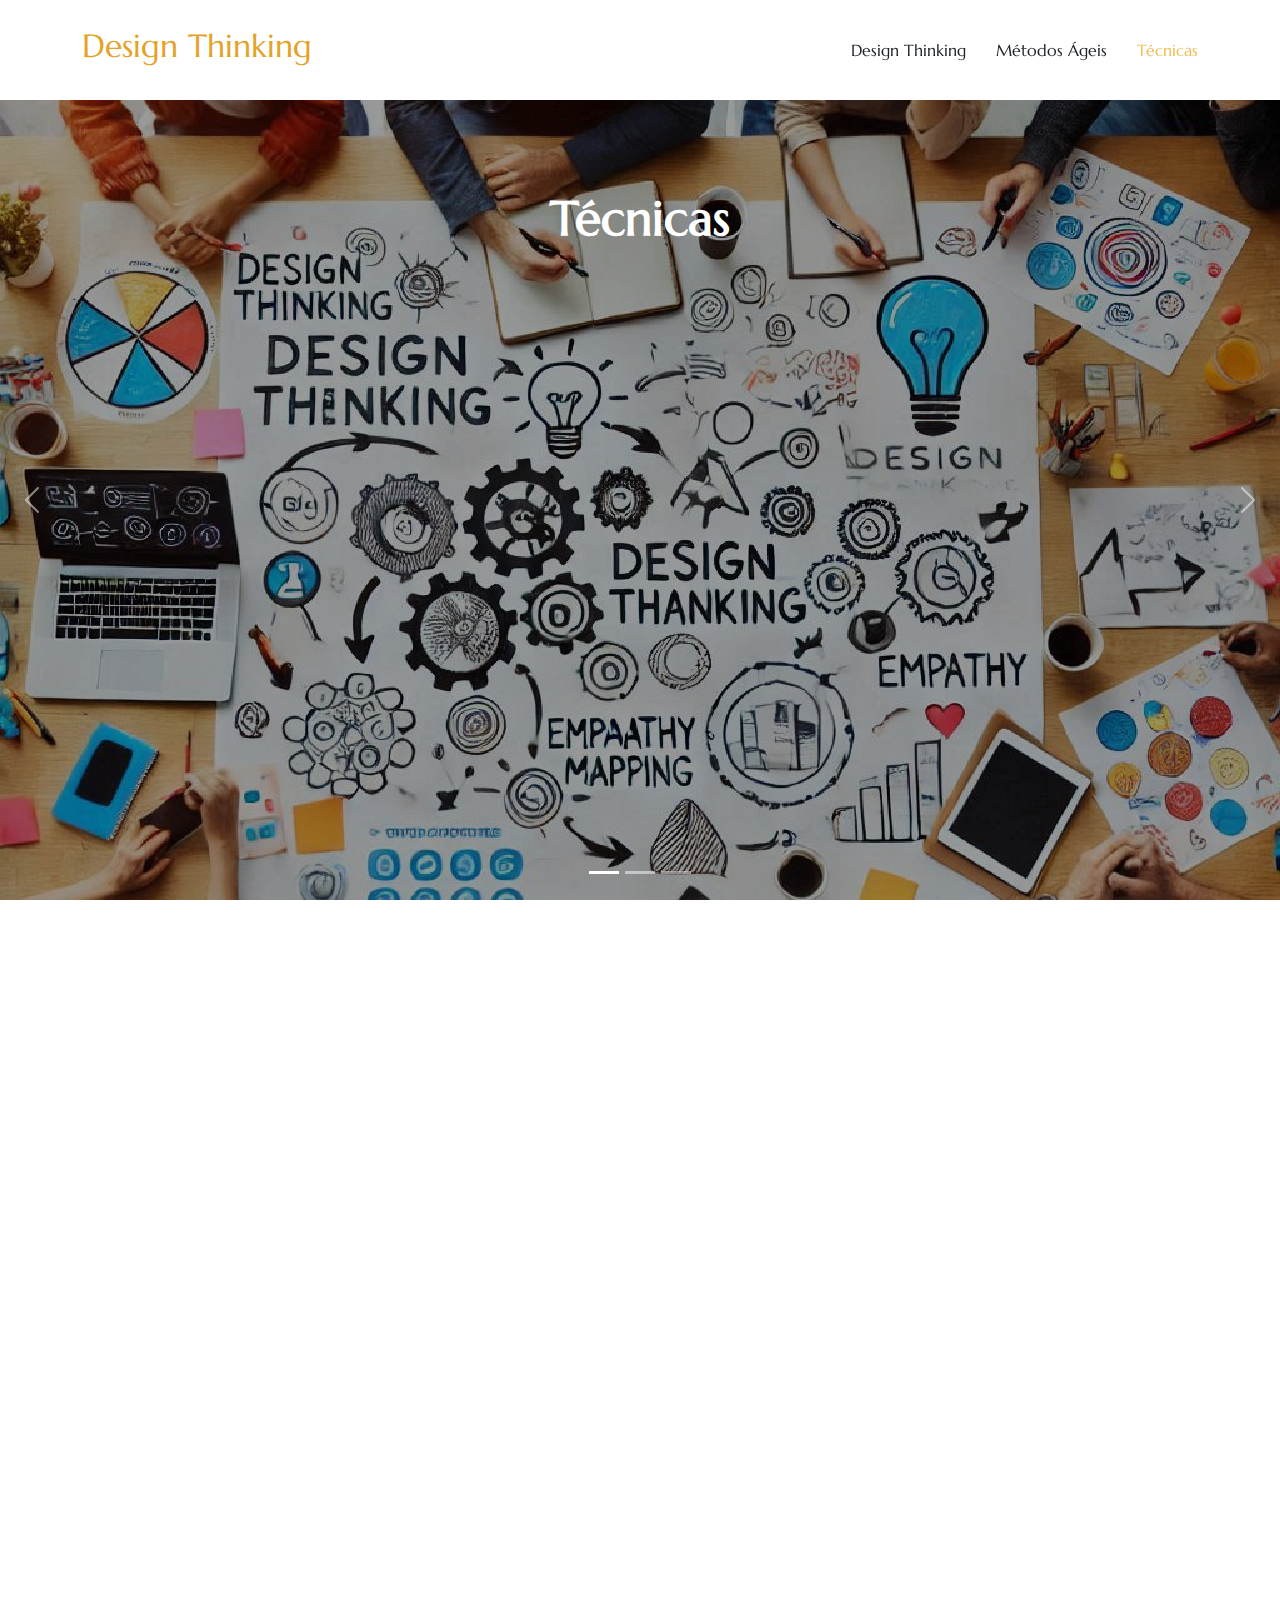
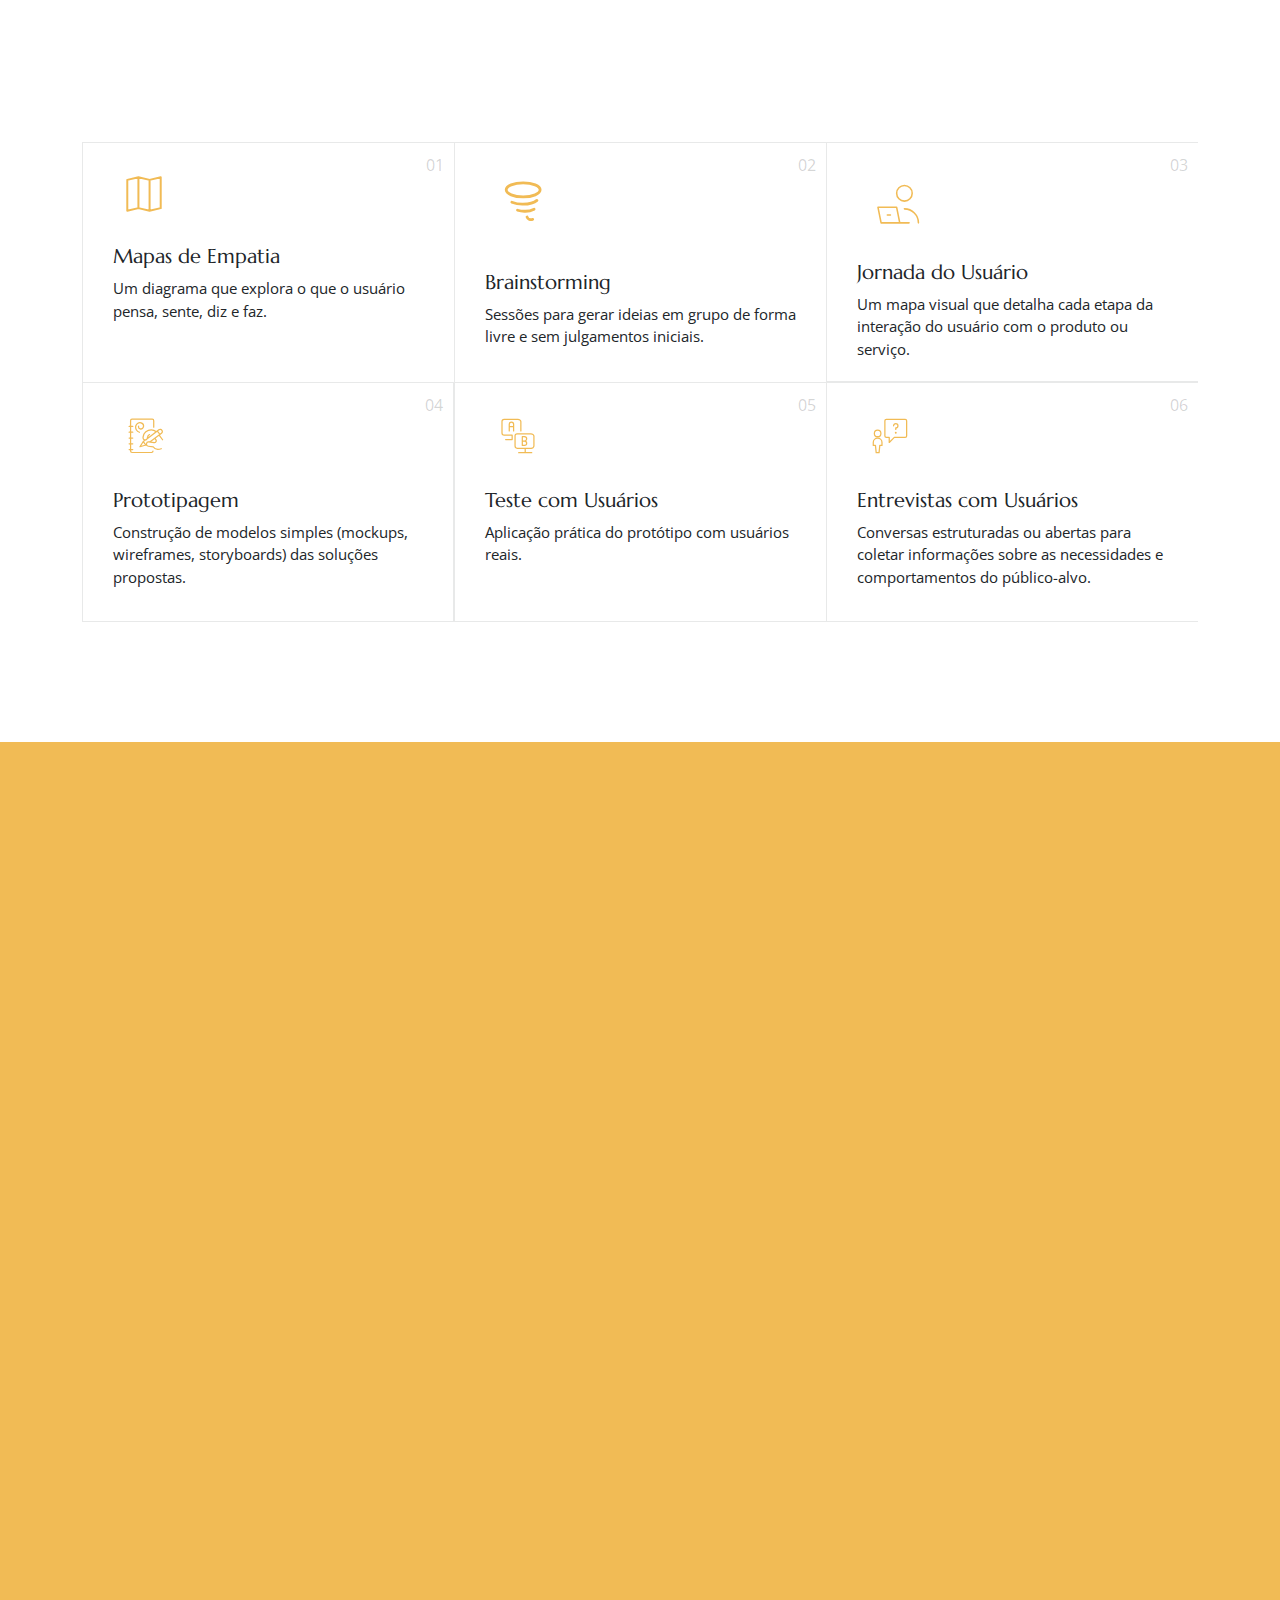
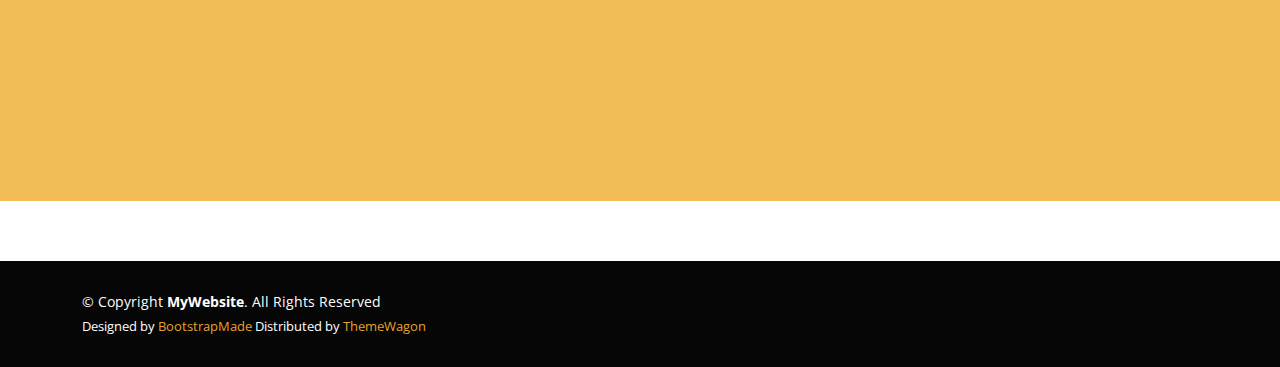
<file: technique.html>
<!DOCTYPE html>
<html lang="pt-BR">


<!-- Mirrored from themewagon.github.io/AgriCulture/index.html by HTTrack Website Copier/3.x [XR&CO'2014], Tue, 26 Nov 2024 20:10:30 GMT -->
<!-- Added by HTTrack -->
<meta http-equiv="content-type" content="text/html;charset=utf-8" /><!-- /Added by HTTrack -->

<head>
  <meta charset="utf-8">
  <meta content="width=device-width, initial-scale=1.0" name="viewport">
  <title>Guia de Design Thinking</title>
  <meta name="description" content="">
  <meta name="keywords" content="">

  <!-- Favicons -->
  <link href="assets/img/favicon_ideia.png" rel="icon">
  <link href="assets/img/favicon_ideia.png" rel="apple-touch-icon">

  <!-- Fonts -->
  <link href="https://fonts.googleapis.com/" rel="preconnect">
  <link href="https://fonts.gstatic.com/" rel="preconnect" crossorigin>
  <link
    href="https://fonts.googleapis.com/css2?family=Open+Sans:ital,wght@0,300;0,400;0,500;0,600;0,700;0,800;1,300;1,400;1,500;1,600;1,700;1,800&amp;family=Marcellus:wght@400&amp;display=swap"
    rel="stylesheet">

  <!-- Vendor CSS Files -->
  <link href="assets/vendor/bootstrap/css/bootstrap.min.css" rel="stylesheet">
  <link href="assets/vendor/bootstrap-icons/bootstrap-icons.css" rel="stylesheet">
  <link href="assets/vendor/aos/aos.css" rel="stylesheet">
  <link href="assets/vendor/swiper/swiper-bundle.min.css" rel="stylesheet">
  <link href="assets/vendor/glightbox/css/glightbox.min.css" rel="stylesheet">

  <!-- Main CSS File -->
  <link href="assets/css/main_orange.css" rel="stylesheet">

  <!-- =======================================================
  * Template Name: AgriCulture
  * Template URL: https://bootstrapmade.com/agriculture-bootstrap-website-template/
  * Updated: Aug 07 2024 with Bootstrap v5.3.3
  * Author: BootstrapMade.com
  * License: https://bootstrapmade.com/license/
  ======================================================== -->
</head>

<body class="index-page">

  <header id="header" class="header d-flex align-items-center position-relative">
    <div class="container-fluid container-xl position-relative d-flex align-items-center justify-content-between">
      <a href="./" class="logo d-flex align-items-center">
        <h2>Design Thinking </h2>
      </a>
      <nav id="navmenu" class="navmenu">
        <ul>
          <li><a href="./" class=" animation">Design Thinking</a></li>
          <li><a href="methods.html" class="animation ">Métodos Ágeis</a></li>
          <li><a href="technique.html" class="animation active">Técnicas</a></li>
        </ul>
        <i class="mobile-nav-toggle d-xl-none bi bi-list"></i>
      </nav>

    </div>
  </header>

  <main class="main">

    <section id="hero" class="hero section dark-background">

      <div id="hero-carousel" class="carousel slide carousel-fade" data-bs-ride="carousel" data-bs-interval="5000">

        <div class="carousel-item active">
          <img src="assets/img/técnicas.jpeg" alt="">
          <div class="carousel-container">
            <h2>Técnicas</h2>
            <a href="technique.html" style="width: 2000px; height: 2000px;"></a>
          </div>
        </div><!-- End Carousel Item -->

        <div class="carousel-item">
          <img src="assets/img/ageis.png" alt="">
          <div class="carousel-container">
            <h2>Métodos Ágeis</h2>
            <a href="methods.html" style="width: 2000px; height: 2000px;"></a>
          </div>
        </div><!-- End Carousel Item -->

        <div class="carousel-item">
          <img src="assets/img/dt.png" alt="">
          <div class="carousel-container">
            <h2>Design Thinking</h2>
            <a href="./" style="width: 2000px; height: 2000px;"></a>
          </div>
        </div><!-- End Carousel Item -->

        <a class="carousel-control-prev" href="#hero-carousel" role="button" data-bs-slide="prev">
          <span class="carousel-control-prev-icon bi bi-chevron-left" aria-hidden="true"></span>
        </a>

        <a class="carousel-control-next" href="#hero-carousel" role="button" data-bs-slide="next">
          <span class="carousel-control-next-icon bi bi-chevron-right" aria-hidden="true"></span>
        </a>

        <ol class="carousel-indicators"></ol>

      </div>

    </section><!-- /Hero Section -->
    <!-- About 3 Section -->
    <section id="about-3" class="about-3 section">

      <div class="container">
        <div class="row gy-4 justify-content-between align-items-center">
          <div class="col-lg-6 order-lg-2 position-relative" data-aos="zoom-out">
            <img src="assets/img/tecn.png" alt="Image" class="img-fluid">
          </div>
          <div class="col-lg-5 order-lg-1" data-aos="fade-up" data-aos-delay="100">
            <h2 class="content-title mb-4">Design Thinking: Soluções Criativas e Colaborativas
            </h2>
            <p class="mb-4">
              As técnicas de Design Thinking têm como objetivo estimular a criatividade e a colaboração,
              ajudando equipes a entender profundamente os problemas e criar soluções inovadoras.
              Elas promovem uma abordagem centrada no usuário, permitindo a identificação de necessidades
              reais e a validação contínua de ideias. Por meio de métodos como brainstorming, prototipagem e
              testes, essas técnicas favorecem a experimentação, a adaptação e a entrega de valor.
            </p>
            <ul class="list-unstyled list-check">
              <li><strong>Centrado no Usuário:</strong> Foco nas necessidades reais dos usuários.</li>
              <li class="my-3"><strong>Criando Soluções Juntos:</strong> Estímulo à inovação e colaboração.</li>
              <li><strong>Validação Ágil:</strong> Testes rápidos para validação contínua.</li>
            </ul>

          </div>
        </div>
      </div>
    </section><!-- /About 3 Section -->

    <!-- Services Section -->
    <section id="services" class="services section">

      <!-- Section Title -->
      <div class="container section-title" data-aos="fade-up">
        <h1 style="color: #f1bb55;">Técnicas</h1>
      </div><!-- End Section Title -->
      <div class="content">
        <div class="container">
          <div class="row g-0">
            <div class="col-lg-4 col-md-6">
              <div class="service-item" style="height: 240px;">
                <span class="number">01</span>
                <div class="service-item-icon">
                  <svg width="62" height="62" viewBox="0 0 62 62"
                    style="fill:none;stroke:none;fill-rule:evenodd;clip-rule:evenodd;stroke-linecap:round;stroke-linejoin:round;stroke-miterlimit:1.5;"
                    version="1.1" xmlns="http://www.w3.org/2000/svg" xmlns:xlink="http://www.w3.org/1999/xlink">
                    <g id="items" style="isolation: isolate">
                      <g id="blend" style="mix-blend-mode:normal">
                        <g id="g-root-map_18lxtg91nz0buv-fill" data-item-order="1000000000" transform="translate(3, 3)">
                        </g>
                        <g id="g-root-map_18lxtg91nz0buv-stroke" data-item-order="1000000000"
                          transform="translate(3, 3)">
                          <g id="map_18lxtg91nz0buv-stroke" fill="none" stroke-linecap="round" stroke-linejoin="round"
                            stroke-miterlimit="4" stroke="#f1bb55" stroke-width="2">
                            <g>
                              <path
                                d="M 22.42 42.142857L 11.285714 44.714287L 11.285714 13.857142L 22.42 11.285714L 22.42 42.142857ZM 22.42 42.142857L 33.579998 44.714287L 33.579998 13.857142L 22.42 11.285714L 22.42 42.142857ZM 44.714287 42.142857L 33.579998 44.714287L 33.579998 13.857142L 44.714287 11.285714L 44.714287 42.142857Z">
                              </path>
                            </g>
                          </g>
                        </g>
                      </g>
                    </g>
                  </svg>
                </div>
                <div class="service-item-content">
                  <h3 class="service-heading">Mapas de Empatia</h3>
                  <p>
                    Um diagrama que explora o que o usuário pensa, sente, diz e faz.
                  </p>
                </div>
              </div>
            </div>
            <div class="col-lg-4 col-md-6">
              <div class="service-item" style="height: 240px;">
                <span class="number">02</span>
                <div class="service-item-icon">
                  <svg viewBox="0 0 220 62"
                    style="fill:none;stroke:none;fill-rule:evenodd;clip-rule:evenodd;stroke-linecap:round;stroke-linejoin:round;stroke-miterlimit:1.5;"
                    version="1.1" xmlns="http://www.w3.org/2000/svg" xmlns:xlink="http://www.w3.org/1999/xlink">
                    <g id="items" style="isolation: isolate">
                      <g id="blend" style="mix-blend-mode:normal">
                        <g id="g-root-hurr_qp19p51o99pfu-fill" data-item-order="1000000000" transform="translate(3, 3)">
                        </g>
                        <g id="g-root-hurr_qp19p51o99pfu-stroke" data-item-order="1000000000"
                          transform="translate(3, 3)">
                          <g id="hurr_qp19p51o99pfu-stroke" fill="none" stroke-linecap="round" stroke-linejoin="round"
                            stroke-miterlimit="4" stroke="#f1bb55" stroke-width="2">
                            <g>
                              <path
                                d="M 12 16C 12 18.761425 17.372583 21 24 21C 30.627417 21 36 18.761425 36 16C 36 13.238577 30.627417 11 24 11C 17.372583 11 12 13.238577 12 16M 33.739998 23.459999C 32 25.040001 28.280001 26.139999 23.860001 26.139999C 21.173241 26.197157 18.501789 25.721325 16 24.740002M 31.719999 29.68C 29.640856 30.730923 27.327774 31.233467 25 31.139999C 23.307724 31.157736 21.622345 30.921783 20 30.440001M 30.74 36.879997C 28.84 37.299999 27.08 36.559998 26.74 35.220001">
                              </path>
                            </g>
                          </g>
                        </g>
                      </g>
                    </g>
                  </svg>
                </div>
                <div class="service-item-content">
                  <h3 class="service-heading">Brainstorming
                  </h3>
                  <p>
                    Sessões para gerar ideias em grupo de forma livre e sem julgamentos iniciais.
                  </p>
                </div>
              </div>
            </div>
            <div class="col-lg-4 col-md-6">
              <div class="service-item" style="height: 240px;">
                <span class="number">03</span>
                <div class="service-item-icon">
                  <svg viewBox="0 0 200 50"
                    style="fill:none;stroke:none;fill-rule:evenodd;clip-rule:evenodd;stroke-linecap:round;stroke-linejoin:round;stroke-miterlimit:1.5;"
                    version="1.1" xmlns="http://www.w3.org/2000/svg" xmlns:xlink="http://www.w3.org/1999/xlink">
                    <g id="items" style="isolation: isolate">
                      <g id="blend" style="mix-blend-mode:normal">
                        <g id="g-root-lapt_8zmi551oj6j2j-fill" data-item-order="1000000000"
                          transform="translate(2.5, 2.5)"></g>
                        <g id="g-root-lapt_8zmi551oj6j2j-stroke" data-item-order="1000000000"
                          transform="translate(2.5, 2.5)">
                          <g id="lapt_8zmi551oj6j2j-stroke" fill="none" stroke-linecap="round" stroke-linejoin="round"
                            stroke-miterlimit="4" stroke="#f1bb55" stroke-width="1">
                            <g>
                              <path
                                d="M 23 17C 23 19.761425 25.238577 22 28 22C 30.761423 22 33 19.761425 33 17C 33 14.238577 30.761423 12 28 12C 25.238577 12 23 14.238577 23 17M 28 27C 30.388577 26.994673 32.680855 27.941175 34.369843 29.630157C 36.058823 31.319141 37.005325 33.61142 37 36M 23 26L 11 26L 13 36L 25 36L 23 26ZM 17 31L 19 31M 25 36L 31 36">
                              </path>
                            </g>
                          </g>
                        </g>
                      </g>
                    </g>
                  </svg>
                </div>
                <div class="service-item-content">
                  <h3 class="service-heading">Jornada do Usuário</h3>
                  <p>
                    Um mapa visual que detalha cada etapa da interação do usuário com o produto ou serviço.
                  </p>
                </div>
              </div>
            </div>
            <div class="col-lg-4 col-md-6">
              <div class="service-item" style="height: 240px;">
                <span class="number">04</span>
                <div class="service-item-icon">
                  <svg viewBox="0 0 250 53"
                    style="fill:none;stroke:none;fill-rule:evenodd;clip-rule:evenodd;stroke-linecap:round;stroke-linejoin:round;stroke-miterlimit:1.5;"
                    version="1.1" xmlns="http://www.w3.org/2000/svg" xmlns:xlink="http://www.w3.org/1999/xlink">
                    <g id="items" style="isolation: isolate">
                      <g id="blend" style="mix-blend-mode:normal">
                        <g id="g-root-draw_m8lahl1oiva4h-fill" data-item-order="1000000000"
                          transform="translate(2.5, 2.5)"></g>
                        <g id="g-root-draw_m8lahl1oiva4h-stroke" data-item-order="1000000000"
                          transform="translate(2.5, 2.5)">
                          <g id="draw_m8lahl1oiva4h-stroke" fill="none" stroke-linecap="round" stroke-linejoin="round"
                            stroke-miterlimit="4" stroke="#f1bb55" stroke-width="1">
                            <g>
                              <path
                                d="M 30.346666 17L 30.346666 11.75C 30.346666 11.105668 29.824331 10.583333 29.18 10.583333L 12.846666 10.583333C 12.202334 10.583333 11.68 11.105668 11.68 11.75L 11.68 36.25C 11.68 36.894329 12.202334 37.416664 12.846666 37.416664L 28.596666 37.416664C 29.240997 37.416664 29.763332 36.894329 29.763332 36.25M 10.513333 16.416666L 13.43 16.416666M 10.513333 21.083332L 13.43 21.083332M 10.513333 25.75L 13.43 25.75M 10.513333 30.416666L 13.43 30.416666M 10.513333 35.083332L 13.43 35.083332M 18.843332 21.083332C 17.758589 20.776659 16.84087 20.050171 16.293421 19.064766C 15.745975 18.079361 15.613978 16.916361 15.926666 15.833333C 16.173647 14.966599 16.755116 14.233633 17.542936 13.795954C 18.330761 13.358274 19.260281 13.251802 20.126667 13.5C 21.565506 13.917984 22.398582 15.417522 21.993332 16.859999C 21.654671 17.993824 20.477661 18.6546 19.333332 18.353333C 18.422377 18.077793 17.902349 17.120943 18.166666 16.206667M 32.411663 20.756666C 30.643877 19.205435 28.169096 18.745625 25.962088 19.55835C 23.755081 20.371073 22.169548 22.32608 21.83 24.653334L 21.736668 25.236666C 21.59787 26.203299 22.269102 27.099377 23.235769 27.237932C 24.202436 27.376488 25.098349 26.705034 25.236666 25.738331L 25.33 25.154999C 25.466326 24.197889 26.06986 23.371311 26.940001 22.950001M 31.291666 25.959999L 32.03833 26.975C 32.419395 27.482294 32.456062 28.16959 32.131134 28.714548C 31.806204 29.259506 31.184134 29.554033 30.556665 29.459999L 30.556667 29.459999L 26.519999 28.876667C 25.553635 28.738396 24.658106 29.409565 24.519598 30.375893C 24.381092 31.342224 25.052038 32.237919 26.018332 32.376663L 30.055 32.959999C 31.559999 35.433331 34.068333 35.211666 36.436665 34.383331M 34.709999 23.404999L 37.486664 27.138332M 25.049999 26.24L 34.5 19.158333C 35.276421 18.581656 36.373325 18.74358 36.950001 19.52C 37.52668 20.296421 37.364754 21.393324 36.588333 21.970001L 27.184999 28.969999M 24.011667 31.384998L 19.228333 32.773335L 21.923334 28.573334L 23.743332 27.219999M 33.275002 20.103333L 35.375 22.903334M 21.923334 28.573334L 24.011667 31.384998M 24.559999 30.976665L 24.011667 31.384998">
                              </path>
                            </g>
                          </g>
                        </g>
                      </g>
                    </g>
                  </svg>
                </div>
                <div class="service-item-content">
                  <h3 class="service-heading">Prototipagem</h3>
                  <p>
                    Construção de modelos simples (mockups, wireframes, storyboards) das soluções propostas.
                  </p>
                </div>
              </div>
            </div>

            <div class="col-lg-4 col-md-6">
              <div class="service-item" style="height: 240px;">
                <span class="number">05</span>
                <div class="service-item-icon">
                  <svg viewBox="0 0 250 53"
                    style="fill:none;stroke:none;fill-rule:evenodd;clip-rule:evenodd;stroke-linecap:round;stroke-linejoin:round;stroke-miterlimit:1.5;"
                    version="1.1" xmlns="http://www.w3.org/2000/svg" xmlns:xlink="http://www.w3.org/1999/xlink">
                    <g id="items" style="isolation: isolate">
                      <g id="blend" style="mix-blend-mode:normal">
                        <g id="g-root-moni_8qjd1osz40e-fill" data-item-order="1000000000"
                          transform="translate(2.5, 2.5)"></g>
                        <g id="g-root-moni_8qjd1osz40e-stroke" data-item-order="1000000000"
                          transform="translate(2.5, 2.5)">
                          <g id="moni_8qjd1osz40e-stroke" fill="none" stroke-linecap="round" stroke-linejoin="round"
                            stroke-miterlimit="4" stroke="#f1bb55" stroke-width="1">
                            <g>
                              <path
                                d="M 19.333332 23.416666L 12.916667 23.416666C 11.950169 23.416666 11.166667 22.633165 11.166667 21.666666L 11.166667 12.333333C 11.166667 11.366835 11.950169 10.583333 12.916667 10.583333L 24 10.583333C 24.966 10.583333 26.333332 11.367333 26.333332 12.333333L 26.333332 19.916666M 19.333332 23.416666L 19.333332 26.916666M 14.083333 26.916666L 19.333332 26.916666M 34.645832 33.916664L 23.416666 33.916664C 22.450169 33.916664 21.666666 33.133167 21.666666 32.166664L 21.666666 24C 21.634531 23.552006 21.788298 23.110548 22.091795 22.779459C 22.395294 22.448368 22.821741 22.256868 23.270832 22.25L 34.5 22.25C 35.466 22.25 36.833332 23.034 36.833332 24L 36.833332 32.166664C 36.833332 33.132664 35.611832 33.916664 34.645832 33.916664ZM 29.833332 33.916664L 29.833332 37.416664M 24.583332 37.416664L 35.083332 37.416664M 17 19.916666L 17 14.666666C 17 13.700169 17.783503 12.916667 18.75 12.916667C 19.716497 12.916667 20.5 13.700169 20.5 14.666666L 20.5 19.916666M 17 16.416666L 20.5 16.416666M 31 26.333332C 31 27.299831 30.216499 28.083334 29.25 28.083332L 27.5 28.083332L 27.5 24.583332L 29.25 24.583332C 30.216499 24.583332 31 25.366835 31 26.333332ZM 31 29.833332C 31 30.799831 30.216499 31.583332 29.25 31.583332L 27.5 31.583332L 27.5 28.083332L 29.25 28.083332C 30.216499 28.083332 31 28.866835 31 29.833332Z">
                              </path>
                            </g>
                          </g>
                        </g>
                      </g>
                    </g>
                  </svg>
                </div>
                <div class="service-item-content">
                  <h3 class="service-heading">Teste com Usuários</h3>
                  <p>
                    Aplicação prática do protótipo com usuários reais.
                  </p>
                </div>
              </div>
            </div>
            <div class="col-lg-4 col-md-6">
              <div class="service-item" style="height: 240px;">
                <span class="number">06</span>
                <div class="service-item-icon">
                  <svg viewBox="0 0 250 53"
                    style="fill:none;stroke:none;fill-rule:evenodd;clip-rule:evenodd;stroke-linecap:round;stroke-linejoin:round;stroke-miterlimit:1.5;"
                    version="1.1" xmlns="http://www.w3.org/2000/svg" xmlns:xlink="http://www.w3.org/1999/xlink">
                    <g id="items" style="isolation: isolate">
                      <g id="blend" style="mix-blend-mode:normal">
                        <g id="g-root-ques_1um6dll1osw9vo-fill" data-item-order="1000000000"
                          transform="translate(2.5, 2.5)"></g>
                        <g id="g-root-ques_1um6dll1osw9vo-stroke" data-item-order="1000000000"
                          transform="translate(2.5, 2.5)">
                          <g id="ques_1um6dll1osw9vo-stroke" fill="none" stroke-linecap="round" stroke-linejoin="round"
                            stroke-miterlimit="4" stroke="#f1bb55" stroke-width="1">
                            <g>
                              <path
                                d="M 19.916666 24C 19.916666 24.644333 20.439001 25.166666 21.083332 25.166666L 23.416666 25.166666L 23.416666 29.25L 27.5 25.166666L 36.25 25.166666C 36.894329 25.166666 37.416664 24.644333 37.416664 24L 37.416664 11.75C 37.416664 11.105668 36.894329 10.583333 36.25 10.583333L 21.083332 10.583333C 20.439001 10.583333 19.916666 11.105668 19.916666 11.75ZM 11.458333 21.958332C 11.458333 23.408081 12.633586 24.583332 14.083333 24.583332C 15.53308 24.583332 16.708334 23.408081 16.708334 21.958332C 16.708334 20.508585 15.53308 19.333332 14.083333 19.333332C 12.633586 19.333332 11.458333 20.508585 11.458333 21.958332M 14.083333 25.75C 12.150336 25.75 10.583333 27.317003 10.583333 29.25L 10.583333 31.583332L 12.333333 31.583332L 12.916667 37.416664L 15.25 37.416664L 15.833333 31.583332L 17.583334 31.583332L 17.583334 29.25C 17.583334 27.317003 16.016331 25.75 14.083333 25.75ZM 28.666666 21.083332C 28.827749 21.083332 28.958332 21.213917 28.958332 21.375C 28.958332 21.536083 28.827749 21.666666 28.666666 21.666666C 28.505583 21.666666 28.375 21.536083 28.375 21.375C 28.375 21.213917 28.505583 21.083332 28.666666 21.083332M 26.916666 15.833333C 26.916666 14.866836 27.700169 14.083333 28.666666 14.083333C 29.633165 14.083333 30.416666 14.866836 30.416666 15.833333C 30.416666 16.799831 29.633165 17.583334 28.666666 17.583334L 28.666666 18.75">
                              </path>
                            </g>
                          </g>
                        </g>
                      </g>
                    </g>
                  </svg>
                </div>
                <div class="service-item-content">
                  <h3 class="service-heading">Entrevistas com Usuários</h3>
                  <p>
                    Conversas estruturadas ou abertas para coletar informações sobre as necessidades e comportamentos do
                    público-alvo.
                  </p>
                </div>
              </div>
            </div>
          </div>
        </div>
    </section>

    <!-- About Section -->
    <section id="about" class="about section">

      <div class="content">
        <div class="container">
          <div class="row">
            <div class="col-lg-6 mb-4 mb-lg-0">
              <img src="assets/img/tecnobj.png" alt="Image " class="img-fluid img-overlap" data-aos="zoom-out">
            </div>
            <div class="col-lg-5 ml-auto" data-aos="fade-up" data-aos-delay="100">
              <h3 class="content-subtitle text-white opacity-50">Quais são os benefícos das técnicas?</h3>
              <h2 class="content-title mb-4">
                Benefícios
              </h2>

              <div class="row my-5">
                <div class="col-lg-12 d-flex align-items-start mb-4">
                  <svg class="me-2 display-6" width="62" height="62" viewBox="0 0 62 62"
                    style="fill:none;stroke:none;fill-rule:evenodd;clip-rule:evenodd;stroke-linecap:round;stroke-linejoin:round;stroke-miterlimit:1.5;"
                    version="1.1" xmlns="http://www.w3.org/2000/svg" xmlns:xlink="http://www.w3.org/1999/xlink">
                    <g id="items" style="isolation: isolate">
                      <g id="blend" style="mix-blend-mode:normal">
                        <g id="g-root-focu_v4fu1n58lc5-fill" data-item-order="1000000000" transform="translate(3, 3)">
                        </g>
                        <g id="g-root-focu_v4fu1n58lc5-stroke" data-item-order="1000000000" transform="translate(3, 3)">
                          <g id="focu_v4fu1n58lc5-stroke" fill="none" stroke-linecap="round" stroke-linejoin="round"
                            stroke-miterlimit="4" stroke="#ffffff" stroke-width="2">
                            <g>
                              <path
                                d="M 21.25 45.25L 12.25 45.25C 11.421573 45.25 10.75 44.578426 10.75 43.75L 10.75 34.75M 21.25 10.75L 12.25 10.75C 11.421573 10.75 10.75 11.421573 10.75 12.25L 10.75 21.25M 34.75 45.25L 43.75 45.25C 44.578426 45.25 45.25 44.578426 45.25 43.75L 45.25 34.75M 34.75 10.75L 43.75 10.75C 44.578426 10.75 45.25 11.421573 45.25 12.25L 45.25 21.25M 36.25 37.75C 36.25 33.193653 32.556351 29.500002 28 29.500002C 23.443651 29.500002 19.75 33.193653 19.75 37.75ZM 23.041 22.375C 23.041 25.067389 25.223612 27.25 27.916 27.25C 30.608389 27.25 32.791 25.067389 32.791 22.375C 32.791 19.682611 30.608389 17.5 27.916 17.5C 25.223612 17.5 23.041 19.682611 23.041 22.375Z">
                              </path>
                            </g>
                          </g>
                        </g>
                      </g>
                    </g>
                  </svg>

                  <div>
                    <h4 class="m-0 h5 text-white">Centrado no Usuário</h4>
                    <p class="text-white opacity-50">Soluções focadas nas necessidades reais.</p>
                  </div>
                </div>
                <div class="col-lg-12 d-flex align-items-start mb-4">
                  <svg class="me-2 display-6" width="58" height="58" viewBox="0 0 58 58"
                    style="fill:none;stroke:none;fill-rule:evenodd;clip-rule:evenodd;stroke-linecap:round;stroke-linejoin:round;stroke-miterlimit:1.5;"
                    version="1.1" xmlns="http://www.w3.org/2000/svg" xmlns:xlink="http://www.w3.org/1999/xlink">
                    <g id="items" style="isolation: isolate">
                      <g id="blend" style="mix-blend-mode:normal">
                        <g id="g-root-1_141rfi21n58kcn-fill" data-item-order="1000000000" transform="translate(3, 3)">
                        </g>
                        <g id="g-root-1_141rfi21n58kcn-stroke" data-item-order="1000000000" transform="translate(3, 3)">
                          <g id="1_141rfi21n58kcn-stroke" fill="none" stroke-linecap="round" stroke-linejoin="round"
                            stroke-miterlimit="4" stroke="#ffffff" stroke-width="2">
                            <g>
                              <path
                                d="M 30 32.985336L 30 36.606667C 30 38.508003 28.400002 39.273335 26 39.273335C 23.6 39.273335 22 38.508003 22 36.606667L 22 32.985336M 27.333334 33.273335L 27.333334 25.273335C 27.333334 24.536955 27.930286 23.940001 28.666668 23.940001C 29.403048 23.940001 30 24.536955 30 25.273335C 30 26.009714 29.403048 26.606667 28.666668 26.606667L 23.333334 26.606667C 22.596954 26.606667 22 26.009714 22 25.273335C 22 24.536955 22.596954 23.940001 23.333334 23.940001C 23.692453 23.920967 24.042763 24.055321 24.297056 24.309612C 24.55135 24.563904 24.685701 24.914215 24.666668 25.273335L 24.666668 33.273335M 29.333334 33.273335C 32.603218 31.97702 34.727718 28.79027 34.666668 25.273335C 34.581993 20.522381 30.750954 16.691341 26 16.606667C 21.249048 16.691341 17.418007 20.522381 17.333334 25.273335C 17.272284 28.79027 19.396784 31.97702 22.666668 33.273335ZM 22 35.940002L 30 35.940002M 26 10.726666L 26 13.273334M 26 39.273335L 26 41.273335M 11.333333 23.940001L 14.388 23.940001M 14.788 14.06L 17.333334 16.606667M 40.666668 23.940001L 37.612 23.940001M 37.212002 14.06L 34.666668 16.606667">
                              </path>
                            </g>
                          </g>
                        </g>
                      </g>
                    </g>
                  </svg>
                  <div>
                    <h4 class="m-0 h5 text-white">Estímulo à Criatividade</h4>
                    <p class="text-white opacity-50">Incentiva ideias inovadoras e originais.</p>
                  </div>
                </div>
                <div class="col-lg-12 d-flex align-items-start">
                  <svg class="me-2 display-6 mb-4" width="58" height="58" viewBox="0 0 58 58"
                    style="fill:none;stroke:none;fill-rule:evenodd;clip-rule:evenodd;stroke-linecap:round;stroke-linejoin:round;stroke-miterlimit:1.5;"
                    version="1.1" xmlns="http://www.w3.org/2000/svg" xmlns:xlink="http://www.w3.org/1999/xlink">
                    <g id="items" style="isolation: isolate">
                      <g id="blend" style="mix-blend-mode:normal">
                        <g id="g-root-incr_1hjfmt61ney9sc-fill" data-item-order="1000000000"
                          transform="translate(3, 3)"></g>
                        <g id="g-root-incr_1hjfmt61ney9sc-stroke" data-item-order="1000000000"
                          transform="translate(3, 3)">
                          <g id="incr_1hjfmt61ney9sc-stroke" fill="none" stroke-linecap="round" stroke-linejoin="round"
                            stroke-miterlimit="4" stroke="#ffffff" stroke-width="2">
                            <g>
                              <path
                                d="M 10.672 41L 41.338669 41M 16 41L 16 37.666668C 16 37.298477 15.701524 37 15.333334 37L 12.666667 37C 12.298477 37 12 37.298477 12 37.666668L 12 41M 24 41L 24 32.333336C 24 31.965145 23.701523 31.666668 23.333334 31.666668L 20.666668 31.666668C 20.298477 31.666668 20 31.965145 20 32.333336L 20 41M 32 41L 32 27C 32 26.631811 31.701523 26.333334 31.333334 26.333334L 28.666668 26.333334C 28.298477 26.333334 28 26.631811 28 27L 28 41M 40 41L 40 21.666668C 40 21.298477 39.701523 21 39.333336 21L 36.666668 21C 36.298477 21 36 21.298477 36 21.666668L 36 41M 14.005333 27.666668L 38.005333 11.666667M 37.338669 17L 38.005333 11.666667L 32.672001 11">
                              </path>
                            </g>
                          </g>
                        </g>
                      </g>
                    </g>
                  </svg>
                  <div>
                    <h4 class="m-0 h5 text-white">Iteratividade e Adaptação</h4>
                    <p class="text-white opacity-50">Permite ajustes rápidos e contínuos.</p>
                  </div>
                </div>
                <div class="col-lg-12 d-flex align-items-start">
                  <svg class="me-2 display-6 mb-4" width="58" height="58" viewBox="0 0 58 58"
                    style="fill:none;stroke:none;fill-rule:evenodd;clip-rule:evenodd;stroke-linecap:round;stroke-linejoin:round;stroke-miterlimit:1.5;"
                    version="1.1" xmlns="http://www.w3.org/2000/svg" xmlns:xlink="http://www.w3.org/1999/xlink">
                    <g id="items" style="isolation: isolate">
                      <g id="blend" style="mix-blend-mode:normal">
                        <g id="g-root-chat_13yn58a1nf83yl-fill" data-item-order="1000000000"
                          transform="translate(3, 3)"></g>
                        <g id="g-root-chat_13yn58a1nf83yl-stroke" data-item-order="1000000000"
                          transform="translate(3, 3)">
                          <g id="chat_13yn58a1nf83yl-stroke" fill="none" stroke-linecap="round" stroke-linejoin="round"
                            stroke-miterlimit="4" stroke="#ffffff" stroke-width="2">
                            <g>
                              <path
                                d="M 28 32L 38 32M 28 34.666668L 34.666668 34.666668M 29.333334 26.666668C 29.270807 25.057014 29.882845 23.494289 31.0219 22.355234C 32.160957 21.216179 33.723679 20.604139 35.333336 20.666668C 36.942989 20.604139 38.505714 21.216179 39.644768 22.355234C 40.783825 23.494289 41.395863 25.057014 41.333336 26.666668ZM 31.333334 14.666667C 31.333334 16.875805 33.124195 18.666666 35.333336 18.666666C 37.542473 18.666666 39.333336 16.875805 39.333336 14.666667C 39.333336 12.457528 37.542473 10.666667 35.333336 10.666667C 33.124195 10.666667 31.333334 12.457528 31.333334 14.666667ZM 39.29467 14.110666C 38.587845 14.48374 37.799202 14.674829 37 14.666667C 35.083721 14.667336 33.335724 13.572441 32.5 11.848001M 10.666667 41.333336C 10.604139 39.723682 11.216178 38.160957 12.355233 37.021904C 13.494289 35.882847 15.057013 35.270805 16.666666 35.333336C 18.276321 35.270805 19.839045 35.882847 20.9781 37.021904C 22.117157 38.160957 22.729195 39.723682 22.666668 41.333336ZM 12.666667 29.333334C 12.666667 31.542473 14.457528 33.333336 16.666666 33.333336C 18.875807 33.333336 20.666668 31.542473 20.666668 29.333334C 20.666668 27.124195 18.875807 25.333334 16.666666 25.333334C 14.457528 25.333334 12.666667 27.124195 12.666667 29.333334ZM 20.630667 28.800001C 19.932377 29.15888 19.157064 29.341953 18.372 29.333332C 16.443953 29.333578 14.687458 28.225523 13.857333 26.485332M 26.666668 29.333334C 25.930286 29.333334 25.333334 29.930286 25.333334 30.666668L 25.333334 37.333336C 25.333334 38.069714 25.930286 38.666668 26.666668 38.666668L 28.666668 38.666668L 28.666668 41.333336L 32 38.666668L 40 38.666668C 40.736382 38.666668 41.333336 38.069714 41.333336 37.333336L 41.333336 30.666668C 41.333336 29.930286 40.736382 29.333334 40 29.333334ZM 23.333334 13.333333L 13.333333 13.333333M 20 16L 13.333333 16M 25.333334 10.666667C 26.069714 10.666667 26.666668 11.26362 26.666668 12L 26.666668 18.666666C 26.666668 19.403046 26.069714 20 25.333334 20L 23.333334 20L 23.333334 23.333334L 20 20L 12 20C 11.26362 20 10.666667 19.403046 10.666667 18.666666L 10.666667 12C 10.666667 11.26362 11.26362 10.666667 12 10.666667Z">
                              </path>
                            </g>
                          </g>
                        </g>
                      </g>
                    </g>
                  </svg>
                  <div>
                    <h4 class="m-0 h5 text-white">Colaboração e Engajamento</h4>
                    <p class="text-white opacity-50">Promove trabalho em equipe e participação ativa.</p>
                  </div>
                </div>
                <div class="col-lg-12 d-flex align-items-start">
                  <svg class="me-2 display-6 mb-4" width="58" height="58" viewBox="0 0 58 58"
                    style="fill:none;stroke:none;fill-rule:evenodd;clip-rule:evenodd;stroke-linecap:round;stroke-linejoin:round;stroke-miterlimit:1.5;"
                    version="1.1" xmlns="http://www.w3.org/2000/svg" xmlns:xlink="http://www.w3.org/1999/xlink">
                    <g id="items" style="isolation: isolate">
                      <g id="blend" style="mix-blend-mode:normal">
                        <g id="g-root-1_mbpkqi1np4wzo-fill" data-item-order="1000000000" transform="translate(3, 3)">
                        </g>
                        <g id="g-root-1_mbpkqi1np4wzo-stroke" data-item-order="1000000000" transform="translate(3, 3)">
                          <g id="1_mbpkqi1np4wzo-stroke" fill="none" stroke-linecap="round" stroke-linejoin="round"
                            stroke-miterlimit="4" stroke="#ffffff" stroke-width="2">
                            <g>
                              <path
                                d="M 18 11.142858L 34 11.142858C 34 11.142858 40.857143 11.142858 40.857143 18L 40.857143 34C 40.857143 34 40.857143 40.857143 34 40.857143L 18 40.857143C 18 40.857143 11.142858 40.857143 11.142858 34L 11.142858 18C 11.142858 18 11.142858 11.142858 18 11.142858M 19.142857 28.285715L 23.828573 32.034286C 24.083422 32.244156 24.419228 32.328106 24.742857 32.262859C 25.069313 32.201618 25.352978 32.001389 25.52 31.714287L 32.857143 19.142857">
                              </path>
                            </g>
                          </g>
                        </g>
                      </g>
                    </g>
                  </svg>
                  <div>
                    <h4 class="m-0 h5 text-white">Validação Rápida</h4>
                    <p class="text-white opacity-50">Reduz riscos com feedback imediato.</p>
                  </div>
                </div>
                <div class="col-lg-12 d-flex align-items-start">
                  <svg class="me-2 display-6 mb-4" width="58" height="58" viewBox="0 0 58 58"
                    style="fill:none;stroke:none;fill-rule:evenodd;clip-rule:evenodd;stroke-linecap:round;stroke-linejoin:round;stroke-miterlimit:1.5;"
                    version="1.1" xmlns="http://www.w3.org/2000/svg" xmlns:xlink="http://www.w3.org/1999/xlink">
                    <g id="items" style="isolation: isolate">
                      <g id="blend" style="mix-blend-mode:normal">
                        <g id="g-root-tria_6hu0q1npdddt-fill" data-item-order="1000000000" transform="translate(3, 3)">
                        </g>
                        <g id="g-root-tria_6hu0q1npdddt-stroke" data-item-order="1000000000"
                          transform="translate(3, 3)">
                          <g id="tria_6hu0q1npdddt-stroke" fill="none" stroke-linecap="round" stroke-linejoin="round"
                            stroke-miterlimit="4" stroke="#ffffff" stroke-width="2">
                            <g>
                              <path
                                d="M 40.070667 40.108002C 40.24984 40.356987 40.261444 40.689365 40.100075 40.950237C 39.938705 41.211113 39.636124 41.34914 39.333336 41.300003L 12.666667 41.300003C 12.36388 41.34914 12.061296 41.211113 11.899927 40.950237C 11.73856 40.689365 11.750164 40.356987 11.929334 40.108002L 25.404001 13.16C 25.732 12.504 26.268002 12.504 26.596001 13.16ZM 26 32.638668L 26 23.305334M 25.988001 35.305336C 25.900053 35.307064 25.816484 35.344048 25.756063 35.407974C 25.695642 35.471909 25.663433 35.55743 25.666668 35.645336C 25.673809 35.82737 25.82316 35.971428 26.005333 35.972L 26.012001 35.972C 26.099949 35.970272 26.183517 35.933289 26.243938 35.869362C 26.304359 35.805428 26.336569 35.71991 26.333334 35.632004C 26.326302 35.452003 26.180103 35.308731 26 35.305336L 25.993334 35.305336">
                              </path>
                            </g>
                          </g>
                        </g>
                      </g>
                    </g>
                  </svg>
                  <div>
                    <h4 class="m-0 h5 text-white">Compreensão do Problema</h4>
                    <p class="text-white opacity-50">Aproxima soluções das verdadeiras demandas.</p>
                  </div>
                </div>
                <div class="col-lg-12 d-flex align-items-start">
                  <svg class="me-2 display-6 mb-4" width="58" height="58" viewBox="0 0 58 58"
                    style="fill:none;stroke:none;fill-rule:evenodd;clip-rule:evenodd;stroke-linecap:round;stroke-linejoin:round;stroke-miterlimit:1.5;"
                    version="1.1" xmlns="http://www.w3.org/2000/svg" xmlns:xlink="http://www.w3.org/1999/xlink">
                    <g id="items" style="isolation: isolate">
                      <g id="blend" style="mix-blend-mode:normal">
                        <g id="g-root-1_meutru1np4xl5-fill" data-item-order="1000000000" transform="translate(3, 3)">
                        </g>
                        <g id="g-root-1_meutru1np4xl5-stroke" data-item-order="1000000000" transform="translate(3, 3)">
                          <g id="1_meutru1np4xl5-stroke" fill="none" stroke-linecap="round" stroke-linejoin="round"
                            stroke-miterlimit="4" stroke="#ffffff" stroke-width="2">
                            <g>
                              <path
                                d="M 11.142858 26C 11.142858 28.524731 13.189555 30.57143 15.714286 30.57143C 18.239016 30.57143 20.285715 28.524731 20.285715 26C 20.285715 23.475271 18.239016 21.428572 15.714286 21.428572C 13.189555 21.428572 11.142858 23.475271 11.142858 26M 31.714287 15.714286C 31.714287 18.239016 33.760986 20.285715 36.285717 20.285715C 38.810444 20.285715 40.857143 18.239016 40.857143 15.714286C 40.857143 13.189555 38.810444 11.142858 36.285717 11.142858C 33.760986 11.142858 31.714287 13.189555 31.714287 15.714286M 31.714287 36.285717C 31.714287 38.810444 33.760986 40.857143 36.285717 40.857143C 38.810444 40.857143 40.857143 38.810444 40.857143 36.285717C 40.857143 33.760986 38.810444 31.714287 36.285717 31.714287C 33.760986 31.714287 31.714287 33.760986 31.714287 36.285717M 18.48 22.365715L 31.851431 16.811428M 18.48 29.634287L 31.851431 35.188572">
                              </path>
                            </g>
                          </g>
                        </g>
                      </g>
                    </g>
                  </svg>
                  <div>
                    <h4 class="m-0 h5 text-white">Organização e Clareza</h4>
                    <p class="text-white opacity-50">Estrutura ideias para fácil análise e decisão.</p>
                  </div>
                </div>
                <div class="col-lg-12 d-flex align-items-start">
                  <svg class="me-2 display-6 mb-4" width="58" height="58" viewBox="0 0 58 58"
                    style="fill:none;stroke:none;fill-rule:evenodd;clip-rule:evenodd;stroke-linecap:round;stroke-linejoin:round;stroke-miterlimit:1.5;"
                    version="1.1" xmlns="http://www.w3.org/2000/svg" xmlns:xlink="http://www.w3.org/1999/xlink">
                    <g id="items" style="isolation: isolate">
                      <g id="blend" style="mix-blend-mode:normal">
                        <g id="g-root-decr_v7z58a1nz8poq-fill" data-item-order="1000000000" transform="translate(3, 3)">
                        </g>
                        <g id="g-root-decr_v7z58a1nz8poq-stroke" data-item-order="1000000000"
                          transform="translate(3, 3)">
                          <g id="decr_v7z58a1nz8poq-stroke" fill="none" stroke-linecap="round" stroke-linejoin="round"
                            stroke-miterlimit="4" stroke="#ffffff" stroke-width="2">
                            <g>
                              <path
                                d="M 41.338669 40.666668L 10.672 40.666668M 36 40.666668L 36 37.333336C 36 36.965145 36.298477 36.666668 36.666668 36.666668L 39.333336 36.666668C 39.701523 36.666668 40 36.965145 40 37.333336L 40 40.666668M 28 40.666668L 28 32C 28 31.631811 28.298477 31.333334 28.666668 31.333334L 31.333334 31.333334C 31.701523 31.333334 32 31.631811 32 32L 32 40.666668M 20 40.666668L 20 26.666668C 20 26.298477 20.298477 26 20.666668 26L 23.333334 26C 23.701523 26 24 26.298477 24 26.666668L 24 40.666668M 12 40.666668L 12 21.333334C 12 20.965145 12.298477 20.666668 12.666667 20.666668L 15.333334 20.666668C 15.701524 20.666668 16 20.965145 16 21.333334L 16 40.666668M 38.005333 27.333334L 14.005333 11.333333M 37.338669 22L 38.005333 27.333334L 32.672001 28">
                              </path>
                            </g>
                          </g>
                        </g>
                      </g>
                    </g>
                  </svg>
                  <div>
                    <h4 class="m-0 h5 text-white">Redução de Desperdícios</h4>
                    <p class="text-white opacity-50">Otimiza recursos com foco em soluções eficazes.</p>
                  </div>
                </div>
              </div>
            </div>
          </div>
        </div>
      </div>
    </section>





    <footer id="footer" class="footer dark-background">



      <div class="copyright text-center">
        <div
          class="container d-flex flex-column flex-lg-row justify-content-center justify-content-lg-between align-items-center">
  
          <div class="d-flex flex-column align-items-center align-items-lg-start">
            <div>
              © Copyright <strong><span>MyWebsite</span></strong>. All Rights Reserved
            </div>
            <div class="credits">
              <!-- All the links in the footer should remain intact. -->
              <!-- You can delete the links only if you purchased the pro version. -->
              <!-- Licensing information: https://bootstrapmade.com/license/ -->
              <!-- Purchase the pro version with working PHP/AJAX contact form: https://bootstrapmade.com/herobiz-bootstrap-business-template/ -->
              Designed by <a href="https://bootstrapmade.com/">BootstrapMade</a> Distributed by <a
                href="https://themewagon.com/">ThemeWagon</a>
            </div>
          </div>
  
          <div class="social-links order-first order-lg-last mb-3 mb-lg-0">
          </div>
  
        </div>
      </div>
  
    </footer>

    </footer>

    <!-- Scroll Top -->
    <a href="#" id="scroll-top" class="scroll-top d-flex align-items-center justify-content-center"><i
        class="bi bi-arrow-up-short"></i></a>

    <!-- Preloader -->
    <div id="preloader"></div>

    <!-- Vendor JS Files -->
    <script src="assets/vendor/bootstrap/js/bootstrap.bundle.min.js"></script>
    <script src="assets/vendor/php-email-form/validate.js"></script>
    <script src="assets/vendor/aos/aos.js"></script>
    <script src="assets/vendor/swiper/swiper-bundle.min.js"></script>
    <script src="assets/vendor/glightbox/js/glightbox.min.js"></script>

    <!-- Main JS File -->
    <script src="assets/js/main.js"></script>

</body>


<!-- Mirrored from themewagon.github.io/AgriCulture/index.html by HTTrack Website Copier/3.x [XR&CO'2014], Tue, 26 Nov 2024 20:10:30 GMT -->

</html>
</file>
<file: assets/css/main.css>
/**
* Template Name: AgriCulture
* Template URL: https://bootstrapmade.com/agriculture-bootstrap-website-template/
* Updated: Aug 07 2024 with Bootstrap v5.3.3
* Author: BootstrapMade.com
* License: https://bootstrapmade.com/license/
*/

/*--------------------------------------------------------------
# Font & Color Variables
# Help: https://bootstrapmade.com/color-system/
--------------------------------------------------------------*/
/* Fonts */
:root {
  --default-font: "Open Sans",  system-ui, -apple-system, "Segoe UI", Roboto, "Helvetica Neue", Arial, "Noto Sans", "Liberation Sans", sans-serif, "Apple Color Emoji", "Segoe UI Emoji", "Segoe UI Symbol", "Noto Color Emoji";
  --heading-font: "Marcellus",  sans-serif;
  --nav-font: "Marcellus",  sans-serif;
}

/* Global Colors - The following color variables are used throughout the website. Updating them here will change the color scheme of the entire website */
:root { 
  --background-color: #ffffff; /* Background color for the entire website, including individual sections */
  --default-color: #212529; /* Default color used for the majority of the text content across the entire website */
  --heading-color: #116530; /* Color for headings, subheadings and title throughout the website */
  --accent-color: #116530; /* Accent color that represents your brand on the website. It's used for buttons, links, and other elements that need to stand out */
  --surface-color: #ffffff; /* The surface color is used as a background of boxed elements within sections, such as cards, icon boxes, or other elements that require a visual separation from the global background. */
  --contrast-color: #ffffff; /* Contrast color for text, ensuring readability against backgrounds of accent, heading, or default colors. */
}

/* Nav Menu Colors - The following color variables are used specifically for the navigation menu. They are separate from the global colors to allow for more customization options */
:root {
  --nav-color: #212529;  /* The default color of the main navmenu links */
  --nav-hover-color: #116530; /* Applied to main navmenu links when they are hovered over or active */
  --nav-mobile-background-color: #ffffff; /* Used as the background color for mobile navigation menu */
  --nav-dropdown-background-color: #ffffff; /* Used as the background color for dropdown items that appear when hovering over primary navigation items */
  --nav-dropdown-color: #212529; /* Used for navigation links of the dropdown items in the navigation menu. */
  --nav-dropdown-hover-color: #116530; /* Similar to --nav-hover-color, this color is applied to dropdown navigation links when they are hovered over. */
}

/* Color Presets - These classes override global colors when applied to any section or element, providing reuse of the sam color scheme. */

.light-background {
  --background-color: #f9f9f9;
  --surface-color: #ffffff;
}

.dark-background {
  --background-color: #060606;
  --default-color: #ffffff;
  --heading-color: #ffffff;
  --accent-color: #2ea359;
  --surface-color: #252525;
  --contrast-color: #ffffff;
}

/* Smooth scroll */
:root {
  scroll-behavior: smooth;
}

/*--------------------------------------------------------------
# General Styling & Shared Classes
--------------------------------------------------------------*/
body {
  color: var(--default-color);
  background-color: var(--background-color);
  font-family: var(--default-font);
}

a {
  color: var(--accent-color);
  text-decoration: none;
  transition: 0.3s;
}

a:hover {
  color: color-mix(in srgb, var(--accent-color), transparent 25%);
  text-decoration: none;
}

h1,
h2,
h3,
h4,
h5,
h6 {
  color: var(--heading-color);
  font-family: var(--heading-font);
}
img {
  display: block;
  max-width: 100%; /* Ajusta ao tamanho da tela, sem ultrapassá-la */
  height: auto;    /* Mantém a proporção */
  image-rendering: -webkit-optimize-contrast; /* Otimiza a renderização */
  image-rendering: crisp-edges; /* Para manter detalhes nítidos */
  image-rendering: pixelated; /* Alternativa para imagens com bordas nítidas (gráficos) */
}
/* PHP Email Form Messages
------------------------------*/
.php-email-form .error-message {
  display: none;
  background: #df1529;
  color: #ffffff;
  text-align: left;
  padding: 15px;
  margin-bottom: 24px;
  font-weight: 600;
}

.php-email-form .sent-message {
  display: none;
  color: #ffffff;
  background: #059652;
  text-align: center;
  padding: 15px;
  margin-bottom: 24px;
  font-weight: 600;
}

.php-email-form .loading {
  display: none;
  background: var(--surface-color);
  text-align: center;
  padding: 15px;
  margin-bottom: 24px;
}

.php-email-form .loading:before {
  content: "";
  display: inline-block;
  border-radius: 50%;
  width: 24px;
  height: 24px;
  margin: 0 10px -6px 0;
  border: 3px solid var(--accent-color);
  border-top-color: var(--surface-color);
  animation: php-email-form-loading 1s linear infinite;
}

@keyframes php-email-form-loading {
  0% {
    transform: rotate(0deg);
  }

  100% {
    transform: rotate(360deg);
  }
}

/* Pulsating Play Button
------------------------------*/
.pulsating-play-btn {
  width: 94px;
  height: 94px;
  background: radial-gradient(var(--accent-color) 50%, color-mix(in srgb, var(--accent-color), transparent 75%) 52%);
  border-radius: 50%;
  display: block;
  position: relative;
  overflow: hidden;
}

.pulsating-play-btn:before {
  content: "";
  position: absolute;
  width: 120px;
  height: 120px;
  animation-delay: 0s;
  animation: pulsate-play-btn 2s;
  animation-direction: forwards;
  animation-iteration-count: infinite;
  animation-timing-function: steps;
  opacity: 1;
  border-radius: 50%;
  border: 5px solid color-mix(in srgb, var(--accent-color), transparent 30%);
  top: -15%;
  left: -15%;
  background: rgba(198, 16, 0, 0);
}

.pulsating-play-btn:after {
  content: "";
  position: absolute;
  left: 50%;
  top: 50%;
  transform: translateX(-40%) translateY(-50%);
  width: 0;
  height: 0;
  border-top: 10px solid transparent;
  border-bottom: 10px solid transparent;
  border-left: 15px solid #fff;
  z-index: 100;
  transition: all 400ms cubic-bezier(0.55, 0.055, 0.675, 0.19);
}

.pulsating-play-btn:hover:before {
  content: "";
  position: absolute;
  left: 50%;
  top: 50%;
  transform: translateX(-40%) translateY(-50%);
  width: 0;
  height: 0;
  border: none;
  border-top: 10px solid transparent;
  border-bottom: 10px solid transparent;
  border-left: 15px solid #fff;
  z-index: 200;
  animation: none;
  border-radius: 0;
}

.pulsating-play-btn:hover:after {
  border-left: 15px solid var(--accent-color);
  transform: scale(20);
}

@keyframes pulsate-play-btn {
  0% {
    transform: scale(0.6, 0.6);
    opacity: 1;
  }

  100% {
    transform: scale(1, 1);
    opacity: 0;
  }
}

/*--------------------------------------------------------------
# Global Header
--------------------------------------------------------------*/
.header {
  color: var(--default-color);
  background-color: var(--background-color);
  padding: 20px 0;
  transition: all 0.5s;
  z-index: 997;
}

.header .logo {
  line-height: 1;
}

.header .logo img {
  max-height: 32px;
  margin-right: 8px;
}

.header .logo h1 {
  font-size: 30px;
  margin: 0;
  font-weight: 700;
  color: var(--heading-color);
}

.scrolled .header {
  box-shadow: 0px 0 18px color-mix(in srgb, var(--default-color), transparent 85%);
}

/*--------------------------------------------------------------
# Navigation Menu
--------------------------------------------------------------*/
/* Navmenu - Desktop */
@media (min-width: 1200px) {
  .navmenu {
    padding: 0;
  }

  .navmenu ul {
    margin: 0;
    padding: 0;
    display: flex;
    list-style: none;
    align-items: center;
  }

  .navmenu li {
    position: relative;
  }

  .navmenu a,
  .navmenu a:focus {
    color: var(--nav-color);
    padding: 18px 15px;
    font-size: 16px;
    font-family: var(--nav-font);
    font-weight: 400;
    display: flex;
    align-items: center;
    justify-content: space-between;
    white-space: nowrap;
    transition: 0.3s;
  }

  .navmenu a i,
  .navmenu a:focus i {
    font-size: 12px;
    line-height: 0;
    margin-left: 5px;
    transition: 0.3s;
  }

  .navmenu li:last-child a {
    padding-right: 0;
  }

  .navmenu li:hover>a,
  .navmenu .active,
  .navmenu .active:focus {
    color: var(--nav-hover-color);
  }

  .navmenu .dropdown ul {
    margin: 0;
    padding: 10px 0;
    background: var(--nav-dropdown-background-color);
    display: block;
    position: absolute;
    visibility: hidden;
    left: 14px;
    top: 130%;
    opacity: 0;
    transition: 0.3s;
    border-radius: 4px;
    z-index: 99;
    box-shadow: 0px 0px 30px color-mix(in srgb, var(--default-color), transparent 85%);
  }

  .navmenu .dropdown ul li {
    min-width: 200px;
  }

  .navmenu .dropdown ul a {
    padding: 10px 20px;
    font-size: 15px;
    text-transform: none;
    color: var(--nav-dropdown-color);
  }

  .navmenu .dropdown ul a i {
    font-size: 12px;
  }

  .navmenu .dropdown ul a:hover,
  .navmenu .dropdown ul .active:hover,
  .navmenu .dropdown ul li:hover>a {
    color: var(--nav-dropdown-hover-color);
  }

  .navmenu .dropdown:hover>ul {
    opacity: 1;
    top: 100%;
    visibility: visible;
  }

  .navmenu .dropdown .dropdown ul {
    top: 0;
    left: -90%;
    visibility: hidden;
  }

  .navmenu .dropdown .dropdown:hover>ul {
    opacity: 1;
    top: 0;
    left: -100%;
    visibility: visible;
  }
}

/* Navmenu - Mobile */
@media (max-width: 1199px) {
  .mobile-nav-toggle {
    color: var(--nav-color);
    font-size: 28px;
    line-height: 0;
    margin-right: 10px;
    cursor: pointer;
    transition: color 0.3s;
  }

  .navmenu {
    padding: 0;
    z-index: 9997;
  }

  .navmenu ul {
    display: none;
    list-style: none;
    position: absolute;
    inset: 60px 20px 20px 20px;
    padding: 10px 0;
    margin: 0;
    border-radius: 6px;
    background-color: var(--nav-mobile-background-color);
    overflow-y: auto;
    transition: 0.3s;
    z-index: 9998;
    box-shadow: 0px 0px 30px color-mix(in srgb, var(--default-color), transparent 90%);
  }

  .navmenu a,
  .navmenu a:focus {
    color: var(--nav-dropdown-color);
    padding: 10px 20px;
    font-family: var(--nav-font);
    font-size: 17px;
    font-weight: 500;
    display: flex;
    align-items: center;
    justify-content: space-between;
    white-space: nowrap;
    transition: 0.3s;
  }

  .navmenu a i,
  .navmenu a:focus i {
    font-size: 12px;
    line-height: 0;
    margin-left: 5px;
    width: 30px;
    height: 30px;
    display: flex;
    align-items: center;
    justify-content: center;
    border-radius: 50%;
    transition: 0.3s;
    background-color: color-mix(in srgb, var(--accent-color), transparent 90%);
  }

  .navmenu a i:hover,
  .navmenu a:focus i:hover {
    background-color: var(--accent-color);
    color: var(--contrast-color);
  }

  .navmenu a:hover,
  .navmenu .active,
  .navmenu .active:focus {
    color: var(--nav-dropdown-hover-color);
  }

  .navmenu .active i,
  .navmenu .active:focus i {
    background-color: var(--accent-color);
    color: var(--contrast-color);
    transform: rotate(180deg);
  }

  .navmenu .dropdown ul {
    position: static;
    display: none;
    z-index: 99;
    padding: 10px 0;
    margin: 10px 20px;
    background-color: var(--nav-dropdown-background-color);
    border: 1px solid color-mix(in srgb, var(--default-color), transparent 90%);
    box-shadow: none;
    transition: all 0.5s ease-in-out;
  }

  .navmenu .dropdown ul ul {
    background-color: rgba(33, 37, 41, 0.1);
  }

  .navmenu .dropdown>.dropdown-active {
    display: block;
    background-color: rgba(33, 37, 41, 0.03);
  }

  .mobile-nav-active {
    overflow: hidden;
  }

  .mobile-nav-active .mobile-nav-toggle {
    color: #fff;
    position: absolute;
    font-size: 32px;
    top: 15px;
    right: 15px;
    margin-right: 0;
    z-index: 9999;
  }

  .mobile-nav-active .navmenu {
    position: fixed;
    overflow: hidden;
    inset: 0;
    background: rgba(33, 37, 41, 0.8);
    transition: 0.3s;
  }

  .mobile-nav-active .navmenu>ul {
    display: block;
  }
}

/*--------------------------------------------------------------
# Global Footer
--------------------------------------------------------------*/
.footer {
  color: var(--default-color);
  background-color: var(--background-color);
  font-size: 14px;
  position: relative;
}

.footer .footer-top {
  background-color: color-mix(in srgb, var(--background-color), white 5%);
  padding-top: 50px;
}

.footer .footer-about .logo {
  line-height: 1;
  margin-bottom: 25px;
}

.footer .footer-about .logo img {
  max-height: 40px;
  margin-right: 6px;
}

.footer .footer-about .logo span {
  color: var(--heading-color);
  font-family: var(--heading-font);
  font-size: 26px;
  font-weight: 700;
  letter-spacing: 1px;
}

.footer .footer-about p {
  font-size: 14px;
  font-family: var(--heading-font);
}

.footer h4 {
  font-size: 16px;
  font-weight: 600;
  position: relative;
  padding-bottom: 12px;
  margin-bottom: 15px;
}

.footer h4::after {
  content: "";
  position: absolute;
  display: block;
  width: 20px;
  height: 2px;
  background: var(--accent-color);
  bottom: 0;
  left: 0;
}

.footer .footer-links {
  margin-bottom: 30px;
}

.footer .footer-links ul {
  list-style: none;
  padding: 0;
  margin: 0;
}

.footer .footer-links ul i {
  padding-right: 2px;
  font-size: 12px;
  line-height: 0;
}

.footer .footer-links ul li {
  padding: 10px 0;
  display: flex;
  align-items: center;
}

.footer .footer-links ul li:first-child {
  padding-top: 0;
}

.footer .footer-links ul a {
  color: color-mix(in srgb, var(--default-color), transparent 30%);
  display: inline-block;
  line-height: 1;
}

.footer .footer-links ul a:hover {
  color: var(--accent-color);
}

.footer .footer-contact p {
  margin-bottom: 5px;
}

.footer .copyright {
  padding: 30px 0;
}

.footer .copyright p {
  margin-bottom: 0;
}

.footer .credits {
  margin-top: 5px;
  font-size: 13px;
}

.footer .social-links a {
  font-size: 18px;
  display: inline-block;
  background: color-mix(in srgb, var(--default-color), transparent 92%);
  color: var(--accent-color);
  line-height: 1;
  padding: 8px 0;
  margin-right: 4px;
  border-radius: 4px;
  text-align: center;
  width: 36px;
  height: 36px;
  transition: 0.3s;
}

.footer .social-links a:hover {
  color: var(--contrast-color);
  background: var(--accent-color);
  text-decoration: none;
}

/*--------------------------------------------------------------
# Preloader
--------------------------------------------------------------*/
#preloader {
  position: fixed;
  inset: 0;
  z-index: 999999;
  overflow: hidden;
  background: var(--background-color);
  transition: all 0.6s ease-out;
}

#preloader:before {
  content: "";
  position: fixed;
  top: calc(50% - 30px);
  left: calc(50% - 30px);
  border: 6px solid #ffffff;
  border-color: var(--accent-color) transparent var(--accent-color) transparent;
  border-radius: 50%;
  width: 60px;
  height: 60px;
  animation: animate-preloader 1.5s linear infinite;
}

@keyframes animate-preloader {
  0% {
    transform: rotate(0deg);
  }

  100% {
    transform: rotate(360deg);
  }
}

/*--------------------------------------------------------------
# Scroll Top Button
--------------------------------------------------------------*/
.scroll-top {
  position: fixed;
  visibility: hidden;
  opacity: 0;
  right: 15px;
  bottom: 15px;
  z-index: 99999;
  background-color: var(--accent-color);
  width: 40px;
  height: 40px;
  border-radius: 4px;
  transition: all 0.4s;
}

.scroll-top i {
  font-size: 24px;
  color: var(--contrast-color);
  line-height: 0;
}

.scroll-top:hover {
  background-color: color-mix(in srgb, var(--accent-color), transparent 20%);
  color: var(--contrast-color);
}

.scroll-top.active {
  visibility: visible;
  opacity: 1;
}

/*--------------------------------------------------------------
# Disable aos animation delay on mobile devices
--------------------------------------------------------------*/
@media screen and (max-width: 768px) {
  [data-aos-delay] {
    transition-delay: 0 !important;
  }
}

/*--------------------------------------------------------------
# Global Page Titles & Breadcrumbs
--------------------------------------------------------------*/
.page-title {
  color: var(--default-color);
  background-color: var(--background-color);
  background-size: cover;
  background-position: center;
  background-repeat: no-repeat;
  padding: 80px 0;
  text-align: center;
  position: relative;
}

.page-title:before {
  content: "";
  background-color: color-mix(in srgb, var(--background-color), transparent 50%);
  position: absolute;
  inset: 0;
}

.page-title h1 {
  font-size: 42px;
  font-weight: 700;
  margin-bottom: 10px;
}

.page-title .breadcrumbs ol {
  display: flex;
  flex-wrap: wrap;
  list-style: none;
  justify-content: center;
  padding: 0;
  margin: 0;
  font-size: 16px;
  font-weight: 400;
}

.page-title .breadcrumbs ol li+li {
  padding-left: 10px;
}

.page-title .breadcrumbs ol li+li::before {
  content: "/";
  display: inline-block;
  padding-right: 10px;
  color: color-mix(in srgb, var(--default-color), transparent 50%);
}

/*--------------------------------------------------------------
# Global Sections
--------------------------------------------------------------*/
section,
.section {
  color: var(--default-color);
  background-color: var(--background-color);
  padding: 60px 0;
  scroll-margin-top: 100px;
  overflow: clip;
}

@media (max-width: 1199px) {

  section,
  .section {
    scroll-margin-top: 66px;
  }
}

/*--------------------------------------------------------------
# Global Section Titles
--------------------------------------------------------------*/
.section-title {
  text-align: center;
  padding-bottom: 60px;
  position: relative;
}

.section-title h2 {
  font-size: 28px;
  font-weight: 500;
  margin-bottom: 15px;
}

.section-title p {
  margin-bottom: 0;
  font-family: var(--heading-font);
  font-size: 32px;
}

/*--------------------------------------------------------------
# Hero Section
--------------------------------------------------------------*/
.hero {
  padding: 0;
}

.hero .carousel {
  width: 100%;
  min-height: calc(100vh - 100px);
  padding: 0;
  margin: 0;
  background-color: var(--background-color);
  position: relative;
}

.hero img {
  position: absolute;
  inset: 0;
  display: block;
  width: 100%;
  height: 100%;
  object-fit: cover;
  z-index: 1;
}

.hero .carousel-item {
  position: absolute;
  inset: 0;
  background-size: cover;
  background-position: center;
  background-repeat: no-repeat;
  overflow: hidden;
}

.hero .carousel-item:before {
  content: "";
  background: color-mix(in srgb, var(--background-color), transparent 60%);
  position: absolute;
  inset: 0;
  z-index: 2;
}

.hero .carousel-container {
  position: absolute;
  inset: 90px 64px 64px 64px;
  display: flex;
  justify-content: center;
  align-items: center;
  flex-direction: column;
  z-index: 3;
}

.hero h2 {
  margin-bottom: 30px;
  font-size: 48px;
  font-weight: 700;
  animation: fadeInDown 1s both;
}

@media (max-width: 768px) {
  .hero h2 {
    font-size: 30px;
  }
}

.hero p {
  animation: fadeInDown 1s both 0.2s;
}

@media (min-width: 1024px) {

  .hero h2,
  .hero p {
    max-width: 60%;
  }
}

.hero .btn-get-started {
  color: var(--contrast-color);
  background: var(--accent-color);
  font-family: var(--heading-font);
  font-weight: 500;
  font-size: 15px;
  letter-spacing: 1px;
  display: inline-block;
  padding: 8px 32px;
  border-radius: 50px;
  transition: 0.5s;
  margin: 10px;
  animation: fadeInUp 1s both 0.4s;
}

.hero .btn-get-started:hover {
  background: color-mix(in srgb, var(--accent-color), transparent 20%);
}

.hero .carousel-control-prev,
.hero .carousel-control-next {
  width: 10%;
  transition: 0.3s;
  opacity: 0.5;
}

.hero .carousel-control-prev:focus,
.hero .carousel-control-next:focus {
  opacity: 0.5;
}

.hero .carousel-control-prev:hover,
.hero .carousel-control-next:hover {
  opacity: 0.9;
}

@media (min-width: 1024px) {

  .hero .carousel-control-prev,
  .hero .carousel-control-next {
    width: 5%;
  }
}

.hero .carousel-control-next-icon,
.hero .carousel-control-prev-icon {
  background: none;
  font-size: 32px;
  line-height: 1;
}

.hero .carousel-indicators {
  list-style: none;
}

.hero .carousel-indicators li {
  cursor: pointer;
}

@keyframes fadeInUp {
  from {
    opacity: 0;
    transform: translate3d(0, 100%, 0);
  }

  to {
    opacity: 1;
    transform: translate3d(0, 0, 0);
  }
}

@keyframes fadeInDown {
  from {
    opacity: 0;
    transform: translate3d(0, -100%, 0);
  }

  to {
    opacity: 1;
    transform: translate3d(0, 0, 0);
  }
}

/*--------------------------------------------------------------
# Services Section
--------------------------------------------------------------*/
.services .section-title h2 {
  color: var(--accent-color);
  font-size: 20px;
}

.services .content .service-item {
  background-color: var(--surface-color);
  padding: 20px 30px;
  border-top: 1px solid color-mix(in srgb, var(--default-color), transparent 90%);
  border-left: 1px solid color-mix(in srgb, var(--default-color), transparent 90%);
  position: relative;
}

.services .content .service-item .number {
  position: absolute;
  right: 10px;
  top: 10px;
  font-weight: 400;
  color: color-mix(in srgb, var(--default-color), transparent 80%);
}

.services .content .service-item .service-item-icon {
  position: relative;
  margin-bottom: 20px;
  color: var(--accent-color);
}

.services .content .service-item .service-item-icon img {
  width: 50px;
}

.services .content .service-item .service-item-icon:before {
  position: absolute;
  content: "";
  transform: rotate(45deg);
  z-index: -1;
  left: -20px;
  border-top: 40px solid transparent;
  border-bottom: 40px solid transparent;
  border-right: 40px solid var(--accent-color);
  display: none;
}

.services .content .service-item .service-item-icon>span {
  color: var(--default-color);
  font-size: 4rem;
}

.services .content .service-item .service-item-content .service-heading {
  font-size: 20px;
  color: var(--default-color);
  font-weight: 400;
}

.services .content .service-item .service-item-content p {
  font-size: 15px;
}

@media (min-width: 769px) {
  .services .content [class^=col-]:nth-child(4n+4) .service-item {
    border-right: 1px solid color-mix(in srgb, var(--default-color), transparent 90%);
  }

  .services .content [class^=col-]:nth-last-child(-n+4) .service-item {
    border-bottom: 1px solid color-mix(in srgb, var(--default-color), transparent 90%);
  }
}

@media (max-width: 768px) {
  .services .content [class^=col-]:nth-child(2n+2) .service-item {
    border-right: 1px solid color-mix(in srgb, var(--default-color), transparent 90%);
  }

  .services .content [class^=col-]:last-child .service-item,
  .services .content [class^=col-]:nth-last-child(2) .service-item {
    border-bottom: 1px solid color-mix(in srgb, var(--default-color), transparent 90%);
  }
}

@media (max-width: 576px) {
  .services .content [class^=col-] .service-item {
    border: 1px solid color-mix(in srgb, var(--default-color), transparent 90%);
    margin-bottom: 10px;
  }
}

/*--------------------------------------------------------------
# About Section
--------------------------------------------------------------*/
.about .section-title {
  margin-bottom: 60px;
}

.about .content {
  background: var(--accent-color);
  color: var(--contrast-color);
  padding: 7rem 0;
}

.about .content .img-overlap {
  margin-top: -150px;
}

.about p {
  color: var(--contrast-color);
}

.about .content-title {
  color: var(--contrast-color);
  font-weight: 300;
  text-align: left;
}

.about .content-title strong {
  font-weight: 700;
}

.about .content-subtitle {
  font-weight: 300;
  color: var(--contrast-color);
  text-transform: uppercase;
  font-size: 1.3rem;
}

/*--------------------------------------------------------------
# Services 2 Section
--------------------------------------------------------------*/
.services-2 {
  overflow: visible;
  margin-bottom: 200px;
}

.services-2 .section-title {
  text-align: left;
}

.services-2 .section-title h2 {
  color: color-mix(in srgb, var(--contrast-color), transparent 50%);
  text-transform: uppercase;
  font-size: 20px;
}

.services-2 .section-title p {
  color: var(--contrast-color);
}

.services-2 .services-carousel-wrap {
  position: relative;
  margin-bottom: -200px;
}

.services-2 .swiper-wrapper {
  height: auto;
}

.services-2 .service-item {
  position: relative;
  overflow: hidden;
}

.services-2 .service-item:before {
  content: "";
  background-color: color-mix(in srgb, var(--background-color), transparent 50%);
  top: 0;
  left: 0;
  right: 0;
  bottom: 0;
  position: absolute;
  opacity: 0;
  visibility: hidden;
  z-index: 1;
  transition: 0.3s all ease;
}

.services-2 .service-item img {
  transition: 0.5s all ease;
  transform: scale(1);
}

.services-2 .service-item .service-item-contents {
  z-index: 9;
  position: absolute;
  bottom: 20px;
  left: 20px;
  right: 20px;
  transition: 0.3s all ease;
  transform: translateY(100%);
  opacity: 0;
  visibility: hidden;
}

.services-2 .service-item .service-item-contents .service-item-category {
  color: var(--accent-color);
  text-transform: uppercase;
}

.services-2 .service-item .service-item-contents .service-item-title {
  color: var(--contrast-color);
  margin-bottom: 0;
}

.services-2 .service-item:hover:before {
  opacity: 1;
  visibility: visible;
}

.services-2 .service-item:hover .service-item-contents {
  transform: translateY(0%);
  opacity: 1;
  visibility: visible;
}

.services-2 .service-item:hover img {
  transform: scale(1.2);
}

.services-2 .navigation-prev,
.services-2 .navigation-next {
  position: absolute;
  top: 50%;
  transform: translateY(-50%);
  z-index: 9;
  width: 46px;
  height: 46px;
  background: var(--contrast-color);
  background-color: none;
  border: none;
  transition: 0.3s all ease;
}

.services-2 .navigation-prev i,
.services-2 .navigation-next i {
  font-size: 2rem;
}

.services-2 .navigation-prev:hover,
.services-2 .navigation-next:hover {
  background-color: var(--accent-color);
  color: var(--contrast-color);
}

.services-2 .navigation-prev {
  left: 10px;
}

.services-2 .navigation-next {
  right: 10px;
}

.services-2 .swiper {
  padding-bottom: 50px;
}

.services-2 .swiper-pagination {
  bottom: 0px;
}

.services-2 .swiper-pagination .swiper-pagination-bullet {
  border-radius: 0;
  width: 20px;
  height: 4px;
  background-color: color-mix(in srgb, var(--background-color), transparent 80%) !important;
  opacity: 1;
}

.services-2 .swiper-pagination .swiper-pagination-bullet-active {
  background-color: var(--accent-color) !important;
}

/*--------------------------------------------------------------
# Testimonials Section
--------------------------------------------------------------*/
.testimonials .testimonial img {
  width: 100px;
  height: 100px;
  border-radius: 50%;
  margin-bottom: 20px;
}

.testimonials .testimonial blockquote p {
  font-size: 20px;
  color: var(--default-color);
  font-weight: 500;
}

.testimonials .testimonial .client-name {
  text-transform: uppercase;
  font-size: 1.2rem;
  color: var(--accent-color);
}

/*--------------------------------------------------------------
# Recent Posts Section
--------------------------------------------------------------*/
.recent-posts .post-item {
  background: var(--surface-color);
  box-shadow: 0px 2px 20px rgba(0, 0, 0, 0.1);
  transition: 0.3s;
}

.recent-posts .post-item .post-img img {
  transition: 0.5s;
}

.recent-posts .post-item .post-date {
  position: absolute;
  right: 0;
  bottom: 0;
  background-color: var(--accent-color);
  color: var(--contrast-color);
  text-transform: uppercase;
  font-size: 13px;
  padding: 6px 12px;
  font-weight: 500;
}

.recent-posts .post-item .post-content {
  padding: 30px;
}

.recent-posts .post-item .post-title {
  color: var(--heading-color);
  font-size: 20px;
  font-weight: 700;
  transition: 0.3s;
  margin-bottom: 15px;
}

.recent-posts .post-item .meta i {
  font-size: 16px;
  color: var(--accent-color);
}

.recent-posts .post-item .meta span {
  font-size: 15px;
  color: color-mix(in srgb, var(--default-color), transparent 50%);
}

.recent-posts .post-item hr {
  color: color-mix(in srgb, var(--default-color), transparent 80%);
  margin: 20px 0;
}

.recent-posts .post-item .readmore {
  display: flex;
  align-items: center;
  font-weight: 600;
  line-height: 1;
  transition: 0.3s;
  color: color-mix(in srgb, var(--default-color), transparent 40%);
}

.recent-posts .post-item .readmore i {
  line-height: 0;
  margin-left: 6px;
  font-size: 16px;
}

.recent-posts .post-item:hover .post-title,
.recent-posts .post-item:hover .readmore {
  color: var(--accent-color);
}

.recent-posts .post-item:hover .post-img img {
  transform: scale(1.1);
}

/*--------------------------------------------------------------
# Call To Action Section
--------------------------------------------------------------*/
.call-to-action .content {
  padding: 20px 0;
}

.call-to-action .content h3 {
  font-weight: 300;
  text-transform: uppercase;
}

.call-to-action .content .form-subscribe .form-control {
  border: 2px solid var(--accent-color);
  background: var(--surface-color);
  border-radius: 0;
}

.call-to-action .content .form-subscribe input[type=email] {
  height: 63px !important;
  color: var(--default-color);
}

.call-to-action .content .form-subscribe input[type=email]:focus {
  box-shadow: none;
}

.call-to-action .content .form-subscribe input[type=email]::placeholder {
  color: color-mix(in srgb, var(--contrast-color), transparent 50%);
}

.call-to-action .content .loading,
.call-to-action .content .error-message,
.call-to-action .content .sent-message {
  margin-top: 15px;
}

.call-to-action .content .btn {
  color: var(--contrast-color);
  background-color: var(--accent-color);
  border: 1px solid var(--accent-color);
  border-radius: 0;
}

.call-to-action .content .btn:hover,
.call-to-action .content .btn:active,
.call-to-action .content .btn:focus {
  box-shadow: none;
  outline: none;
  background-color: var(--contrast-color);
  border: 1px solid var(--contrrast-color);
}

/*--------------------------------------------------------------
# About 3 Section
--------------------------------------------------------------*/
.about-3 .content-title {
  color: var(--accent-color);
  margin-bottom: 30px;
}

.about-3 .btn-cta {
  text-transform: uppercase;
  font-size: 14px;
  padding-top: 20px;
  padding-bottom: 20px;
  padding-left: 30px;
  padding-right: 30px;
  background-color: var(--accent-color);
  color: var(--contrast-color);
  border-radius: 6px;
}

.about-3 .list-check {
  margin-bottom: 50px;
}

.about-3 .list-check li {
  display: block;
  padding-left: 30px;
  position: relative;
}

.about-3 .list-check li:before {
  content: "\f26e";
  display: inline-block;
  font-family: "bootstrap-icons" !important;
  font-style: normal;
  font-weight: normal !important;
  font-variant: normal;
  text-transform: none;
  line-height: 1;
  vertical-align: -0.125em;
  -webkit-font-smoothing: antialiased;
  position: absolute;
  top: 0.1rem;
  font-size: 20px;
  left: 0;
  color: var(--accent-color);
}

.about-3 .pulsating-play-btn {
  position: absolute;
  left: calc(50% - 47px);
  top: calc(50% - 47px);
}

/*--------------------------------------------------------------
# Team Section
--------------------------------------------------------------*/
.team .person {
  position: relative;
}

.team .person figure {
  margin-bottom: 0;
  padding-bottom: 0;
  position: relative;
  overflow: hidden;
  margin-bottom: 30px;
}

.team .person img {
  transition: 0.3s all ease;
}

.team .person .person-contents {
  text-align: center;
}

.team .person .person-contents h3 {
  color: var(--heading-color);
  font-size: 24px;
}

.team .person .person-contents .position {
  color: var(--accent-color);
}

.team .person:hover img {
  transform: scale(1.05);
}

.team .person .social {
  position: absolute;
  bottom: 10px;
  left: 10px;
  z-index: 2;
}

.team .person .social a {
  display: block;
  margin-bottom: 10px;
  width: 40px;
  height: 40px;
  background: var(--contrast-color);
  position: relative;
}

.team .person .social a>span {
  position: absolute;
  top: 50%;
  left: 50%;
  transform: translate(-50%, -50%);
}

.team .person .social a:hover {
  background: var(--accent-color);
  color: var(--contrast-color);
}

/*--------------------------------------------------------------
# Blog Posts 2 Section
--------------------------------------------------------------*/
.blog-posts-2 article {
  background-color: var(--surface-color);
  box-shadow: 0px 2px 20px rgba(0, 0, 0, 0.1);
  transition: 0.3s;
  border-radius: 8px;
  overflow: hidden;
}

.blog-posts-2 .post-img img {
  transition: 0.5s;
}

.blog-posts-2 .post-content {
  padding: 30px;
}

.blog-posts-2 .post-title {
  font-size: 20px;
  line-height: 24px;
  color: var(--heading-color);
  font-weight: 600;
  transition: 0.3s;
  margin-bottom: 20px;
}

.blog-posts-2 .meta {
  position: relative;
  margin-top: -20px;
  padding: 0 30px;
}

.blog-posts-2 .meta i {
  font-size: 16px;
  color: var(--accent-color);
}

.blog-posts-2 .meta span {
  font-size: 15px;
  color: color-mix(in srgb, var(--default-color), transparent 40%);
}

.blog-posts-2 .meta .post-date {
  background-color: var(--accent-color);
  color: var(--contrast-color);
  font-size: 13px;
  padding: 6px 12px;
  text-align: center;
  margin-right: 15px;
  border-radius: 4px;
}

.blog-posts-2 .meta .post-date span {
  display: block;
  color: var(--contrast-color);
  font-weight: 700;
  font-size: 20px;
}

.blog-posts-2 .readmore {
  display: flex;
  align-items: center;
  font-weight: 400;
  line-height: 1;
  transition: 0.3s;
  color: color-mix(in srgb, var(--heading-color), transparent 20%);
}

.blog-posts-2 .readmore i {
  line-height: 0;
  margin-left: 6px;
  font-size: 16px;
}

.blog-posts-2 article:hover .post-title,
.blog-posts-2 article:hover .readmore {
  color: var(--accent-color);
}

.blog-posts-2 article:hover .post-img img {
  transform: scale(1.1);
}

/*--------------------------------------------------------------
# Blog Pagination Section
--------------------------------------------------------------*/
.blog-pagination {
  padding-top: 0;
  color: color-mix(in srgb, var(--default-color), transparent 40%);
}

.blog-pagination ul {
  display: flex;
  padding: 0;
  margin: 0;
  list-style: none;
}

.blog-pagination li {
  margin: 0 5px;
  transition: 0.3s;
}

.blog-pagination li a {
  color: color-mix(in srgb, var(--default-color), transparent 40%);
  padding: 7px 16px;
  display: flex;
  align-items: center;
  justify-content: center;
}

.blog-pagination li a.active,
.blog-pagination li a:hover {
  background: var(--accent-color);
  color: var(--contrast-color);
}

.blog-pagination li a.active a,
.blog-pagination li a:hover a {
  color: var(--contrast-color);
}

/*--------------------------------------------------------------
# Blog Details Section
--------------------------------------------------------------*/
.blog-details {
  padding-bottom: 30px;
}

.blog-details .article {
  background-color: var(--surface-color);
  padding: 30px;
  box-shadow: 0 4px 16px rgba(0, 0, 0, 0.1);
}

.blog-details .post-img {
  margin: -30px -30px 20px -30px;
  overflow: hidden;
}

.blog-details .title {
  color: var(--heading-color);
  font-size: 28px;
  font-weight: 700;
  padding: 0;
  margin: 30px 0;
}

.blog-details .content {
  margin-top: 20px;
}

.blog-details .content h3 {
  font-size: 22px;
  margin-top: 30px;
  font-weight: bold;
}

.blog-details .content blockquote {
  overflow: hidden;
  background-color: color-mix(in srgb, var(--default-color), transparent 95%);
  padding: 60px;
  position: relative;
  text-align: center;
  margin: 20px 0;
}

.blog-details .content blockquote p {
  color: var(--default-color);
  line-height: 1.6;
  margin-bottom: 0;
  font-style: italic;
  font-weight: 500;
  font-size: 22px;
}

.blog-details .content blockquote:after {
  content: "";
  position: absolute;
  left: 0;
  top: 0;
  bottom: 0;
  width: 3px;
  background-color: var(--accent-color);
  margin-top: 20px;
  margin-bottom: 20px;
}

.blog-details .meta-top {
  margin-top: 20px;
  color: color-mix(in srgb, var(--default-color), transparent 40%);
}

.blog-details .meta-top ul {
  display: flex;
  flex-wrap: wrap;
  list-style: none;
  align-items: center;
  padding: 0;
  margin: 0;
}

.blog-details .meta-top ul li+li {
  padding-left: 20px;
}

.blog-details .meta-top i {
  font-size: 16px;
  margin-right: 8px;
  line-height: 0;
  color: color-mix(in srgb, var(--default-color), transparent 40%);
}

.blog-details .meta-top a {
  color: color-mix(in srgb, var(--default-color), transparent 40%);
  font-size: 14px;
  display: inline-block;
  line-height: 1;
}

.blog-details .meta-bottom {
  padding-top: 10px;
  border-top: 1px solid color-mix(in srgb, var(--default-color), transparent 90%);
}

.blog-details .meta-bottom i {
  color: color-mix(in srgb, var(--default-color), transparent 40%);
  display: inline;
}

.blog-details .meta-bottom a {
  color: color-mix(in srgb, var(--default-color), transparent 40%);
  transition: 0.3s;
}

.blog-details .meta-bottom a:hover {
  color: var(--accent-color);
}

.blog-details .meta-bottom .cats {
  list-style: none;
  display: inline;
  padding: 0 20px 0 0;
  font-size: 14px;
}

.blog-details .meta-bottom .cats li {
  display: inline-block;
}

.blog-details .meta-bottom .tags {
  list-style: none;
  display: inline;
  padding: 0;
  font-size: 14px;
}

.blog-details .meta-bottom .tags li {
  display: inline-block;
}

.blog-details .meta-bottom .tags li+li::before {
  padding-right: 6px;
  color: var(--default-color);
  content: ",";
}

.blog-details .meta-bottom .share {
  font-size: 16px;
}

.blog-details .meta-bottom .share i {
  padding-left: 5px;
}

/*--------------------------------------------------------------
# Blog Comments Section
--------------------------------------------------------------*/
.blog-comments {
  padding: 10px 0;
}

.blog-comments .comments-count {
  font-weight: bold;
}

.blog-comments .comment {
  margin-top: 30px;
  position: relative;
}

.blog-comments .comment .comment-img {
  margin-right: 14px;
}

.blog-comments .comment .comment-img img {
  width: 60px;
}

.blog-comments .comment h5 {
  font-size: 16px;
  margin-bottom: 2px;
}

.blog-comments .comment h5 a {
  font-weight: bold;
  color: var(--default-color);
  transition: 0.3s;
}

.blog-comments .comment h5 a:hover {
  color: var(--accent-color);
}

.blog-comments .comment h5 .reply {
  padding-left: 10px;
  color: color-mix(in srgb, var(--default-color), transparent 20%);
}

.blog-comments .comment h5 .reply i {
  font-size: 20px;
}

.blog-comments .comment time {
  display: block;
  font-size: 14px;
  color: color-mix(in srgb, var(--default-color), transparent 40%);
  margin-bottom: 5px;
}

.blog-comments .comment.comment-reply {
  padding-left: 40px;
}

/*--------------------------------------------------------------
# Comment Form Section
--------------------------------------------------------------*/
.comment-form {
  padding-top: 10px;
}

.comment-form form {
  background-color: var(--surface-color);
  margin-top: 30px;
  padding: 30px;
  box-shadow: 0 4px 16px rgba(0, 0, 0, 0.1);
}

.comment-form form h4 {
  font-weight: bold;
  font-size: 22px;
}

.comment-form form p {
  font-size: 14px;
}

.comment-form form input {
  background-color: var(--surface-color);
  color: var(--default-color);
  border: 1px solid color-mix(in srgb, var(--default-color), transparent 70%);
  font-size: 14px;
  border-radius: 4px;
  padding: 10px 10px;
}

.comment-form form input:focus {
  color: var(--default-color);
  background-color: var(--surface-color);
  box-shadow: none;
  border-color: var(--accent-color);
}

.comment-form form input::placeholder {
  color: color-mix(in srgb, var(--default-color), transparent 50%);
}

.comment-form form textarea {
  background-color: var(--surface-color);
  color: var(--default-color);
  border: 1px solid color-mix(in srgb, var(--default-color), transparent 70%);
  border-radius: 4px;
  padding: 10px 10px;
  font-size: 14px;
  height: 120px;
}

.comment-form form textarea:focus {
  color: var(--default-color);
  box-shadow: none;
  border-color: var(--accent-color);
  background-color: var(--surface-color);
}

.comment-form form textarea::placeholder {
  color: color-mix(in srgb, var(--default-color), transparent 50%);
}

.comment-form form .form-group {
  margin-bottom: 25px;
}

.comment-form form .btn-primary {
  border-radius: 4px;
  padding: 10px 20px;
  border: 0;
  background-color: var(--accent-color);
  color: var(--contrast-color);
}

.comment-form form .btn-primary:hover {
  color: var(--contrast-color);
  background-color: color-mix(in srgb, var(--accent-color), transparent 20%);
}

/*--------------------------------------------------------------
# Contact Section
--------------------------------------------------------------*/
.contact {
  padding-top: 10px;
}

.contact .info {
  background-color: var(--surface-color);
  padding: 40px;
  box-shadow: 0px 2px 15px rgba(0, 0, 0, 0.1);
  overflow: hidden;
}

.contact .info h3 {
  font-weight: 600;
  font-size: 24px;
}

.contact .info p {
  color: color-mix(in srgb, var(--default-color), transparent 40%);
  margin-bottom: 30px;
  font-size: 15px;
}

.contact .info-item+.info-item {
  padding-top: 20px;
  margin-top: 20px;
  border-top: 1px solid color-mix(in srgb, var(--default-color), transparent 90%);
}

.contact .info-item i {
  font-size: 24px;
  color: var(--accent-color);
  transition: all 0.3s ease-in-out;
  margin-right: 20px;
}

.contact .info-item h4 {
  padding: 0;
  font-size: 18px;
  line-height: 24px;
  font-weight: 600;
  margin-bottom: 5px;
}

.contact .info-item p {
  padding: 0;
  margin-bottom: 0;
  font-size: 14px;
  color: color-mix(in srgb, var(--default-color), transparent 40%);
}

.contact .php-email-form {
  width: 100%;
}

.contact .php-email-form .form-group {
  padding-bottom: 8px;
}

.contact .php-email-form input[type=text],
.contact .php-email-form input[type=email],
.contact .php-email-form textarea {
  color: var(--default-color);
  background-color: var(--surface-color);
  border-radius: 0px;
  box-shadow: none;
  font-size: 14px;
  border-color: color-mix(in srgb, var(--default-color), transparent 80%);
}

.contact .php-email-form input[type=text]:focus,
.contact .php-email-form input[type=email]:focus,
.contact .php-email-form textarea:focus {
  border-color: var(--accent-color);
}

.contact .php-email-form input[type=text]::placeholder,
.contact .php-email-form input[type=email]::placeholder,
.contact .php-email-form textarea::placeholder {
  color: color-mix(in srgb, var(--default-color), transparent 70%);
}

.contact .php-email-form input[type=text],
.contact .php-email-form input[type=email] {
  height: 48px;
  padding: 10px 15px;
}

.contact .php-email-form textarea {
  padding: 10px 12px;
  height: 290px;
}

.contact .php-email-form button[type=submit] {
  background: var(--accent-color);
  color: var(--contrast-color);
  border: 0;
  padding: 13px 50px;
  transition: 0.4s;
  border-radius: 4px;
}

.contact .php-email-form button[type=submit]:hover {
  background: color-mix(in srgb, var(--accent-color) 90%, black 15%);
}

/*--------------------------------------------------------------
# Widgets
--------------------------------------------------------------*/
.widgets-container {
  margin: 60px 0 30px 0;
}

.widget-title {
  color: var(--heading-color);
  font-size: 20px;
  font-weight: 600;
  padding: 0 0 10px 0;
  margin: 0 0 20px 0;
  position: relative;
}

.widget-title:before {
  content: "";
  position: absolute;
  display: block;
  height: 2px;
  background: color-mix(in srgb, var(--default-color), transparent 90%);
  left: 0;
  right: 0;
  bottom: 1px;
}

.widget-title:after {
  content: "";
  position: absolute;
  display: block;
  width: 40px;
  height: 2px;
  background: var(--accent-color);
  left: 0;
  bottom: 1px;
}

.widget-item {
  margin-bottom: 40px;
}

.widget-item:last-child {
  margin-bottom: 0;
}

.recent-posts-widget .post-item {
  display: flex;
  margin-bottom: 15px;
}

.recent-posts-widget .post-item:last-child {
  margin-bottom: 0;
}

.recent-posts-widget .post-item img {
  width: 80px;
  margin-right: 15px;
}

.recent-posts-widget .post-item h4 {
  font-size: 15px;
  font-weight: bold;
  margin-bottom: 5px;
}

.recent-posts-widget .post-item h4 a {
  color: var(--default-color);
  transition: 0.3s;
}

.recent-posts-widget .post-item h4 a:hover {
  color: var(--accent-color);
}

.recent-posts-widget .post-item time {
  display: block;
  font-style: italic;
  font-size: 14px;
  color: color-mix(in srgb, var(--default-color), transparent 50%);
}

.categories-widget ul {
  list-style: none;
  padding: 0;
  margin: 0;
}

.categories-widget ul li {
  padding-bottom: 10px;
}

.categories-widget ul li:last-child {
  padding-bottom: 0;
}

.categories-widget ul a {
  color: color-mix(in srgb, var(--default-color), transparent 20%);
  transition: 0.3s;
}

.categories-widget ul a:hover {
  color: var(--accent-color);
}

.categories-widget ul a span {
  padding-left: 5px;
  color: color-mix(in srgb, var(--default-color), transparent 50%);
  font-size: 14px;
}

.blog-author-widget img {
  max-width: 120px;
  margin-right: 20px;
}

.blog-author-widget h4 {
  font-weight: 600;
  font-size: 24px;
  margin-bottom: 0px;
  padding: 0;
  color: color-mix(in srgb, var(--default-color), transparent 20%);
}

.blog-author-widget .social-links {
  margin: 5px 0;
}

.blog-author-widget .social-links a {
  color: color-mix(in srgb, var(--default-color), transparent 60%);
  margin-right: 5px;
  font-size: 18px;
}

.blog-author-widget .social-links a:hover {
  color: var(--accent-color);
}

.blog-author-widget p {
  font-style: italic;
  color: color-mix(in srgb, var(--default-color), transparent 30%);
  margin: 10px 0 0 0;
}

.search-widget form {
  background: var(--background-color);
  border: 1px solid color-mix(in srgb, var(--default-color), transparent 70%);
  padding: 3px 10px;
  position: relative;
  transition: 0.3s;
}

.search-widget form input[type=text] {
  border: 0;
  padding: 4px;
  border-radius: 4px;
  width: calc(100% - 40px);
  background-color: var(--background-color);
  color: var(--default-color);
}

.search-widget form input[type=text]:focus {
  outline: none;
}

.search-widget form button {
  background: var(--accent-color);
  color: var(--contrast-color);
  position: absolute;
  top: 0;
  right: 0;
  bottom: 0;
  border: 0;
  font-size: 16px;
  padding: 0 15px;
  margin: -1px;
  transition: 0.3s;
  border-radius: 0 4px 4px 0;
  line-height: 0;
}

.search-widget form button i {
  line-height: 0;
}

.search-widget form button:hover {
  background: color-mix(in srgb, var(--accent-color), transparent 20%);
}

.search-widget form:is(:focus-within) {
  border-color: var(--accent-color);
}

.recent-posts-widget-2 .post-item {
  display: flex;
  flex-direction: column;
  margin-bottom: 20px;
}

.recent-posts-widget-2 .post-item:last-child {
  margin-bottom: 0;
}

.recent-posts-widget-2 .post-item h4 {
  font-size: 16px;
  font-weight: 600;
  margin-bottom: 5px;
}

.recent-posts-widget-2 .post-item h4 a {
  color: var(--default-color);
  transition: 0.3s;
}

.recent-posts-widget-2 .post-item h4 a:hover {
  color: var(--accent-color);
}

.recent-posts-widget-2 .post-item time {
  display: block;
  font-style: italic;
  font-size: 14px;
  color: color-mix(in srgb, var(--default-color), transparent 50%);
}

.tags-widget ul {
  list-style: none;
  padding: 0;
  margin: 0;
}

.tags-widget ul li {
  display: inline-block;
}

.tags-widget ul a {
  color: color-mix(in srgb, var(--default-color), transparent 30%);
  font-size: 14px;
  padding: 6px 14px;
  margin: 0 6px 8px 0;
  border: 1px solid color-mix(in srgb, var(--default-color), transparent 60%);
  display: inline-block;
  transition: 0.3s;
}

.tags-widget ul a:hover {
  background: var(--accent-color);
  color: var(--contrast-color);
  border: 1px solid var(--accent-color);
}

.tags-widget ul a span {
  padding-left: 5px;
  color: color-mix(in srgb, var(--default-color), transparent 60%);
  font-size: 14px;
}

/* Pseudoelemento para animação */
.animation::after {
  content: "";
  position: absolute;
  left: 0;
  bottom: 0;
  width: 100%;
  height: 100%;
  color: rgb(32, 214, 32); /* Cor que aparece */
  transform: translateY(100%); /* Inicialmente fora da visualização */
  z-index: -1;
  transition: transform 0.3s ease-in-out;
}

/* Letra no hover */
.animation:hover::after {
  transform: translateY(0); /* Animação de baixo para cima */
}
</file>
<file: assets/css/main_blue.css>
/**
* Template Name: AgriCulture
* Template URL: https://bootstrapmade.com/agriculture-bootstrap-website-template/
* Updated: Aug 07 2024 with Bootstrap v5.3.3
* Author: BootstrapMade.com
* License: https://bootstrapmade.com/license/
*/

/*--------------------------------------------------------------
# Font & Color Variables
# Help: https://bootstrapmade.com/color-system/
--------------------------------------------------------------*/
/* Fonts */
:root {
    --default-font: "Open Sans",  system-ui, -apple-system, "Segoe UI", Roboto, "Helvetica Neue", Arial, "Noto Sans", "Liberation Sans", sans-serif, "Apple Color Emoji", "Segoe UI Emoji", "Segoe UI Symbol", "Noto Color Emoji";
    --heading-font: "Marcellus",  sans-serif;
    --nav-font: "Marcellus",  sans-serif;
  }
  
  /* Global Colors - The following color variables are used throughout the website. Updating them here will change the color scheme of the entire website */
  :root { 
    --background-color: #ffffff; /* Background color for the entire website, including individual sections */
    --default-color: #212529; /* Default color used for the majority of the text content across the entire website */
    --heading-color: #2d465e; /* Color for headings, subheadings and title throughout the website */
    --accent-color: #0e536e; /* Accent color that represents your brand on the website. It's used for buttons, links, and other elements that need to stand out */
    --surface-color: #ffffff; /* The surface color is used as a background of boxed elements within sections, such as cards, icon boxes, or other elements that require a visual separation from the global background. */
    --contrast-color: #ffffff; /* Contrast color for text, ensuring readability against backgrounds of accent, heading, or default colors. */
  }
  
  /* Nav Menu Colors - The following color variables are used specifically for the navigation menu. They are separate from the global colors to allow for more customization options */
  :root {
    --nav-color: #212529;  /* The default color of the main navmenu links */
    --nav-hover-color: #0e536e; /* Applied to main navmenu links when they are hovered over or active */
    --nav-mobile-background-color: #ffffff; /* Used as the background color for mobile navigation menu */
    --nav-dropdown-background-color: #ffffff; /* Used as the background color for dropdown items that appear when hovering over primary navigation items */
    --nav-dropdown-color: #212529; /* Used for navigation links of the dropdown items in the navigation menu. */
    --nav-dropdown-hover-color: #0e536e; /* Similar to --nav-hover-color, this color is applied to dropdown navigation links when they are hovered over. */
  }
  
  /* Color Presets - These classes override global colors when applied to any section or element, providing reuse of the sam color scheme. */
  
  .light-background {
    --background-color: #f9f9f9;
    --surface-color: #ffffff;
  }
  
  .dark-background {
    --background-color: #060606;
    --default-color: #ffffff;
    --heading-color: #ffffff;
    --accent-color: #2e9ba3;
    --surface-color: #252525;
    --contrast-color: #ffffff;
  }
  
  /* Smooth scroll */
  :root {
    scroll-behavior: smooth;
  }
  
  /*--------------------------------------------------------------
  # General Styling & Shared Classes
  --------------------------------------------------------------*/
  body {
    color: var(--default-color);
    background-color: var(--background-color);
    font-family: var(--default-font);
  }
  
  a {
    color: var(--accent-color);
    text-decoration: none;
    transition: 0.3s;
  }
  
  a:hover {
    color: color-mix(in srgb, var(--accent-color), transparent 25%);
    text-decoration: none;
  }
  
  h1,
  h2,
  h3,
  h4,
  h5,
  h6 {
    color: var(--heading-color);
    font-family: var(--heading-font);
  }
  img {
    display: block;
    max-width: 100%; /* Ajusta ao tamanho da tela, sem ultrapassá-la */
    height: auto;    /* Mantém a proporção */
    image-rendering: -webkit-optimize-contrast; /* Otimiza a renderização */
    image-rendering: crisp-edges; /* Para manter detalhes nítidos */
    image-rendering: pixelated; /* Alternativa para imagens com bordas nítidas (gráficos) */
  }
  /* PHP Email Form Messages
  ------------------------------*/
  .php-email-form .error-message {
    display: none;
    background: #df1529;
    color: #ffffff;
    text-align: left;
    padding: 15px;
    margin-bottom: 24px;
    font-weight: 600;
  }
  
  .php-email-form .sent-message {
    display: none;
    color: #ffffff;
    background: #059652;
    text-align: center;
    padding: 15px;
    margin-bottom: 24px;
    font-weight: 600;
  }
  
  .php-email-form .loading {
    display: none;
    background: var(--surface-color);
    text-align: center;
    padding: 15px;
    margin-bottom: 24px;
  }
  
  .php-email-form .loading:before {
    content: "";
    display: inline-block;
    border-radius: 50%;
    width: 24px;
    height: 24px;
    margin: 0 10px -6px 0;
    border: 3px solid var(--accent-color);
    border-top-color: var(--surface-color);
    animation: php-email-form-loading 1s linear infinite;
  }
  
  @keyframes php-email-form-loading {
    0% {
      transform: rotate(0deg);
    }
  
    100% {
      transform: rotate(360deg);
    }
  }
  
  /* Pulsating Play Button
  ------------------------------*/
  .pulsating-play-btn {
    width: 94px;
    height: 94px;
    background: radial-gradient(var(--accent-color) 50%, color-mix(in srgb, var(--accent-color), transparent 75%) 52%);
    border-radius: 50%;
    display: block;
    position: relative;
    overflow: hidden;
  }
  
  .pulsating-play-btn:before {
    content: "";
    position: absolute;
    width: 120px;
    height: 120px;
    animation-delay: 0s;
    animation: pulsate-play-btn 2s;
    animation-direction: forwards;
    animation-iteration-count: infinite;
    animation-timing-function: steps;
    opacity: 1;
    border-radius: 50%;
    border: 5px solid color-mix(in srgb, var(--accent-color), transparent 30%);
    top: -15%;
    left: -15%;
    background: rgba(198, 16, 0, 0);
  }
  
  .pulsating-play-btn:after {
    content: "";
    position: absolute;
    left: 50%;
    top: 50%;
    transform: translateX(-40%) translateY(-50%);
    width: 0;
    height: 0;
    border-top: 10px solid transparent;
    border-bottom: 10px solid transparent;
    border-left: 15px solid #fff;
    z-index: 100;
    transition: all 400ms cubic-bezier(0.55, 0.055, 0.675, 0.19);
  }
  
  .pulsating-play-btn:hover:before {
    content: "";
    position: absolute;
    left: 50%;
    top: 50%;
    transform: translateX(-40%) translateY(-50%);
    width: 0;
    height: 0;
    border: none;
    border-top: 10px solid transparent;
    border-bottom: 10px solid transparent;
    border-left: 15px solid #fff;
    z-index: 200;
    animation: none;
    border-radius: 0;
  }
  
  .pulsating-play-btn:hover:after {
    border-left: 15px solid var(--accent-color);
    transform: scale(20);
  }
  
  @keyframes pulsate-play-btn {
    0% {
      transform: scale(0.6, 0.6);
      opacity: 1;
    }
  
    100% {
      transform: scale(1, 1);
      opacity: 0;
    }
  }
  
  /*--------------------------------------------------------------
  # Global Header
  --------------------------------------------------------------*/
  .header {
    color: var(--default-color);
    background-color: var(--background-color);
    padding: 20px 0;
    transition: all 0.5s;
    z-index: 997;
  }
  
  .header .logo {
    line-height: 1;
  }
  
  .header .logo img {
    max-height: 32px;
    margin-right: 8px;
  }
  
  .header .logo h1 {
    font-size: 30px;
    margin: 0;
    font-weight: 700;
    color: var(--heading-color);
  }
  
  .scrolled .header {
    box-shadow: 0px 0 18px color-mix(in srgb, var(--default-color), transparent 85%);
  }
  
  /*--------------------------------------------------------------
  # Navigation Menu
  --------------------------------------------------------------*/
  /* Navmenu - Desktop */
  @media (min-width: 1200px) {
    .navmenu {
      padding: 0;
    }
  
    .navmenu ul {
      margin: 0;
      padding: 0;
      display: flex;
      list-style: none;
      align-items: center;
    }
  
    .navmenu li {
      position: relative;
    }
  
    .navmenu a,
    .navmenu a:focus {
      color: var(--nav-color);
      padding: 18px 15px;
      font-size: 16px;
      font-family: var(--nav-font);
      font-weight: 400;
      display: flex;
      align-items: center;
      justify-content: space-between;
      white-space: nowrap;
      transition: 0.3s;
    }
  
    .navmenu a i,
    .navmenu a:focus i {
      font-size: 12px;
      line-height: 0;
      margin-left: 5px;
      transition: 0.3s;
    }
  
    .navmenu li:last-child a {
      padding-right: 0;
    }
  
    .navmenu li:hover>a,
    .navmenu .active,
    .navmenu .active:focus {
      color: var(--nav-hover-color);
    }
  
    .navmenu .dropdown ul {
      margin: 0;
      padding: 10px 0;
      background: var(--nav-dropdown-background-color);
      display: block;
      position: absolute;
      visibility: hidden;
      left: 14px;
      top: 130%;
      opacity: 0;
      transition: 0.3s;
      border-radius: 4px;
      z-index: 99;
      box-shadow: 0px 0px 30px color-mix(in srgb, var(--default-color), transparent 85%);
    }
  
    .navmenu .dropdown ul li {
      min-width: 200px;
    }
  
    .navmenu .dropdown ul a {
      padding: 10px 20px;
      font-size: 15px;
      text-transform: none;
      color: var(--nav-dropdown-color);
    }
  
    .navmenu .dropdown ul a i {
      font-size: 12px;
    }
  
    .navmenu .dropdown ul a:hover,
    .navmenu .dropdown ul .active:hover,
    .navmenu .dropdown ul li:hover>a {
      color: var(--nav-dropdown-hover-color);
    }
  
    .navmenu .dropdown:hover>ul {
      opacity: 1;
      top: 100%;
      visibility: visible;
    }
  
    .navmenu .dropdown .dropdown ul {
      top: 0;
      left: -90%;
      visibility: hidden;
    }
  
    .navmenu .dropdown .dropdown:hover>ul {
      opacity: 1;
      top: 0;
      left: -100%;
      visibility: visible;
    }
  }
  
  /* Navmenu - Mobile */
  @media (max-width: 1199px) {
    .mobile-nav-toggle {
      color: var(--nav-color);
      font-size: 28px;
      line-height: 0;
      margin-right: 10px;
      cursor: pointer;
      transition: color 0.3s;
    }
  
    .navmenu {
      padding: 0;
      z-index: 9997;
    }
  
    .navmenu ul {
      display: none;
      list-style: none;
      position: absolute;
      inset: 60px 20px 20px 20px;
      padding: 10px 0;
      margin: 0;
      border-radius: 6px;
      background-color: var(--nav-mobile-background-color);
      overflow-y: auto;
      transition: 0.3s;
      z-index: 9998;
      box-shadow: 0px 0px 30px color-mix(in srgb, var(--default-color), transparent 90%);
    }
  
    .navmenu a,
    .navmenu a:focus {
      color: var(--nav-dropdown-color);
      padding: 10px 20px;
      font-family: var(--nav-font);
      font-size: 17px;
      font-weight: 500;
      display: flex;
      align-items: center;
      justify-content: space-between;
      white-space: nowrap;
      transition: 0.3s;
    }
  
    .navmenu a i,
    .navmenu a:focus i {
      font-size: 12px;
      line-height: 0;
      margin-left: 5px;
      width: 30px;
      height: 30px;
      display: flex;
      align-items: center;
      justify-content: center;
      border-radius: 50%;
      transition: 0.3s;
      background-color: color-mix(in srgb, var(--accent-color), transparent 90%);
    }
  
    .navmenu a i:hover,
    .navmenu a:focus i:hover {
      background-color: var(--accent-color);
      color: var(--contrast-color);
    }
  
    .navmenu a:hover,
    .navmenu .active,
    .navmenu .active:focus {
      color: var(--nav-dropdown-hover-color);
    }
  
    .navmenu .active i,
    .navmenu .active:focus i {
      background-color: var(--accent-color);
      color: var(--contrast-color);
      transform: rotate(180deg);
    }
  
    .navmenu .dropdown ul {
      position: static;
      display: none;
      z-index: 99;
      padding: 10px 0;
      margin: 10px 20px;
      background-color: var(--nav-dropdown-background-color);
      border: 1px solid color-mix(in srgb, var(--default-color), transparent 90%);
      box-shadow: none;
      transition: all 0.5s ease-in-out;
    }
  
    .navmenu .dropdown ul ul {
      background-color: rgba(33, 37, 41, 0.1);
    }
  
    .navmenu .dropdown>.dropdown-active {
      display: block;
      background-color: rgba(33, 37, 41, 0.03);
    }
  
    .mobile-nav-active {
      overflow: hidden;
    }
  
    .mobile-nav-active .mobile-nav-toggle {
      color: #fff;
      position: absolute;
      font-size: 32px;
      top: 15px;
      right: 15px;
      margin-right: 0;
      z-index: 9999;
    }
  
    .mobile-nav-active .navmenu {
      position: fixed;
      overflow: hidden;
      inset: 0;
      background: rgba(33, 37, 41, 0.8);
      transition: 0.3s;
    }
  
    .mobile-nav-active .navmenu>ul {
      display: block;
    }
  }
  
  /*--------------------------------------------------------------
  # Global Footer
  --------------------------------------------------------------*/
  .footer {
    color: var(--default-color);
    background-color: var(--background-color);
    font-size: 14px;
    position: relative;
  }
  
  .footer .footer-top {
    background-color: color-mix(in srgb, var(--background-color), white 5%);
    padding-top: 50px;
  }
  
  .footer .footer-about .logo {
    line-height: 1;
    margin-bottom: 25px;
  }
  
  .footer .footer-about .logo img {
    max-height: 40px;
    margin-right: 6px;
  }
  
  .footer .footer-about .logo span {
    color: var(--heading-color);
    font-family: var(--heading-font);
    font-size: 26px;
    font-weight: 700;
    letter-spacing: 1px;
  }
  
  .footer .footer-about p {
    font-size: 14px;
    font-family: var(--heading-font);
  }
  
  .footer h4 {
    font-size: 16px;
    font-weight: 600;
    position: relative;
    padding-bottom: 12px;
    margin-bottom: 15px;
  }
  
  .footer h4::after {
    content: "";
    position: absolute;
    display: block;
    width: 20px;
    height: 2px;
    background: var(--accent-color);
    bottom: 0;
    left: 0;
  }
  
  .footer .footer-links {
    margin-bottom: 30px;
  }
  
  .footer .footer-links ul {
    list-style: none;
    padding: 0;
    margin: 0;
  }
  
  .footer .footer-links ul i {
    padding-right: 2px;
    font-size: 12px;
    line-height: 0;
  }
  
  .footer .footer-links ul li {
    padding: 10px 0;
    display: flex;
    align-items: center;
  }
  
  .footer .footer-links ul li:first-child {
    padding-top: 0;
  }
  
  .footer .footer-links ul a {
    color: color-mix(in srgb, var(--default-color), transparent 30%);
    display: inline-block;
    line-height: 1;
  }
  
  .footer .footer-links ul a:hover {
    color: var(--accent-color);
  }
  
  .footer .footer-contact p {
    margin-bottom: 5px;
  }
  
  .footer .copyright {
    padding: 30px 0;
  }
  
  .footer .copyright p {
    margin-bottom: 0;
  }
  
  .footer .credits {
    margin-top: 5px;
    font-size: 13px;
  }
  
  .footer .social-links a {
    font-size: 18px;
    display: inline-block;
    background: color-mix(in srgb, var(--default-color), transparent 92%);
    color: var(--accent-color);
    line-height: 1;
    padding: 8px 0;
    margin-right: 4px;
    border-radius: 4px;
    text-align: center;
    width: 36px;
    height: 36px;
    transition: 0.3s;
  }
  
  .footer .social-links a:hover {
    color: var(--contrast-color);
    background: var(--accent-color);
    text-decoration: none;
  }
  
  /*--------------------------------------------------------------
  # Preloader
  --------------------------------------------------------------*/
  #preloader {
    position: fixed;
    inset: 0;
    z-index: 999999;
    overflow: hidden;
    background: var(--background-color);
    transition: all 0.6s ease-out;
  }
  
  #preloader:before {
    content: "";
    position: fixed;
    top: calc(50% - 30px);
    left: calc(50% - 30px);
    border: 6px solid #ffffff;
    border-color: var(--accent-color) transparent var(--accent-color) transparent;
    border-radius: 50%;
    width: 60px;
    height: 60px;
    animation: animate-preloader 1.5s linear infinite;
  }
  
  @keyframes animate-preloader {
    0% {
      transform: rotate(0deg);
    }
  
    100% {
      transform: rotate(360deg);
    }
  }
  
  /*--------------------------------------------------------------
  # Scroll Top Button
  --------------------------------------------------------------*/
  .scroll-top {
    position: fixed;
    visibility: hidden;
    opacity: 0;
    right: 15px;
    bottom: 15px;
    z-index: 99999;
    background-color: var(--accent-color);
    width: 40px;
    height: 40px;
    border-radius: 4px;
    transition: all 0.4s;
  }
  
  .scroll-top i {
    font-size: 24px;
    color: var(--contrast-color);
    line-height: 0;
  }
  
  .scroll-top:hover {
    background-color: color-mix(in srgb, var(--accent-color), transparent 20%);
    color: var(--contrast-color);
  }
  
  .scroll-top.active {
    visibility: visible;
    opacity: 1;
  }
  
  /*--------------------------------------------------------------
  # Disable aos animation delay on mobile devices
  --------------------------------------------------------------*/
  @media screen and (max-width: 768px) {
    [data-aos-delay] {
      transition-delay: 0 !important;
    }
  }
  
  /*--------------------------------------------------------------
  # Global Page Titles & Breadcrumbs
  --------------------------------------------------------------*/
  .page-title {
    color: var(--default-color);
    background-color: var(--background-color);
    background-size: cover;
    background-position: center;
    background-repeat: no-repeat;
    padding: 80px 0;
    text-align: center;
    position: relative;
  }
  
  .page-title:before {
    content: "";
    background-color: color-mix(in srgb, var(--background-color), transparent 50%);
    position: absolute;
    inset: 0;
  }
  
  .page-title h1 {
    font-size: 42px;
    font-weight: 700;
    margin-bottom: 10px;
  }
  
  .page-title .breadcrumbs ol {
    display: flex;
    flex-wrap: wrap;
    list-style: none;
    justify-content: center;
    padding: 0;
    margin: 0;
    font-size: 16px;
    font-weight: 400;
  }
  
  .page-title .breadcrumbs ol li+li {
    padding-left: 10px;
  }
  
  .page-title .breadcrumbs ol li+li::before {
    content: "/";
    display: inline-block;
    padding-right: 10px;
    color: color-mix(in srgb, var(--default-color), transparent 50%);
  }
  
  /*--------------------------------------------------------------
  # Global Sections
  --------------------------------------------------------------*/
  section,
  .section {
    color: var(--default-color);
    background-color: var(--background-color);
    padding: 60px 0;
    scroll-margin-top: 100px;
    overflow: clip;
  }
  
  @media (max-width: 1199px) {
  
    section,
    .section {
      scroll-margin-top: 66px;
    }
  }
  
  /*--------------------------------------------------------------
  # Global Section Titles
  --------------------------------------------------------------*/
  .section-title {
    text-align: center;
    padding-bottom: 60px;
    position: relative;
  }
  
  .section-title h2 {
    font-size: 28px;
    font-weight: 500;
    margin-bottom: 15px;
  }
  
  .section-title p {
    margin-bottom: 0;
    font-family: var(--heading-font);
    font-size: 32px;
  }
  
  /*--------------------------------------------------------------
  # Hero Section
  --------------------------------------------------------------*/
  .hero {
    padding: 0;
  }
  
  .hero .carousel {
    width: 100%;
    min-height: calc(100vh - 100px);
    padding: 0;
    margin: 0;
    background-color: var(--background-color);
    position: relative;
  }
  
  .hero img {
    position: absolute;
    inset: 0;
    display: block;
    width: 100%;
    height: 100%;
    object-fit: cover;
    z-index: 1;
  }
  
  .hero .carousel-item {
    position: absolute;
    inset: 0;
    background-size: cover;
    background-position: center;
    background-repeat: no-repeat;
    overflow: hidden;
  }
  
  .hero .carousel-item:before {
    content: "";
    background: color-mix(in srgb, var(--background-color), transparent 60%);
    position: absolute;
    inset: 0;
    z-index: 2;
  }
  
  .hero .carousel-container {
    position: absolute;
    inset: 90px 64px 64px 64px;
    display: flex;
    justify-content: center;
    align-items: center;
    flex-direction: column;
    z-index: 3;
  }
  
  .hero h2 {
    margin-bottom: 30px;
    font-size: 48px;
    font-weight: 700;
    animation: fadeInDown 1s both;
  }
  
  @media (max-width: 768px) {
    .hero h2 {
      font-size: 30px;
    }
  }
  
  .hero p {
    animation: fadeInDown 1s both 0.2s;
  }
  
  @media (min-width: 1024px) {
  
    .hero h2,
    .hero p {
      max-width: 60%;
    }
  }
  
  .hero .btn-get-started {
    color: var(--contrast-color);
    background: var(--accent-color);
    font-family: var(--heading-font);
    font-weight: 500;
    font-size: 15px;
    letter-spacing: 1px;
    display: inline-block;
    padding: 8px 32px;
    border-radius: 50px;
    transition: 0.5s;
    margin: 10px;
    animation: fadeInUp 1s both 0.4s;
  }
  
  .hero .btn-get-started:hover {
    background: color-mix(in srgb, var(--accent-color), transparent 20%);
  }
  
  .hero .carousel-control-prev,
  .hero .carousel-control-next {
    width: 10%;
    transition: 0.3s;
    opacity: 0.5;
  }
  
  .hero .carousel-control-prev:focus,
  .hero .carousel-control-next:focus {
    opacity: 0.5;
  }
  
  .hero .carousel-control-prev:hover,
  .hero .carousel-control-next:hover {
    opacity: 0.9;
  }
  
  @media (min-width: 1024px) {
  
    .hero .carousel-control-prev,
    .hero .carousel-control-next {
      width: 5%;
    }
  }
  
  .hero .carousel-control-next-icon,
  .hero .carousel-control-prev-icon {
    background: none;
    font-size: 32px;
    line-height: 1;
  }
  
  .hero .carousel-indicators {
    list-style: none;
  }
  
  .hero .carousel-indicators li {
    cursor: pointer;
  }
  
  @keyframes fadeInUp {
    from {
      opacity: 0;
      transform: translate3d(0, 100%, 0);
    }
  
    to {
      opacity: 1;
      transform: translate3d(0, 0, 0);
    }
  }
  
  @keyframes fadeInDown {
    from {
      opacity: 0;
      transform: translate3d(0, -100%, 0);
    }
  
    to {
      opacity: 1;
      transform: translate3d(0, 0, 0);
    }
  }
  
  /*--------------------------------------------------------------
  # Services Section
  --------------------------------------------------------------*/
  .services .section-title h2 {
    color: var(--accent-color);
    font-size: 20px;
  }
  
  .services .content .service-item {
    background-color: var(--surface-color);
    padding: 20px 30px;
    border-top: 1px solid color-mix(in srgb, var(--default-color), transparent 90%);
    border-left: 1px solid color-mix(in srgb, var(--default-color), transparent 90%);
    position: relative;
  }
  
  .services .content .service-item .number {
    position: absolute;
    right: 10px;
    top: 10px;
    font-weight: 400;
    color: color-mix(in srgb, var(--default-color), transparent 80%);
  }
  
  .services .content .service-item .service-item-icon {
    position: relative;
    margin-bottom: 20px;
    color: var(--accent-color);
  }
  
  .services .content .service-item .service-item-icon img {
    width: 50px;
  }
  
  .services .content .service-item .service-item-icon:before {
    position: absolute;
    content: "";
    transform: rotate(45deg);
    z-index: -1;
    left: -20px;
    border-top: 40px solid transparent;
    border-bottom: 40px solid transparent;
    border-right: 40px solid var(--accent-color);
    display: none;
  }
  
  .services .content .service-item .service-item-icon>span {
    color: var(--default-color);
    font-size: 4rem;
  }
  
  .services .content .service-item .service-item-content .service-heading {
    font-size: 20px;
    color: var(--default-color);
    font-weight: 400;
  }
  
  .services .content .service-item .service-item-content p {
    font-size: 15px;
  }
  
  @media (min-width: 769px) {
    .services .content [class^=col-]:nth-child(4n+4) .service-item {
      border-right: 1px solid color-mix(in srgb, var(--default-color), transparent 90%);
    }
  
    .services .content [class^=col-]:nth-last-child(-n+4) .service-item {
      border-bottom: 1px solid color-mix(in srgb, var(--default-color), transparent 90%);
    }
  }
  
  @media (max-width: 768px) {
    .services .content [class^=col-]:nth-child(2n+2) .service-item {
      border-right: 1px solid color-mix(in srgb, var(--default-color), transparent 90%);
    }
  
    .services .content [class^=col-]:last-child .service-item,
    .services .content [class^=col-]:nth-last-child(2) .service-item {
      border-bottom: 1px solid color-mix(in srgb, var(--default-color), transparent 90%);
    }
  }
  
  @media (max-width: 576px) {
    .services .content [class^=col-] .service-item {
      border: 1px solid color-mix(in srgb, var(--default-color), transparent 90%);
      margin-bottom: 10px;
    }
  }
  
  /*--------------------------------------------------------------
  # About Section
  --------------------------------------------------------------*/
  .about .section-title {
    margin-bottom: 60px;
  }
  
  .about .content {
    background: var(--accent-color);
    color: var(--contrast-color);
    padding: 7rem 0;
  }
  
  .about .content .img-overlap {
    margin-top: -150px;
  }
  
  .about p {
    color: var(--contrast-color);
  }
  
  .about .content-title {
    color: var(--contrast-color);
    font-weight: 300;
    text-align: left;
  }
  
  .about .content-title strong {
    font-weight: 700;
  }
  
  .about .content-subtitle {
    font-weight: 300;
    color: var(--contrast-color);
    text-transform: uppercase;
    font-size: 1.3rem;
  }
  
  /*--------------------------------------------------------------
  # Services 2 Section
  --------------------------------------------------------------*/
  .services-2 {
    overflow: visible;
    margin-bottom: 200px;
  }
  
  .services-2 .section-title {
    text-align: left;
  }
  
  .services-2 .section-title h2 {
    color: color-mix(in srgb, var(--contrast-color), transparent 50%);
    text-transform: uppercase;
    font-size: 20px;
  }
  
  .services-2 .section-title p {
    color: var(--contrast-color);
  }
  
  .services-2 .services-carousel-wrap {
    position: relative;
    margin-bottom: -200px;
  }
  
  .services-2 .swiper-wrapper {
    height: auto;
  }
  
  .services-2 .service-item {
    position: relative;
    overflow: hidden;
  }
  
  .services-2 .service-item:before {
    content: "";
    background-color: color-mix(in srgb, var(--background-color), transparent 50%);
    top: 0;
    left: 0;
    right: 0;
    bottom: 0;
    position: absolute;
    opacity: 0;
    visibility: hidden;
    z-index: 1;
    transition: 0.3s all ease;
  }
  
  .services-2 .service-item img {
    transition: 0.5s all ease;
    transform: scale(1);
  }
  
  .services-2 .service-item .service-item-contents {
    z-index: 9;
    position: absolute;
    bottom: 20px;
    left: 20px;
    right: 20px;
    transition: 0.3s all ease;
    transform: translateY(100%);
    opacity: 0;
    visibility: hidden;
  }
  
  .services-2 .service-item .service-item-contents .service-item-category {
    color: var(--accent-color);
    text-transform: uppercase;
  }
  
  .services-2 .service-item .service-item-contents .service-item-title {
    color: var(--contrast-color);
    margin-bottom: 0;
  }
  
  .services-2 .service-item:hover:before {
    opacity: 1;
    visibility: visible;
  }
  
  .services-2 .service-item:hover .service-item-contents {
    transform: translateY(0%);
    opacity: 1;
    visibility: visible;
  }
  
  .services-2 .service-item:hover img {
    transform: scale(1.2);
  }
  
  .services-2 .navigation-prev,
  .services-2 .navigation-next {
    position: absolute;
    top: 50%;
    transform: translateY(-50%);
    z-index: 9;
    width: 46px;
    height: 46px;
    background: var(--contrast-color);
    background-color: none;
    border: none;
    transition: 0.3s all ease;
  }
  
  .services-2 .navigation-prev i,
  .services-2 .navigation-next i {
    font-size: 2rem;
  }
  
  .services-2 .navigation-prev:hover,
  .services-2 .navigation-next:hover {
    background-color: var(--accent-color);
    color: var(--contrast-color);
  }
  
  .services-2 .navigation-prev {
    left: 10px;
  }
  
  .services-2 .navigation-next {
    right: 10px;
  }
  
  .services-2 .swiper {
    padding-bottom: 50px;
  }
  
  .services-2 .swiper-pagination {
    bottom: 0px;
  }
  
  .services-2 .swiper-pagination .swiper-pagination-bullet {
    border-radius: 0;
    width: 20px;
    height: 4px;
    background-color: color-mix(in srgb, var(--background-color), transparent 80%) !important;
    opacity: 1;
  }
  
  .services-2 .swiper-pagination .swiper-pagination-bullet-active {
    background-color: var(--accent-color) !important;
  }
  
  /*--------------------------------------------------------------
  # Testimonials Section
  --------------------------------------------------------------*/
  .testimonials .testimonial img {
    width: 100px;
    height: 100px;
    border-radius: 50%;
    margin-bottom: 20px;
  }
  
  .testimonials .testimonial blockquote p {
    font-size: 20px;
    color: var(--default-color);
    font-weight: 500;
  }
  
  .testimonials .testimonial .client-name {
    text-transform: uppercase;
    font-size: 1.2rem;
    color: var(--accent-color);
  }
  
  /*--------------------------------------------------------------
  # Recent Posts Section
  --------------------------------------------------------------*/
  .recent-posts .post-item {
    background: var(--surface-color);
    box-shadow: 0px 2px 20px rgba(0, 0, 0, 0.1);
    transition: 0.3s;
  }
  
  .recent-posts .post-item .post-img img {
    transition: 0.5s;
  }
  
  .recent-posts .post-item .post-date {
    position: absolute;
    right: 0;
    bottom: 0;
    background-color: var(--accent-color);
    color: var(--contrast-color);
    text-transform: uppercase;
    font-size: 13px;
    padding: 6px 12px;
    font-weight: 500;
  }
  
  .recent-posts .post-item .post-content {
    padding: 30px;
  }
  
  .recent-posts .post-item .post-title {
    color: var(--heading-color);
    font-size: 20px;
    font-weight: 700;
    transition: 0.3s;
    margin-bottom: 15px;
  }
  
  .recent-posts .post-item .meta i {
    font-size: 16px;
    color: var(--accent-color);
  }
  
  .recent-posts .post-item .meta span {
    font-size: 15px;
    color: color-mix(in srgb, var(--default-color), transparent 50%);
  }
  
  .recent-posts .post-item hr {
    color: color-mix(in srgb, var(--default-color), transparent 80%);
    margin: 20px 0;
  }
  
  .recent-posts .post-item .readmore {
    display: flex;
    align-items: center;
    font-weight: 600;
    line-height: 1;
    transition: 0.3s;
    color: color-mix(in srgb, var(--default-color), transparent 40%);
  }
  
  .recent-posts .post-item .readmore i {
    line-height: 0;
    margin-left: 6px;
    font-size: 16px;
  }
  
  .recent-posts .post-item:hover .post-title,
  .recent-posts .post-item:hover .readmore {
    color: var(--accent-color);
  }
  
  .recent-posts .post-item:hover .post-img img {
    transform: scale(1.1);
  }
  
  /*--------------------------------------------------------------
  # Call To Action Section
  --------------------------------------------------------------*/
  .call-to-action .content {
    padding: 20px 0;
  }
  
  .call-to-action .content h3 {
    font-weight: 300;
    text-transform: uppercase;
  }
  
  .call-to-action .content .form-subscribe .form-control {
    border: 2px solid var(--accent-color);
    background: var(--surface-color);
    border-radius: 0;
  }
  
  .call-to-action .content .form-subscribe input[type=email] {
    height: 63px !important;
    color: var(--default-color);
  }
  
  .call-to-action .content .form-subscribe input[type=email]:focus {
    box-shadow: none;
  }
  
  .call-to-action .content .form-subscribe input[type=email]::placeholder {
    color: color-mix(in srgb, var(--contrast-color), transparent 50%);
  }
  
  .call-to-action .content .loading,
  .call-to-action .content .error-message,
  .call-to-action .content .sent-message {
    margin-top: 15px;
  }
  
  .call-to-action .content .btn {
    color: var(--contrast-color);
    background-color: var(--accent-color);
    border: 1px solid var(--accent-color);
    border-radius: 0;
  }
  
  .call-to-action .content .btn:hover,
  .call-to-action .content .btn:active,
  .call-to-action .content .btn:focus {
    box-shadow: none;
    outline: none;
    background-color: var(--contrast-color);
    border: 1px solid var(--contrrast-color);
  }
  
  /*--------------------------------------------------------------
  # About 3 Section
  --------------------------------------------------------------*/
  .about-3 .content-title {
    color: var(--accent-color);
    margin-bottom: 30px;
  }
  
  .about-3 .btn-cta {
    text-transform: uppercase;
    font-size: 14px;
    padding-top: 20px;
    padding-bottom: 20px;
    padding-left: 30px;
    padding-right: 30px;
    background-color: var(--accent-color);
    color: var(--contrast-color);
    border-radius: 6px;
  }
  
  .about-3 .list-check {
    margin-bottom: 50px;
  }
  
  .about-3 .list-check li {
    display: block;
    padding-left: 30px;
    position: relative;
  }
  
  .about-3 .list-check li:before {
    content: "\f26e";
    display: inline-block;
    font-family: "bootstrap-icons" !important;
    font-style: normal;
    font-weight: normal !important;
    font-variant: normal;
    text-transform: none;
    line-height: 1;
    vertical-align: -0.125em;
    -webkit-font-smoothing: antialiased;
    position: absolute;
    top: 0.1rem;
    font-size: 20px;
    left: 0;
    color: var(--accent-color);
  }
  
  .about-3 .pulsating-play-btn {
    position: absolute;
    left: calc(50% - 47px);
    top: calc(50% - 47px);
  }
  
  /*--------------------------------------------------------------
  # Team Section
  --------------------------------------------------------------*/
  .team .person {
    position: relative;
  }
  
  .team .person figure {
    margin-bottom: 0;
    padding-bottom: 0;
    position: relative;
    overflow: hidden;
    margin-bottom: 30px;
  }
  
  .team .person img {
    transition: 0.3s all ease;
  }
  
  .team .person .person-contents {
    text-align: center;
  }
  
  .team .person .person-contents h3 {
    color: var(--heading-color);
    font-size: 24px;
  }
  
  .team .person .person-contents .position {
    color: var(--accent-color);
  }
  
  .team .person:hover img {
    transform: scale(1.05);
  }
  
  .team .person .social {
    position: absolute;
    bottom: 10px;
    left: 10px;
    z-index: 2;
  }
  
  .team .person .social a {
    display: block;
    margin-bottom: 10px;
    width: 40px;
    height: 40px;
    background: var(--contrast-color);
    position: relative;
  }
  
  .team .person .social a>span {
    position: absolute;
    top: 50%;
    left: 50%;
    transform: translate(-50%, -50%);
  }
  
  .team .person .social a:hover {
    background: var(--accent-color);
    color: var(--contrast-color);
  }
  
  /*--------------------------------------------------------------
  # Blog Posts 2 Section
  --------------------------------------------------------------*/
  .blog-posts-2 article {
    background-color: var(--surface-color);
    box-shadow: 0px 2px 20px rgba(0, 0, 0, 0.1);
    transition: 0.3s;
    border-radius: 8px;
    overflow: hidden;
  }
  
  .blog-posts-2 .post-img img {
    transition: 0.5s;
  }
  
  .blog-posts-2 .post-content {
    padding: 30px;
  }
  
  .blog-posts-2 .post-title {
    font-size: 20px;
    line-height: 24px;
    color: var(--heading-color);
    font-weight: 600;
    transition: 0.3s;
    margin-bottom: 20px;
  }
  
  .blog-posts-2 .meta {
    position: relative;
    margin-top: -20px;
    padding: 0 30px;
  }
  
  .blog-posts-2 .meta i {
    font-size: 16px;
    color: var(--accent-color);
  }
  
  .blog-posts-2 .meta span {
    font-size: 15px;
    color: color-mix(in srgb, var(--default-color), transparent 40%);
  }
  
  .blog-posts-2 .meta .post-date {
    background-color: var(--accent-color);
    color: var(--contrast-color);
    font-size: 13px;
    padding: 6px 12px;
    text-align: center;
    margin-right: 15px;
    border-radius: 4px;
  }
  
  .blog-posts-2 .meta .post-date span {
    display: block;
    color: var(--contrast-color);
    font-weight: 700;
    font-size: 20px;
  }
  
  .blog-posts-2 .readmore {
    display: flex;
    align-items: center;
    font-weight: 400;
    line-height: 1;
    transition: 0.3s;
    color: color-mix(in srgb, var(--heading-color), transparent 20%);
  }
  
  .blog-posts-2 .readmore i {
    line-height: 0;
    margin-left: 6px;
    font-size: 16px;
  }
  
  .blog-posts-2 article:hover .post-title,
  .blog-posts-2 article:hover .readmore {
    color: var(--accent-color);
  }
  
  .blog-posts-2 article:hover .post-img img {
    transform: scale(1.1);
  }
  
  /*--------------------------------------------------------------
  # Blog Pagination Section
  --------------------------------------------------------------*/
  .blog-pagination {
    padding-top: 0;
    color: color-mix(in srgb, var(--default-color), transparent 40%);
  }
  
  .blog-pagination ul {
    display: flex;
    padding: 0;
    margin: 0;
    list-style: none;
  }
  
  .blog-pagination li {
    margin: 0 5px;
    transition: 0.3s;
  }
  
  .blog-pagination li a {
    color: color-mix(in srgb, var(--default-color), transparent 40%);
    padding: 7px 16px;
    display: flex;
    align-items: center;
    justify-content: center;
  }
  
  .blog-pagination li a.active,
  .blog-pagination li a:hover {
    background: var(--accent-color);
    color: var(--contrast-color);
  }
  
  .blog-pagination li a.active a,
  .blog-pagination li a:hover a {
    color: var(--contrast-color);
  }
  
  /*--------------------------------------------------------------
  # Blog Details Section
  --------------------------------------------------------------*/
  .blog-details {
    padding-bottom: 30px;
  }
  
  .blog-details .article {
    background-color: var(--surface-color);
    padding: 30px;
    box-shadow: 0 4px 16px rgba(0, 0, 0, 0.1);
  }
  
  .blog-details .post-img {
    margin: -30px -30px 20px -30px;
    overflow: hidden;
  }
  
  .blog-details .title {
    color: var(--heading-color);
    font-size: 28px;
    font-weight: 700;
    padding: 0;
    margin: 30px 0;
  }
  
  .blog-details .content {
    margin-top: 20px;
  }
  
  .blog-details .content h3 {
    font-size: 22px;
    margin-top: 30px;
    font-weight: bold;
  }
  
  .blog-details .content blockquote {
    overflow: hidden;
    background-color: color-mix(in srgb, var(--default-color), transparent 95%);
    padding: 60px;
    position: relative;
    text-align: center;
    margin: 20px 0;
  }
  
  .blog-details .content blockquote p {
    color: var(--default-color);
    line-height: 1.6;
    margin-bottom: 0;
    font-style: italic;
    font-weight: 500;
    font-size: 22px;
  }
  
  .blog-details .content blockquote:after {
    content: "";
    position: absolute;
    left: 0;
    top: 0;
    bottom: 0;
    width: 3px;
    background-color: var(--accent-color);
    margin-top: 20px;
    margin-bottom: 20px;
  }
  
  .blog-details .meta-top {
    margin-top: 20px;
    color: color-mix(in srgb, var(--default-color), transparent 40%);
  }
  
  .blog-details .meta-top ul {
    display: flex;
    flex-wrap: wrap;
    list-style: none;
    align-items: center;
    padding: 0;
    margin: 0;
  }
  
  .blog-details .meta-top ul li+li {
    padding-left: 20px;
  }
  
  .blog-details .meta-top i {
    font-size: 16px;
    margin-right: 8px;
    line-height: 0;
    color: color-mix(in srgb, var(--default-color), transparent 40%);
  }
  
  .blog-details .meta-top a {
    color: color-mix(in srgb, var(--default-color), transparent 40%);
    font-size: 14px;
    display: inline-block;
    line-height: 1;
  }
  
  .blog-details .meta-bottom {
    padding-top: 10px;
    border-top: 1px solid color-mix(in srgb, var(--default-color), transparent 90%);
  }
  
  .blog-details .meta-bottom i {
    color: color-mix(in srgb, var(--default-color), transparent 40%);
    display: inline;
  }
  
  .blog-details .meta-bottom a {
    color: color-mix(in srgb, var(--default-color), transparent 40%);
    transition: 0.3s;
  }
  
  .blog-details .meta-bottom a:hover {
    color: var(--accent-color);
  }
  
  .blog-details .meta-bottom .cats {
    list-style: none;
    display: inline;
    padding: 0 20px 0 0;
    font-size: 14px;
  }
  
  .blog-details .meta-bottom .cats li {
    display: inline-block;
  }
  
  .blog-details .meta-bottom .tags {
    list-style: none;
    display: inline;
    padding: 0;
    font-size: 14px;
  }
  
  .blog-details .meta-bottom .tags li {
    display: inline-block;
  }
  
  .blog-details .meta-bottom .tags li+li::before {
    padding-right: 6px;
    color: var(--default-color);
    content: ",";
  }
  
  .blog-details .meta-bottom .share {
    font-size: 16px;
  }
  
  .blog-details .meta-bottom .share i {
    padding-left: 5px;
  }
  
  /*--------------------------------------------------------------
  # Blog Comments Section
  --------------------------------------------------------------*/
  .blog-comments {
    padding: 10px 0;
  }
  
  .blog-comments .comments-count {
    font-weight: bold;
  }
  
  .blog-comments .comment {
    margin-top: 30px;
    position: relative;
  }
  
  .blog-comments .comment .comment-img {
    margin-right: 14px;
  }
  
  .blog-comments .comment .comment-img img {
    width: 60px;
  }
  
  .blog-comments .comment h5 {
    font-size: 16px;
    margin-bottom: 2px;
  }
  
  .blog-comments .comment h5 a {
    font-weight: bold;
    color: var(--default-color);
    transition: 0.3s;
  }
  
  .blog-comments .comment h5 a:hover {
    color: var(--accent-color);
  }
  
  .blog-comments .comment h5 .reply {
    padding-left: 10px;
    color: color-mix(in srgb, var(--default-color), transparent 20%);
  }
  
  .blog-comments .comment h5 .reply i {
    font-size: 20px;
  }
  
  .blog-comments .comment time {
    display: block;
    font-size: 14px;
    color: color-mix(in srgb, var(--default-color), transparent 40%);
    margin-bottom: 5px;
  }
  
  .blog-comments .comment.comment-reply {
    padding-left: 40px;
  }
  
  /*--------------------------------------------------------------
  # Comment Form Section
  --------------------------------------------------------------*/
  .comment-form {
    padding-top: 10px;
  }
  
  .comment-form form {
    background-color: var(--surface-color);
    margin-top: 30px;
    padding: 30px;
    box-shadow: 0 4px 16px rgba(0, 0, 0, 0.1);
  }
  
  .comment-form form h4 {
    font-weight: bold;
    font-size: 22px;
  }
  
  .comment-form form p {
    font-size: 14px;
  }
  
  .comment-form form input {
    background-color: var(--surface-color);
    color: var(--default-color);
    border: 1px solid color-mix(in srgb, var(--default-color), transparent 70%);
    font-size: 14px;
    border-radius: 4px;
    padding: 10px 10px;
  }
  
  .comment-form form input:focus {
    color: var(--default-color);
    background-color: var(--surface-color);
    box-shadow: none;
    border-color: var(--accent-color);
  }
  
  .comment-form form input::placeholder {
    color: color-mix(in srgb, var(--default-color), transparent 50%);
  }
  
  .comment-form form textarea {
    background-color: var(--surface-color);
    color: var(--default-color);
    border: 1px solid color-mix(in srgb, var(--default-color), transparent 70%);
    border-radius: 4px;
    padding: 10px 10px;
    font-size: 14px;
    height: 120px;
  }
  
  .comment-form form textarea:focus {
    color: var(--default-color);
    box-shadow: none;
    border-color: var(--accent-color);
    background-color: var(--surface-color);
  }
  
  .comment-form form textarea::placeholder {
    color: color-mix(in srgb, var(--default-color), transparent 50%);
  }
  
  .comment-form form .form-group {
    margin-bottom: 25px;
  }
  
  .comment-form form .btn-primary {
    border-radius: 4px;
    padding: 10px 20px;
    border: 0;
    background-color: var(--accent-color);
    color: var(--contrast-color);
  }
  
  .comment-form form .btn-primary:hover {
    color: var(--contrast-color);
    background-color: color-mix(in srgb, var(--accent-color), transparent 20%);
  }
  
  /*--------------------------------------------------------------
  # Contact Section
  --------------------------------------------------------------*/
  .contact {
    padding-top: 10px;
  }
  
  .contact .info {
    background-color: var(--surface-color);
    padding: 40px;
    box-shadow: 0px 2px 15px rgba(0, 0, 0, 0.1);
    overflow: hidden;
  }
  
  .contact .info h3 {
    font-weight: 600;
    font-size: 24px;
  }
  
  .contact .info p {
    color: color-mix(in srgb, var(--default-color), transparent 40%);
    margin-bottom: 30px;
    font-size: 15px;
  }
  
  .contact .info-item+.info-item {
    padding-top: 20px;
    margin-top: 20px;
    border-top: 1px solid color-mix(in srgb, var(--default-color), transparent 90%);
  }
  
  .contact .info-item i {
    font-size: 24px;
    color: var(--accent-color);
    transition: all 0.3s ease-in-out;
    margin-right: 20px;
  }
  
  .contact .info-item h4 {
    padding: 0;
    font-size: 18px;
    line-height: 24px;
    font-weight: 600;
    margin-bottom: 5px;
  }
  
  .contact .info-item p {
    padding: 0;
    margin-bottom: 0;
    font-size: 14px;
    color: color-mix(in srgb, var(--default-color), transparent 40%);
  }
  
  .contact .php-email-form {
    width: 100%;
  }
  
  .contact .php-email-form .form-group {
    padding-bottom: 8px;
  }
  
  .contact .php-email-form input[type=text],
  .contact .php-email-form input[type=email],
  .contact .php-email-form textarea {
    color: var(--default-color);
    background-color: var(--surface-color);
    border-radius: 0px;
    box-shadow: none;
    font-size: 14px;
    border-color: color-mix(in srgb, var(--default-color), transparent 80%);
  }
  
  .contact .php-email-form input[type=text]:focus,
  .contact .php-email-form input[type=email]:focus,
  .contact .php-email-form textarea:focus {
    border-color: var(--accent-color);
  }
  
  .contact .php-email-form input[type=text]::placeholder,
  .contact .php-email-form input[type=email]::placeholder,
  .contact .php-email-form textarea::placeholder {
    color: color-mix(in srgb, var(--default-color), transparent 70%);
  }
  
  .contact .php-email-form input[type=text],
  .contact .php-email-form input[type=email] {
    height: 48px;
    padding: 10px 15px;
  }
  
  .contact .php-email-form textarea {
    padding: 10px 12px;
    height: 290px;
  }
  
  .contact .php-email-form button[type=submit] {
    background: var(--accent-color);
    color: var(--contrast-color);
    border: 0;
    padding: 13px 50px;
    transition: 0.4s;
    border-radius: 4px;
  }
  
  .contact .php-email-form button[type=submit]:hover {
    background: color-mix(in srgb, var(--accent-color) 90%, black 15%);
  }
  
  /*--------------------------------------------------------------
  # Widgets
  --------------------------------------------------------------*/
  .widgets-container {
    margin: 60px 0 30px 0;
  }
  
  .widget-title {
    color: var(--heading-color);
    font-size: 20px;
    font-weight: 600;
    padding: 0 0 10px 0;
    margin: 0 0 20px 0;
    position: relative;
  }
  
  .widget-title:before {
    content: "";
    position: absolute;
    display: block;
    height: 2px;
    background: color-mix(in srgb, var(--default-color), transparent 90%);
    left: 0;
    right: 0;
    bottom: 1px;
  }
  
  .widget-title:after {
    content: "";
    position: absolute;
    display: block;
    width: 40px;
    height: 2px;
    background: var(--accent-color);
    left: 0;
    bottom: 1px;
  }
  
  .widget-item {
    margin-bottom: 40px;
  }
  
  .widget-item:last-child {
    margin-bottom: 0;
  }
  
  .recent-posts-widget .post-item {
    display: flex;
    margin-bottom: 15px;
  }
  
  .recent-posts-widget .post-item:last-child {
    margin-bottom: 0;
  }
  
  .recent-posts-widget .post-item img {
    width: 80px;
    margin-right: 15px;
  }
  
  .recent-posts-widget .post-item h4 {
    font-size: 15px;
    font-weight: bold;
    margin-bottom: 5px;
  }
  
  .recent-posts-widget .post-item h4 a {
    color: var(--default-color);
    transition: 0.3s;
  }
  
  .recent-posts-widget .post-item h4 a:hover {
    color: var(--accent-color);
  }
  
  .recent-posts-widget .post-item time {
    display: block;
    font-style: italic;
    font-size: 14px;
    color: color-mix(in srgb, var(--default-color), transparent 50%);
  }
  
  .categories-widget ul {
    list-style: none;
    padding: 0;
    margin: 0;
  }
  
  .categories-widget ul li {
    padding-bottom: 10px;
  }
  
  .categories-widget ul li:last-child {
    padding-bottom: 0;
  }
  
  .categories-widget ul a {
    color: color-mix(in srgb, var(--default-color), transparent 20%);
    transition: 0.3s;
  }
  
  .categories-widget ul a:hover {
    color: var(--accent-color);
  }
  
  .categories-widget ul a span {
    padding-left: 5px;
    color: color-mix(in srgb, var(--default-color), transparent 50%);
    font-size: 14px;
  }
  
  .blog-author-widget img {
    max-width: 120px;
    margin-right: 20px;
  }
  
  .blog-author-widget h4 {
    font-weight: 600;
    font-size: 24px;
    margin-bottom: 0px;
    padding: 0;
    color: color-mix(in srgb, var(--default-color), transparent 20%);
  }
  
  .blog-author-widget .social-links {
    margin: 5px 0;
  }
  
  .blog-author-widget .social-links a {
    color: color-mix(in srgb, var(--default-color), transparent 60%);
    margin-right: 5px;
    font-size: 18px;
  }
  
  .blog-author-widget .social-links a:hover {
    color: var(--accent-color);
  }
  
  .blog-author-widget p {
    font-style: italic;
    color: color-mix(in srgb, var(--default-color), transparent 30%);
    margin: 10px 0 0 0;
  }
  
  .search-widget form {
    background: var(--background-color);
    border: 1px solid color-mix(in srgb, var(--default-color), transparent 70%);
    padding: 3px 10px;
    position: relative;
    transition: 0.3s;
  }
  
  .search-widget form input[type=text] {
    border: 0;
    padding: 4px;
    border-radius: 4px;
    width: calc(100% - 40px);
    background-color: var(--background-color);
    color: var(--default-color);
  }
  
  .search-widget form input[type=text]:focus {
    outline: none;
  }
  
  .search-widget form button {
    background: var(--accent-color);
    color: var(--contrast-color);
    position: absolute;
    top: 0;
    right: 0;
    bottom: 0;
    border: 0;
    font-size: 16px;
    padding: 0 15px;
    margin: -1px;
    transition: 0.3s;
    border-radius: 0 4px 4px 0;
    line-height: 0;
  }
  
  .search-widget form button i {
    line-height: 0;
  }
  
  .search-widget form button:hover {
    background: color-mix(in srgb, var(--accent-color), transparent 20%);
  }
  
  .search-widget form:is(:focus-within) {
    border-color: var(--accent-color);
  }
  
  .recent-posts-widget-2 .post-item {
    display: flex;
    flex-direction: column;
    margin-bottom: 20px;
  }
  
  .recent-posts-widget-2 .post-item:last-child {
    margin-bottom: 0;
  }
  
  .recent-posts-widget-2 .post-item h4 {
    font-size: 16px;
    font-weight: 600;
    margin-bottom: 5px;
  }
  
  .recent-posts-widget-2 .post-item h4 a {
    color: var(--default-color);
    transition: 0.3s;
  }
  
  .recent-posts-widget-2 .post-item h4 a:hover {
    color: var(--accent-color);
  }
  
  .recent-posts-widget-2 .post-item time {
    display: block;
    font-style: italic;
    font-size: 14px;
    color: color-mix(in srgb, var(--default-color), transparent 50%);
  }
  
  .tags-widget ul {
    list-style: none;
    padding: 0;
    margin: 0;
  }
  
  .tags-widget ul li {
    display: inline-block;
  }
  
  .tags-widget ul a {
    color: color-mix(in srgb, var(--default-color), transparent 30%);
    font-size: 14px;
    padding: 6px 14px;
    margin: 0 6px 8px 0;
    border: 1px solid color-mix(in srgb, var(--default-color), transparent 60%);
    display: inline-block;
    transition: 0.3s;
  }
  
  .tags-widget ul a:hover {
    background: var(--accent-color);
    color: var(--contrast-color);
    border: 1px solid var(--accent-color);
  }
  
  .tags-widget ul a span {
    padding-left: 5px;
    color: color-mix(in srgb, var(--default-color), transparent 60%);
    font-size: 14px;
  }
  
  /* Pseudoelemento para animação */
  .animation::after {
    content: "";
    position: absolute;
    left: 0;
    bottom: 0;
    width: 100%;
    height: 100%;
    color: rgb(32, 214, 32); /* Cor que aparece */
    transform: translateY(100%); /* Inicialmente fora da visualização */
    z-index: -1;
    transition: transform 0.3s ease-in-out;
  }
  
  /* Letra no hover */
  .animation:hover::after {
    transform: translateY(0); /* Animação de baixo para cima */
  }
</file>
<file: assets/css/main_orange.css>
/**
* Template Name: AgriCulture
* Template URL: https://bootstrapmade.com/agriculture-bootstrap-website-template/
* Updated: Aug 07 2024 with Bootstrap v5.3.3
* Author: BootstrapMade.com
* License: https://bootstrapmade.com/license/
*/

/*--------------------------------------------------------------
# Font & Color Variables
# Help: https://bootstrapmade.com/color-system/
--------------------------------------------------------------*/
/* Fonts */
:root {
    --default-font: "Open Sans",  system-ui, -apple-system, "Segoe UI", Roboto, "Helvetica Neue", Arial, "Noto Sans", "Liberation Sans", sans-serif, "Apple Color Emoji", "Segoe UI Emoji", "Segoe UI Symbol", "Noto Color Emoji";
    --heading-font: "Marcellus",  sans-serif;
    --nav-font: "Marcellus",  sans-serif;
  }
  
  /* Global Colors - The following color variables are used throughout the website. Updating them here will change the color scheme of the entire website */
  :root { 
    --background-color: #ffffff; /* Background color for the entire website, including individual sections */
    --default-color: #212529; /* Default color used for the majority of the text content across the entire website */
    --heading-color: #e4a228; /* Color for headings, subheadings and title throughout the website */
    --accent-color: #f1bb55; /* Accent color that represents your brand on the website. It's used for buttons, links, and other elements that need to stand out */
    --surface-color: #ffffff; /* The surface color is used as a background of boxed elements within sections, such as cards, icon boxes, or other elements that require a visual separation from the global background. */
    --contrast-color: #ffffff; /* Contrast color for text, ensuring readability against backgrounds of accent, heading, or default colors. */
  }
  
  /* Nav Menu Colors - The following color variables are used specifically for the navigation menu. They are separate from the global colors to allow for more customization options */
  :root {
    --nav-color: #212529;  /* The default color of the main navmenu links */
    --nav-hover-color: #f1bb55; /* Applied to main navmenu links when they are hovered over or active */
    --nav-mobile-background-color: #ffffff; /* Used as the background color for mobile navigation menu */
    --nav-dropdown-background-color: #ffffff; /* Used as the background color for dropdown items that appear when hovering over primary navigation items */
    --nav-dropdown-color: #212529; /* Used for navigation links of the dropdown items in the navigation menu. */
    --nav-dropdown-hover-color: #f1bb55; /* Similar to --nav-hover-color, this color is applied to dropdown navigation links when they are hovered over. */
  }
  
  /* Color Presets - These classes override global colors when applied to any section or element, providing reuse of the sam color scheme. */
  
  .light-background {
    --background-color: #f9f9f9;
    --surface-color: #ffffff;
  }
  
  .dark-background {
    --background-color: #060606;
    --default-color: #ffffff;
    --heading-color: #ffffff;
    --accent-color: #e4a228;
    --surface-color: #252525;
    --contrast-color: #ffffff;
  }
  
  /* Smooth scroll */
  :root {
    scroll-behavior: smooth;
  }
  
  /*--------------------------------------------------------------
  # General Styling & Shared Classes
  --------------------------------------------------------------*/
  body {
    color: var(--default-color);
    background-color: var(--background-color);
    font-family: var(--default-font);
  }
  
  a {
    color: var(--accent-color);
    text-decoration: none;
    transition: 0.3s;
  }
  
  a:hover {
    color: color-mix(in srgb, var(--accent-color), transparent 25%);
    text-decoration: none;
  }
  
  h1,
  h2,
  h3,
  h4,
  h5,
  h6 {
    color: var(--heading-color);
    font-family: var(--heading-font);
  }
  img {
    display: block;
    max-width: 100%; /* Ajusta ao tamanho da tela, sem ultrapassá-la */
    height: auto;    /* Mantém a proporção */
    image-rendering: -webkit-optimize-contrast; /* Otimiza a renderização */
    image-rendering: crisp-edges; /* Para manter detalhes nítidos */
    image-rendering: pixelated; /* Alternativa para imagens com bordas nítidas (gráficos) */
  }
  /* PHP Email Form Messages
  ------------------------------*/
  .php-email-form .error-message {
    display: none;
    background: #df1529;
    color: #ffffff;
    text-align: left;
    padding: 15px;
    margin-bottom: 24px;
    font-weight: 600;
  }
  
  .php-email-form .sent-message {
    display: none;
    color: #ffffff;
    background: #059652;
    text-align: center;
    padding: 15px;
    margin-bottom: 24px;
    font-weight: 600;
  }
  
  .php-email-form .loading {
    display: none;
    background: var(--surface-color);
    text-align: center;
    padding: 15px;
    margin-bottom: 24px;
  }
  
  .php-email-form .loading:before {
    content: "";
    display: inline-block;
    border-radius: 50%;
    width: 24px;
    height: 24px;
    margin: 0 10px -6px 0;
    border: 3px solid var(--accent-color);
    border-top-color: var(--surface-color);
    animation: php-email-form-loading 1s linear infinite;
  }
  
  @keyframes php-email-form-loading {
    0% {
      transform: rotate(0deg);
    }
  
    100% {
      transform: rotate(360deg);
    }
  }
  
  /* Pulsating Play Button
  ------------------------------*/
  .pulsating-play-btn {
    width: 94px;
    height: 94px;
    background: radial-gradient(var(--accent-color) 50%, color-mix(in srgb, var(--accent-color), transparent 75%) 52%);
    border-radius: 50%;
    display: block;
    position: relative;
    overflow: hidden;
  }
  
  .pulsating-play-btn:before {
    content: "";
    position: absolute;
    width: 120px;
    height: 120px;
    animation-delay: 0s;
    animation: pulsate-play-btn 2s;
    animation-direction: forwards;
    animation-iteration-count: infinite;
    animation-timing-function: steps;
    opacity: 1;
    border-radius: 50%;
    border: 5px solid color-mix(in srgb, var(--accent-color), transparent 30%);
    top: -15%;
    left: -15%;
    background: rgba(198, 16, 0, 0);
  }
  
  .pulsating-play-btn:after {
    content: "";
    position: absolute;
    left: 50%;
    top: 50%;
    transform: translateX(-40%) translateY(-50%);
    width: 0;
    height: 0;
    border-top: 10px solid transparent;
    border-bottom: 10px solid transparent;
    border-left: 15px solid #fff;
    z-index: 100;
    transition: all 400ms cubic-bezier(0.55, 0.055, 0.675, 0.19);
  }
  
  .pulsating-play-btn:hover:before {
    content: "";
    position: absolute;
    left: 50%;
    top: 50%;
    transform: translateX(-40%) translateY(-50%);
    width: 0;
    height: 0;
    border: none;
    border-top: 10px solid transparent;
    border-bottom: 10px solid transparent;
    border-left: 15px solid #fff;
    z-index: 200;
    animation: none;
    border-radius: 0;
  }
  
  .pulsating-play-btn:hover:after {
    border-left: 15px solid var(--accent-color);
    transform: scale(20);
  }
  
  @keyframes pulsate-play-btn {
    0% {
      transform: scale(0.6, 0.6);
      opacity: 1;
    }
  
    100% {
      transform: scale(1, 1);
      opacity: 0;
    }
  }
  
  /*--------------------------------------------------------------
  # Global Header
  --------------------------------------------------------------*/
  .header {
    color: var(--default-color);
    background-color: var(--background-color);
    padding: 20px 0;
    transition: all 0.5s;
    z-index: 997;
  }
  
  .header .logo {
    line-height: 1;
  }
  
  .header .logo img {
    max-height: 32px;
    margin-right: 8px;
  }
  
  .header .logo h1 {
    font-size: 30px;
    margin: 0;
    font-weight: 700;
    color: var(--heading-color);
  }
  
  .scrolled .header {
    box-shadow: 0px 0 18px color-mix(in srgb, var(--default-color), transparent 85%);
  }
  
  /*--------------------------------------------------------------
  # Navigation Menu
  --------------------------------------------------------------*/
  /* Navmenu - Desktop */
  @media (min-width: 1200px) {
    .navmenu {
      padding: 0;
    }
  
    .navmenu ul {
      margin: 0;
      padding: 0;
      display: flex;
      list-style: none;
      align-items: center;
    }
  
    .navmenu li {
      position: relative;
    }
  
    .navmenu a,
    .navmenu a:focus {
      color: var(--nav-color);
      padding: 18px 15px;
      font-size: 16px;
      font-family: var(--nav-font);
      font-weight: 400;
      display: flex;
      align-items: center;
      justify-content: space-between;
      white-space: nowrap;
      transition: 0.3s;
    }
  
    .navmenu a i,
    .navmenu a:focus i {
      font-size: 12px;
      line-height: 0;
      margin-left: 5px;
      transition: 0.3s;
    }
  
    .navmenu li:last-child a {
      padding-right: 0;
    }
  
    .navmenu li:hover>a,
    .navmenu .active,
    .navmenu .active:focus {
      color: var(--nav-hover-color);
    }
  
    .navmenu .dropdown ul {
      margin: 0;
      padding: 10px 0;
      background: var(--nav-dropdown-background-color);
      display: block;
      position: absolute;
      visibility: hidden;
      left: 14px;
      top: 130%;
      opacity: 0;
      transition: 0.3s;
      border-radius: 4px;
      z-index: 99;
      box-shadow: 0px 0px 30px color-mix(in srgb, var(--default-color), transparent 85%);
    }
  
    .navmenu .dropdown ul li {
      min-width: 200px;
    }
  
    .navmenu .dropdown ul a {
      padding: 10px 20px;
      font-size: 15px;
      text-transform: none;
      color: var(--nav-dropdown-color);
    }
  
    .navmenu .dropdown ul a i {
      font-size: 12px;
    }
  
    .navmenu .dropdown ul a:hover,
    .navmenu .dropdown ul .active:hover,
    .navmenu .dropdown ul li:hover>a {
      color: var(--nav-dropdown-hover-color);
    }
  
    .navmenu .dropdown:hover>ul {
      opacity: 1;
      top: 100%;
      visibility: visible;
    }
  
    .navmenu .dropdown .dropdown ul {
      top: 0;
      left: -90%;
      visibility: hidden;
    }
  
    .navmenu .dropdown .dropdown:hover>ul {
      opacity: 1;
      top: 0;
      left: -100%;
      visibility: visible;
    }
  }
  
  /* Navmenu - Mobile */
  @media (max-width: 1199px) {
    .mobile-nav-toggle {
      color: var(--nav-color);
      font-size: 28px;
      line-height: 0;
      margin-right: 10px;
      cursor: pointer;
      transition: color 0.3s;
    }
  
    .navmenu {
      padding: 0;
      z-index: 9997;
    }
  
    .navmenu ul {
      display: none;
      list-style: none;
      position: absolute;
      inset: 60px 20px 20px 20px;
      padding: 10px 0;
      margin: 0;
      border-radius: 6px;
      background-color: var(--nav-mobile-background-color);
      overflow-y: auto;
      transition: 0.3s;
      z-index: 9998;
      box-shadow: 0px 0px 30px color-mix(in srgb, var(--default-color), transparent 90%);
    }
  
    .navmenu a,
    .navmenu a:focus {
      color: var(--nav-dropdown-color);
      padding: 10px 20px;
      font-family: var(--nav-font);
      font-size: 17px;
      font-weight: 500;
      display: flex;
      align-items: center;
      justify-content: space-between;
      white-space: nowrap;
      transition: 0.3s;
    }
  
    .navmenu a i,
    .navmenu a:focus i {
      font-size: 12px;
      line-height: 0;
      margin-left: 5px;
      width: 30px;
      height: 30px;
      display: flex;
      align-items: center;
      justify-content: center;
      border-radius: 50%;
      transition: 0.3s;
      background-color: color-mix(in srgb, var(--accent-color), transparent 90%);
    }
  
    .navmenu a i:hover,
    .navmenu a:focus i:hover {
      background-color: var(--accent-color);
      color: var(--contrast-color);
    }
  
    .navmenu a:hover,
    .navmenu .active,
    .navmenu .active:focus {
      color: var(--nav-dropdown-hover-color);
    }
  
    .navmenu .active i,
    .navmenu .active:focus i {
      background-color: var(--accent-color);
      color: var(--contrast-color);
      transform: rotate(180deg);
    }
  
    .navmenu .dropdown ul {
      position: static;
      display: none;
      z-index: 99;
      padding: 10px 0;
      margin: 10px 20px;
      background-color: var(--nav-dropdown-background-color);
      border: 1px solid color-mix(in srgb, var(--default-color), transparent 90%);
      box-shadow: none;
      transition: all 0.5s ease-in-out;
    }
  
    .navmenu .dropdown ul ul {
      background-color: rgba(33, 37, 41, 0.1);
    }
  
    .navmenu .dropdown>.dropdown-active {
      display: block;
      background-color: rgba(33, 37, 41, 0.03);
    }
  
    .mobile-nav-active {
      overflow: hidden;
    }
  
    .mobile-nav-active .mobile-nav-toggle {
      color: #fff;
      position: absolute;
      font-size: 32px;
      top: 15px;
      right: 15px;
      margin-right: 0;
      z-index: 9999;
    }
  
    .mobile-nav-active .navmenu {
      position: fixed;
      overflow: hidden;
      inset: 0;
      background: rgba(33, 37, 41, 0.8);
      transition: 0.3s;
    }
  
    .mobile-nav-active .navmenu>ul {
      display: block;
    }
  }
  
  /*--------------------------------------------------------------
  # Global Footer
  --------------------------------------------------------------*/
  .footer {
    color: var(--default-color);
    background-color: var(--background-color);
    font-size: 14px;
    position: relative;
  }
  
  .footer .footer-top {
    background-color: color-mix(in srgb, var(--background-color), white 5%);
    padding-top: 50px;
  }
  
  .footer .footer-about .logo {
    line-height: 1;
    margin-bottom: 25px;
  }
  
  .footer .footer-about .logo img {
    max-height: 40px;
    margin-right: 6px;
  }
  
  .footer .footer-about .logo span {
    color: var(--heading-color);
    font-family: var(--heading-font);
    font-size: 26px;
    font-weight: 700;
    letter-spacing: 1px;
  }
  
  .footer .footer-about p {
    font-size: 14px;
    font-family: var(--heading-font);
  }
  
  .footer h4 {
    font-size: 16px;
    font-weight: 600;
    position: relative;
    padding-bottom: 12px;
    margin-bottom: 15px;
  }
  
  .footer h4::after {
    content: "";
    position: absolute;
    display: block;
    width: 20px;
    height: 2px;
    background: var(--accent-color);
    bottom: 0;
    left: 0;
  }
  
  .footer .footer-links {
    margin-bottom: 30px;
  }
  
  .footer .footer-links ul {
    list-style: none;
    padding: 0;
    margin: 0;
  }
  
  .footer .footer-links ul i {
    padding-right: 2px;
    font-size: 12px;
    line-height: 0;
  }
  
  .footer .footer-links ul li {
    padding: 10px 0;
    display: flex;
    align-items: center;
  }
  
  .footer .footer-links ul li:first-child {
    padding-top: 0;
  }
  
  .footer .footer-links ul a {
    color: color-mix(in srgb, var(--default-color), transparent 30%);
    display: inline-block;
    line-height: 1;
  }
  
  .footer .footer-links ul a:hover {
    color: var(--accent-color);
  }
  
  .footer .footer-contact p {
    margin-bottom: 5px;
  }
  
  .footer .copyright {
    padding: 30px 0;
  }
  
  .footer .copyright p {
    margin-bottom: 0;
  }
  
  .footer .credits {
    margin-top: 5px;
    font-size: 13px;
  }
  
  .footer .social-links a {
    font-size: 18px;
    display: inline-block;
    background: color-mix(in srgb, var(--default-color), transparent 92%);
    color: var(--accent-color);
    line-height: 1;
    padding: 8px 0;
    margin-right: 4px;
    border-radius: 4px;
    text-align: center;
    width: 36px;
    height: 36px;
    transition: 0.3s;
  }
  
  .footer .social-links a:hover {
    color: var(--contrast-color);
    background: var(--accent-color);
    text-decoration: none;
  }
  
  /*--------------------------------------------------------------
  # Preloader
  --------------------------------------------------------------*/
  #preloader {
    position: fixed;
    inset: 0;
    z-index: 999999;
    overflow: hidden;
    background: var(--background-color);
    transition: all 0.6s ease-out;
  }
  
  #preloader:before {
    content: "";
    position: fixed;
    top: calc(50% - 30px);
    left: calc(50% - 30px);
    border: 6px solid #ffffff;
    border-color: var(--accent-color) transparent var(--accent-color) transparent;
    border-radius: 50%;
    width: 60px;
    height: 60px;
    animation: animate-preloader 1.5s linear infinite;
  }
  
  @keyframes animate-preloader {
    0% {
      transform: rotate(0deg);
    }
  
    100% {
      transform: rotate(360deg);
    }
  }
  
  /*--------------------------------------------------------------
  # Scroll Top Button
  --------------------------------------------------------------*/
  .scroll-top {
    position: fixed;
    visibility: hidden;
    opacity: 0;
    right: 15px;
    bottom: 15px;
    z-index: 99999;
    background-color: var(--accent-color);
    width: 40px;
    height: 40px;
    border-radius: 4px;
    transition: all 0.4s;
  }
  
  .scroll-top i {
    font-size: 24px;
    color: var(--contrast-color);
    line-height: 0;
  }
  
  .scroll-top:hover {
    background-color: color-mix(in srgb, var(--accent-color), transparent 20%);
    color: var(--contrast-color);
  }
  
  .scroll-top.active {
    visibility: visible;
    opacity: 1;
  }
  
  /*--------------------------------------------------------------
  # Disable aos animation delay on mobile devices
  --------------------------------------------------------------*/
  @media screen and (max-width: 768px) {
    [data-aos-delay] {
      transition-delay: 0 !important;
    }
  }
  
  /*--------------------------------------------------------------
  # Global Page Titles & Breadcrumbs
  --------------------------------------------------------------*/
  .page-title {
    color: var(--default-color);
    background-color: var(--background-color);
    background-size: cover;
    background-position: center;
    background-repeat: no-repeat;
    padding: 80px 0;
    text-align: center;
    position: relative;
  }
  
  .page-title:before {
    content: "";
    background-color: color-mix(in srgb, var(--background-color), transparent 50%);
    position: absolute;
    inset: 0;
  }
  
  .page-title h1 {
    font-size: 42px;
    font-weight: 700;
    margin-bottom: 10px;
  }
  
  .page-title .breadcrumbs ol {
    display: flex;
    flex-wrap: wrap;
    list-style: none;
    justify-content: center;
    padding: 0;
    margin: 0;
    font-size: 16px;
    font-weight: 400;
  }
  
  .page-title .breadcrumbs ol li+li {
    padding-left: 10px;
  }
  
  .page-title .breadcrumbs ol li+li::before {
    content: "/";
    display: inline-block;
    padding-right: 10px;
    color: color-mix(in srgb, var(--default-color), transparent 50%);
  }
  
  /*--------------------------------------------------------------
  # Global Sections
  --------------------------------------------------------------*/
  section,
  .section {
    color: var(--default-color);
    background-color: var(--background-color);
    padding: 60px 0;
    scroll-margin-top: 100px;
    overflow: clip;
  }
  
  @media (max-width: 1199px) {
  
    section,
    .section {
      scroll-margin-top: 66px;
    }
  }
  
  /*--------------------------------------------------------------
  # Global Section Titles
  --------------------------------------------------------------*/
  .section-title {
    text-align: center;
    padding-bottom: 60px;
    position: relative;
  }
  
  .section-title h2 {
    font-size: 28px;
    font-weight: 500;
    margin-bottom: 15px;
  }
  
  .section-title p {
    margin-bottom: 0;
    font-family: var(--heading-font);
    font-size: 32px;
  }
  
  /*--------------------------------------------------------------
  # Hero Section
  --------------------------------------------------------------*/
  .hero {
    padding: 0;
  }
  
  .hero .carousel {
    width: 100%;
    min-height: calc(100vh - 100px);
    padding: 0;
    margin: 0;
    background-color: var(--background-color);
    position: relative;
  }
  
  .hero img {
    position: absolute;
    inset: 0;
    display: block;
    width: 100%;
    height: 100%;
    object-fit: cover;
    z-index: 1;
  }
  
  .hero .carousel-item {
    position: absolute;
    inset: 0;
    background-size: cover;
    background-position: center;
    background-repeat: no-repeat;
    overflow: hidden;
  }
  
  .hero .carousel-item:before {
    content: "";
    background: color-mix(in srgb, var(--background-color), transparent 60%);
    position: absolute;
    inset: 0;
    z-index: 2;
  }
  
  .hero .carousel-container {
    position: absolute;
    inset: 90px 64px 64px 64px;
    display: flex;
    justify-content: center;
    align-items: center;
    flex-direction: column;
    z-index: 3;
  }
  
  .hero h2 {
    margin-bottom: 30px;
    font-size: 48px;
    font-weight: 700;
    animation: fadeInDown 1s both;
  }
  
  @media (max-width: 768px) {
    .hero h2 {
      font-size: 30px;
    }
  }
  
  .hero p {
    animation: fadeInDown 1s both 0.2s;
  }
  
  @media (min-width: 1024px) {
  
    .hero h2,
    .hero p {
      max-width: 60%;
    }
  }
  
  .hero .btn-get-started {
    color: var(--contrast-color);
    background: var(--accent-color);
    font-family: var(--heading-font);
    font-weight: 500;
    font-size: 15px;
    letter-spacing: 1px;
    display: inline-block;
    padding: 8px 32px;
    border-radius: 50px;
    transition: 0.5s;
    margin: 10px;
    animation: fadeInUp 1s both 0.4s;
  }
  
  .hero .btn-get-started:hover {
    background: color-mix(in srgb, var(--accent-color), transparent 20%);
  }
  
  .hero .carousel-control-prev,
  .hero .carousel-control-next {
    width: 10%;
    transition: 0.3s;
    opacity: 0.5;
  }
  
  .hero .carousel-control-prev:focus,
  .hero .carousel-control-next:focus {
    opacity: 0.5;
  }
  
  .hero .carousel-control-prev:hover,
  .hero .carousel-control-next:hover {
    opacity: 0.9;
  }
  
  @media (min-width: 1024px) {
  
    .hero .carousel-control-prev,
    .hero .carousel-control-next {
      width: 5%;
    }
  }
  
  .hero .carousel-control-next-icon,
  .hero .carousel-control-prev-icon {
    background: none;
    font-size: 32px;
    line-height: 1;
  }
  
  .hero .carousel-indicators {
    list-style: none;
  }
  
  .hero .carousel-indicators li {
    cursor: pointer;
  }
  
  @keyframes fadeInUp {
    from {
      opacity: 0;
      transform: translate3d(0, 100%, 0);
    }
  
    to {
      opacity: 1;
      transform: translate3d(0, 0, 0);
    }
  }
  
  @keyframes fadeInDown {
    from {
      opacity: 0;
      transform: translate3d(0, -100%, 0);
    }
  
    to {
      opacity: 1;
      transform: translate3d(0, 0, 0);
    }
  }
  
  /*--------------------------------------------------------------
  # Services Section
  --------------------------------------------------------------*/
  .services .section-title h2 {
    color: var(--accent-color);
    font-size: 20px;
  }
  
  .services .content .service-item {
    background-color: var(--surface-color);
    padding: 20px 30px;
    border-top: 1px solid color-mix(in srgb, var(--default-color), transparent 90%);
    border-left: 1px solid color-mix(in srgb, var(--default-color), transparent 90%);
    position: relative;
  }
  
  .services .content .service-item .number {
    position: absolute;
    right: 10px;
    top: 10px;
    font-weight: 400;
    color: color-mix(in srgb, var(--default-color), transparent 80%);
  }
  
  .services .content .service-item .service-item-icon {
    position: relative;
    margin-bottom: 20px;
    color: var(--accent-color);
  }
  
  .services .content .service-item .service-item-icon img {
    width: 50px;
  }
  
  .services .content .service-item .service-item-icon:before {
    position: absolute;
    content: "";
    transform: rotate(45deg);
    z-index: -1;
    left: -20px;
    border-top: 40px solid transparent;
    border-bottom: 40px solid transparent;
    border-right: 40px solid var(--accent-color);
    display: none;
  }
  
  .services .content .service-item .service-item-icon>span {
    color: var(--default-color);
    font-size: 4rem;
  }
  
  .services .content .service-item .service-item-content .service-heading {
    font-size: 20px;
    color: var(--default-color);
    font-weight: 400;
  }
  
  .services .content .service-item .service-item-content p {
    font-size: 15px;
  }
  
  @media (min-width: 769px) {
    .services .content [class^=col-]:nth-child(4n+4) .service-item {
      border-right: 1px solid color-mix(in srgb, var(--default-color), transparent 90%);
    }
  
    .services .content [class^=col-]:nth-last-child(-n+4) .service-item {
      border-bottom: 1px solid color-mix(in srgb, var(--default-color), transparent 90%);
    }
  }
  
  @media (max-width: 768px) {
    .services .content [class^=col-]:nth-child(2n+2) .service-item {
      border-right: 1px solid color-mix(in srgb, var(--default-color), transparent 90%);
    }
  
    .services .content [class^=col-]:last-child .service-item,
    .services .content [class^=col-]:nth-last-child(2) .service-item {
      border-bottom: 1px solid color-mix(in srgb, var(--default-color), transparent 90%);
    }
  }
  
  @media (max-width: 576px) {
    .services .content [class^=col-] .service-item {
      border: 1px solid color-mix(in srgb, var(--default-color), transparent 90%);
      margin-bottom: 10px;
    }
  }
  
  /*--------------------------------------------------------------
  # About Section
  --------------------------------------------------------------*/
  .about .section-title {
    margin-bottom: 60px;
  }
  
  .about .content {
    background: var(--accent-color);
    color: var(--contrast-color);
    padding: 7rem 0;
  }
  
  .about .content .img-overlap {
    margin-top: -150px;
  }
  
  .about p {
    color: var(--contrast-color);
  }
  
  .about .content-title {
    color: var(--contrast-color);
    font-weight: 300;
    text-align: left;
  }
  
  .about .content-title strong {
    font-weight: 700;
  }
  
  .about .content-subtitle {
    font-weight: 300;
    color: var(--contrast-color);
    text-transform: uppercase;
    font-size: 1.3rem;
  }
  
  /*--------------------------------------------------------------
  # Services 2 Section
  --------------------------------------------------------------*/
  .services-2 {
    overflow: visible;
    margin-bottom: 200px;
  }
  
  .services-2 .section-title {
    text-align: left;
  }
  
  .services-2 .section-title h2 {
    color: color-mix(in srgb, var(--contrast-color), transparent 50%);
    text-transform: uppercase;
    font-size: 20px;
  }
  
  .services-2 .section-title p {
    color: var(--contrast-color);
  }
  
  .services-2 .services-carousel-wrap {
    position: relative;
    margin-bottom: -200px;
  }
  
  .services-2 .swiper-wrapper {
    height: auto;
  }
  
  .services-2 .service-item {
    position: relative;
    overflow: hidden;
  }
  
  .services-2 .service-item:before {
    content: "";
    background-color: color-mix(in srgb, var(--background-color), transparent 50%);
    top: 0;
    left: 0;
    right: 0;
    bottom: 0;
    position: absolute;
    opacity: 0;
    visibility: hidden;
    z-index: 1;
    transition: 0.3s all ease;
  }
  
  .services-2 .service-item img {
    transition: 0.5s all ease;
    transform: scale(1);
  }
  
  .services-2 .service-item .service-item-contents {
    z-index: 9;
    position: absolute;
    bottom: 20px;
    left: 20px;
    right: 20px;
    transition: 0.3s all ease;
    transform: translateY(100%);
    opacity: 0;
    visibility: hidden;
  }
  
  .services-2 .service-item .service-item-contents .service-item-category {
    color: var(--accent-color);
    text-transform: uppercase;
  }
  
  .services-2 .service-item .service-item-contents .service-item-title {
    color: var(--contrast-color);
    margin-bottom: 0;
  }
  
  .services-2 .service-item:hover:before {
    opacity: 1;
    visibility: visible;
  }
  
  .services-2 .service-item:hover .service-item-contents {
    transform: translateY(0%);
    opacity: 1;
    visibility: visible;
  }
  
  .services-2 .service-item:hover img {
    transform: scale(1.2);
  }
  
  .services-2 .navigation-prev,
  .services-2 .navigation-next {
    position: absolute;
    top: 50%;
    transform: translateY(-50%);
    z-index: 9;
    width: 46px;
    height: 46px;
    background: var(--contrast-color);
    background-color: none;
    border: none;
    transition: 0.3s all ease;
  }
  
  .services-2 .navigation-prev i,
  .services-2 .navigation-next i {
    font-size: 2rem;
  }
  
  .services-2 .navigation-prev:hover,
  .services-2 .navigation-next:hover {
    background-color: var(--accent-color);
    color: var(--contrast-color);
  }
  
  .services-2 .navigation-prev {
    left: 10px;
  }
  
  .services-2 .navigation-next {
    right: 10px;
  }
  
  .services-2 .swiper {
    padding-bottom: 50px;
  }
  
  .services-2 .swiper-pagination {
    bottom: 0px;
  }
  
  .services-2 .swiper-pagination .swiper-pagination-bullet {
    border-radius: 0;
    width: 20px;
    height: 4px;
    background-color: color-mix(in srgb, var(--background-color), transparent 80%) !important;
    opacity: 1;
  }
  
  .services-2 .swiper-pagination .swiper-pagination-bullet-active {
    background-color: var(--accent-color) !important;
  }
  
  /*--------------------------------------------------------------
  # Testimonials Section
  --------------------------------------------------------------*/
  .testimonials .testimonial img {
    width: 100px;
    height: 100px;
    border-radius: 50%;
    margin-bottom: 20px;
  }
  
  .testimonials .testimonial blockquote p {
    font-size: 20px;
    color: var(--default-color);
    font-weight: 500;
  }
  
  .testimonials .testimonial .client-name {
    text-transform: uppercase;
    font-size: 1.2rem;
    color: var(--accent-color);
  }
  
  /*--------------------------------------------------------------
  # Recent Posts Section
  --------------------------------------------------------------*/
  .recent-posts .post-item {
    background: var(--surface-color);
    box-shadow: 0px 2px 20px rgba(0, 0, 0, 0.1);
    transition: 0.3s;
  }
  
  .recent-posts .post-item .post-img img {
    transition: 0.5s;
  }
  
  .recent-posts .post-item .post-date {
    position: absolute;
    right: 0;
    bottom: 0;
    background-color: var(--accent-color);
    color: var(--contrast-color);
    text-transform: uppercase;
    font-size: 13px;
    padding: 6px 12px;
    font-weight: 500;
  }
  
  .recent-posts .post-item .post-content {
    padding: 30px;
  }
  
  .recent-posts .post-item .post-title {
    color: var(--heading-color);
    font-size: 20px;
    font-weight: 700;
    transition: 0.3s;
    margin-bottom: 15px;
  }
  
  .recent-posts .post-item .meta i {
    font-size: 16px;
    color: var(--accent-color);
  }
  
  .recent-posts .post-item .meta span {
    font-size: 15px;
    color: color-mix(in srgb, var(--default-color), transparent 50%);
  }
  
  .recent-posts .post-item hr {
    color: color-mix(in srgb, var(--default-color), transparent 80%);
    margin: 20px 0;
  }
  
  .recent-posts .post-item .readmore {
    display: flex;
    align-items: center;
    font-weight: 600;
    line-height: 1;
    transition: 0.3s;
    color: color-mix(in srgb, var(--default-color), transparent 40%);
  }
  
  .recent-posts .post-item .readmore i {
    line-height: 0;
    margin-left: 6px;
    font-size: 16px;
  }
  
  .recent-posts .post-item:hover .post-title,
  .recent-posts .post-item:hover .readmore {
    color: var(--accent-color);
  }
  
  .recent-posts .post-item:hover .post-img img {
    transform: scale(1.1);
  }
  
  /*--------------------------------------------------------------
  # Call To Action Section
  --------------------------------------------------------------*/
  .call-to-action .content {
    padding: 20px 0;
  }
  
  .call-to-action .content h3 {
    font-weight: 300;
    text-transform: uppercase;
  }
  
  .call-to-action .content .form-subscribe .form-control {
    border: 2px solid var(--accent-color);
    background: var(--surface-color);
    border-radius: 0;
  }
  
  .call-to-action .content .form-subscribe input[type=email] {
    height: 63px !important;
    color: var(--default-color);
  }
  
  .call-to-action .content .form-subscribe input[type=email]:focus {
    box-shadow: none;
  }
  
  .call-to-action .content .form-subscribe input[type=email]::placeholder {
    color: color-mix(in srgb, var(--contrast-color), transparent 50%);
  }
  
  .call-to-action .content .loading,
  .call-to-action .content .error-message,
  .call-to-action .content .sent-message {
    margin-top: 15px;
  }
  
  .call-to-action .content .btn {
    color: var(--contrast-color);
    background-color: var(--accent-color);
    border: 1px solid var(--accent-color);
    border-radius: 0;
  }
  
  .call-to-action .content .btn:hover,
  .call-to-action .content .btn:active,
  .call-to-action .content .btn:focus {
    box-shadow: none;
    outline: none;
    background-color: var(--contrast-color);
    border: 1px solid var(--contrrast-color);
  }
  
  /*--------------------------------------------------------------
  # About 3 Section
  --------------------------------------------------------------*/
  .about-3 .content-title {
    color: var(--accent-color);
    margin-bottom: 30px;
  }
  
  .about-3 .btn-cta {
    text-transform: uppercase;
    font-size: 14px;
    padding-top: 20px;
    padding-bottom: 20px;
    padding-left: 30px;
    padding-right: 30px;
    background-color: var(--accent-color);
    color: var(--contrast-color);
    border-radius: 6px;
  }
  
  .about-3 .list-check {
    margin-bottom: 50px;
  }
  
  .about-3 .list-check li {
    display: block;
    padding-left: 30px;
    position: relative;
  }
  
  .about-3 .list-check li:before {
    content: "\f26e";
    display: inline-block;
    font-family: "bootstrap-icons" !important;
    font-style: normal;
    font-weight: normal !important;
    font-variant: normal;
    text-transform: none;
    line-height: 1;
    vertical-align: -0.125em;
    -webkit-font-smoothing: antialiased;
    position: absolute;
    top: 0.1rem;
    font-size: 20px;
    left: 0;
    color: var(--accent-color);
  }
  
  .about-3 .pulsating-play-btn {
    position: absolute;
    left: calc(50% - 47px);
    top: calc(50% - 47px);
  }
  
  /*--------------------------------------------------------------
  # Team Section
  --------------------------------------------------------------*/
  .team .person {
    position: relative;
  }
  
  .team .person figure {
    margin-bottom: 0;
    padding-bottom: 0;
    position: relative;
    overflow: hidden;
    margin-bottom: 30px;
  }
  
  .team .person img {
    transition: 0.3s all ease;
  }
  
  .team .person .person-contents {
    text-align: center;
  }
  
  .team .person .person-contents h3 {
    color: var(--heading-color);
    font-size: 24px;
  }
  
  .team .person .person-contents .position {
    color: var(--accent-color);
  }
  
  .team .person:hover img {
    transform: scale(1.05);
  }
  
  .team .person .social {
    position: absolute;
    bottom: 10px;
    left: 10px;
    z-index: 2;
  }
  
  .team .person .social a {
    display: block;
    margin-bottom: 10px;
    width: 40px;
    height: 40px;
    background: var(--contrast-color);
    position: relative;
  }
  
  .team .person .social a>span {
    position: absolute;
    top: 50%;
    left: 50%;
    transform: translate(-50%, -50%);
  }
  
  .team .person .social a:hover {
    background: var(--accent-color);
    color: var(--contrast-color);
  }
  
  /*--------------------------------------------------------------
  # Blog Posts 2 Section
  --------------------------------------------------------------*/
  .blog-posts-2 article {
    background-color: var(--surface-color);
    box-shadow: 0px 2px 20px rgba(0, 0, 0, 0.1);
    transition: 0.3s;
    border-radius: 8px;
    overflow: hidden;
  }
  
  .blog-posts-2 .post-img img {
    transition: 0.5s;
  }
  
  .blog-posts-2 .post-content {
    padding: 30px;
  }
  
  .blog-posts-2 .post-title {
    font-size: 20px;
    line-height: 24px;
    color: var(--heading-color);
    font-weight: 600;
    transition: 0.3s;
    margin-bottom: 20px;
  }
  
  .blog-posts-2 .meta {
    position: relative;
    margin-top: -20px;
    padding: 0 30px;
  }
  
  .blog-posts-2 .meta i {
    font-size: 16px;
    color: var(--accent-color);
  }
  
  .blog-posts-2 .meta span {
    font-size: 15px;
    color: color-mix(in srgb, var(--default-color), transparent 40%);
  }
  
  .blog-posts-2 .meta .post-date {
    background-color: var(--accent-color);
    color: var(--contrast-color);
    font-size: 13px;
    padding: 6px 12px;
    text-align: center;
    margin-right: 15px;
    border-radius: 4px;
  }
  
  .blog-posts-2 .meta .post-date span {
    display: block;
    color: var(--contrast-color);
    font-weight: 700;
    font-size: 20px;
  }
  
  .blog-posts-2 .readmore {
    display: flex;
    align-items: center;
    font-weight: 400;
    line-height: 1;
    transition: 0.3s;
    color: color-mix(in srgb, var(--heading-color), transparent 20%);
  }
  
  .blog-posts-2 .readmore i {
    line-height: 0;
    margin-left: 6px;
    font-size: 16px;
  }
  
  .blog-posts-2 article:hover .post-title,
  .blog-posts-2 article:hover .readmore {
    color: var(--accent-color);
  }
  
  .blog-posts-2 article:hover .post-img img {
    transform: scale(1.1);
  }
  
  /*--------------------------------------------------------------
  # Blog Pagination Section
  --------------------------------------------------------------*/
  .blog-pagination {
    padding-top: 0;
    color: color-mix(in srgb, var(--default-color), transparent 40%);
  }
  
  .blog-pagination ul {
    display: flex;
    padding: 0;
    margin: 0;
    list-style: none;
  }
  
  .blog-pagination li {
    margin: 0 5px;
    transition: 0.3s;
  }
  
  .blog-pagination li a {
    color: color-mix(in srgb, var(--default-color), transparent 40%);
    padding: 7px 16px;
    display: flex;
    align-items: center;
    justify-content: center;
  }
  
  .blog-pagination li a.active,
  .blog-pagination li a:hover {
    background: var(--accent-color);
    color: var(--contrast-color);
  }
  
  .blog-pagination li a.active a,
  .blog-pagination li a:hover a {
    color: var(--contrast-color);
  }
  
  /*--------------------------------------------------------------
  # Blog Details Section
  --------------------------------------------------------------*/
  .blog-details {
    padding-bottom: 30px;
  }
  
  .blog-details .article {
    background-color: var(--surface-color);
    padding: 30px;
    box-shadow: 0 4px 16px rgba(0, 0, 0, 0.1);
  }
  
  .blog-details .post-img {
    margin: -30px -30px 20px -30px;
    overflow: hidden;
  }
  
  .blog-details .title {
    color: var(--heading-color);
    font-size: 28px;
    font-weight: 700;
    padding: 0;
    margin: 30px 0;
  }
  
  .blog-details .content {
    margin-top: 20px;
  }
  
  .blog-details .content h3 {
    font-size: 22px;
    margin-top: 30px;
    font-weight: bold;
  }
  
  .blog-details .content blockquote {
    overflow: hidden;
    background-color: color-mix(in srgb, var(--default-color), transparent 95%);
    padding: 60px;
    position: relative;
    text-align: center;
    margin: 20px 0;
  }
  
  .blog-details .content blockquote p {
    color: var(--default-color);
    line-height: 1.6;
    margin-bottom: 0;
    font-style: italic;
    font-weight: 500;
    font-size: 22px;
  }
  
  .blog-details .content blockquote:after {
    content: "";
    position: absolute;
    left: 0;
    top: 0;
    bottom: 0;
    width: 3px;
    background-color: var(--accent-color);
    margin-top: 20px;
    margin-bottom: 20px;
  }
  
  .blog-details .meta-top {
    margin-top: 20px;
    color: color-mix(in srgb, var(--default-color), transparent 40%);
  }
  
  .blog-details .meta-top ul {
    display: flex;
    flex-wrap: wrap;
    list-style: none;
    align-items: center;
    padding: 0;
    margin: 0;
  }
  
  .blog-details .meta-top ul li+li {
    padding-left: 20px;
  }
  
  .blog-details .meta-top i {
    font-size: 16px;
    margin-right: 8px;
    line-height: 0;
    color: color-mix(in srgb, var(--default-color), transparent 40%);
  }
  
  .blog-details .meta-top a {
    color: color-mix(in srgb, var(--default-color), transparent 40%);
    font-size: 14px;
    display: inline-block;
    line-height: 1;
  }
  
  .blog-details .meta-bottom {
    padding-top: 10px;
    border-top: 1px solid color-mix(in srgb, var(--default-color), transparent 90%);
  }
  
  .blog-details .meta-bottom i {
    color: color-mix(in srgb, var(--default-color), transparent 40%);
    display: inline;
  }
  
  .blog-details .meta-bottom a {
    color: color-mix(in srgb, var(--default-color), transparent 40%);
    transition: 0.3s;
  }
  
  .blog-details .meta-bottom a:hover {
    color: var(--accent-color);
  }
  
  .blog-details .meta-bottom .cats {
    list-style: none;
    display: inline;
    padding: 0 20px 0 0;
    font-size: 14px;
  }
  
  .blog-details .meta-bottom .cats li {
    display: inline-block;
  }
  
  .blog-details .meta-bottom .tags {
    list-style: none;
    display: inline;
    padding: 0;
    font-size: 14px;
  }
  
  .blog-details .meta-bottom .tags li {
    display: inline-block;
  }
  
  .blog-details .meta-bottom .tags li+li::before {
    padding-right: 6px;
    color: var(--default-color);
    content: ",";
  }
  
  .blog-details .meta-bottom .share {
    font-size: 16px;
  }
  
  .blog-details .meta-bottom .share i {
    padding-left: 5px;
  }
  
  /*--------------------------------------------------------------
  # Blog Comments Section
  --------------------------------------------------------------*/
  .blog-comments {
    padding: 10px 0;
  }
  
  .blog-comments .comments-count {
    font-weight: bold;
  }
  
  .blog-comments .comment {
    margin-top: 30px;
    position: relative;
  }
  
  .blog-comments .comment .comment-img {
    margin-right: 14px;
  }
  
  .blog-comments .comment .comment-img img {
    width: 60px;
  }
  
  .blog-comments .comment h5 {
    font-size: 16px;
    margin-bottom: 2px;
  }
  
  .blog-comments .comment h5 a {
    font-weight: bold;
    color: var(--default-color);
    transition: 0.3s;
  }
  
  .blog-comments .comment h5 a:hover {
    color: var(--accent-color);
  }
  
  .blog-comments .comment h5 .reply {
    padding-left: 10px;
    color: color-mix(in srgb, var(--default-color), transparent 20%);
  }
  
  .blog-comments .comment h5 .reply i {
    font-size: 20px;
  }
  
  .blog-comments .comment time {
    display: block;
    font-size: 14px;
    color: color-mix(in srgb, var(--default-color), transparent 40%);
    margin-bottom: 5px;
  }
  
  .blog-comments .comment.comment-reply {
    padding-left: 40px;
  }
  
  /*--------------------------------------------------------------
  # Comment Form Section
  --------------------------------------------------------------*/
  .comment-form {
    padding-top: 10px;
  }
  
  .comment-form form {
    background-color: var(--surface-color);
    margin-top: 30px;
    padding: 30px;
    box-shadow: 0 4px 16px rgba(0, 0, 0, 0.1);
  }
  
  .comment-form form h4 {
    font-weight: bold;
    font-size: 22px;
  }
  
  .comment-form form p {
    font-size: 14px;
  }
  
  .comment-form form input {
    background-color: var(--surface-color);
    color: var(--default-color);
    border: 1px solid color-mix(in srgb, var(--default-color), transparent 70%);
    font-size: 14px;
    border-radius: 4px;
    padding: 10px 10px;
  }
  
  .comment-form form input:focus {
    color: var(--default-color);
    background-color: var(--surface-color);
    box-shadow: none;
    border-color: var(--accent-color);
  }
  
  .comment-form form input::placeholder {
    color: color-mix(in srgb, var(--default-color), transparent 50%);
  }
  
  .comment-form form textarea {
    background-color: var(--surface-color);
    color: var(--default-color);
    border: 1px solid color-mix(in srgb, var(--default-color), transparent 70%);
    border-radius: 4px;
    padding: 10px 10px;
    font-size: 14px;
    height: 120px;
  }
  
  .comment-form form textarea:focus {
    color: var(--default-color);
    box-shadow: none;
    border-color: var(--accent-color);
    background-color: var(--surface-color);
  }
  
  .comment-form form textarea::placeholder {
    color: color-mix(in srgb, var(--default-color), transparent 50%);
  }
  
  .comment-form form .form-group {
    margin-bottom: 25px;
  }
  
  .comment-form form .btn-primary {
    border-radius: 4px;
    padding: 10px 20px;
    border: 0;
    background-color: var(--accent-color);
    color: var(--contrast-color);
  }
  
  .comment-form form .btn-primary:hover {
    color: var(--contrast-color);
    background-color: color-mix(in srgb, var(--accent-color), transparent 20%);
  }
  
  /*--------------------------------------------------------------
  # Contact Section
  --------------------------------------------------------------*/
  .contact {
    padding-top: 10px;
  }
  
  .contact .info {
    background-color: var(--surface-color);
    padding: 40px;
    box-shadow: 0px 2px 15px rgba(0, 0, 0, 0.1);
    overflow: hidden;
  }
  
  .contact .info h3 {
    font-weight: 600;
    font-size: 24px;
  }
  
  .contact .info p {
    color: color-mix(in srgb, var(--default-color), transparent 40%);
    margin-bottom: 30px;
    font-size: 15px;
  }
  
  .contact .info-item+.info-item {
    padding-top: 20px;
    margin-top: 20px;
    border-top: 1px solid color-mix(in srgb, var(--default-color), transparent 90%);
  }
  
  .contact .info-item i {
    font-size: 24px;
    color: var(--accent-color);
    transition: all 0.3s ease-in-out;
    margin-right: 20px;
  }
  
  .contact .info-item h4 {
    padding: 0;
    font-size: 18px;
    line-height: 24px;
    font-weight: 600;
    margin-bottom: 5px;
  }
  
  .contact .info-item p {
    padding: 0;
    margin-bottom: 0;
    font-size: 14px;
    color: color-mix(in srgb, var(--default-color), transparent 40%);
  }
  
  .contact .php-email-form {
    width: 100%;
  }
  
  .contact .php-email-form .form-group {
    padding-bottom: 8px;
  }
  
  .contact .php-email-form input[type=text],
  .contact .php-email-form input[type=email],
  .contact .php-email-form textarea {
    color: var(--default-color);
    background-color: var(--surface-color);
    border-radius: 0px;
    box-shadow: none;
    font-size: 14px;
    border-color: color-mix(in srgb, var(--default-color), transparent 80%);
  }
  
  .contact .php-email-form input[type=text]:focus,
  .contact .php-email-form input[type=email]:focus,
  .contact .php-email-form textarea:focus {
    border-color: var(--accent-color);
  }
  
  .contact .php-email-form input[type=text]::placeholder,
  .contact .php-email-form input[type=email]::placeholder,
  .contact .php-email-form textarea::placeholder {
    color: color-mix(in srgb, var(--default-color), transparent 70%);
  }
  
  .contact .php-email-form input[type=text],
  .contact .php-email-form input[type=email] {
    height: 48px;
    padding: 10px 15px;
  }
  
  .contact .php-email-form textarea {
    padding: 10px 12px;
    height: 290px;
  }
  
  .contact .php-email-form button[type=submit] {
    background: var(--accent-color);
    color: var(--contrast-color);
    border: 0;
    padding: 13px 50px;
    transition: 0.4s;
    border-radius: 4px;
  }
  
  .contact .php-email-form button[type=submit]:hover {
    background: color-mix(in srgb, var(--accent-color) 90%, black 15%);
  }
  
  /*--------------------------------------------------------------
  # Widgets
  --------------------------------------------------------------*/
  .widgets-container {
    margin: 60px 0 30px 0;
  }
  
  .widget-title {
    color: var(--heading-color);
    font-size: 20px;
    font-weight: 600;
    padding: 0 0 10px 0;
    margin: 0 0 20px 0;
    position: relative;
  }
  
  .widget-title:before {
    content: "";
    position: absolute;
    display: block;
    height: 2px;
    background: color-mix(in srgb, var(--default-color), transparent 90%);
    left: 0;
    right: 0;
    bottom: 1px;
  }
  
  .widget-title:after {
    content: "";
    position: absolute;
    display: block;
    width: 40px;
    height: 2px;
    background: var(--accent-color);
    left: 0;
    bottom: 1px;
  }
  
  .widget-item {
    margin-bottom: 40px;
  }
  
  .widget-item:last-child {
    margin-bottom: 0;
  }
  
  .recent-posts-widget .post-item {
    display: flex;
    margin-bottom: 15px;
  }
  
  .recent-posts-widget .post-item:last-child {
    margin-bottom: 0;
  }
  
  .recent-posts-widget .post-item img {
    width: 80px;
    margin-right: 15px;
  }
  
  .recent-posts-widget .post-item h4 {
    font-size: 15px;
    font-weight: bold;
    margin-bottom: 5px;
  }
  
  .recent-posts-widget .post-item h4 a {
    color: var(--default-color);
    transition: 0.3s;
  }
  
  .recent-posts-widget .post-item h4 a:hover {
    color: var(--accent-color);
  }
  
  .recent-posts-widget .post-item time {
    display: block;
    font-style: italic;
    font-size: 14px;
    color: color-mix(in srgb, var(--default-color), transparent 50%);
  }
  
  .categories-widget ul {
    list-style: none;
    padding: 0;
    margin: 0;
  }
  
  .categories-widget ul li {
    padding-bottom: 10px;
  }
  
  .categories-widget ul li:last-child {
    padding-bottom: 0;
  }
  
  .categories-widget ul a {
    color: color-mix(in srgb, var(--default-color), transparent 20%);
    transition: 0.3s;
  }
  
  .categories-widget ul a:hover {
    color: var(--accent-color);
  }
  
  .categories-widget ul a span {
    padding-left: 5px;
    color: color-mix(in srgb, var(--default-color), transparent 50%);
    font-size: 14px;
  }
  
  .blog-author-widget img {
    max-width: 120px;
    margin-right: 20px;
  }
  
  .blog-author-widget h4 {
    font-weight: 600;
    font-size: 24px;
    margin-bottom: 0px;
    padding: 0;
    color: color-mix(in srgb, var(--default-color), transparent 20%);
  }
  
  .blog-author-widget .social-links {
    margin: 5px 0;
  }
  
  .blog-author-widget .social-links a {
    color: color-mix(in srgb, var(--default-color), transparent 60%);
    margin-right: 5px;
    font-size: 18px;
  }
  
  .blog-author-widget .social-links a:hover {
    color: var(--accent-color);
  }
  
  .blog-author-widget p {
    font-style: italic;
    color: color-mix(in srgb, var(--default-color), transparent 30%);
    margin: 10px 0 0 0;
  }
  
  .search-widget form {
    background: var(--background-color);
    border: 1px solid color-mix(in srgb, var(--default-color), transparent 70%);
    padding: 3px 10px;
    position: relative;
    transition: 0.3s;
  }
  
  .search-widget form input[type=text] {
    border: 0;
    padding: 4px;
    border-radius: 4px;
    width: calc(100% - 40px);
    background-color: var(--background-color);
    color: var(--default-color);
  }
  
  .search-widget form input[type=text]:focus {
    outline: none;
  }
  
  .search-widget form button {
    background: var(--accent-color);
    color: var(--contrast-color);
    position: absolute;
    top: 0;
    right: 0;
    bottom: 0;
    border: 0;
    font-size: 16px;
    padding: 0 15px;
    margin: -1px;
    transition: 0.3s;
    border-radius: 0 4px 4px 0;
    line-height: 0;
  }
  
  .search-widget form button i {
    line-height: 0;
  }
  
  .search-widget form button:hover {
    background: color-mix(in srgb, var(--accent-color), transparent 20%);
  }
  
  .search-widget form:is(:focus-within) {
    border-color: var(--accent-color);
  }
  
  .recent-posts-widget-2 .post-item {
    display: flex;
    flex-direction: column;
    margin-bottom: 20px;
  }
  
  .recent-posts-widget-2 .post-item:last-child {
    margin-bottom: 0;
  }
  
  .recent-posts-widget-2 .post-item h4 {
    font-size: 16px;
    font-weight: 600;
    margin-bottom: 5px;
  }
  
  .recent-posts-widget-2 .post-item h4 a {
    color: var(--default-color);
    transition: 0.3s;
  }
  
  .recent-posts-widget-2 .post-item h4 a:hover {
    color: var(--accent-color);
  }
  
  .recent-posts-widget-2 .post-item time {
    display: block;
    font-style: italic;
    font-size: 14px;
    color: color-mix(in srgb, var(--default-color), transparent 50%);
  }
  
  .tags-widget ul {
    list-style: none;
    padding: 0;
    margin: 0;
  }
  
  .tags-widget ul li {
    display: inline-block;
  }
  
  .tags-widget ul a {
    color: color-mix(in srgb, var(--default-color), transparent 30%);
    font-size: 14px;
    padding: 6px 14px;
    margin: 0 6px 8px 0;
    border: 1px solid color-mix(in srgb, var(--default-color), transparent 60%);
    display: inline-block;
    transition: 0.3s;
  }
  
  .tags-widget ul a:hover {
    background: var(--accent-color);
    color: var(--contrast-color);
    border: 1px solid var(--accent-color);
  }
  
  .tags-widget ul a span {
    padding-left: 5px;
    color: color-mix(in srgb, var(--default-color), transparent 60%);
    font-size: 14px;
  }
  
  /* Pseudoelemento para animação */
  .animation::after {
    content: "";
    position: absolute;
    left: 0;
    bottom: 0;
    width: 100%;
    height: 100%;
    color: rgb(32, 214, 32); /* Cor que aparece */
    transform: translateY(100%); /* Inicialmente fora da visualização */
    z-index: -1;
    transition: transform 0.3s ease-in-out;
  }
  
  /* Letra no hover */
  .animation:hover::after {
    transform: translateY(0); /* Animação de baixo para cima */
  }
</file>
